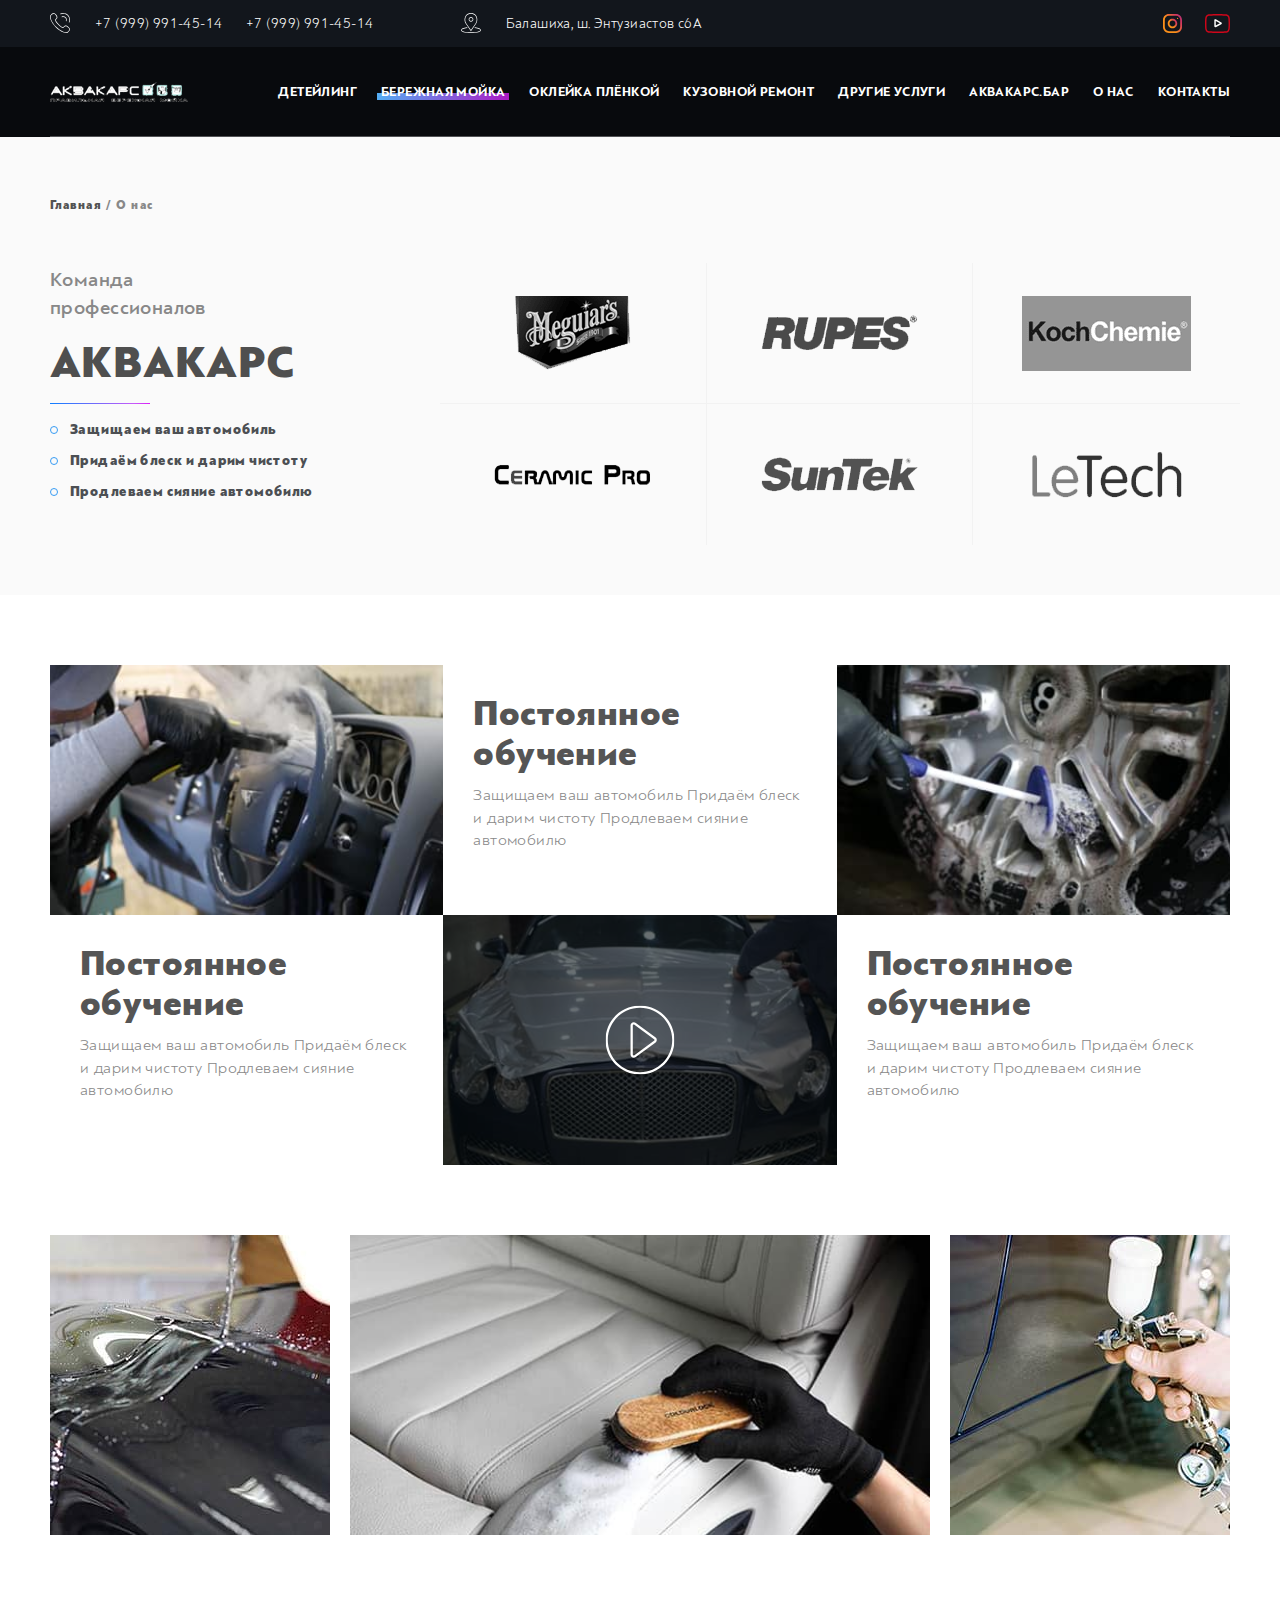
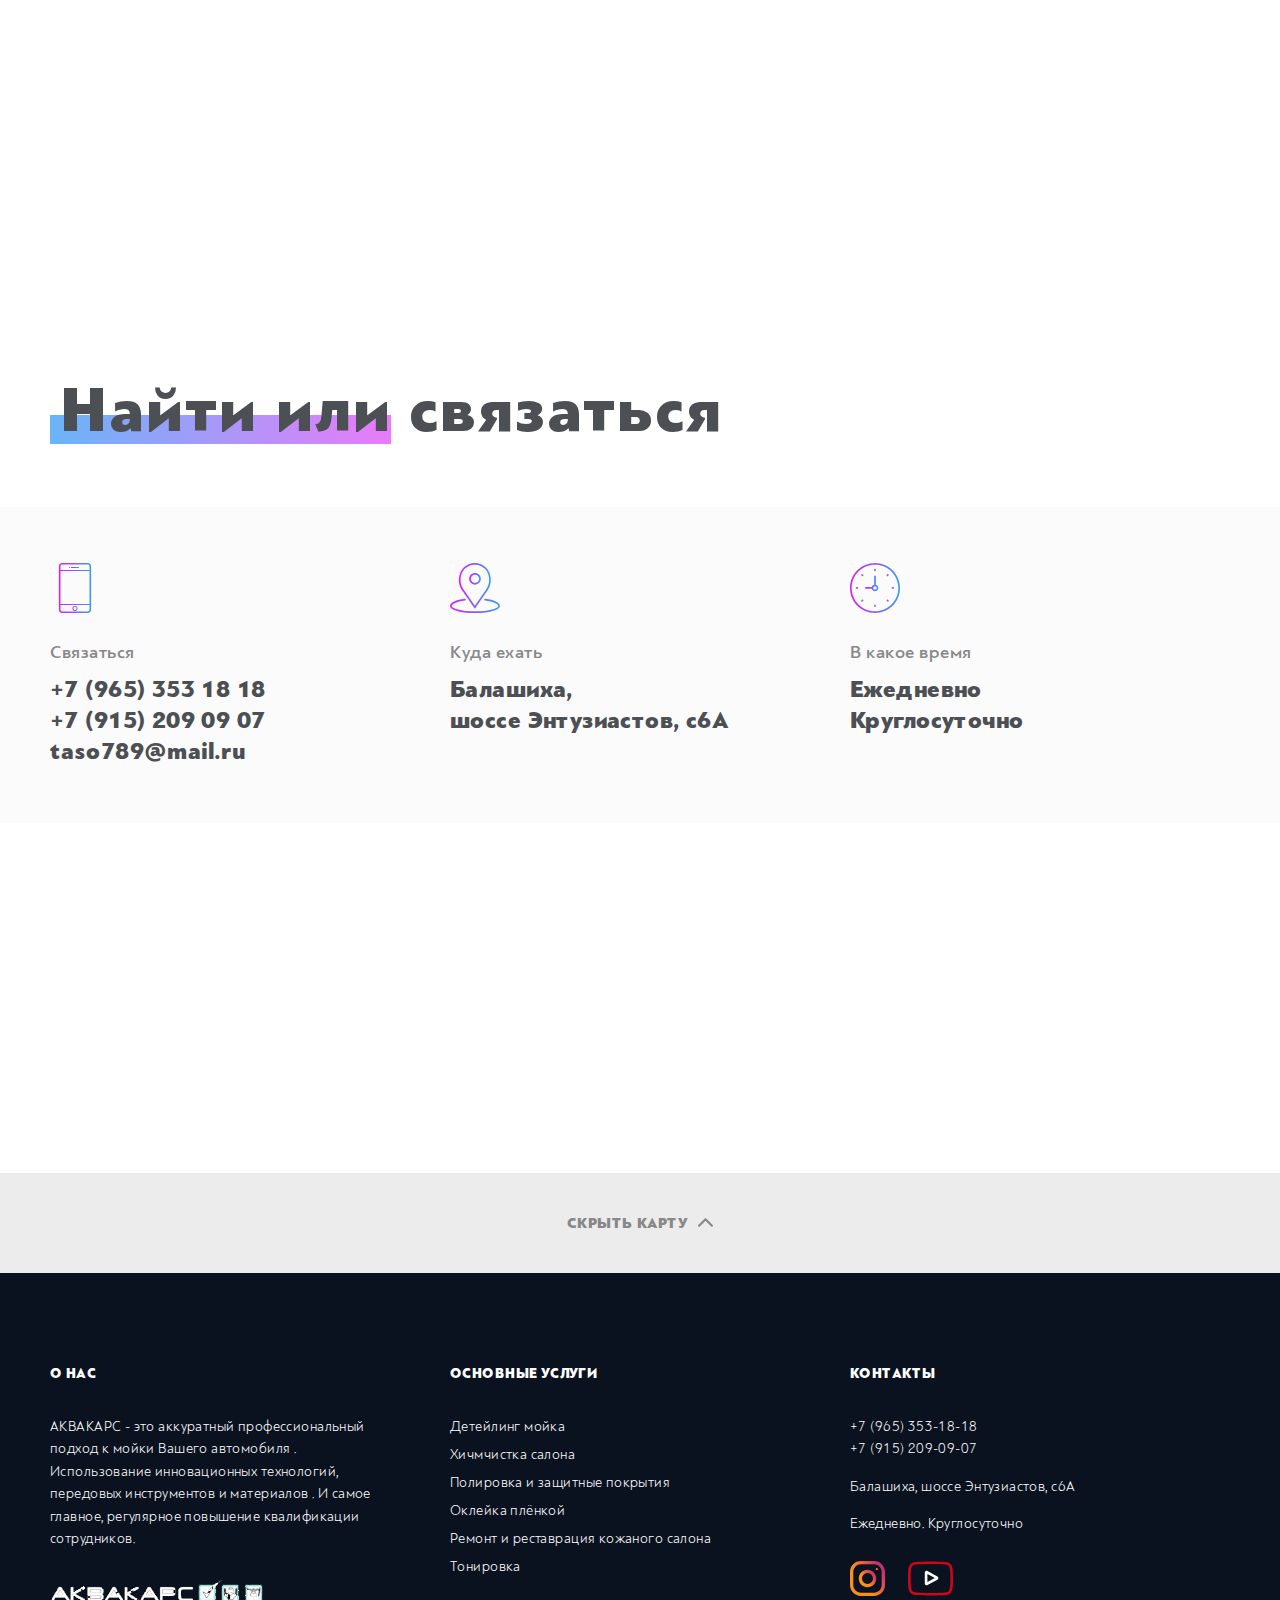
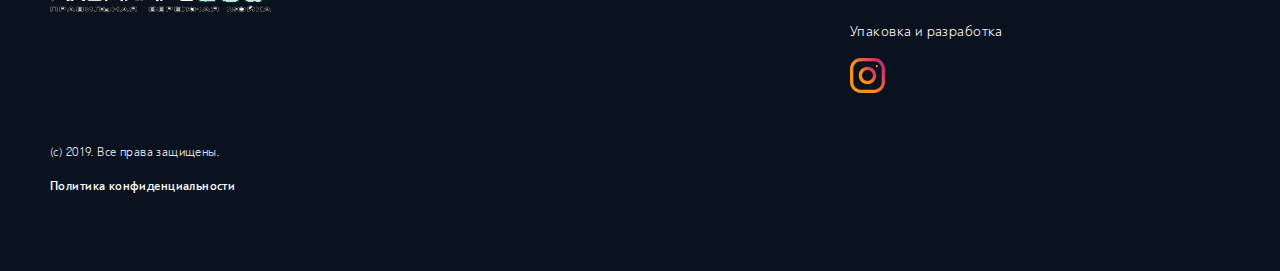
<file: about.html>
<!DOCTYPE html>
<html lang="ru">
<head>
	<meta http-equiv="Content-Type" content="text/html; charset=utf-8" />
	<meta name="format-detection" content="telephone=no">
	<meta name="viewport" content="width=device-width, initial-scale=1, user-scalable=no, maximum-scale=1">
	<title>Название проекта - Главная</title>
	
	<link rel="stylesheet" type="text/css" href="css/style.css?ver1.0" />
	<link rel="stylesheet" type="text/css" href="css/bootstrap-grid.css?ver1.0" />
	<link rel="stylesheet" href="css/jquery.fancybox.css?ver1.0">
	<link href="css/twentytwenty.css" rel="stylesheet" type="text/css" />
</head>
<body class="loaded">


<!-- BEGIN BODY -->
<div class="main-wrapper">

	<!-- BEGIN CONTENT -->
	<main class="main">
		
		<!-- BEGIN HEADER -->
		<header class="header">
			<div class="header__top">
				<div class="container">
					<div class="phone">
						<svg class="icon icon-phone-call"><use xlink:href="#icon-phone-call"></use></svg>
						<a href="tel:79999914514" class="phone__link">+7 (999) 991-45-14</a>
						<a href="tel:79999914514" class="phone__link">+7 (999) 991-45-14</a>
					</div>
					<div class="address">
						<svg class="icon icon-placeholder"><use xlink:href="#icon-placeholder"></use></svg>
						<span class="address__text">Балашиха, ш. Энтузиастов с6А</span>
					</div>
					<div class="social header__social">
						<a href="#" class="social__link"><svg class="icon icon-instagram"><use xlink:href="#icon-instagram"></use></svg></a>
						<a href="#" class="social__link"><svg class="icon icon-logo"><use xlink:href="#icon-logo"></use></svg></a>
					</div>
				</div>
			</div>
			<div class="header__middle">
				<div class="container">
					<div class="logo">
						<a href="#"><img src="img/logo.png?ver1.0" alt=""></a>
					</div>
					<button class="navbar-toggle">
		                <span class="bar bar1"></span>
		                <span class="bar bar2"></span>
		                <span class="bar bar3"></span>
		                <span class="bar bar4"></span>
		                <span class="bar bar5"></span>
					</button>
					<nav class="navbar">
						
						<ul class="navbar-menu">
							<li class="navbar-menu__item dropdown-item">
								<a href="#" class="navbar-menu__link">
									<span>Детейлинг</span>
								</a>
								
								<ul class="dropdown-menu">
									<li class="dropdown-menu__item">
										<a href="#" class="dropdown-menu__link">Полировка кузова и элементов</a>
									</li>
									<li class="dropdown-menu__item">
										<a href="#" class="dropdown-menu__link">Защитные покрытия для кузова </a>
									</li>
									<li class="dropdown-menu__item">
										<a href="#" class="dropdown-menu__link">Полировка деталей салона, стекол и фар</a>
									</li>
									<li class="dropdown-menu__item">
										<a href="#" class="dropdown-menu__link">Химчистка салона</a>
									</li>
									<li class="dropdown-menu__item">
										<a href="#" class="dropdown-menu__link">Защитные покрытия для салона</a>
									</li>
									<li class="dropdown-menu__item">
										<a href="#" class="dropdown-menu__link">Ремонт и перешив салона</a>
									</li>
									<li class="dropdown-menu__item">
										<a href="#" class="dropdown-menu__link">Мойка арок и подвески</a>
									</li>
									<li class="dropdown-menu__item">
										<a href="#" class="dropdown-menu__link">Мойка радиатора</a>
									</li>
									<li class="dropdown-menu__item">
										<a href="#" class="dropdown-menu__link">Технический детейлинг</a>
									</li>
								</ul>
							</li>
							<li class="navbar-menu__item dropdown-item active">
								<a href="#" class="navbar-menu__link ">
									<span><span class="d-md-none d-xl-inline">Бережная</span> мойка</span>
								</a>
								
								<ul class="dropdown-menu">
									<li class="dropdown-menu__item">
										<a href="#" class="dropdown-menu__link">Детейлинг мойка</a>
									</li>
									<li class="dropdown-menu__item">
										<a href="#" class="dropdown-menu__link">Регулярная мойка</a>
									</li>
									<li class="dropdown-menu__item">
										<a href="#" class="dropdown-menu__link">Химчистка двигателя</a>
									</li>
									<li class="dropdown-menu__item">
										<a href="#" class="dropdown-menu__link">Антидождь</a>
									</li>
									<li class="dropdown-menu__item">
										<a href="#" class="dropdown-menu__link">Химчистка дисков</a>
									</li>
								</ul>
							</li>
							<li class="navbar-menu__item dropdown-item">
								<a href="#" class="navbar-menu__link">
									<span>Оклейка плёнкой</span>
								</a>
								
								<ul class="dropdown-menu">
									<li class="dropdown-menu__item">
										<a href="#" class="dropdown-menu__link">Антигравийная плёнка</a>
									</li>
									<li class="dropdown-menu__item">
										<a href="#" class="dropdown-menu__link">Тонировка стёкол</a>
									</li>
									<li class="dropdown-menu__item">
										<a href="#" class="dropdown-menu__link">Атермальная плёнка</a>
									</li>
									<li class="dropdown-menu__item">
										<a href="#" class="dropdown-menu__link">Тонировка фонарей</a>
									</li>
								</ul>
							</li>
							<li class="navbar-menu__item dropdown-item">
								<a href="#" class="navbar-menu__link">
									<span>Кузовной ремонт</span>
								</a>
								
								<ul class="dropdown-menu">
									<li class="dropdown-menu__item">
										<a href="#" class="dropdown-menu__link">Удаление вмятин и царапин</a>
									</li>
									<li class="dropdown-menu__item">
										<a href="#" class="dropdown-menu__link">Локальная покраска</a>
									</li>
									<li class="dropdown-menu__item">
										<a href="#" class="dropdown-menu__link">Ремонт дисков</a>
									</li>
									<li class="dropdown-menu__item">
										<a href="#" class="dropdown-menu__link">Покраска дисков</a>
									</li>
									<li class="dropdown-menu__item">
										<a href="#" class="dropdown-menu__link">Антихром</a>
									</li>
								</ul>
							</li>
							<li class="navbar-menu__item dropdown-item">
								<a href="#" class="navbar-menu__link">
									<span class="d-md-none d-xl-inline">другие услуги</span>
									<span class="d-xl-none d-md-block d-none ellipses"><svg class="icon icon-dots-more"><use xlink:href="#icon-dots-more"></use></svg></span>
								</a>
								
								<ul class="dropdown-menu">
									<li class="dropdown-menu__item">
										<a href="#" class="dropdown-menu__link">Шумо-виброизоляция </a>
									</li>
									<li class="dropdown-menu__item">
										<a href="#" class="dropdown-menu__link">Предпродажная подготовка</a>
									</li>
									<li class="dropdown-menu__item">
										<a href="#" class="dropdown-menu__link">Шиномонтаж</a>
									</li>
								</ul>
							</li>
							<li class="navbar-menu__item d-xl-block d-md-none">
								<a href="#" class="navbar-menu__link"><span>Аквакарс.БАР</span></a>
							</li>
							<li class="navbar-menu__item d-xl-block d-md-none">
								<a href="#" class="navbar-menu__link"><span>О нас</span></a>
							</li>
							<li class="navbar-menu__item d-xl-block d-md-none">
								<a href="#" class="navbar-menu__link"><span>Kонтакты</span></a>
							</li>
						</ul>
					</nav>
				</div>
			</div>
		</header>
		
		<nav class="navbar-mobile">
		
			<div class="navbar-mobile-wrap">
				<ul class="navbar-mobile-menu">
					<li class="navbar-mobile-menu__item dropdown-item">
						<a href="#" class="navbar-mobile-menu__link">
							<span>Детейлинг</span>
							<span class="navbar-mobile-menu__arrow"><svg class="icon icon-arrow-down-sign-to-navigate"><use xlink:href="#icon-arrow-down-sign-to-navigate"></use></svg></span>
						</a>
						
						<ul class="dropdown-mobile-menu">
							<li class="dropdown-mobile-menu__item">
								<a href="#" class="dropdown-mobile-menu__link">Полировка кузова и элементов</a>
							</li>
							<li class="dropdown-mobile-menu__item">
								<a href="#" class="dropdown-mobile-menu__link">Защитные покрытия для кузова </a>
							</li>
							<li class="dropdown-mobile-menu__item">
								<a href="#" class="dropdown-mobile-menu__link">Полировка деталей салона, стекол и фар</a>
							</li>
							<li class="dropdown-mobile-menu__item">
								<a href="#" class="dropdown-mobile-menu__link">Химчистка салона</a>
							</li>
							<li class="dropdown-mobile-menu__item">
								<a href="#" class="dropdown-mobile-menu__link">Защитные покрытия для салона</a>
							</li>
							<li class="dropdown-mobile-menu__item">
								<a href="#" class="dropdown-mobile-menu__link">Ремонт и перешив салона</a>
							</li>
							<li class="dropdown-mobile-menu__item">
								<a href="#" class="dropdown-mobile-menu__link">Мойка арок и подвески</a>
							</li>
							<li class="dropdown-mobile-menu__item">
								<a href="#" class="dropdown-mobile-menu__link">Мойка радиатора</a>
							</li>
							<li class="dropdown-mobile-menu__item">
								<a href="#" class="dropdown-mobile-menu__link">Технический детейлинг</a>
							</li>
						</ul>
					</li>
					<li class="navbar-mobile-menu__item dropdown-item active">
						<a href="#" class="navbar-mobile-menu__link ">
							<span><span class="d-md-none d-xl-inline">Бережная</span> мойка</span>
							<span class="navbar-mobile-menu__arrow"><svg class="icon icon-arrow-down-sign-to-navigate"><use xlink:href="#icon-arrow-down-sign-to-navigate"></use></svg></span>
						</a>
						
						<ul class="dropdown-mobile-menu">
							<li class="dropdown-mobile-menu__item">
								<a href="#" class="dropdown-mobile-menu__link">Детейлинг мойка</a>
							</li>
							<li class="dropdown-mobile-menu__item">
								<a href="#" class="dropdown-mobile-menu__link">Регулярная мойка</a>
							</li>
							<li class="dropdown-mobile-menu__item">
								<a href="#" class="dropdown-mobile-menu__link">Химчистка двигателя</a>
							</li>
							<li class="dropdown-mobile-menu__item">
								<a href="#" class="dropdown-mobile-menu__link">Антидождь</a>
							</li>
							<li class="dropdown-mobile-menu__item">
								<a href="#" class="dropdown-mobile-menu__link">Химчистка дисков</a>
							</li>
						</ul>
					</li>
					<li class="navbar-mobile-menu__item dropdown-item">
						<a href="#" class="navbar-mobile-menu__link">
							<span>Оклейка плёнкой</span>
							<span class="navbar-mobile-menu__arrow"><svg class="icon icon-arrow-down-sign-to-navigate"><use xlink:href="#icon-arrow-down-sign-to-navigate"></use></svg></span>
						</a>
						
						<ul class="dropdown-mobile-menu">
							<li class="dropdown-mobile-menu__item">
								<a href="#" class="dropdown-mobile-menu__link">Антигравийная плёнка</a>
							</li>
							<li class="dropdown-mobile-menu__item">
								<a href="#" class="dropdown-mobile-menu__link">Тонировка стёкол</a>
							</li>
							<li class="dropdown-mobile-menu__item">
								<a href="#" class="dropdown-mobile-menu__link">Атермальная плёнка</a>
							</li>
							<li class="dropdown-mobile-menu__item">
								<a href="#" class="dropdown-mobile-menu__link">Тонировка фонарей</a>
							</li>
						</ul>
					</li>
					<li class="navbar-mobile-menu__item dropdown-item">
						<a href="#" class="navbar-mobile-menu__link">
							<span>Кузовной ремонт</span>
							<span class="navbar-mobile-menu__arrow"><svg class="icon icon-arrow-down-sign-to-navigate"><use xlink:href="#icon-arrow-down-sign-to-navigate"></use></svg></span>
						</a>
						
						<ul class="dropdown-mobile-menu">
							<li class="dropdown-mobile-menu__item">
								<a href="#" class="dropdown-mobile-menu__link">Удаление вмятин и царапин</a>
							</li>
							<li class="dropdown-mobile-menu__item">
								<a href="#" class="dropdown-mobile-menu__link">Локальная покраска</a>
							</li>
							<li class="dropdown-mobile-menu__item">
								<a href="#" class="dropdown-mobile-menu__link">Ремонт дисков</a>
							</li>
							<li class="dropdown-mobile-menu__item">
								<a href="#" class="dropdown-mobile-menu__link">Покраска дисков</a>
							</li>
							<li class="dropdown-mobile-menu__item">
								<a href="#" class="dropdown-mobile-menu__link">Антихром</a>
							</li>
						</ul>
					</li>
					<li class="navbar-mobile-menu__item dropdown-item">
						<a href="#" class="navbar-mobile-menu__link">
							<span class="d-md-none d-xl-inline">другие услуги</span>
							<span class="d-xl-none d-md-block d-none">другое</span>
							<span class="navbar-mobile-menu__arrow"><svg class="icon icon-arrow-down-sign-to-navigate"><use xlink:href="#icon-arrow-down-sign-to-navigate"></use></svg></span>
						</a>
						
						<ul class="dropdown-mobile-menu">
							<li class="dropdown-mobile-menu__item">
								<a href="#" class="dropdown-mobile-menu__link">Шумо-виброизоляция </a>
							</li>
							<li class="dropdown-mobile-menu__item">
								<a href="#" class="dropdown-mobile-menu__link">Предпродажная подготовка</a>
							</li>
							<li class="dropdown-mobile-menu__item">
								<a href="#" class="dropdown-mobile-menu__link">Шиномонтаж</a>
							</li>
						</ul>
					</li>
					<li class="navbar-mobile-menu__item d-xl-block d-md-none">
						<a href="#" class="navbar-mobile-menu__link"><span>Аквакарс.БАР</span></a>
					</li>
					<li class="navbar-mobile-menu__item d-xl-block d-md-none">
						<a href="#" class="navbar-mobile-menu__link"><span>О нас</span></a>
					</li>
					<li class="navbar-mobile-menu__item d-xl-block d-md-none">
						<a href="#" class="navbar-mobile-menu__link"><span>Kонтакты</span></a>
					</li>
				</ul>
				<div class="phone">
					<svg class="icon icon-phone-call"><use xlink:href="#icon-phone-call"></use></svg>
					<a href="tel:79999914514" class="phone__link">+7 (999) 991-45-14</a>
					<br><br>
					<a href="tel:79999914514" class="phone__link">+7 (999) 991-45-14</a>
				</div>
				<div class="address">
					<svg class="icon icon-placeholder"><use xlink:href="#icon-placeholder"></use></svg>
					<span class="address__text">Балашиха, ш. Энтузиастов с6А</span>
				</div>
			</div>
		</nav>
		
		<div class="navbar-mobile-overlay"></div>
		<!-- HEADER EOF   -->
			
		<section class="heading">
			<div class="container">
				<div class="box-bread-crumbs">
					<ul class="bread-crambs">
						<li class="bread-crambs__item">
							<a href="#" class="bread-crambs__link">Главная</a>
						</li>
						<li class="bread-crambs__item">О нас</li>
					</ul>
				</div>

				<div class="row align-items-center">
					<div class="col-xl-4 col-lg-5 col-md-5 mb30">
						<p class="fz-xl">Команда <br>профессионалов</p>
						<h2 class="heading__title">АКВАКАРС</h2>
						<ul class="circle-list color-2 font-black ">
							<li>Защищаем ваш автомобиль</li>
							<li>Придаём блеск и дарим чистоту</li>
							<li>Продлеваем сияние автомобилю</li>
						</ul>
					</div>
					<div class="col-xl-8 col-lg-7 col-md-7">
						<div class="brands row ">
							<div class="brand-item col-md-4 col-6">
								<img class="lazy" data-src="img/brand1.png" alt="">
								<!-- <img src="img/brand_1.png" alt=""> -->
							</div>
							<div class="brand-item col-md-4 col-6">
								<img class="lazy" data-src="img/brand2.png" alt="">
								<!-- <img src="img/brand_2.png" alt=""> -->
							</div>
							<div class="brand-item col-md-4 col-6">
								<img class="lazy" data-src="img/brand3.png" alt="">
								<!-- <img src="img/brand_3.png" alt=""> -->
							</div>
							<div class="brand-item col-md-4 col-6">
								<img class="lazy" data-src="img/brand4.png" alt="">
								<!-- <img src="img/brand_4.png" alt=""> -->
							</div>
							<div class="brand-item col-md-4 col-6">
								<img class="lazy" data-src="img/brand5.png" alt="">
								<!-- <img src="img/brand_5.png" alt=""> -->
							</div>
							<div class="brand-item col-md-4 col-6">
								<img class="lazy" data-src="img/brand6.png" alt="">
								<!-- <img src="img/brand_6.png" alt=""> -->
							</div>
						</div>
					</div>
				</div>
			</div>
		</section>
		
		
		<div class="container">

			<div class="advantages">

				<div class="row no-gutters">
					<div class="col-lg-4 col-sm-6 advantages-item">
						<div class="advantages-item__img">
							<img class="lazy" data-src="img/avantages1.jpg" alt="">
						</div>
					</div>
					<div class="col-lg-4 col-sm-6 advantages-item">
						<div class="advantages-item__text">
							<div class="advantages-item__title">Постоянное обучение</div>
							<p>Защищаем ваш автомобиль Придаём блеск и дарим чистоту Продлеваем сияние автомобилю</p>
						</div>
					</div>
					<div class="col-lg-4 col-sm-6 advantages-item">
						<div class="advantages-item__img">
							<img class="lazy" data-src="img/avantages2.jpg" alt="">
						</div>
					</div>
					<div class="col-lg-4 col-sm-6 advantages-item">
						<div class="advantages-item__text">
							<div class="advantages-item__title">Постоянное обучение</div>
							<p>Защищаем ваш автомобиль Придаём блеск и дарим чистоту Продлеваем сияние автомобилю</p>
						</div>
					</div>
					<div class="col-lg-4 col-sm-6 advantages-item">
						<div class="video-block">
						<div class="video js-video" data-youtube-link="UxOlPPIy7gA">
							<div class="video-cont">
								<img class="video__img" src="img/avantages3.jpg" alt="" />
								<a href="#"  class="video__play" ><svg class="icon icon-play-outlined-circular-button"><use xlink:href="#icon-play-outlined-circular-button"></use></svg></a>
							</div>
						</div>
					</div>
					</div>
					<div class="col-lg-4 col-sm-6 advantages-item">
						<div class="advantages-item__text">
							<div class="advantages-item__title">Постоянное обучение</div>
							<p>Защищаем ваш автомобиль Придаём блеск и дарим чистоту Продлеваем сияние автомобилю</p>
						</div>
					</div>
				</div>
			</div>
			<div class="gallery-grid">
					
				<div class="row">
					<div class="col-lg-3 col-sm-6">
						<a href="#" class="gallery-grid__item lazy" data-src="img/gallery-grid-img1.jpg"></a>
					</div>
					<div class="col-lg-6 order-1 order-lg-0">
						<a href="#" class="gallery-grid__item lazy" data-src="img/gallery-grid-img2.jpg"></a>
					</div>
					<div class="col-lg-3 col-sm-6">
						<a href="#" class="gallery-grid__item lazy" data-src="img/gallery-grid-img3.jpg"></a>
					</div>
					<div class="col-lg-6 order-1 order-lg-0">
						<a href="#" class="gallery-grid__item lazy" data-src="img/gallery-grid-img4.jpg"></a>
					</div>
					<div class="col-lg-3 col-sm-6">
						<a href="#" class="gallery-grid__item lazy" data-src="img/gallery-grid-img5.jpg"></a>
					</div>
					<div class="col-lg-3 col-sm-6">
						<a href="#" class="gallery-grid__item lazy" data-src="img/gallery-grid-img6.jpg"></a>
					</div>
				</div>
				
			</div>
		</div>
		
		<section class="section contacts">
			<div class="container">
				<div class="section__head">
					<h2 class="section__title"><span>Найти или связаться</span></h2>
				</div>
			</div>
			<div class="contacts-list">
				<div class="container">
					<div class="row">
						<div class="col-md-4">
							<div class="contacts-block">
								<svg class="icon icon-smartphone"><use xlink:href="#icon-smartphone"></use></svg>
								<div class="contacts-block__title">Связаться</div>
								<div class="contacts-block__text"><a href="tel:79653531818">+7 (965) 353 18 18</a> <br><a href="tel:79152090907">+7 (915) 209 09 07</a> <br><a href="mailto:taso789@mail.ru">taso789@mail.ru</a></div>
							</div>
						</div>
						<div class="col-md-4">
							<div class="contacts-block">
								<svg class="icon icon-placeholder"><use xlink:href="#icon-placeholder"></use></svg>
								<div class="contacts-block__title">Куда ехать</div>
								<div class="contacts-block__text">Балашиха, <br>шоссе Энтузиастов, с6А</div>
							</div>
						</div>
						<div class="col-md-4">
							<div class="contacts-block">
								<svg class="icon icon-clock"><use xlink:href="#icon-clock"></use></svg>
								<div class="contacts-block__title">В какое время</div>
								<div class="contacts-block__text">Ежедневно <br> Круглосуточно</div>
							</div>
						</div>
					</div>
				</div>
			</div>
			<div id="map"></div>
			<a href="#" class="close-map">
				<span>СКРЫТЬ КАРТУ</span> <svg class="icon icon-arrow-down-sign-to-navigate"><use xlink:href="#icon-arrow-down-sign-to-navigate"></use></svg>
			</a>
		</section>
	</main>
	<!-- CONTENT EOF   -->


	<!-- BEGIN FOOTER -->
	<footer class="footer">
		<div class="container">
			<div class="row">
				<div class="col-lg-4 footer__item">
					<div class="footer__title">О НАС</div>
					<p class="footer-mx">АКВАКАРС - это аккуратный профессиональный подход к мойки Вашего автомобиля . Использование инновационных технологий, передовых инструментов и материалов . И самое главное, регулярное повышение квалификации сотрудников.</p>
					<div class="logo footer__logo">
						<a href="#"><img src="img/footer-logo.png" alt=""></a>
					</div>
					
				</div>
				<div class="col-lg-4 col-md-6 footer__item">
					<div class="footer__title">ОСНОВНЫЕ УСЛУГИ</div>
					<ul class="footer-menu">
						<li class="footer-menu__item">
							<a href="#" class="footer-menu__link">Детейлинг мойка</a>
						</li>
						<li class="footer-menu__item">
							<a href="#" class="footer-menu__link">Хичмчистка салона</a>
						</li>
						<li class="footer-menu__item">
							<a href="#" class="footer-menu__link">Полировка и защитные покрытия</a>
						</li>
						<li class="footer-menu__item">
							<a href="#" class="footer-menu__link">Оклейка плёнкой</a>
						</li>
						<li class="footer-menu__item">
							<a href="#" class="footer-menu__link">Ремонт и реставрация кожаного салона</a>
						</li>
						<li class="footer-menu__item">
							<a href="#" class="footer-menu__link">Тонировка</a>
						</li>
					</ul>
				</div>
				<div class="col-lg-4 col-md-6 footer__item">
					<div class="footer__title">КОНТАКТЫ</div>
					<p><a href="tel:79653531818">+7 (965) 353-18-18</a> <br><a href="tel:79152090907">+7 (915) 209-09-07</a></p>
					<p>Балашиха, шоссе Энтузиастов, с6А</p>
					<p>Ежедневно. Круглосуточно</p>
	
					<div class="social">
						<a href="#" class="social__link"><svg class="icon icon-instagram"><use xlink:href="#icon-instagram"></use></svg></a>
						<a href="#" class="social__link"><svg class="icon icon-logo"><use xlink:href="#icon-logo"></use></svg></a>
					</div>
					<p>Упаковка и разработка</p>
					<div class="social mt0">
						<a href="#" class="social__link"><svg class="icon icon-instagram"><use xlink:href="#icon-instagram"></use></svg></a>
						
					</div>
				</div>
				<div class="col-12 ">
					<p class="copyright">(с) 2019. Все права защищены.</p>
					<p class="privacy-policy"><a data-fancybox data-src="#popup-policy"  href="javascript:;">Политика конфиденциальности</a></p>
				</div>
			</div>
		</div>
	</footer>
	<!-- FOOTER EOF   -->

</div>
<!-- BODY EOF   -->


<div style="display: none;" id="popup-callback" class="popup animated-modal">
	<div class="popup__head">
		<h2 class="popup__title">Оставьте ваш номер телефона</h2>
		<p>и наш администратор перезвонит в ближайшее время</p>
	</div>
	<div class="box-form">
		<form action="#" >
			
			<div class="form-field">
				<input type="text" class="form-input" placeholder="Имя">
			</div>
			<div class="form-field">
				<input type="tel" class="form-input tel-mask" placeholder="+7 (999) 099-99-12">
			</div>
			<div class="form-field">
				<input type="submit" class="btn btn--info btn--block" value="Отправить">
			</div>
			<p class="fz-sm text-center">Нажимая кнопку, вы соглашаетесь с <br> <a data-fancybox data-src="#popup-policy"  onclick="javascript:parent.jQuery.fancybox.close();" href="javascript:;" class="ttu">Политикой конфиденциальности</a></p>
			
		</form>
	</div>
</div>

<div style="display: none;" id="popup-policy" class="popup animated-modal">
	<div class="popup__head">
		<h2 class="popup__title">Политика конфиденциальности</h2>
	</div>
	
	<p>Lorem ipsum dolor sit amet, consectetur adipisicing elit. Saepe exercitationem, dignissimos repellat at dolor nesciunt vel perspiciatis quos laudantium sequi aliquid quis asperiores. Commodi ratione, explicabo corrupti aspernatur, aut repellat itaque ad aliquid voluptates autem, facere reiciendis. Error repudiandae praesentium ipsa incidunt omnis, veniam expedita eum repellat, neque necessitatibus ad accusantium voluptates aliquid quo ipsam nam quis earum, ab nemo voluptatibus! Fugit consequuntur cupiditate aspernatur maxime ab in placeat adipisci nihil, vel dicta eos doloribus at, nostrum. Soluta suscipit rerum assumenda inventore ut tempore, recusandae deleniti, harum asperiores ducimus ipsa pariatur sint quod, dolorum illo. Ipsum voluptate magni corporis magnam incidunt odit, perspiciatis cupiditate, rerum tempore doloremque tenetur. Iure eius dignissimos quaerat iusto neque cupiditate quo quae corporis quisquam ducimus magni molestiae voluptate suscipit non sequi necessitatibus similique consequatur nemo possimus consectetur magnam, delectus. Sequi sed incidunt autem rem ex, sit atque quo iste, doloremque laudantium velit iusto impedit laborum maxime, pariatur minima fugiat, repellat porro error. Blanditiis accusantium quam nostrum vero laudantium numquam consequuntur nobis, repellat earum dicta porro explicabo dolor culpa, aut doloremque saepe rerum vitae inventore distinctio! Dolores reprehenderit, inventore sapiente necessitatibus accusantium vitae a quae consequatur rerum, repudiandae repellat adipisci ipsum sunt perferendis deleniti temporibus tempore.</p>
	
	
	<p>Lorem ipsum dolor sit amet, consectetur adipisicing elit. Delectus atque incidunt repudiandae dicta, repellendus reprehenderit tenetur fugiat veniam deleniti laboriosam ipsam eveniet, repellat quia magnam molestias, odit officia unde quod accusantium facere perferendis accusamus dolor voluptatum rem. Esse dicta nihil velit sunt amet modi. Iure, ut neque, laborum officiis expedita assumenda sint. Perferendis suscipit illum ab voluptates distinctio ullam fugit ipsam quia vitae explicabo aliquam totam vel, tempore assumenda placeat. Magni minima voluptates delectus omnis porro eos modi iusto perspiciatis! Quas ipsa impedit odio, eius mollitia, repellendus sequi dolorum rem recusandae aspernatur quisquam voluptate deserunt amet error quis placeat pariatur sed, ipsum accusantium, nemo nulla in doloremque eum ex! Facere magni laudantium, in provident aperiam fuga nisi eveniet quisquam, maxime quia veniam necessitatibus quos quam vero eum hic culpa iste ipsa, quo voluptatem. Commodi inventore ut consequatur, et sequi quam necessitatibus, ipsam dolorem pariatur consequuntur a fugiat veritatis excepturi hic molestiae maxime fuga neque voluptatum quas, officiis laudantium. Iusto vero corporis commodi optio sunt voluptatum, minima magni quis natus quibusdam amet dolores repellat veritatis ad expedita perferendis ab, quisquam numquam! Illum ab nobis aliquid delectus aperiam voluptates atque id illo accusamus animi, debitis magni ex ullam ipsam odio labore obcaecati!</p>
	<p>Lorem ipsum dolor sit amet, consectetur adipisicing elit. Quasi cumque, assumenda, autem amet suscipit delectus enim reprehenderit sit dolorum, minus doloribus esse error rem iste ratione nihil corrupti ab incidunt. Nobis dicta, tempora assumenda quod laboriosam natus, delectus nesciunt asperiores, at eaque, quo! In perspiciatis ad nihil, officia, ab ducimus dolores commodi fuga alias, explicabo quia, ea obcaecati eligendi. Vero facilis consectetur ratione, repellat nihil suscipit magni alias perspiciatis ex voluptatibus dolorum. Voluptatibus excepturi harum ducimus voluptas eos magnam quas veritatis atque explicabo consequuntur voluptatem natus tempora molestiae minima quae deleniti autem illo aut sunt saepe, nisi? Impedit provident esse ratione, dolor minima perspiciatis. Sed maiores, culpa hic ab aliquam sapiente necessitatibus error vero voluptate totam veniam rerum iusto ratione et modi animi esse saepe voluptas nihil? Omnis sunt eius esse distinctio vel. Excepturi asperiores necessitatibus quo, alias ad consequatur aliquid ab nostrum illo consequuntur? Dignissimos natus harum perspiciatis atque unde reiciendis, sunt, maiores dolorum esse optio velit fugit repudiandae nisi blanditiis possimus eum praesentium illo distinctio vel dolores iusto, labore quas alias odit! Eius necessitatibus eaque, natus maxime, dolorum, harum quae fugiat, officiis dicta minima commodi! A exercitationem consequuntur fugit dolorum corporis, quod aut fuga asperiores eligendi eos obcaecati?</p>
	<p>Lorem ipsum dolor sit amet, consectetur adipisicing elit. Maiores perferendis obcaecati a est neque quaerat, eum ipsa velit? Dolorem molestias sequi necessitatibus, quo. Reiciendis, cupiditate soluta commodi optio earum debitis distinctio assumenda unde id officiis, magni quam. Ipsam sunt id rem libero esse laboriosam quia temporibus quisquam praesentium odio enim similique provident officia iusto accusamus neque illo, dolorum quasi. Omnis, cum esse, illo iusto quod aliquam reiciendis accusamus iure fugit molestiae beatae vitae, totam eaque quidem! Veniam dolorum eveniet nam inventore, illo quas ipsa repudiandae, deleniti quos illum harum laboriosam quasi quod accusantium, fugit neque aut. Animi assumenda ipsam, placeat dolore, ratione quasi iste commodi magni rerum officia provident et libero expedita voluptas sed doloremque corporis quae ipsa pariatur odio dolorem. Quidem aperiam quos vero aliquid molestiae quas porro quae, saepe quibusdam modi! Minima excepturi enim magnam saepe architecto odio dicta consequatur accusamus libero debitis quam nihil eius, explicabo perspiciatis fugiat sequi, illo! Quia doloribus libero voluptas consequatur incidunt, eligendi accusamus odit rem at animi illum, quae ratione quod recusandae non et temporibus, veritatis eaque sequi iure cumque quibusdam? Ipsam, quia, voluptatibus! Id sapiente ratione, placeat beatae numquam iure, nesciunt, cum optio repudiandae animi vero dolores iusto delectus quis perferendis.</p>
	<p>Lorem ipsum dolor sit amet, consectetur adipisicing elit. Fuga unde omnis, pariatur praesentium, veritatis recusandae dolorem amet officiis nulla blanditiis magnam aliquam obcaecati, tempore similique labore explicabo quaerat accusamus cumque! Nostrum doloremque adipisci enim tempora, voluptatem cupiditate quidem quaerat natus voluptas recusandae error atque aperiam ipsa? Sapiente repellendus, iusto adipisci! Animi, quasi aliquam totam maiores nesciunt consequatur, praesentium veniam quidem porro facilis laudantium et. Autem, modi harum veritatis id molestiae eos minus, illum libero quaerat alias aut doloribus fugit sunt voluptas ab eius, quae eveniet. Tempore dolore corrupti praesentium distinctio nostrum impedit numquam maxime ipsam optio dolorum nemo perspiciatis cum repellat fuga vitae inventore ducimus, assumenda, ab delectus eum alias ex! Quidem libero, amet corrupti possimus, placeat atque voluptatibus repudiandae, sit officiis voluptate impedit nihil consequatur eveniet neque suscipit labore voluptates deleniti? Sed alias, inventore illum voluptatum reiciendis reprehenderit minus quasi iusto, natus quae eos vero id eaque minima nobis molestias esse rem unde magnam nisi architecto, maiores laudantium! Doloribus atque asperiores vel ducimus reiciendis, magni voluptatem? Nobis pariatur molestias impedit iste veritatis ea aliquid facilis quos. Sapiente ratione accusamus veniam blanditiis, saepe tenetur expedita ducimus placeat quibusdam distinctio eius excepturi nostrum delectus vitae doloribus in quisquam, amet cum, soluta?</p>
	<p>Lorem ipsum dolor sit amet, consectetur adipisicing elit. Similique expedita aperiam aut praesentium repudiandae veniam labore ullam quam id porro doloribus sed beatae, suscipit, vero ex voluptas! Quae ipsum ipsam molestiae harum eveniet, quo ullam assumenda nostrum sunt eius iste, vero optio maiores magni, iure aperiam quisquam sit facilis officiis quibusdam tenetur! Omnis dolore eius cum ea commodi facilis quae tempora, nostrum error est quos officia laudantium, quia in sed nisi nemo delectus quidem incidunt! Quas quisquam doloribus aliquam voluptate earum quae adipisci ut saepe obcaecati voluptas doloremque, sint hic iste non esse debitis ea magni recusandae veritatis, sunt dolores consequatur, suscipit aspernatur quibusdam. Quod voluptatem repellendus quos consequuntur et cumque optio, tenetur, repudiandae possimus, minima laudantium nobis dolorem. Possimus commodi, sed. Sint dolorum dolorem at nemo ab natus, quae pariatur vero, perferendis dignissimos vel laboriosam, atque magnam aliquid explicabo minima numquam dolores mollitia. Dolorum voluptate in tenetur ratione rerum doloribus veritatis impedit aliquid debitis facilis fugit dignissimos quo quasi ipsam, cumque praesentium, nam minus consequuntur eum sapiente laborum temporibus? Odit earum, aperiam porro consequatur fugit recusandae labore, distinctio rerum obcaecati et nemo temporibus quaerat. Ab esse facilis dolor, natus aut delectus quasi cupiditate quisquam a, facere nesciunt ducimus inventore.</p>
	<p>Lorem ipsum dolor sit amet, consectetur adipisicing elit. Modi, quae, id minus at ut molestias quos quibusdam, deserunt cupiditate maxime ab quaerat totam blanditiis tempora natus aliquam. Aperiam tempora incidunt illo quisquam! Nisi vel obcaecati inventore natus amet adipisci facere, omnis error odio impedit numquam aperiam reiciendis animi minima asperiores dicta perspiciatis modi. Enim magni deleniti atque reprehenderit, facilis sint fugit nobis repellendus eligendi vitae, aperiam excepturi, nostrum velit numquam nisi eius culpa unde, sit pariatur aut nulla laboriosam iusto minus aspernatur! Recusandae maiores autem nesciunt esse aspernatur error mollitia sed obcaecati eos quisquam sapiente cum repellendus iusto ullam amet voluptatem ipsa in a ipsum, animi similique ratione, perferendis repellat. Provident culpa blanditiis expedita, quidem, voluptate obcaecati nulla pariatur molestias eaque, nostrum dolorem quis? Nemo quisquam cupiditate, accusantium incidunt tempore, quos, facilis praesentium delectus, ullam ipsa odio! Sit quod, porro hic, aperiam recusandae quidem. Voluptatibus qui labore atque illum tenetur quisquam vero, repellendus soluta rerum dolorum voluptas inventore sint saepe, itaque eum eaque placeat maiores eligendi quos distinctio eius, quia. Sed ipsum error similique nemo a, officiis nisi, aliquam autem deleniti magnam distinctio, quidem consectetur modi unde quia dignissimos molestias. Vero dolorem assumenda beatae sequi officiis perspiciatis delectus amet culpa.</p>
	<p>Lorem ipsum dolor sit amet, consectetur adipisicing elit. Soluta accusamus tempora numquam deserunt necessitatibus molestiae alias odio, debitis ipsam eligendi incidunt repudiandae dolor eaque omnis, ex similique consectetur ullam sequi, earum quis deleniti! Maxime veritatis repellendus, quia placeat suscipit ea adipisci enim aut odio numquam cum aliquid quibusdam cupiditate magnam quos et, sint dolores illum nobis perspiciatis ut, quaerat sed! Sapiente voluptatum nobis aliquid odit eum quas facere, reprehenderit omnis voluptatibus optio aliquam, cum eius laborum, necessitatibus alias. Nemo consequuntur, molestias cumque? Culpa illo maxime, veniam esse voluptatem, placeat, quidem ea quod sed ad quia impedit cupiditate at enim provident architecto dolorum autem hic! Quis doloremque sint fuga officiis eum quidem quas rem, distinctio corporis quisquam soluta asperiores atque vel. Eligendi, adipisci laudantium. Tempora dolorum odit voluptatem dignissimos rem architecto reiciendis, placeat quisquam libero eum perferendis autem numquam tenetur ratione maxime enim repellat, quas delectus dolorem animi. Maxime pariatur adipisci voluptatem libero architecto alias veniam ducimus minus sint corporis. Delectus fugit culpa commodi distinctio animi esse dolorum unde. Maiores saepe neque ipsa consectetur ad laboriosam, beatae libero blanditiis rerum veritatis quia quas quaerat esse cum voluptatem voluptatibus enim autem sapiente, labore alias facilis molestiae perspiciatis necessitatibus. Aliquid minima voluptatem ipsum.</p>
</div>



<svg aria-hidden="true" style="position: absolute; width: 0; height: 0; overflow: hidden;" version="1.1" xmlns="http://www.w3.org/2000/svg" xmlns:xlink="http://www.w3.org/1999/xlink">
	<defs>
	<linearGradient id="my-cool-gradient" >
		<stop offset="0%" stop-color="#da1df7" />
		<stop offset="100%" stop-color="#379cf4" />
	</linearGradient>
	</defs>
	<defs>
	<linearGradient id="my-cool-gradient2" gradientTransform="rotate(-35)">
		<stop offset="0%" stop-color="#fb8f1a" />
		<stop offset="50%" stop-color="#d83a5d" />
		<stop offset="100%" stop-color="#7a228c" />
	</linearGradient>
	</defs>
	<defs>
	<symbol id="icon-dots-more" viewBox="0 0 32 32">
	<title>dots-more</title>
	<path d="M4 12c-2.2 0-4 1.8-4 4s1.8 4 4 4 4-1.8 4-4-1.8-4-4-4zM28 12c-2.2 0-4 1.8-4 4s1.8 4 4 4 4-1.8 4-4-1.8-4-4-4zM16 12c-2.2 0-4 1.8-4 4s1.8 4 4 4 4-1.8 4-4-1.8-4-4-4z"></path>
	</symbol>
	<symbol id="icon-food-and-restaurant" viewBox="0 0 32 32">
	<title>food-and-restaurant</title>
	<path d="M30.513 9.874l-8.387-8.387c-0.628-0.628-1.651-0.628-2.279 0l-12.871 12.871c-0.169 0.169-0.17 0.444-0.006 0.615 0.001 0 0.001 0.001 0.001 0.001 0.002 0.001 4.25 4.25 4.665 4.665 0.334 0.335 0.797 0.541 1.304 0.541h0.004c0.482 0 0.953-0.189 1.304-0.541l4.53-4.531h7.537l-14.814 14.815c-0.138 0.138-0.322 0.214-0.518 0.215-0.196-0.001-0.38-0.077-0.518-0.215l-8.387-8.387c-0.138-0.138-0.214-0.322-0.214-0.518 0.001-0.196 0.077-0.38 0.214-0.518l4.277-4.277c0.172-0.172 0.172-0.45 0-0.622s-0.45-0.171-0.621 0l-4.277 4.277c-0.305 0.304-0.473 0.716-0.472 1.139-0.001 0.417 0.162 0.829 0.472 1.139l8.387 8.387c0.305 0.305 0.715 0.472 1.138 0.472h0.004c0.415 0 0.826-0.161 1.137-0.472 1.193-1.193 17.619-17.619 18.391-18.391 0.628-0.628 0.628-1.651 0-2.279zM13.626 19.016c-0.183 0.183-0.426 0.283-0.684 0.283s-0.502-0.101-0.685-0.283l-3.909-3.909h7.729c0.001 0 0.002 0 0.003 0s0.003-0 0.004-0h1.452zM11.872 13.201l1.299-1.299c0.171-0.171 0.45-0.171 0.621 0l1.91 1.91c0.112 0.112 0.152 0.271 0.115 0.417h-3.539l-0.406-0.406c-0.172-0.171-0.172-0.45 0-0.622zM19.937 14.229c-0.036-0.145 0.003-0.304 0.115-0.417l1.299-1.299c0.083-0.083 0.193-0.129 0.311-0.129s0.228 0.046 0.311 0.129l1.716 1.716zM29.892 11.531l-2.697 2.697h-2.406c-0.066-0.158-0.161-0.304-0.284-0.427l-1.91-1.91c-0.249-0.249-0.58-0.386-0.932-0.386s-0.683 0.137-0.932 0.386l-1.299 1.299c-0.283 0.283-0.411 0.665-0.381 1.038-0.959 0-0.846 0-2.346 0 0.030-0.374-0.098-0.755-0.381-1.038l-1.91-1.91c-0.514-0.514-1.35-0.514-1.865 0l-1.299 1.299c-0.447 0.447-0.505 1.138-0.174 1.649h-2.728l12.12-12.12c0.286-0.286 0.75-0.286 1.036 0l8.387 8.387c0.286 0.286 0.286 0.75 0 1.036z"></path>
	<path d="M19.487 10.649l-1.299 1.299c-0.084 0.084-0.192 0.129-0.31 0.129-0.12-0.001-0.227-0.045-0.311-0.129l-1.91-1.91c-0.084-0.084-0.128-0.191-0.129-0.309 0.001-0.12 0.045-0.228 0.129-0.312l1.298-1.299c0.084-0.084 0.192-0.128 0.312-0.129 0.119 0.001 0.226 0.045 0.31 0.129l1.644 1.644c0.17 0.17 0.449 0.172 0.621 0s0.172-0.45 0-0.622l-1.643-1.644c-0.246-0.246-0.584-0.386-0.93-0.386h-0.004c-0.347 0-0.686 0.141-0.931 0.387l-1.299 1.299c-0.246 0.246-0.387 0.586-0.386 0.933-0.001 0.347 0.14 0.686 0.386 0.932l1.91 1.91c0.245 0.245 0.584 0.386 0.93 0.386h0.004c0.346 0 0.685-0.141 0.93-0.386l1.292-1.292c0.003-0.002 0.005-0.005 0.008-0.007v-0.001c0.172-0.174 0.17-0.45-0.001-0.621s-0.45-0.172-0.621 0z"></path>
	<path d="M27.599 11.329l-1.23 1.23c-0.085 0.084-0.192 0.128-0.311 0.129-0.119-0.001-0.227-0.045-0.311-0.129l-1.91-1.91c-0.084-0.084-0.128-0.192-0.128-0.311 0.001-0.119 0.045-0.227 0.128-0.311l1.23-1.23c0.084-0.084 0.192-0.128 0.31-0.129 0.12 0.001 0.227 0.045 0.311 0.129l1.644 1.643c0.17 0.172 0.45 0.172 0.621 0.001s0.172-0.45 0.001-0.622c-0.001 0-0.001-0.001-0.001-0.001l-1.643-1.643c-0.245-0.245-0.584-0.386-0.931-0.386h-0.003c-0.346 0-0.685 0.141-0.931 0.386l-1.229 1.23c-0.246 0.245-0.387 0.585-0.386 0.932-0.001 0.347 0.14 0.687 0.386 0.932l1.91 1.91c0.245 0.245 0.584 0.386 0.93 0.386h0.004c0.346 0 0.685-0.141 0.93-0.386l1.23-1.23c0.172-0.172 0.173-0.449 0-0.622-0.169-0.171-0.449-0.173-0.621 0z"></path>
	<path d="M23.824 6.933c-0.172-0.172-0.45-0.172-0.622 0l-1.229 1.23c-0.084 0.084-0.192 0.128-0.311 0.128-0.119-0.001-0.227-0.045-0.311-0.128l-1.91-1.91c-0.084-0.084-0.128-0.192-0.129-0.311 0.001-0.12 0.045-0.227 0.129-0.311l1.23-1.23c0.084-0.083 0.191-0.128 0.311-0.128s0.227 0.045 0.311 0.128l1.643 1.644c0.171 0.171 0.449 0.172 0.622 0 0.172-0.171 0.172-0.451 0-0.621l-1.644-1.644c-0.245-0.246-0.584-0.386-0.93-0.386h-0.004c-0.346 0-0.686 0.14-0.931 0.386l-1.23 1.23c-0.246 0.246-0.386 0.585-0.386 0.932s0.141 0.687 0.387 0.932l1.91 1.91c0.245 0.245 0.584 0.386 0.931 0.386h0.004c0.346 0 0.684-0.141 0.93-0.386l1.23-1.23c0.171-0.171 0.171-0.45-0-0.621z"></path>
	</symbol>
	<symbol id="icon-arrow-down-sign-to-navigate" viewBox="0 0 32 32">
	<title>arrow-down-sign-to-navigate</title>
	<path d="M16 25.12c-0.573 0-1.147-0.219-1.584-0.656l-13.759-13.759c-0.875-0.875-0.875-2.294 0-3.169s2.294-0.875 3.169 0l12.174 12.175 12.174-12.175c0.875-0.875 2.294-0.875 3.169 0s0.876 2.294 0 3.169l-13.759 13.759c-0.437 0.437-1.011 0.656-1.584 0.656z"></path>
	</symbol>
	<symbol id="icon-clean" viewBox="0 0 32 32">
	<title>clean</title>
	<path d="M9.316 8.719c-0.408 0-0.74 0.332-0.74 0.74s0.332 0.74 0.74 0.74 0.74-0.332 0.74-0.74c0-0.408-0.332-0.74-0.74-0.74z"></path>
	<path d="M6.503 10.829c-0.408 0-0.74 0.332-0.74 0.74s0.332 0.74 0.74 0.74 0.74-0.332 0.74-0.74c0-0.408-0.332-0.74-0.74-0.74z"></path>
	<path d="M29.443 6.437c-1.599-1.732-3.698-2.726-5.76-2.726-1.789 0-2.84 0.538-3.856 1.058-1.020 0.522-1.984 1.016-3.827 1.016s-2.806-0.493-3.827-1.016c-1.016-0.52-2.067-1.058-3.856-1.058-2.062 0-4.161 0.994-5.76 2.726-1.649 1.787-2.557 4.097-2.557 6.504v6.119c0 2.407 0.908 4.717 2.557 6.504 1.599 1.732 3.698 2.726 5.76 2.726 1.789 0 2.84-0.538 3.856-1.058 1.020-0.522 1.984-1.016 3.827-1.016s2.806 0.493 3.827 1.016c1.016 0.52 2.067 1.058 3.856 1.058 2.062 0 4.161-0.994 5.76-2.726 1.649-1.787 2.557-4.097 2.557-6.504v-6.119c0-2.407-0.908-4.717-2.557-6.504zM30.593 19.059c0 4.478-3.649 7.823-6.911 7.823-1.45 0-2.268-0.419-3.215-0.903-1.072-0.549-2.286-1.17-4.468-1.17s-3.396 0.622-4.468 1.17c-0.947 0.485-1.765 0.903-3.215 0.903-3.262 0-6.911-3.346-6.911-7.823v-1.137c0.33 0.539 0.714 1.049 1.151 1.522 1.599 1.733 3.698 2.726 5.76 2.726 1.378 0 2.302-0.33 2.954-0.618 0.355-0.157 0.516-0.572 0.359-0.928s-0.572-0.516-0.928-0.359c-0.558 0.246-1.277 0.498-2.385 0.498-3.262-0-6.911-3.346-6.911-7.823s3.649-7.823 6.911-7.823c1.45 0 2.268 0.419 3.215 0.903 1.072 0.548 2.286 1.17 4.468 1.17s3.396-0.622 4.468-1.17c0.947-0.485 1.765-0.903 3.215-0.903 3.262 0 6.911 3.346 6.911 7.823s-3.649 7.823-6.911 7.823c-1.45 0-2.268-0.419-3.215-0.903-1.072-0.549-2.286-1.17-4.468-1.17-1.69 0-2.765 0.377-3.512 0.706-0.356 0.156-0.517 0.571-0.361 0.927s0.571 0.517 0.927 0.361c0.66-0.29 1.526-0.587 2.946-0.587 1.842 0 2.806 0.493 3.827 1.016 1.016 0.52 2.067 1.058 3.856 1.058 2.062 0 4.161-0.994 5.76-2.726 0.437-0.473 0.821-0.984 1.151-1.522v1.137z"></path>
	<path d="M26.072 23.443c-0.408 0-0.74 0.332-0.74 0.74s0.332 0.74 0.74 0.74 0.74-0.332 0.74-0.74c0-0.408-0.332-0.74-0.74-0.74z"></path>
	</symbol>
	<symbol id="icon-clock" viewBox="0 0 32 32">
	<title>clock</title>
	<path d="M16 0c-8.822 0-16 7.178-16 16s7.178 16 16 16 16-7.178 16-16-7.178-16-16-16zM16 30.933c-8.234 0-14.933-6.699-14.933-14.933s6.699-14.933 14.933-14.933 14.933 6.699 14.933 14.933-6.699 14.933-14.933 14.933z"></path>
	<path d="M16.533 13.878v-5.409c0-0.295-0.239-0.533-0.533-0.533s-0.533 0.238-0.533 0.533v5.409c-0.746 0.194-1.33 0.778-1.524 1.524h-3.809c-0.294 0-0.533 0.238-0.533 0.533s0.239 0.533 0.533 0.533h3.809c0.238 0.917 1.067 1.6 2.058 1.6 1.177 0 2.133-0.957 2.133-2.133 0-0.991-0.683-1.819-1.6-2.058zM16 17.002c-0.588 0-1.067-0.478-1.067-1.067s0.478-1.067 1.067-1.067 1.067 0.478 1.067 1.067-0.478 1.067-1.067 1.067z"></path>
	<path d="M16 5.269c0.294 0 0.533-0.238 0.533-0.533v-0.533c0-0.295-0.239-0.533-0.533-0.533s-0.533 0.238-0.533 0.533v0.533c0 0.295 0.239 0.533 0.533 0.533z"></path>
	<path d="M16 26.602c-0.294 0-0.533 0.238-0.533 0.533v0.533c0 0.295 0.239 0.533 0.533 0.533s0.533-0.238 0.533-0.533v-0.533c0-0.295-0.239-0.533-0.533-0.533z"></path>
	<path d="M27.733 15.402h-0.533c-0.294 0-0.533 0.238-0.533 0.533s0.239 0.533 0.533 0.533h0.533c0.294 0 0.533-0.238 0.533-0.533s-0.239-0.533-0.533-0.533z"></path>
	<path d="M4.8 15.402h-0.533c-0.294 0-0.533 0.238-0.533 0.533s0.239 0.533 0.533 0.533h0.533c0.294 0 0.533-0.238 0.533-0.533s-0.239-0.533-0.533-0.533z"></path>
	<path d="M23.919 7.261l-0.377 0.377c-0.209 0.209-0.209 0.546 0 0.754 0.104 0.104 0.241 0.156 0.377 0.156s0.273-0.052 0.377-0.156l0.377-0.377c0.209-0.209 0.209-0.546 0-0.754s-0.546-0.208-0.754 0z"></path>
	<path d="M7.703 23.478l-0.377 0.377c-0.209 0.209-0.209 0.546 0 0.754 0.104 0.104 0.241 0.156 0.377 0.156s0.273-0.052 0.377-0.156l0.377-0.377c0.209-0.209 0.209-0.546 0-0.754s-0.546-0.208-0.754 0z"></path>
	<path d="M24.297 23.478c-0.209-0.209-0.546-0.209-0.754 0s-0.209 0.546 0 0.754l0.377 0.377c0.104 0.104 0.241 0.156 0.377 0.156s0.273-0.052 0.377-0.156c0.209-0.209 0.209-0.546 0-0.754l-0.377-0.377z"></path>
	<path d="M8.081 7.261c-0.209-0.209-0.546-0.209-0.754 0s-0.209 0.546 0 0.754l0.377 0.377c0.104 0.104 0.241 0.156 0.377 0.156s0.273-0.052 0.377-0.156c0.209-0.209 0.209-0.546 0-0.754l-0.377-0.377z"></path>
	</symbol>
	<symbol id="icon-close" viewBox="0 0 32 32">
	<title>close</title>
	<path d="M18.83 16l12.584-12.584c0.782-0.781 0.782-2.049 0-2.83s-2.048-0.782-2.83 0l-12.584 12.584-12.584-12.584c-0.782-0.782-2.048-0.782-2.83 0s-0.782 2.049 0 2.83l12.584 12.584-12.584 12.584c-0.782 0.781-0.782 2.049 0 2.83 0.391 0.39 0.903 0.586 1.415 0.586s1.024-0.195 1.415-0.586l12.584-12.584 12.584 12.584c0.391 0.391 0.903 0.586 1.415 0.586s1.024-0.195 1.415-0.586c0.782-0.781 0.782-2.049 0-2.83l-12.584-12.583z"></path>
	</symbol>
	<symbol id="icon-coffee-cup" viewBox="0 0 32 32">
	<title>coffee-cup</title>
	<path d="M28.552 27.586h-6.727c1.714-0.684 3.024-1.658 4.023-2.837 4.077-0.619 5.904-3.99 5.904-7.093 0-2.203-1.227-4.042-2.814-4.364 0-0.017 0-0.033 0-0.050 0-0.276-0.11-0.552-0.331-0.772s-0.497-0.331-0.772-0.331h-25.379c-0.276 0-0.552 0.11-0.772 0.331s-0.331 0.497-0.331 0.772c0.043 5.934 1.076 11.934 7.113 14.345h-6.782c-0.772 0-1.435 0.607-1.435 1.434 0 0.662 0.441 1.159 1.214 1.324l7.007 0.497c0.165 0 0.331 0.11 0.386 0.276 0.276 0.552 0.828 0.883 1.434 0.883h9.159c0.607 0 1.159-0.331 1.379-0.883 0.055-0.166 0.221-0.276 0.386-0.276l7.559-0.497c0.772-0.166 1.214-0.662 1.214-1.324 0-0.773-0.607-1.435-1.434-1.435zM28.938 14.455c0.938 0.331 1.655 1.655 1.655 3.2 0 2.15-0.992 4.741-3.745 5.68 0.046-0.078 0.091-0.157 0.135-0.237 1.532-2.658 1.848-5.859 1.955-8.644zM2.455 13.241h25.379c-0.055 7.448-1.655 14.345-12.69 14.345s-12.634-6.897-12.69-14.345zM28.662 29.241l-7.393 0.497c-0.552 0.055-1.048 0.386-1.324 0.883-0.11 0.166-0.276 0.276-0.441 0.276h-9.214c-0.165 0-0.331-0.11-0.441-0.276-0.276-0.497-0.772-0.828-1.324-0.883l-6.897-0.497c-0.276-0.055-0.276-0.166-0.276-0.221 0-0.166 0.165-0.331 0.331-0.331h26.924c0.166 0 0.331 0.166 0.331 0.331 0 0.055 0 0.166-0.276 0.221z"></path>
	<path d="M14.759 4.579c-0.828 0.828-1.269 1.655-1.269 2.538s0.441 1.765 1.269 2.648c0.11 0.11 0.221 0.165 0.386 0.165s0.276-0.055 0.386-0.165c0.221-0.221 0.221-0.552 0-0.772-0.607-0.662-0.938-1.269-0.938-1.876s0.331-1.214 0.938-1.766c0.828-0.772 1.269-1.655 1.269-2.538s-0.386-1.821-1.269-2.648c-0.221-0.221-0.552-0.221-0.772 0s-0.221 0.552 0 0.772c0.607 0.662 0.938 1.269 0.938 1.876s-0.331 1.214-0.938 1.765z"></path>
	<path d="M19.559 7.117c0 0.883 0.441 1.765 1.269 2.648 0.11 0.11 0.221 0.165 0.386 0.165 0.11 0 0.276-0.055 0.331-0.165 0.221-0.221 0.221-0.552 0-0.772-0.607-0.662-0.938-1.269-0.938-1.876s0.331-1.214 0.938-1.766c0.883-0.772 1.324-1.655 1.324-2.538 0-0.938-0.386-1.821-1.269-2.648-0.221-0.221-0.552-0.221-0.772 0s-0.221 0.552 0 0.772c0.607 0.662 0.938 1.269 0.938 1.876s-0.331 1.159-0.938 1.765c-0.828 0.828-1.269 1.655-1.269 2.538z"></path>
	<path d="M7.972 7.117c0 0.883 0.441 1.765 1.269 2.648 0.11 0.11 0.221 0.165 0.386 0.165 0.11 0 0.276-0.055 0.331-0.165 0.221-0.221 0.221-0.552 0-0.772-0.607-0.662-0.938-1.269-0.938-1.876s0.331-1.214 0.938-1.766c0.883-0.772 1.324-1.655 1.324-2.538 0-0.938-0.386-1.821-1.269-2.648-0.221-0.221-0.552-0.221-0.772 0s-0.221 0.552 0 0.772c0.607 0.662 0.938 1.269 0.938 1.876s-0.331 1.159-0.938 1.765c-0.828 0.828-1.269 1.655-1.269 2.538z"></path>
	<path d="M11.945 24.828c-3.917-0.662-5.903-2.869-6.731-7.283-0.055-0.276-0.386-0.497-0.662-0.441s-0.497 0.386-0.441 0.662c0.883 4.91 3.255 7.393 7.614 8.165 0.055 0 0.055 0 0.11 0 0.276 0 0.497-0.166 0.552-0.441 0.055-0.331-0.166-0.607-0.441-0.662z"></path>
	</symbol>
	<symbol id="icon-instagram" viewBox="0 0 32 32">
		<title>instagram</title>
		<path d="M22 0h-12c-5.522 0-10 4.478-10 10v12c0 5.522 4.478 10 10 10h12c5.522 0 10-4.478 10-10v-12c0-5.522-4.478-10-10-10zM29 22c0 3.86-3.14 7-7 7h-12c-3.86 0-7-3.14-7-7v-12c0-3.86 3.14-7 7-7h12c3.86 0 7 3.14 7 7v12z"></path>
		<path d="M16 8c-4.418 0-8 3.582-8 8s3.582 8 8 8 8-3.582 8-8-3.582-8-8-8zM16 21c-2.756 0-5-2.244-5-5 0-2.758 2.244-5 5-5s5 2.242 5 5c0 2.756-2.244 5-5 5z"></path>
		<path d="M25.666 7.4c0 0.589-0.477 1.066-1.066 1.066s-1.066-0.477-1.066-1.066c0-0.589 0.477-1.066 1.066-1.066s1.066 0.477 1.066 1.066z"></path>
	</symbol>
	<symbol id="icon-logo" viewBox="0 0 32 32">
	<title>logo</title>
		<path d="M20.926 14.562l-7.070-3.868c-0.406-0.222-0.887-0.214-1.285 0.022s-0.636 0.654-0.636 1.117v7.67c0 0.461 0.236 0.878 0.632 1.114 0.207 0.124 0.436 0.186 0.666 0.186 0.21 0 0.421-0.052 0.615-0.157l7.070-3.802c0.42-0.226 0.682-0.662 0.684-1.139s-0.257-0.915-0.676-1.144zM13.809 18.538v-5.732l5.284 2.891z"></path>
		<path fill="#cf061a" d="M31.765 9.595l-0.001-0.015c-0.027-0.258-0.297-2.549-1.411-3.714-1.287-1.371-2.747-1.537-3.449-1.617-0.058-0.007-0.111-0.013-0.159-0.019l-0.056-0.006c-4.23-0.308-10.619-0.35-10.683-0.35l-0.006-0-0.006 0c-0.064 0-6.453 0.042-10.721 0.35l-0.056 0.006c-0.045 0.006-0.095 0.012-0.15 0.018-0.694 0.080-2.138 0.247-3.429 1.667-1.061 1.153-1.367 3.395-1.399 3.647l-0.004 0.033c-0.010 0.107-0.235 2.659-0.235 5.22v2.395c0 2.562 0.226 5.113 0.235 5.22l0.002 0.016c0.027 0.253 0.297 2.502 1.405 3.668 1.21 1.325 2.741 1.5 3.564 1.594 0.13 0.015 0.242 0.028 0.319 0.041l0.074 0.010c2.443 0.232 10.101 0.347 10.426 0.352l0.010 0 0.010-0c0.064-0 6.453-0.042 10.683-0.35l0.056-0.006c0.053-0.007 0.114-0.013 0.179-0.020 0.69-0.073 2.126-0.225 3.399-1.626 1.061-1.153 1.368-3.395 1.399-3.647l0.004-0.033c0.010-0.107 0.236-2.659 0.236-5.22v-2.395c-0-2.562-0.226-5.113-0.236-5.22zM30.125 17.21c0 2.371-0.207 4.813-0.227 5.037-0.080 0.617-0.403 2.036-0.92 2.598-0.797 0.877-1.615 0.964-2.213 1.027-0.072 0.008-0.139 0.015-0.2 0.022-4.092 0.296-10.239 0.341-10.523 0.343-0.318-0.005-7.864-0.12-10.232-0.34-0.121-0.020-0.252-0.035-0.391-0.051-0.701-0.080-1.66-0.19-2.398-1.002l-0.017-0.019c-0.508-0.529-0.822-1.855-0.902-2.572-0.015-0.169-0.227-2.64-0.227-5.044v-2.395c0-2.368 0.207-4.807 0.227-5.036 0.095-0.727 0.425-2.060 0.92-2.598 0.821-0.903 1.687-1.003 2.26-1.070 0.055-0.006 0.106-0.012 0.153-0.018 4.151-0.297 10.343-0.342 10.565-0.343 0.222 0.001 6.412 0.046 10.526 0.343 0.051 0.006 0.106 0.013 0.165 0.020 0.589 0.067 1.48 0.169 2.297 1.040l0.008 0.008c0.508 0.529 0.822 1.879 0.902 2.609 0.014 0.16 0.227 2.636 0.227 5.045z"></path>
	</symbol>
	<symbol id="icon-menu-button" viewBox="0 0 32 32">
	<title>menu-button</title>
	<path d="M0 26.667h32v-3.556h-32v3.556zM0 17.778h32v-3.556h-32v3.556zM0 5.333v3.556h32v-3.556h-32z"></path>
	</symbol>
	<symbol id="icon-phone-call" viewBox="0 0 32 32">
	<title>phone-call</title>
	<path d="M25.715 31.998c-1.331 0-2.939-0.334-4.706-1-3.877-1.463-8.094-4.351-11.876-8.133s-6.67-7.999-8.133-11.878c-1.331-3.524-1.334-6.417-0.011-7.741 0.192-0.192 0.386-0.396 0.587-0.606 1.209-1.27 2.606-2.713 4.383-2.634 1.248 0.052 2.457 0.827 3.697 2.365 3.655 4.547 2.007 6.168 0.1 8.047l-0.338 0.334c-0.312 0.312-0.903 1.756 4.585 7.243 1.793 1.792 3.319 3.103 4.538 3.896 0.769 0.499 2.143 1.253 2.706 0.69l0.339-0.342c1.877-1.905 3.498-3.547 8.043 0.107 1.54 1.238 2.314 2.446 2.365 3.696 0.074 1.81-1.368 3.179-2.64 4.386-0.209 0.199-0.413 0.392-0.603 0.581-0.661 0.66-1.711 0.99-3.037 0.99zM5.832 1.078c-1.285 0-2.447 1.223-3.475 2.303-0.208 0.217-0.409 0.429-0.606 0.626-0.986 0.985-0.885 3.576 0.256 6.601 1.41 3.738 4.211 7.821 7.887 11.497s7.758 6.476 11.495 7.886c3.025 1.142 5.617 1.241 6.602 0.254 0.197-0.196 0.407-0.396 0.622-0.601 1.106-1.051 2.36-2.242 2.306-3.563-0.038-0.907-0.698-1.883-1.965-2.9-3.788-3.043-4.846-1.967-6.602-0.189l-0.344 0.348c-0.836 0.84-2.2 0.656-4.053-0.549-1.281-0.833-2.867-2.192-4.713-4.037v0c-4.553-4.553-6.010-7.338-4.585-8.765l0.343-0.34c1.784-1.756 2.86-2.816-0.184-6.604-1.018-1.264-1.994-1.925-2.901-1.964-0.028-0.001-0.057-0.002-0.084-0.002z"></path>
	<path d="M25.903 13.226c-0.068 0-0.136-0.013-0.202-0.040-0.276-0.112-0.409-0.425-0.296-0.7 0.684-1.687 0.293-3.611-0.994-4.899-1.323-1.323-3.355-1.69-5.061-0.923-0.268 0.122-0.59 0.003-0.711-0.268-0.123-0.271-0.003-0.59 0.268-0.711 2.11-0.956 4.628-0.496 6.265 1.143 1.594 1.594 2.077 3.973 1.23 6.063-0.084 0.207-0.286 0.335-0.498 0.335z"></path>
	<path d="M30.708 15.176c-0.068 0-0.136-0.013-0.202-0.040-0.277-0.112-0.409-0.425-0.296-0.7 1.469-3.623 0.633-7.751-2.132-10.515-2.839-2.839-7.205-3.635-10.864-1.981-0.271 0.118-0.59 0.002-0.712-0.269-0.122-0.272-0.002-0.591 0.269-0.714 4.065-1.836 8.914-0.952 12.068 2.202 3.071 3.071 4.001 7.656 2.368 11.681-0.084 0.209-0.286 0.336-0.498 0.336z"></path>
	</symbol>
	<symbol id="icon-placeholder" viewBox="0 0 32 32">
	<title>placeholder</title>
	<path d="M16 13.867c2.059 0 3.733-1.675 3.733-3.733s-1.675-3.733-3.733-3.733-3.733 1.675-3.733 3.733 1.675 3.733 3.733 3.733zM16 7.467c1.47 0 2.667 1.196 2.667 2.667s-1.196 2.667-2.667 2.667-2.667-1.196-2.667-2.667 1.196-2.667 2.667-2.667z"></path>
	<path d="M15.906 29.204l8.182-11.817c3.069-4.091 2.625-10.816-0.95-14.39-1.932-1.932-4.5-2.996-7.232-2.996s-5.3 1.064-7.232 2.996c-3.575 3.574-4.019 10.299-0.962 14.374l8.194 11.834zM9.428 3.75c1.731-1.73 4.031-2.683 6.478-2.683s4.747 0.953 6.478 2.683c3.227 3.226 3.624 9.3 0.839 13.013l-7.317 10.567-7.329-10.583c-2.773-3.697-2.375-9.771 0.851-12.997z"></path>
	<path d="M22.462 22.937c-0.293-0.036-0.558 0.174-0.592 0.467s0.175 0.558 0.467 0.592c5.609 0.66 8.596 2.439 8.596 3.47 0 1.447-5.681 3.467-14.933 3.467s-14.933-2.019-14.933-3.467c0-1.031 2.987-2.81 8.596-3.47 0.292-0.034 0.501-0.3 0.467-0.592s-0.299-0.504-0.592-0.467c-5.615 0.661-9.538 2.524-9.538 4.53 0 2.253 5.496 4.533 16 4.533s16-2.281 16-4.533c0-2.006-3.922-3.868-9.538-4.53z"></path>
	</symbol>
	<symbol id="icon-play-outlined-circular-button" viewBox="0 0 32 32">
	<title>play-outlined-circular-button</title>
	<path d="M16 32c-8.823 0-16-7.178-16-16s7.177-16 16-16c8.823 0 16 7.177 16 16s-7.178 16-16 16zM16 1.058c-8.239 0-14.942 6.703-14.942 14.942s6.704 14.942 14.942 14.942 14.942-6.704 14.942-14.942c0-8.239-6.704-14.942-14.942-14.942zM13.099 24.264c-0.825 0-1.496-0.671-1.496-1.495v-13.537c0-0.825 0.671-1.495 1.496-1.495 0.351 0 0.694 0.124 0.963 0.351l9.056 6.673c0.403 0.253 0.662 0.724 0.662 1.24 0 0.513-0.258 0.984-0.691 1.262l-9.053 6.672c-0.244 0.206-0.586 0.33-0.937 0.33zM13.099 8.794c-0.242 0-0.439 0.196-0.439 0.438v13.537c0 0.242 0.197 0.438 0.439 0.438 0.133 0 0.228-0.056 0.284-0.104l9.108-6.712c0.156-0.101 0.232-0.24 0.232-0.39s-0.075-0.288-0.201-0.367l-9.114-6.716c-0.082-0.068-0.177-0.124-0.31-0.124z"></path>
	</symbol>
	<symbol id="icon-recycle" viewBox="0 0 32 32">
	<title>recycle</title>
	<path d="M15.866 2.595c2.357 0 4.718 0.669 6.828 1.935 1.338 0.805 2.54 1.817 3.562 2.998l-3.524-0.116c-0.414-0.014-0.761 0.311-0.774 0.725s0.311 0.761 0.725 0.774l4.876 0.161c0.28 0.115 0.602 0.051 0.816-0.164s0.278-0.537 0.162-0.817l-0.161-4.875c-0.009-0.414-0.353-0.742-0.767-0.733s-0.742 0.353-0.733 0.767c0 0.006 0 0.011 0 0.016l0.093 2.812c-1.032-1.103-2.211-2.057-3.504-2.836-2.343-1.406-4.971-2.149-7.6-2.149-4.2 0-8.072 1.732-10.902 4.876-2.507 2.786-4.004 6.535-4.004 10.030 0 0.414 0.336 0.75 0.75 0.75s0.75-0.336 0.75-0.75c0-3.134 1.353-6.509 3.619-9.026 2.542-2.824 6.018-4.38 9.787-4.38z"></path>
	<path d="M30.21 15.251c-0.414 0-0.75 0.336-0.75 0.75 0 3.134-1.353 6.509-3.619 9.026-2.542 2.824-6.018 4.379-9.787 4.379-2.357 0-4.718-0.669-6.828-1.935-1.338-0.805-2.54-1.817-3.562-2.998l3.524 0.116c0.414 0.013 0.761-0.311 0.774-0.725s-0.311-0.761-0.725-0.774l-4.876-0.161c-0.28-0.115-0.602-0.051-0.816 0.164s-0.278 0.536-0.162 0.816l0.161 4.875c0.009 0.414 0.353 0.743 0.767 0.733s0.742-0.352 0.733-0.767c0-0.005 0-0.011-0-0.016l-0.093-2.813c1.032 1.103 2.211 2.057 3.504 2.836 2.343 1.406 4.971 2.149 7.6 2.149 4.2 0 8.072-1.732 10.902-4.876 2.507-2.786 4.004-6.535 4.004-10.030 0-0.414-0.336-0.75-0.75-0.75z"></path>
	</symbol>
	<symbol id="icon-russia" viewBox="0 0 32 32">
	<title>russia</title>
	<path d="M27.313 4.687c-3.022-3.022-7.040-4.687-11.313-4.687s-8.291 1.664-11.313 4.687c-3.022 3.022-4.687 7.039-4.687 11.313s1.664 8.291 4.687 11.313c3.022 3.022 7.039 4.687 11.313 4.687s8.291-1.664 11.313-4.687c3.022-3.022 4.687-7.039 4.687-11.313s-1.664-8.291-4.687-11.313zM26.606 26.606c-2.833 2.833-6.6 4.394-10.606 4.394s-7.773-1.56-10.606-4.394c-2.833-2.833-4.394-6.599-4.394-10.606s1.56-7.773 4.394-10.606c2.833-2.833 6.599-4.394 10.606-4.394s7.773 1.56 10.606 4.394c2.833 2.833 4.394 6.599 4.394 10.606s-1.56 7.773-4.394 10.606z"></path>
	<path d="M15.5 8h-4v9h-2v1l2-0v2h-2v1h2v3h1v-3h3.5v-1h-3.5v-2.001l2.954-0.001c0.027 0.003 0.196 0.017 0.462 0.017 0.874 0 2.797-0.154 4.152-1.392 0.95-0.867 1.432-2.086 1.432-3.622s-0.482-2.755-1.432-3.622c-1.766-1.614-4.498-1.386-4.567-1.377zM19.397 15.881c-1.437 1.316-3.827 1.124-3.897 1.119h-3v-8l3.045-0.002c0.024-0.002 2.403-0.201 3.848 1.117 0.734 0.67 1.106 1.641 1.106 2.884 0 1.241-0.37 2.21-1.102 2.881z"></path>
	</symbol>
	<symbol id="icon-security" viewBox="0 0 32 32">
	<title>security</title>
	<path d="M28.118 6.479l-12.027-6.409c-0.178-0.095-0.392-0.094-0.569 0.003l-11.694 6.409c-0.192 0.105-0.311 0.306-0.311 0.525v8.371c0.007 6.881 4.084 13.107 10.389 15.864l1.623 0.707c0.152 0.066 0.324 0.066 0.476 0.001l1.829-0.79c6.422-2.697 10.6-8.983 10.601-15.948v-8.205c0-0.221-0.122-0.425-0.317-0.529zM27.237 15.213c-0.001 6.485-3.892 12.337-9.872 14.846l-0.004 0.002-1.593 0.688-1.384-0.604c-5.869-2.566-9.664-8.361-9.671-14.766v-8.017l11.099-6.083 11.424 6.088z"></path>
	<path d="M11.395 14.991c-0.215-0.252-0.593-0.281-0.844-0.066s-0.281 0.593-0.066 0.844l3.163 3.704c0.211 0.247 0.581 0.281 0.833 0.076l7.366-5.993c0.257-0.209 0.295-0.586 0.087-0.842s-0.586-0.295-0.842-0.087l-6.912 5.623z"></path>
	</symbol>
	<symbol id="icon-settings-1" viewBox="0 0 32 32">
	<title>settings-1</title>
	<path d="M17.643 2.123l-2.010-2.010c-0.151-0.151-0.399-0.151-0.557 0-0.151 0.151-0.151 0.399 0 0.557l1.342 1.342h-0.419c-3.739-0.013-7.255 1.44-9.9 4.086s-4.099 6.161-4.099 9.9c0 0.216 0.177 0.393 0.393 0.393s0.393-0.177 0.393-0.393c0-7.288 5.926-13.213 13.213-13.213h0.426l-1.342 1.342c-0.151 0.151-0.151 0.399 0 0.557 0.079 0.079 0.177 0.118 0.275 0.118s0.203-0.039 0.275-0.118l2.010-2.010c0.072-0.072 0.118-0.177 0.118-0.275s-0.039-0.203-0.118-0.275z"></path>
	<path d="M25.9 25.898c2.645-2.645 4.099-6.161 4.099-9.9 0-0.216-0.177-0.393-0.393-0.393s-0.393 0.177-0.393 0.393c0 7.288-5.926 13.213-13.213 13.213h-0.426l1.342-1.342c0.151-0.151 0.151-0.399 0-0.557s-0.399-0.151-0.557 0l-2.010 2.010c-0.072 0.072-0.118 0.177-0.118 0.275s0.039 0.203 0.118 0.275l2.010 2.010c0.079 0.079 0.177 0.118 0.275 0.118s0.203-0.039 0.275-0.118c0.151-0.151 0.151-0.399 0-0.557l-1.342-1.342h0.426c3.745 0.013 7.261-1.44 9.907-4.086z"></path>
	<path d="M24.623 17.556l-0.845-0.347c0.124-0.805 0.124-1.624 0-2.429l0.845-0.347c0.295-0.124 0.524-0.347 0.642-0.642s0.124-0.615 0-0.91l-0.511-1.238c-0.183-0.445-0.615-0.733-1.1-0.733-0.157 0-0.308 0.033-0.452 0.092l-0.845 0.347c-0.478-0.661-1.054-1.238-1.715-1.715l0.347-0.845c0.249-0.602-0.039-1.303-0.642-1.552l-1.238-0.511c-0.144-0.059-0.301-0.092-0.452-0.092-0.485 0-0.91 0.288-1.1 0.733l-0.347 0.845c-0.805-0.124-1.624-0.124-2.429 0l-0.347-0.845c-0.183-0.445-0.615-0.733-1.1-0.733-0.157 0-0.308 0.033-0.452 0.092l-1.238 0.511c-0.295 0.124-0.524 0.347-0.642 0.642s-0.124 0.615 0 0.91l0.347 0.845c-0.661 0.478-1.238 1.054-1.715 1.715l-0.845-0.347c-0.144-0.059-0.301-0.092-0.452-0.092-0.485 0-0.91 0.288-1.1 0.733l-0.511 1.238c-0.124 0.295-0.124 0.615 0 0.91s0.347 0.524 0.642 0.642l0.845 0.347c-0.124 0.805-0.124 1.624 0 2.429l-0.845 0.347c-0.602 0.249-0.89 0.949-0.642 1.552l0.511 1.238c0.183 0.445 0.615 0.733 1.1 0.733 0.157 0 0.308-0.033 0.452-0.092l0.845-0.347c0.478 0.661 1.054 1.238 1.715 1.715l-0.347 0.845c-0.118 0.295-0.118 0.615 0 0.91 0.124 0.295 0.347 0.524 0.642 0.642l1.238 0.511c0.144 0.059 0.301 0.092 0.452 0.092 0.485 0 0.91-0.288 1.1-0.733l0.347-0.845c0.805 0.124 1.624 0.124 2.429 0l0.347 0.845c0.183 0.445 0.615 0.733 1.1 0.733 0.157 0 0.308-0.033 0.452-0.092l1.238-0.511c0.602-0.249 0.897-0.949 0.642-1.552l-0.347-0.845c0.661-0.478 1.238-1.054 1.715-1.715l0.845 0.347c0.144 0.059 0.301 0.092 0.452 0.092 0.485 0 0.91-0.288 1.1-0.733l0.511-1.238c0.249-0.602-0.039-1.303-0.642-1.552zM24.532 18.813l-0.511 1.238c-0.065 0.151-0.21 0.249-0.373 0.249-0.052 0-0.105-0.013-0.151-0.033l-1.133-0.471c-0.17-0.072-0.373-0.013-0.478 0.144-0.517 0.779-1.172 1.434-1.951 1.951-0.157 0.105-0.216 0.301-0.144 0.478l0.471 1.133c0.085 0.203-0.013 0.439-0.216 0.524l-1.238 0.511c-0.052 0.020-0.098 0.033-0.151 0.033-0.164 0-0.308-0.098-0.373-0.249l-0.471-1.133c-0.059-0.151-0.21-0.242-0.36-0.242-0.026 0-0.052 0-0.079 0.007-0.904 0.183-1.853 0.177-2.757 0-0.183-0.039-0.367 0.059-0.439 0.236l-0.471 1.133c-0.065 0.151-0.21 0.249-0.373 0.249-0.052 0-0.105-0.013-0.151-0.033l-1.238-0.511c-0.098-0.039-0.177-0.118-0.216-0.216s-0.039-0.21 0-0.308l0.471-1.133c0.072-0.17 0.013-0.373-0.144-0.478-0.779-0.524-1.434-1.179-1.951-1.951-0.105-0.157-0.301-0.216-0.478-0.144l-1.133 0.471c-0.052 0.020-0.098 0.033-0.151 0.033-0.164 0-0.308-0.098-0.373-0.249l-0.511-1.238c-0.085-0.203 0.013-0.439 0.216-0.524l1.133-0.471c0.17-0.072 0.268-0.255 0.236-0.439-0.183-0.917-0.183-1.84 0-2.757 0.039-0.183-0.059-0.367-0.236-0.439l-1.133-0.471c-0.098-0.039-0.177-0.118-0.216-0.216s-0.039-0.21 0-0.308l0.511-1.238c0.065-0.151 0.21-0.249 0.373-0.249 0.052 0 0.105 0.013 0.151 0.033l1.133 0.471c0.17 0.072 0.373 0.013 0.478-0.144 0.517-0.779 1.172-1.434 1.951-1.951 0.157-0.105 0.216-0.301 0.144-0.478l-0.471-1.133c-0.039-0.098-0.039-0.21 0-0.308s0.118-0.177 0.216-0.216l1.238-0.511c0.052-0.020 0.098-0.033 0.151-0.033 0.164 0 0.308 0.098 0.373 0.249l0.471 1.133c0.072 0.17 0.255 0.268 0.439 0.236 0.904-0.183 1.846-0.177 2.757 0 0.183 0.039 0.367-0.059 0.439-0.236l0.471-1.133c0.065-0.151 0.21-0.249 0.373-0.249 0.052 0 0.105 0.013 0.151 0.033l1.238 0.511c0.098 0.039 0.177 0.118 0.216 0.216s0.039 0.21 0 0.308l-0.471 1.133c-0.072 0.17-0.013 0.373 0.144 0.478 0.779 0.517 1.434 1.172 1.951 1.951 0.105 0.157 0.301 0.216 0.478 0.144l1.133-0.471c0.052-0.020 0.098-0.033 0.151-0.033 0.164 0 0.308 0.098 0.373 0.249l0.511 1.238c0.039 0.098 0.039 0.21 0 0.308s-0.118 0.177-0.216 0.216l-1.133 0.471c-0.17 0.072-0.268 0.255-0.236 0.439 0.183 0.917 0.183 1.84 0 2.757-0.039 0.183 0.059 0.367 0.236 0.439l1.133 0.471c0.203 0.085 0.301 0.321 0.216 0.524z"></path>
	<path d="M19.654 14.485c-0.615-1.486-2.049-2.442-3.654-2.442-0.517 0-1.028 0.098-1.512 0.301-2.017 0.832-2.973 3.149-2.141 5.166 0.615 1.486 2.049 2.442 3.654 2.442 0.517 0 1.028-0.098 1.512-0.301 0.976-0.406 1.735-1.165 2.141-2.141s0.406-2.049 0-3.025zM18.927 17.209c-0.321 0.779-0.936 1.388-1.715 1.715-0.386 0.164-0.792 0.242-1.211 0.242-1.29 0-2.436-0.766-2.927-1.958-0.668-1.611 0.098-3.47 1.715-4.138 0.386-0.164 0.792-0.242 1.211-0.242 1.29 0 2.436 0.766 2.927 1.958 0.321 0.779 0.321 1.643 0 2.423z"></path>
	</symbol>
	<symbol id="icon-settings" viewBox="0 0 32 32">
	<title>settings</title>
	<path d="M7.103 24.897c-0.244-0.244-0.64-0.244-0.884 0s-0.244 0.64 0 0.884c0.244 0.244 0.639 0.244 0.884 0s0.244-0.639 0-0.884z"></path>
	<path d="M8.581 9.464c0 0-0-0-0-0 0.001 0.001 0.003 0.003 0 0z"></path>
	<path d="M23.955 17.768c-0.758-0.759-1.942-0.711-2.652-0l-0.442 0.442-1.326-1.326 3.468-3.468c2.447 0.794 5.147 0.156 6.982-1.68 1.933-1.932 2.538-4.826 1.54-7.373-0.077-0.196-0.248-0.341-0.454-0.384s-0.421 0.021-0.57 0.17l-3.767 3.767c-1.191-0.503-2.149-1.461-2.651-2.651l3.766-3.767c0.149-0.149 0.213-0.363 0.17-0.57s-0.187-0.377-0.384-0.454c-2.546-0.998-5.44-0.393-7.373 1.54-1.835 1.835-2.473 4.536-1.679 6.983l-3.468 3.467-4.632-4.632-0.583-3.081c-0.033-0.173-0.137-0.324-0.287-0.416l-6.894-4.242c-0.247-0.152-0.565-0.114-0.769 0.090l-1.767 1.767c-0.205 0.205-0.242 0.523-0.090 0.769l4.242 6.894c0.092 0.15 0.243 0.254 0.416 0.287l3.081 0.583 4.632 4.632-11.548 11.548c-1.222 1.221-1.222 3.197-0 4.419 1.221 1.222 3.197 1.222 4.419 0l11.549-11.548 1.326 1.326-0.441 0.442c-0.733 0.732-0.734 1.919-0 2.652l6.763 6.764c1.71 1.709 4.476 1.71 6.187-0 1.705-1.706 1.705-4.481-0-6.187l-6.763-6.763zM19.747 9.602c0.176-0.176 0.231-0.439 0.14-0.67-0.816-2.084-0.322-4.452 1.26-6.033 1.343-1.344 3.254-1.903 5.076-1.54l-3.308 3.308c-0.167 0.167-0.226 0.415-0.151 0.639 0.615 1.845 2.084 3.315 3.93 3.931 0.225 0.075 0.472 0.017 0.64-0.151l3.308-3.308c0.362 1.822-0.197 3.733-1.54 5.075-1.582 1.582-3.95 2.077-6.033 1.26-0.231-0.091-0.494-0.036-0.67 0.14l-3.748 3.747-2.652-2.652 3.747-3.747zM4.451 30.2c-0.732 0.733-1.918 0.733-2.651-0-0.733-0.732-0.733-1.918 0-2.651l11.548-11.549 2.652 2.651-11.549 11.548zM8.58 9.464c-0.089-0.089-0.202-0.149-0.326-0.172l-2.999-0.567-3.839-6.238 1.069-1.069 6.238 3.839 0.567 2.999c0.023 0.123 0.083 0.237 0.172 0.326l10.513 10.513-0.884 0.884c-9.912-9.912-10.492-10.492-10.513-10.513zM29.834 29.834c-1.222 1.221-3.197 1.221-4.42 0l-6.763-6.764c-0.244-0.243-0.245-0.639 0-0.884 0.217-0.217 3.352-3.352 3.535-3.535 0.243-0.243 0.638-0.246 0.884 0l6.763 6.763c1.218 1.218 1.218 3.201 0 4.419z"></path>
	<path d="M8.58 9.463c0 0 0 0 0.001 0.001s0 0 0 0-0.001-0.001-0.001-0.001z"></path>
	<path d="M5.335 26.665c-0.244-0.244-0.64-0.244-0.884 0l-1.767 1.767c-0.244 0.244-0.244 0.64 0 0.884s0.64 0.244 0.884 0l1.767-1.767c0.244-0.244 0.244-0.64 0-0.884z"></path>
	<path d="M28.508 25.857l-4.995-4.996c-0.244-0.244-0.64-0.244-0.884 0s-0.244 0.64-0 0.884l4.995 4.996c0.244 0.244 0.64 0.244 0.884 0s0.244-0.64 0-0.884z"></path>
	<path d="M26.741 27.624l-4.996-4.995c-0.244-0.244-0.64-0.244-0.884 0s-0.244 0.64 0 0.884l4.996 4.995c0.244 0.244 0.64 0.244 0.884-0s0.244-0.64-0-0.884z"></path>
	</symbol>
	<symbol id="icon-shield" viewBox="0 0 32 32">
	<title>shield</title>
	<path d="M28.667 5.667c-2.081 0-3.66-1.218-5.332-2.507-1.921-1.481-4.098-3.16-7.335-3.16s-5.414 1.679-7.335 3.16c-1.672 1.289-3.251 2.507-5.332 2.507-0.368 0-0.667 0.298-0.667 0.667 0 7.784 0.969 12.967 3.143 16.806 2.159 3.812 5.372 6.182 9.857 8.772 0.103 0.060 0.218 0.089 0.333 0.089s0.23-0.030 0.333-0.089c4.485-2.589 7.698-4.96 9.857-8.772 2.174-3.839 3.143-9.022 3.143-16.806 0-0.368-0.299-0.667-0.667-0.667zM16 30.563c-8.042-4.689-11.893-8.729-11.998-23.596 2.197-0.221 3.862-1.505 5.477-2.751 1.838-1.417 3.738-2.882 6.521-2.882s4.683 1.465 6.52 2.882c1.615 1.245 3.281 2.529 5.477 2.751-0.105 14.867-3.956 18.907-11.998 23.596z"></path>
	<path d="M8.123 7.614c-0.172-0.326-0.575-0.451-0.901-0.279-0.083 0.044-0.167 0.086-0.251 0.128-0.33 0.163-0.466 0.562-0.304 0.893 0.116 0.236 0.353 0.372 0.599 0.372 0.099 0 0.199-0.022 0.294-0.069s0.19-0.095 0.283-0.144c0.326-0.172 0.451-0.575 0.279-0.901z"></path>
	<path d="M25.724 12.842c0.020 0.002 0.041 0.003 0.061 0.003 0.341 0 0.632-0.26 0.663-0.606 0.008-0.085 0.015-0.171 0.022-0.256 0.031-0.367-0.241-0.69-0.608-0.721s-0.689 0.241-0.721 0.608c-0.007 0.082-0.014 0.165-0.022 0.248-0.033 0.367 0.237 0.691 0.604 0.724z"></path>
	<path d="M9.441 7.383c0.135 0 0.272-0.041 0.39-0.126 0.386-0.279 0.762-0.565 1.126-0.842 1.702-1.296 3.171-2.415 5.043-2.415 0.368 0 0.667-0.298 0.667-0.667s-0.299-0.667-0.667-0.667c-2.322 0-4.036 1.305-5.851 2.687-0.357 0.272-0.726 0.553-1.099 0.822-0.299 0.216-0.366 0.632-0.15 0.931 0.13 0.181 0.334 0.277 0.541 0.277z"></path>
	<path d="M16 27.456c-1.706-1.052-3.767-2.465-5.312-4.286-0.238-0.281-0.659-0.315-0.94-0.077s-0.315 0.659-0.077 0.94c1.775 2.093 4.13 3.651 5.983 4.775 0.003 0.002 0.007 0.003 0.010 0.005 0.016 0.009 0.032 0.017 0.049 0.025 0.011 0.005 0.021 0.011 0.032 0.015 0.015 0.006 0.030 0.011 0.046 0.016 0.013 0.004 0.026 0.009 0.039 0.013s0.028 0.006 0.042 0.009c0.014 0.003 0.028 0.006 0.043 0.008 0.020 0.003 0.040 0.003 0.061 0.004 0.008 0 0.016 0.002 0.023 0.002 0 0 0.001 0 0.001 0s0.001 0 0.001 0c0.008 0 0.016-0.001 0.023-0.002 0.020-0.001 0.041-0.001 0.061-0.004 0.014-0.002 0.028-0.005 0.042-0.008s0.029-0.005 0.043-0.009c0.013-0.003 0.026-0.008 0.038-0.012 0.015-0.005 0.031-0.010 0.046-0.016 0.011-0.004 0.021-0.010 0.032-0.015 0.017-0.008 0.033-0.016 0.049-0.025 0.004-0.002 0.007-0.003 0.010-0.005 1.853-1.124 4.208-2.682 5.983-4.775 2.024-2.388 3.3-5.619 3.901-9.878 0.051-0.365-0.203-0.702-0.567-0.753s-0.702 0.203-0.753 0.567c-0.564 4.002-1.741 7.012-3.597 9.201-1.545 1.821-3.605 3.234-5.312 4.286z"></path>
	<path d="M20.303 8.34l-6.955 6.955-1.65-1.65c-0.408-0.408-0.952-0.633-1.532-0.633s-1.124 0.225-1.533 0.633c-0.845 0.845-0.845 2.22 0 3.065l3.215 3.214c0.004 0.004 0.008 0.008 0.012 0.012l0.028 0.026c0.005 0.005 0.010 0.009 0.015 0.014l0.029 0.025c0.004 0.004 0.009 0.008 0.013 0.011l0.029 0.024c0.003 0.003 0.007 0.005 0.010 0.008l0.030 0.024c0.005 0.004 0.011 0.009 0.017 0.013l0.030 0.023c0.004 0.003 0.008 0.006 0.013 0.009l0.030 0.022c0.005 0.003 0.009 0.006 0.014 0.009l0.031 0.021c0.005 0.003 0.010 0.007 0.015 0.010l0.031 0.020c0.004 0.003 0.008 0.005 0.013 0.008l0.032 0.019c0.004 0.003 0.008 0.005 0.013 0.008l0.032 0.018c0.006 0.004 0.013 0.007 0.019 0.011l0.033 0.017c0.003 0.002 0.007 0.004 0.010 0.005l0.033 0.017c0.006 0.003 0.012 0.006 0.017 0.009l0.033 0.016c0.005 0.002 0.009 0.004 0.014 0.007l0.017 0.008c0.012 0.006 0.024 0.011 0.036 0.016l0.034 0.014c0.003 0.001 0.006 0.002 0.009 0.004l0.034 0.013c0.005 0.002 0.010 0.004 0.015 0.006l0.035 0.013c0.005 0.002 0.011 0.004 0.017 0.006l0.017 0.006c0.011 0.004 0.023 0.008 0.035 0.011l0.035 0.011c0.005 0.001 0.010 0.003 0.015 0.004l0.035 0.010c0.005 0.001 0.010 0.003 0.015 0.004l0.035 0.009c0.005 0.001 0.010 0.002 0.014 0.004l0.035 0.008c0.005 0.001 0.010 0.002 0.015 0.003l0.035 0.007c0.007 0.001 0.014 0.003 0.020 0.004l0.017 0.003c0.010 0.002 0.021 0.004 0.032 0.006l0.036 0.005c0.005 0.001 0.011 0.002 0.016 0.002l0.036 0.005c0.005 0.001 0.010 0.001 0.015 0.002l0.017 0.002c0.011 0.001 0.022 0.003 0.034 0.004l0.036 0.003c0.007 0.001 0.014 0.001 0.020 0.001l0.017 0.001c0.011 0.001 0.022 0.002 0.033 0.002l0.036 0.001c0.004 0 0.007 0 0.011 0l0.036 0c0.003 0 0.006 0 0.010 0s0.006 0 0.010 0l0.036-0c0.004-0 0.007-0 0.011-0l0.036-0.001c0.011-0 0.022-0.001 0.033-0.002l0.017-0.001c0.007-0 0.014-0.001 0.021-0.001l0.036-0.003c0.011-0.001 0.022-0.002 0.033-0.004l0.017-0.002c0.005-0 0.010-0.001 0.015-0.002l0.036-0.005c0.006-0.001 0.011-0.001 0.017-0.002l0.036-0.005c0.011-0.002 0.022-0.004 0.033-0.006l0.017-0.003c0.007-0.001 0.013-0.002 0.020-0.004l0.035-0.007c0.005-0.001 0.009-0.002 0.014-0.003l0.036-0.008c0.006-0.001 0.011-0.003 0.017-0.004l0.035-0.009c0.005-0.001 0.009-0.002 0.014-0.004l0.035-0.010c0.005-0.001 0.010-0.003 0.014-0.004l0.035-0.011c0.011-0.003 0.022-0.007 0.033-0.011l0.017-0.006c0.006-0.002 0.012-0.004 0.018-0.006l0.035-0.013c0.005-0.002 0.010-0.004 0.015-0.006l0.034-0.013c0.004-0.001 0.008-0.003 0.011-0.005l0.034-0.014c0.011-0.004 0.021-0.009 0.032-0.014l0.017-0.008c0.006-0.002 0.011-0.005 0.017-0.008l0.033-0.016c0.004-0.002 0.009-0.004 0.013-0.007l0.033-0.017c0.011-0.005 0.021-0.011 0.031-0.017l0.017-0.009c0.005-0.003 0.010-0.005 0.014-0.008l0.032-0.018c0.005-0.003 0.010-0.006 0.015-0.009l0.032-0.019c0.005-0.003 0.010-0.006 0.015-0.009l0.031-0.020c0.004-0.002 0.007-0.005 0.010-0.007l0.031-0.021c0.005-0.004 0.011-0.007 0.016-0.011l0.030-0.022c0.005-0.004 0.010-0.007 0.015-0.011l0.030-0.023c0.004-0.003 0.007-0.006 0.011-0.008l0.030-0.023c0.008-0.006 0.015-0.013 0.023-0.019l0.017-0.014c0.006-0.005 0.012-0.010 0.017-0.015l0.029-0.025c0.004-0.003 0.007-0.007 0.011-0.010l0.028-0.026c0.004-0.004 0.008-0.008 0.012-0.012l0.028-0.027c0.006-0.006 0.012-0.012 0.018-0.018l8.476-8.476c0.845-0.845 0.844-2.22-0-3.064-0.408-0.408-0.952-0.633-1.532-0.633s-1.124 0.225-1.532 0.633zM22.424 10.462l-8.487 8.487c-0.001 0.002-0.003 0.003-0.004 0.004l-0.062 0.055c-0.001 0.001-0.001 0.001-0.002 0.002l-0.079 0.056-0.113 0.058c-0 0-0.001 0-0.001 0l-0.075 0.027c-0.001 0-0.002 0.001-0.002 0.001l-0.115 0.027c-0.001 0-0.003 0-0.004 0.001l-0.058 0.007c-0.001 0-0.003 0-0.004 0.001l-0.033 0.002c-0.001 0-0.003 0-0.004 0l-0.033 0.001-0.021-0-0.012-0c-0.001-0-0.003-0-0.004-0l-0.033-0.002c-0.001-0-0.002-0-0.004-0.001l-0.057-0.007c-0.002-0-0.003-0.001-0.005-0.001l-0.115-0.027c-0 0-0-0-0.001-0l-0.065-0.024-0.125-0.064-0.115-0.087-3.214-3.213c-0.325-0.325-0.325-0.854 0-1.179 0.156-0.156 0.366-0.242 0.59-0.242s0.433 0.086 0.589 0.242l2.122 2.122c0.125 0.125 0.295 0.195 0.471 0.195s0.346-0.070 0.472-0.195l7.426-7.426c0.156-0.156 0.366-0.242 0.589-0.242s0.433 0.086 0.59 0.242c0.325 0.325 0.325 0.854 0 1.179z"></path>
	</symbol>
	<symbol id="icon-smartphone" viewBox="0 0 32 32">
	<title>smartphone</title>
	<path d="M24.28 0h-16.561c-1.117 0-2.026 0.909-2.026 2.026v27.948c0 1.117 0.909 2.026 2.026 2.026h16.561c1.117 0 2.026-0.909 2.026-2.026v-27.948c-0-1.117-0.909-2.026-2.026-2.026zM6.709 5.092h18.582v21.163h-18.582v-21.163zM7.72 1.015h16.561c0.557 0 1.011 0.453 1.011 1.011v2.389h-18.582v-2.389c0-0.557 0.453-1.011 1.011-1.011zM24.28 30.985h-16.561c-0.557 0-1.011-0.453-1.011-1.011v-3.043h18.582v3.043c0 0.557-0.453 1.011-1.011 1.011z"></path>
	<path d="M16 27.38c-0.917 0-1.662 0.746-1.662 1.663s0.746 1.663 1.662 1.663 1.663-0.746 1.663-1.663-0.746-1.663-1.663-1.663zM16 30.028c-0.544 0-0.986-0.442-0.986-0.986s0.442-0.986 0.986-0.986 0.986 0.442 0.986 0.986c0 0.543-0.442 0.986-0.986 0.986z"></path>
	<path d="M13.699 3.225h4.602c0.187 0 0.338-0.152 0.338-0.338s-0.151-0.338-0.338-0.338h-4.602c-0.187 0-0.338 0.152-0.338 0.338s0.151 0.338 0.338 0.338z"></path>
	<path d="M12.481 3.225c0.089 0 0.176-0.036 0.239-0.099s0.1-0.15 0.1-0.24-0.037-0.176-0.1-0.24c-0.063-0.063-0.15-0.099-0.239-0.099s-0.176 0.036-0.24 0.099c-0.063 0.063-0.099 0.15-0.099 0.24s0.036 0.176 0.099 0.24c0.063 0.063 0.15 0.099 0.24 0.099z"></path>
	</symbol>
	<symbol id="icon-sunny" viewBox="0 0 32 32">
	<title>sunny</title>
	<path d="M16 0c-0.384 0-0.696 0.312-0.696 0.696v4.174c0 0.384 0.311 0.696 0.696 0.696s0.696-0.312 0.696-0.696v-4.174c0-0.384-0.312-0.696-0.696-0.696z"></path>
	<path d="M16 26.435c-0.384 0-0.696 0.312-0.696 0.696v4.174c0 0.384 0.312 0.696 0.696 0.696s0.696-0.312 0.696-0.696v-4.174c0-0.384-0.312-0.696-0.696-0.696z"></path>
	<path d="M31.304 15.304h-4.174c-0.385 0-0.696 0.312-0.696 0.696s0.312 0.696 0.696 0.696h4.174c0.384 0 0.696-0.312 0.696-0.696s-0.312-0.696-0.696-0.696z"></path>
	<path d="M4.87 15.304h-4.174c-0.384 0-0.696 0.312-0.696 0.696s0.311 0.696 0.696 0.696h4.174c0.384 0 0.696-0.312 0.696-0.696s-0.312-0.696-0.696-0.696z"></path>
	<path d="M27.622 26.639l-3.478-3.478c-0.272-0.272-0.712-0.272-0.984 0s-0.272 0.712 0 0.984l3.478 3.478c0.136 0.136 0.314 0.204 0.492 0.204s0.356-0.068 0.492-0.204c0.272-0.272 0.272-0.712 0-0.984z"></path>
	<path d="M8.84 7.856l-3.478-3.478c-0.272-0.272-0.712-0.272-0.984 0s-0.272 0.712 0 0.984l3.478 3.478c0.136 0.136 0.314 0.204 0.492 0.204s0.356-0.068 0.492-0.204c0.272-0.272 0.272-0.712 0-0.984z"></path>
	<path d="M8.84 23.16c-0.272-0.272-0.712-0.272-0.984 0l-3.478 3.478c-0.272 0.272-0.272 0.712 0 0.984 0.136 0.136 0.314 0.204 0.492 0.204s0.356-0.068 0.492-0.204l3.478-3.478c0.272-0.272 0.272-0.712 0-0.984z"></path>
	<path d="M27.622 4.378c-0.272-0.272-0.712-0.272-0.984 0l-3.478 3.478c-0.272 0.272-0.272 0.712 0 0.984 0.136 0.136 0.314 0.204 0.492 0.204s0.356-0.068 0.492-0.204l3.478-3.478c0.272-0.272 0.272-0.712 0-0.984z"></path>
	<path d="M16 8.348c-4.219 0-7.652 3.433-7.652 7.652s3.433 7.652 7.652 7.652 7.652-3.433 7.652-7.652c0-4.219-3.433-7.652-7.652-7.652zM16 22.261c-3.452 0-6.261-2.809-6.261-6.261s2.809-6.261 6.261-6.261 6.261 2.809 6.261 6.261-2.809 6.261-6.261 6.261z"></path>
	</symbol>
	<symbol id="icon-tag" viewBox="0 0 32 32">
	<title>tag</title>
	<path d="M31.419 14.121l-5.477-7.471c-0.722-0.984-2.184-1.725-3.398-1.725h-19.973c-1.417 0-2.571 1.154-2.571 2.571v17.008c0 1.417 1.154 2.571 2.571 2.571h19.973c1.22 0 2.683-0.741 3.398-1.725l5.477-7.471c0.774-1.050 0.774-2.702 0-3.759zM29.99 16.843l-5.477 7.471c-0.38 0.525-1.325 0.997-1.974 0.997h-19.967c-0.439 0-0.8-0.361-0.8-0.8v-17.015c0-0.439 0.361-0.8 0.8-0.8h19.973c0.649 0 1.587 0.479 1.974 0.997l5.477 7.471c0.315 0.439 0.315 1.24-0.007 1.679z"></path>
	</symbol>
	<symbol id="icon-xbox" viewBox="0 0 32 32">
	<title>xbox</title>
	<path d="M23.162 1.689c-2.234-1.121-4.644-1.689-7.162-1.689-2.483 0-4.864 0.553-7.075 1.645-0.229 0.113-0.369 0.351-0.356 0.607s0.176 0.478 0.416 0.568c2.432 0.906 4.697 2.124 6.734 3.618 0.113 0.083 0.246 0.124 0.379 0.124s0.266-0.041 0.379-0.124c2.006-1.473 4.235-2.676 6.624-3.578 0.238-0.089 0.4-0.312 0.413-0.566s-0.125-0.491-0.352-0.605zM16.098 5.132c-1.62-1.148-3.372-2.131-5.228-2.935 3.302-1.231 7.074-1.217 10.365 0.040-1.822 0.795-3.543 1.765-5.137 2.895z"></path>
	<path d="M26.038 3.54c-0.21-0.169-0.503-0.189-0.734-0.049-1.556 0.944-3.962 2.488-6.589 4.484-0.148 0.112-0.239 0.283-0.252 0.468s0.057 0.366 0.189 0.496c0.928 0.917 1.799 1.917 2.59 2.97 3.649 4.866 5.081 8.676 5.592 11.293-1.847-4.214-5.306-8.503-10.321-12.787-0.239-0.205-0.592-0.205-0.832 0-5.022 4.291-8.483 8.584-10.328 12.802 0.51-2.639 1.95-6.441 5.6-11.307 0.791-1.054 1.662-2.054 2.59-2.97 0.132-0.13 0.201-0.311 0.189-0.496s-0.104-0.356-0.252-0.468c-2.674-2.031-5.12-3.596-6.702-4.552-0.229-0.139-0.52-0.119-0.729 0.046-3.845 3.057-6.050 7.624-6.050 12.53 0 3.9 1.419 7.658 3.997 10.579 0.073 0.083 0.163 0.143 0.263 0.179 0.027 0.103 0.080 0.198 0.155 0.277 3.051 3.202 7.165 4.965 11.585 4.965 4.445 0 8.727-1.872 11.747-5.137 0.086-0.093 0.142-0.208 0.162-0.33 0.118-0.034 0.225-0.103 0.308-0.2 2.44-2.882 3.784-6.552 3.784-10.333 0-4.863-2.173-9.404-5.962-12.46zM3.893 24.373c-1.694-2.448-2.612-5.364-2.612-8.373 0-4.365 1.898-8.439 5.223-11.246 1.427 0.875 3.428 2.171 5.621 3.803-0.779 0.813-1.515 1.68-2.194 2.586-4.446 5.928-5.751 10.422-6.037 13.23zM16 30.719c-3.949 0-7.633-1.53-10.413-4.315 1.262-4.758 4.796-9.685 10.511-14.656 5.651 4.915 9.17 9.79 10.468 14.5-2.763 2.846-6.594 4.472-10.567 4.472zM22.267 11.142c-0.679-0.905-1.415-1.772-2.195-2.585 2.147-1.596 4.106-2.87 5.507-3.733 3.273 2.805 5.14 6.852 5.14 11.176 0 2.9-0.859 5.729-2.445 8.126-0.335-2.779-1.672-7.203-6.008-12.984z"></path>
	</symbol>
	<symbol id="icon-youtube" viewBox="0 0 32 32">
	<title>youtube</title>
	<path fill="#f44336" style="fill: var(--color1, #f44336)" d="M30.64 7.12c-0.868-1.544-1.81-1.828-3.728-1.936-1.916-0.13-6.734-0.184-10.908-0.184-4.182 0-9.002 0.054-10.916 0.182-1.914 0.11-2.858 0.392-3.734 1.938-0.894 1.542-1.354 4.198-1.354 8.874 0 0.004 0 0.006 0 0.006 0 0.004 0 0.006 0 0.006v0.004c0 4.656 0.46 7.332 1.354 8.858 0.876 1.544 1.818 1.824 3.732 1.954 1.916 0.112 6.736 0.178 10.918 0.178 4.174 0 8.992-0.066 10.91-0.176 1.918-0.13 2.86-0.41 3.728-1.954 0.902-1.526 1.358-4.202 1.358-8.858 0 0 0-0.006 0-0.010 0 0 0-0.004 0-0.006 0-4.678-0.456-7.334-1.36-8.876z"></path>
	<path fill="#fafafa" style="fill: var(--color2, #fafafa)" d="M12 22v-12l10 6z"></path>
	</symbol>
	</defs>
</svg>


<div class="icon-load">
	<div class="ball a"></div>
	<div class="ball b"></div>
	<div class="ball c"></div>
</div>
<script src="js/jquery-3.2.1.min.js"></script>
<script async src="js/jquery.lazy.min.js"></script>
<script async src="js/spectragram.min.js"></script>
<script async src="js/jquery.event.move.js"></script>
<script async src="js/jquery.twentytwenty.js"></script>
<script async src="js/jquery.maskedinput.min.js?ver1.0"></script>
<script async src="js/jquery.fancybox.min.js?ver1.0"></script>
<script async src="js/slick.min.js?ver1.0"></script>
<script async src="js/jquery.mixitup.min.js?ver1.0"></script>

<script defer src="https://api-maps.yandex.ru/2.1/?load=package.standard&amp;apikey=dfeede90-0c41-4832-a234-cf7898175c75&amp;lang=ru_RU" type="text/javascript">
  </script>
<script src="js/custom.js?ver1.0"></script>

</body>
</html>
</file>
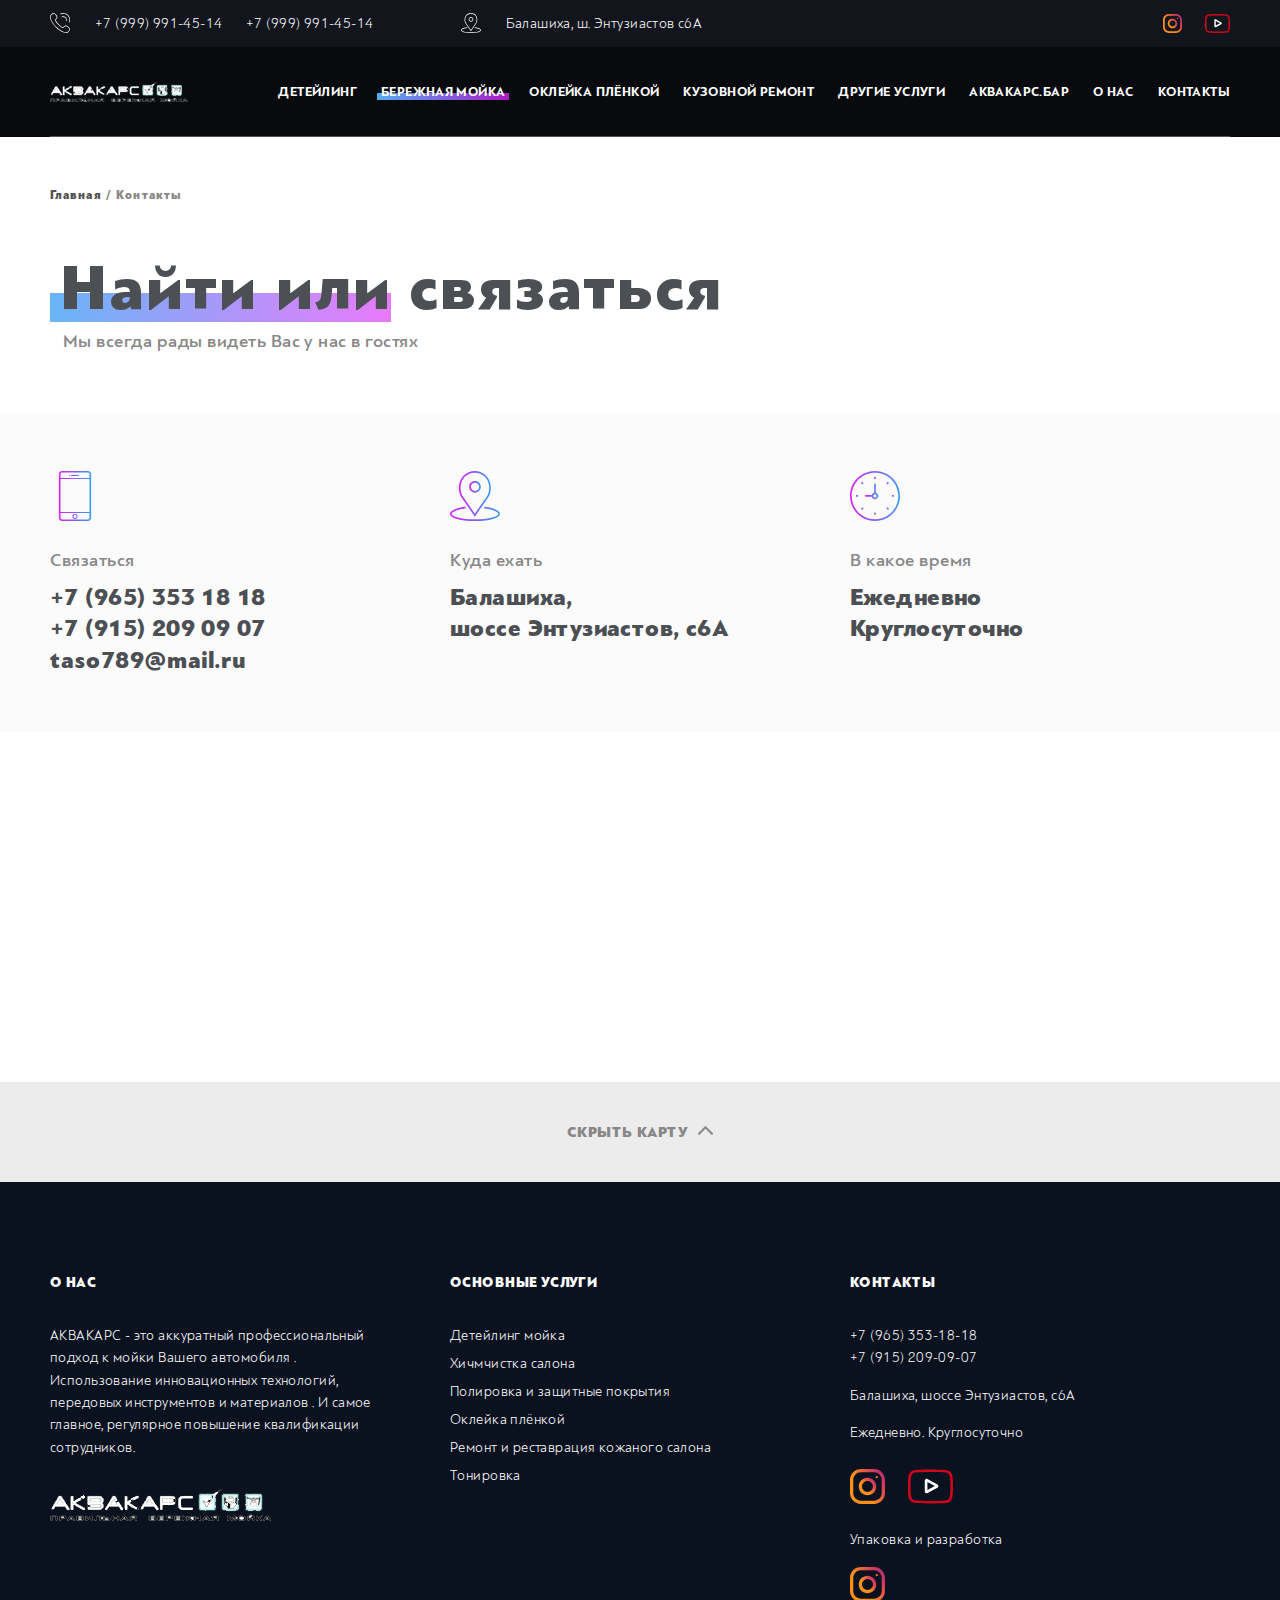
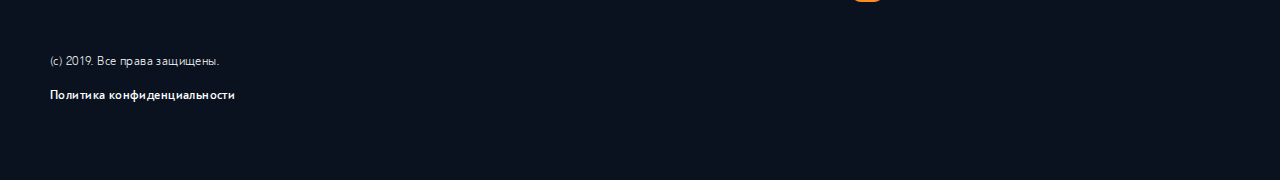
<file: contacts.html>
<!DOCTYPE html>
<html lang="ru">
<head>
	<meta http-equiv="Content-Type" content="text/html; charset=utf-8" />
	<meta name="format-detection" content="telephone=no">
	<meta name="viewport" content="width=device-width, initial-scale=1, user-scalable=no, maximum-scale=1">
	<title>Название проекта - Главная</title>
	
	<link rel="stylesheet" type="text/css" href="css/style.css?ver1.0" />
	<link rel="stylesheet" type="text/css" href="css/bootstrap-grid.css?ver1.0" />
	<link rel="stylesheet" href="css/jquery.fancybox.css?ver1.0">
	<link href="css/twentytwenty.css" rel="stylesheet" type="text/css" />
</head>
<body class="loaded">


<!-- BEGIN BODY -->
<div class="main-wrapper">

	<!-- BEGIN CONTENT -->
	<main class="main">
		
		<!-- BEGIN HEADER -->
		<header class="header">
			<div class="header__top">
				<div class="container">
					<div class="phone">
						<svg class="icon icon-phone-call"><use xlink:href="#icon-phone-call"></use></svg>
						<a href="tel:79999914514" class="phone__link">+7 (999) 991-45-14</a>
						<a href="tel:79999914514" class="phone__link">+7 (999) 991-45-14</a>
					</div>
					<div class="address">
						<svg class="icon icon-placeholder"><use xlink:href="#icon-placeholder"></use></svg>
						<span class="address__text">Балашиха, ш. Энтузиастов с6А</span>
					</div>
					<div class="social header__social">
						<a href="#" class="social__link"><svg class="icon icon-instagram"><use xlink:href="#icon-instagram"></use></svg></a>
						<a href="#" class="social__link"><svg class="icon icon-logo"><use xlink:href="#icon-logo"></use></svg></a>
					</div>
				</div>
			</div>
			<div class="header__middle">
				<div class="container">
					<div class="logo">
						<a href="#"><img src="img/logo.png?ver1.0" alt=""></a>
					</div>
					<button class="navbar-toggle">
		                <span class="bar bar1"></span>
		                <span class="bar bar2"></span>
		                <span class="bar bar3"></span>
		                <span class="bar bar4"></span>
		                <span class="bar bar5"></span>
					</button>
					<nav class="navbar">
						
						<ul class="navbar-menu">
							<li class="navbar-menu__item dropdown-item">
								<a href="#" class="navbar-menu__link">
									<span>Детейлинг</span>
								</a>
								
								<ul class="dropdown-menu">
									<li class="dropdown-menu__item">
										<a href="#" class="dropdown-menu__link">Полировка кузова и элементов</a>
									</li>
									<li class="dropdown-menu__item">
										<a href="#" class="dropdown-menu__link">Защитные покрытия для кузова </a>
									</li>
									<li class="dropdown-menu__item">
										<a href="#" class="dropdown-menu__link">Полировка деталей салона, стекол и фар</a>
									</li>
									<li class="dropdown-menu__item">
										<a href="#" class="dropdown-menu__link">Химчистка салона</a>
									</li>
									<li class="dropdown-menu__item">
										<a href="#" class="dropdown-menu__link">Защитные покрытия для салона</a>
									</li>
									<li class="dropdown-menu__item">
										<a href="#" class="dropdown-menu__link">Ремонт и перешив салона</a>
									</li>
									<li class="dropdown-menu__item">
										<a href="#" class="dropdown-menu__link">Мойка арок и подвески</a>
									</li>
									<li class="dropdown-menu__item">
										<a href="#" class="dropdown-menu__link">Мойка радиатора</a>
									</li>
									<li class="dropdown-menu__item">
										<a href="#" class="dropdown-menu__link">Технический детейлинг</a>
									</li>
								</ul>
							</li>
							<li class="navbar-menu__item dropdown-item active">
								<a href="#" class="navbar-menu__link ">
									<span><span class="d-md-none d-xl-inline">Бережная</span> мойка</span>
								</a>
								
								<ul class="dropdown-menu">
									<li class="dropdown-menu__item">
										<a href="#" class="dropdown-menu__link">Детейлинг мойка</a>
									</li>
									<li class="dropdown-menu__item">
										<a href="#" class="dropdown-menu__link">Регулярная мойка</a>
									</li>
									<li class="dropdown-menu__item">
										<a href="#" class="dropdown-menu__link">Химчистка двигателя</a>
									</li>
									<li class="dropdown-menu__item">
										<a href="#" class="dropdown-menu__link">Антидождь</a>
									</li>
									<li class="dropdown-menu__item">
										<a href="#" class="dropdown-menu__link">Химчистка дисков</a>
									</li>
								</ul>
							</li>
							<li class="navbar-menu__item dropdown-item">
								<a href="#" class="navbar-menu__link">
									<span>Оклейка плёнкой</span>
								</a>
								
								<ul class="dropdown-menu">
									<li class="dropdown-menu__item">
										<a href="#" class="dropdown-menu__link">Антигравийная плёнка</a>
									</li>
									<li class="dropdown-menu__item">
										<a href="#" class="dropdown-menu__link">Тонировка стёкол</a>
									</li>
									<li class="dropdown-menu__item">
										<a href="#" class="dropdown-menu__link">Атермальная плёнка</a>
									</li>
									<li class="dropdown-menu__item">
										<a href="#" class="dropdown-menu__link">Тонировка фонарей</a>
									</li>
								</ul>
							</li>
							<li class="navbar-menu__item dropdown-item">
								<a href="#" class="navbar-menu__link">
									<span>Кузовной ремонт</span>
								</a>
								
								<ul class="dropdown-menu">
									<li class="dropdown-menu__item">
										<a href="#" class="dropdown-menu__link">Удаление вмятин и царапин</a>
									</li>
									<li class="dropdown-menu__item">
										<a href="#" class="dropdown-menu__link">Локальная покраска</a>
									</li>
									<li class="dropdown-menu__item">
										<a href="#" class="dropdown-menu__link">Ремонт дисков</a>
									</li>
									<li class="dropdown-menu__item">
										<a href="#" class="dropdown-menu__link">Покраска дисков</a>
									</li>
									<li class="dropdown-menu__item">
										<a href="#" class="dropdown-menu__link">Антихром</a>
									</li>
								</ul>
							</li>
							<li class="navbar-menu__item dropdown-item">
								<a href="#" class="navbar-menu__link">
									<span class="d-md-none d-xl-inline">другие услуги</span>
									<span class="d-xl-none d-md-block d-none ellipses"><svg class="icon icon-dots-more"><use xlink:href="#icon-dots-more"></use></svg></span>
								</a>
								
								<ul class="dropdown-menu">
									<li class="dropdown-menu__item">
										<a href="#" class="dropdown-menu__link">Шумо-виброизоляция </a>
									</li>
									<li class="dropdown-menu__item">
										<a href="#" class="dropdown-menu__link">Предпродажная подготовка</a>
									</li>
									<li class="dropdown-menu__item">
										<a href="#" class="dropdown-menu__link">Шиномонтаж</a>
									</li>
								</ul>
							</li>
							<li class="navbar-menu__item d-xl-block d-md-none">
								<a href="#" class="navbar-menu__link"><span>Аквакарс.БАР</span></a>
							</li>
							<li class="navbar-menu__item d-xl-block d-md-none">
								<a href="#" class="navbar-menu__link"><span>О нас</span></a>
							</li>
							<li class="navbar-menu__item d-xl-block d-md-none">
								<a href="#" class="navbar-menu__link"><span>Kонтакты</span></a>
							</li>
						</ul>
					</nav>
				</div>
			</div>
		</header>
		
		<nav class="navbar-mobile">
		
			<div class="navbar-mobile-wrap">
				<ul class="navbar-mobile-menu">
					<li class="navbar-mobile-menu__item dropdown-item">
						<a href="#" class="navbar-mobile-menu__link">
							<span>Детейлинг</span>
							<span class="navbar-mobile-menu__arrow"><svg class="icon icon-arrow-down-sign-to-navigate"><use xlink:href="#icon-arrow-down-sign-to-navigate"></use></svg></span>
						</a>
						
						<ul class="dropdown-mobile-menu">
							<li class="dropdown-mobile-menu__item">
								<a href="#" class="dropdown-mobile-menu__link">Полировка кузова и элементов</a>
							</li>
							<li class="dropdown-mobile-menu__item">
								<a href="#" class="dropdown-mobile-menu__link">Защитные покрытия для кузова </a>
							</li>
							<li class="dropdown-mobile-menu__item">
								<a href="#" class="dropdown-mobile-menu__link">Полировка деталей салона, стекол и фар</a>
							</li>
							<li class="dropdown-mobile-menu__item">
								<a href="#" class="dropdown-mobile-menu__link">Химчистка салона</a>
							</li>
							<li class="dropdown-mobile-menu__item">
								<a href="#" class="dropdown-mobile-menu__link">Защитные покрытия для салона</a>
							</li>
							<li class="dropdown-mobile-menu__item">
								<a href="#" class="dropdown-mobile-menu__link">Ремонт и перешив салона</a>
							</li>
							<li class="dropdown-mobile-menu__item">
								<a href="#" class="dropdown-mobile-menu__link">Мойка арок и подвески</a>
							</li>
							<li class="dropdown-mobile-menu__item">
								<a href="#" class="dropdown-mobile-menu__link">Мойка радиатора</a>
							</li>
							<li class="dropdown-mobile-menu__item">
								<a href="#" class="dropdown-mobile-menu__link">Технический детейлинг</a>
							</li>
						</ul>
					</li>
					<li class="navbar-mobile-menu__item dropdown-item active">
						<a href="#" class="navbar-mobile-menu__link ">
							<span><span class="d-md-none d-xl-inline">Бережная</span> мойка</span>
							<span class="navbar-mobile-menu__arrow"><svg class="icon icon-arrow-down-sign-to-navigate"><use xlink:href="#icon-arrow-down-sign-to-navigate"></use></svg></span>
						</a>
						
						<ul class="dropdown-mobile-menu">
							<li class="dropdown-mobile-menu__item">
								<a href="#" class="dropdown-mobile-menu__link">Детейлинг мойка</a>
							</li>
							<li class="dropdown-mobile-menu__item">
								<a href="#" class="dropdown-mobile-menu__link">Регулярная мойка</a>
							</li>
							<li class="dropdown-mobile-menu__item">
								<a href="#" class="dropdown-mobile-menu__link">Химчистка двигателя</a>
							</li>
							<li class="dropdown-mobile-menu__item">
								<a href="#" class="dropdown-mobile-menu__link">Антидождь</a>
							</li>
							<li class="dropdown-mobile-menu__item">
								<a href="#" class="dropdown-mobile-menu__link">Химчистка дисков</a>
							</li>
						</ul>
					</li>
					<li class="navbar-mobile-menu__item dropdown-item">
						<a href="#" class="navbar-mobile-menu__link">
							<span>Оклейка плёнкой</span>
							<span class="navbar-mobile-menu__arrow"><svg class="icon icon-arrow-down-sign-to-navigate"><use xlink:href="#icon-arrow-down-sign-to-navigate"></use></svg></span>
						</a>
						
						<ul class="dropdown-mobile-menu">
							<li class="dropdown-mobile-menu__item">
								<a href="#" class="dropdown-mobile-menu__link">Антигравийная плёнка</a>
							</li>
							<li class="dropdown-mobile-menu__item">
								<a href="#" class="dropdown-mobile-menu__link">Тонировка стёкол</a>
							</li>
							<li class="dropdown-mobile-menu__item">
								<a href="#" class="dropdown-mobile-menu__link">Атермальная плёнка</a>
							</li>
							<li class="dropdown-mobile-menu__item">
								<a href="#" class="dropdown-mobile-menu__link">Тонировка фонарей</a>
							</li>
						</ul>
					</li>
					<li class="navbar-mobile-menu__item dropdown-item">
						<a href="#" class="navbar-mobile-menu__link">
							<span>Кузовной ремонт</span>
							<span class="navbar-mobile-menu__arrow"><svg class="icon icon-arrow-down-sign-to-navigate"><use xlink:href="#icon-arrow-down-sign-to-navigate"></use></svg></span>
						</a>
						
						<ul class="dropdown-mobile-menu">
							<li class="dropdown-mobile-menu__item">
								<a href="#" class="dropdown-mobile-menu__link">Удаление вмятин и царапин</a>
							</li>
							<li class="dropdown-mobile-menu__item">
								<a href="#" class="dropdown-mobile-menu__link">Локальная покраска</a>
							</li>
							<li class="dropdown-mobile-menu__item">
								<a href="#" class="dropdown-mobile-menu__link">Ремонт дисков</a>
							</li>
							<li class="dropdown-mobile-menu__item">
								<a href="#" class="dropdown-mobile-menu__link">Покраска дисков</a>
							</li>
							<li class="dropdown-mobile-menu__item">
								<a href="#" class="dropdown-mobile-menu__link">Антихром</a>
							</li>
						</ul>
					</li>
					<li class="navbar-mobile-menu__item dropdown-item">
						<a href="#" class="navbar-mobile-menu__link">
							<span class="d-md-none d-xl-inline">другие услуги</span>
							<span class="d-xl-none d-md-block d-none">другое</span>
							<span class="navbar-mobile-menu__arrow"><svg class="icon icon-arrow-down-sign-to-navigate"><use xlink:href="#icon-arrow-down-sign-to-navigate"></use></svg></span>
						</a>
						
						<ul class="dropdown-mobile-menu">
							<li class="dropdown-mobile-menu__item">
								<a href="#" class="dropdown-mobile-menu__link">Шумо-виброизоляция </a>
							</li>
							<li class="dropdown-mobile-menu__item">
								<a href="#" class="dropdown-mobile-menu__link">Предпродажная подготовка</a>
							</li>
							<li class="dropdown-mobile-menu__item">
								<a href="#" class="dropdown-mobile-menu__link">Шиномонтаж</a>
							</li>
						</ul>
					</li>
					<li class="navbar-mobile-menu__item d-xl-block d-md-none">
						<a href="#" class="navbar-mobile-menu__link"><span>Аквакарс.БАР</span></a>
					</li>
					<li class="navbar-mobile-menu__item d-xl-block d-md-none">
						<a href="#" class="navbar-mobile-menu__link"><span>О нас</span></a>
					</li>
					<li class="navbar-mobile-menu__item d-xl-block d-md-none">
						<a href="#" class="navbar-mobile-menu__link"><span>Kонтакты</span></a>
					</li>
				</ul>
				<div class="phone">
					<svg class="icon icon-phone-call"><use xlink:href="#icon-phone-call"></use></svg>
					<a href="tel:79999914514" class="phone__link">+7 (999) 991-45-14</a>
					<br><br>
					<a href="tel:79999914514" class="phone__link">+7 (999) 991-45-14</a>
				</div>
				<div class="address">
					<svg class="icon icon-placeholder"><use xlink:href="#icon-placeholder"></use></svg>
					<span class="address__text">Балашиха, ш. Энтузиастов с6А</span>
				</div>
			</div>
		</nav>
		
		<div class="navbar-mobile-overlay"></div>
		<!-- HEADER EOF   -->

		<section class="section contacts">
			<div class="container">
				<div class="box-bread-crumbs">
					<ul class="bread-crambs">
						<li class="bread-crambs__item">
							<a href="#" class="bread-crambs__link">Главная</a>
						</li>
						<li class="bread-crambs__item">Контакты</li>
					</ul>
				</div>
				<div class="section__head">
					<h2 class="section__title"><span>Найти или связаться</span></h2>
					<p class="section__descr">Мы всегда рады видеть Вас у нас в гостях </p>
				</div>
			</div>
			<div class="contacts-list">
				<div class="container">
					<div class="row">
						<div class="col-md-4">
							<div class="contacts-block">
								<svg class="icon icon-smartphone"><use xlink:href="#icon-smartphone"></use></svg>
								<div class="contacts-block__title">Связаться</div>
								<div class="contacts-block__text"><a href="tel:79653531818">+7 (965) 353 18 18</a> <br><a href="tel:79152090907">+7 (915) 209 09 07</a> <br><a href="mailto:taso789@mail.ru">taso789@mail.ru</a></div>
							</div>
						</div>
						<div class="col-md-4">
							<div class="contacts-block">
								<svg class="icon icon-placeholder"><use xlink:href="#icon-placeholder"></use></svg>
								<div class="contacts-block__title">Куда ехать</div>
								<div class="contacts-block__text">Балашиха, <br>шоссе Энтузиастов, с6А</div>
							</div>
						</div>
						<div class="col-md-4">
							<div class="contacts-block">
								<svg class="icon icon-clock"><use xlink:href="#icon-clock"></use></svg>
								<div class="contacts-block__title">В какое время</div>
								<div class="contacts-block__text">Ежедневно <br> Круглосуточно</div>
							</div>
						</div>
					</div>
				</div>
			</div>
			<div id="map"></div>
			<a href="#" class="close-map">
				<span>СКРЫТЬ КАРТУ</span> <svg class="icon icon-arrow-down-sign-to-navigate"><use xlink:href="#icon-arrow-down-sign-to-navigate"></use></svg>
			</a>
		</section>
	</main>
	<!-- CONTENT EOF   -->


	<!-- BEGIN FOOTER -->
	<footer class="footer">
		<div class="container">
			<div class="row">
				<div class="col-lg-4 footer__item">
					<div class="footer__title">О НАС</div>
					<p class="footer-mx">АКВАКАРС - это аккуратный профессиональный подход к мойки Вашего автомобиля . Использование инновационных технологий, передовых инструментов и материалов . И самое главное, регулярное повышение квалификации сотрудников.</p>
					<div class="logo footer__logo">
						<a href="#"><img src="img/footer-logo.png" alt=""></a>
					</div>
					
				</div>
				<div class="col-lg-4 col-md-6 footer__item">
					<div class="footer__title">ОСНОВНЫЕ УСЛУГИ</div>
					<ul class="footer-menu">
						<li class="footer-menu__item">
							<a href="#" class="footer-menu__link">Детейлинг мойка</a>
						</li>
						<li class="footer-menu__item">
							<a href="#" class="footer-menu__link">Хичмчистка салона</a>
						</li>
						<li class="footer-menu__item">
							<a href="#" class="footer-menu__link">Полировка и защитные покрытия</a>
						</li>
						<li class="footer-menu__item">
							<a href="#" class="footer-menu__link">Оклейка плёнкой</a>
						</li>
						<li class="footer-menu__item">
							<a href="#" class="footer-menu__link">Ремонт и реставрация кожаного салона</a>
						</li>
						<li class="footer-menu__item">
							<a href="#" class="footer-menu__link">Тонировка</a>
						</li>
					</ul>
				</div>
				<div class="col-lg-4 col-md-6 footer__item">
					<div class="footer__title">КОНТАКТЫ</div>
					<p><a href="tel:79653531818">+7 (965) 353-18-18</a> <br><a href="tel:79152090907">+7 (915) 209-09-07</a></p>
					<p>Балашиха, шоссе Энтузиастов, с6А</p>
					<p>Ежедневно. Круглосуточно</p>
	
					<div class="social">
						<a href="#" class="social__link"><svg class="icon icon-instagram"><use xlink:href="#icon-instagram"></use></svg></a>
						<a href="#" class="social__link"><svg class="icon icon-logo"><use xlink:href="#icon-logo"></use></svg></a>
					</div>
					<p>Упаковка и разработка</p>
					<div class="social mt0">
						<a href="#" class="social__link"><svg class="icon icon-instagram"><use xlink:href="#icon-instagram"></use></svg></a>
						
					</div>
				</div>
				<div class="col-12 ">
					<p class="copyright">(с) 2019. Все права защищены.</p>
					<p class="privacy-policy"><a data-fancybox data-src="#popup-policy"  href="javascript:;">Политика конфиденциальности</a></p>
				</div>
			</div>
		</div>
	</footer>
	<!-- FOOTER EOF   -->

</div>
<!-- BODY EOF   -->


<div style="display: none;" id="popup-callback" class="popup animated-modal">
	<div class="popup__head">
		<h2 class="popup__title">Оставьте ваш номер телефона</h2>
		<p>и наш администратор перезвонит в ближайшее время</p>
	</div>
	<div class="box-form">
		<form action="#" >
			
			<div class="form-field">
				<input type="text" class="form-input" placeholder="Имя">
			</div>
			<div class="form-field">
				<input type="tel" class="form-input tel-mask" placeholder="+7 (999) 099-99-12">
			</div>
			<div class="form-field">
				<input type="submit" class="btn btn--info btn--block" value="Отправить">
			</div>
			<p class="fz-sm text-center">Нажимая кнопку, вы соглашаетесь с <br> <a data-fancybox data-src="#popup-policy"  onclick="javascript:parent.jQuery.fancybox.close();" href="javascript:;" class="ttu">Политикой конфиденциальности</a></p>
			
		</form>
	</div>
</div>

<div style="display: none;" id="popup-policy" class="popup animated-modal">
	<div class="popup__head">
		<h2 class="popup__title">Политика конфиденциальности</h2>
	</div>
	
	<p>Lorem ipsum dolor sit amet, consectetur adipisicing elit. Saepe exercitationem, dignissimos repellat at dolor nesciunt vel perspiciatis quos laudantium sequi aliquid quis asperiores. Commodi ratione, explicabo corrupti aspernatur, aut repellat itaque ad aliquid voluptates autem, facere reiciendis. Error repudiandae praesentium ipsa incidunt omnis, veniam expedita eum repellat, neque necessitatibus ad accusantium voluptates aliquid quo ipsam nam quis earum, ab nemo voluptatibus! Fugit consequuntur cupiditate aspernatur maxime ab in placeat adipisci nihil, vel dicta eos doloribus at, nostrum. Soluta suscipit rerum assumenda inventore ut tempore, recusandae deleniti, harum asperiores ducimus ipsa pariatur sint quod, dolorum illo. Ipsum voluptate magni corporis magnam incidunt odit, perspiciatis cupiditate, rerum tempore doloremque tenetur. Iure eius dignissimos quaerat iusto neque cupiditate quo quae corporis quisquam ducimus magni molestiae voluptate suscipit non sequi necessitatibus similique consequatur nemo possimus consectetur magnam, delectus. Sequi sed incidunt autem rem ex, sit atque quo iste, doloremque laudantium velit iusto impedit laborum maxime, pariatur minima fugiat, repellat porro error. Blanditiis accusantium quam nostrum vero laudantium numquam consequuntur nobis, repellat earum dicta porro explicabo dolor culpa, aut doloremque saepe rerum vitae inventore distinctio! Dolores reprehenderit, inventore sapiente necessitatibus accusantium vitae a quae consequatur rerum, repudiandae repellat adipisci ipsum sunt perferendis deleniti temporibus tempore.</p>
	
	
	<p>Lorem ipsum dolor sit amet, consectetur adipisicing elit. Delectus atque incidunt repudiandae dicta, repellendus reprehenderit tenetur fugiat veniam deleniti laboriosam ipsam eveniet, repellat quia magnam molestias, odit officia unde quod accusantium facere perferendis accusamus dolor voluptatum rem. Esse dicta nihil velit sunt amet modi. Iure, ut neque, laborum officiis expedita assumenda sint. Perferendis suscipit illum ab voluptates distinctio ullam fugit ipsam quia vitae explicabo aliquam totam vel, tempore assumenda placeat. Magni minima voluptates delectus omnis porro eos modi iusto perspiciatis! Quas ipsa impedit odio, eius mollitia, repellendus sequi dolorum rem recusandae aspernatur quisquam voluptate deserunt amet error quis placeat pariatur sed, ipsum accusantium, nemo nulla in doloremque eum ex! Facere magni laudantium, in provident aperiam fuga nisi eveniet quisquam, maxime quia veniam necessitatibus quos quam vero eum hic culpa iste ipsa, quo voluptatem. Commodi inventore ut consequatur, et sequi quam necessitatibus, ipsam dolorem pariatur consequuntur a fugiat veritatis excepturi hic molestiae maxime fuga neque voluptatum quas, officiis laudantium. Iusto vero corporis commodi optio sunt voluptatum, minima magni quis natus quibusdam amet dolores repellat veritatis ad expedita perferendis ab, quisquam numquam! Illum ab nobis aliquid delectus aperiam voluptates atque id illo accusamus animi, debitis magni ex ullam ipsam odio labore obcaecati!</p>
	<p>Lorem ipsum dolor sit amet, consectetur adipisicing elit. Quasi cumque, assumenda, autem amet suscipit delectus enim reprehenderit sit dolorum, minus doloribus esse error rem iste ratione nihil corrupti ab incidunt. Nobis dicta, tempora assumenda quod laboriosam natus, delectus nesciunt asperiores, at eaque, quo! In perspiciatis ad nihil, officia, ab ducimus dolores commodi fuga alias, explicabo quia, ea obcaecati eligendi. Vero facilis consectetur ratione, repellat nihil suscipit magni alias perspiciatis ex voluptatibus dolorum. Voluptatibus excepturi harum ducimus voluptas eos magnam quas veritatis atque explicabo consequuntur voluptatem natus tempora molestiae minima quae deleniti autem illo aut sunt saepe, nisi? Impedit provident esse ratione, dolor minima perspiciatis. Sed maiores, culpa hic ab aliquam sapiente necessitatibus error vero voluptate totam veniam rerum iusto ratione et modi animi esse saepe voluptas nihil? Omnis sunt eius esse distinctio vel. Excepturi asperiores necessitatibus quo, alias ad consequatur aliquid ab nostrum illo consequuntur? Dignissimos natus harum perspiciatis atque unde reiciendis, sunt, maiores dolorum esse optio velit fugit repudiandae nisi blanditiis possimus eum praesentium illo distinctio vel dolores iusto, labore quas alias odit! Eius necessitatibus eaque, natus maxime, dolorum, harum quae fugiat, officiis dicta minima commodi! A exercitationem consequuntur fugit dolorum corporis, quod aut fuga asperiores eligendi eos obcaecati?</p>
	<p>Lorem ipsum dolor sit amet, consectetur adipisicing elit. Maiores perferendis obcaecati a est neque quaerat, eum ipsa velit? Dolorem molestias sequi necessitatibus, quo. Reiciendis, cupiditate soluta commodi optio earum debitis distinctio assumenda unde id officiis, magni quam. Ipsam sunt id rem libero esse laboriosam quia temporibus quisquam praesentium odio enim similique provident officia iusto accusamus neque illo, dolorum quasi. Omnis, cum esse, illo iusto quod aliquam reiciendis accusamus iure fugit molestiae beatae vitae, totam eaque quidem! Veniam dolorum eveniet nam inventore, illo quas ipsa repudiandae, deleniti quos illum harum laboriosam quasi quod accusantium, fugit neque aut. Animi assumenda ipsam, placeat dolore, ratione quasi iste commodi magni rerum officia provident et libero expedita voluptas sed doloremque corporis quae ipsa pariatur odio dolorem. Quidem aperiam quos vero aliquid molestiae quas porro quae, saepe quibusdam modi! Minima excepturi enim magnam saepe architecto odio dicta consequatur accusamus libero debitis quam nihil eius, explicabo perspiciatis fugiat sequi, illo! Quia doloribus libero voluptas consequatur incidunt, eligendi accusamus odit rem at animi illum, quae ratione quod recusandae non et temporibus, veritatis eaque sequi iure cumque quibusdam? Ipsam, quia, voluptatibus! Id sapiente ratione, placeat beatae numquam iure, nesciunt, cum optio repudiandae animi vero dolores iusto delectus quis perferendis.</p>
	<p>Lorem ipsum dolor sit amet, consectetur adipisicing elit. Fuga unde omnis, pariatur praesentium, veritatis recusandae dolorem amet officiis nulla blanditiis magnam aliquam obcaecati, tempore similique labore explicabo quaerat accusamus cumque! Nostrum doloremque adipisci enim tempora, voluptatem cupiditate quidem quaerat natus voluptas recusandae error atque aperiam ipsa? Sapiente repellendus, iusto adipisci! Animi, quasi aliquam totam maiores nesciunt consequatur, praesentium veniam quidem porro facilis laudantium et. Autem, modi harum veritatis id molestiae eos minus, illum libero quaerat alias aut doloribus fugit sunt voluptas ab eius, quae eveniet. Tempore dolore corrupti praesentium distinctio nostrum impedit numquam maxime ipsam optio dolorum nemo perspiciatis cum repellat fuga vitae inventore ducimus, assumenda, ab delectus eum alias ex! Quidem libero, amet corrupti possimus, placeat atque voluptatibus repudiandae, sit officiis voluptate impedit nihil consequatur eveniet neque suscipit labore voluptates deleniti? Sed alias, inventore illum voluptatum reiciendis reprehenderit minus quasi iusto, natus quae eos vero id eaque minima nobis molestias esse rem unde magnam nisi architecto, maiores laudantium! Doloribus atque asperiores vel ducimus reiciendis, magni voluptatem? Nobis pariatur molestias impedit iste veritatis ea aliquid facilis quos. Sapiente ratione accusamus veniam blanditiis, saepe tenetur expedita ducimus placeat quibusdam distinctio eius excepturi nostrum delectus vitae doloribus in quisquam, amet cum, soluta?</p>
	<p>Lorem ipsum dolor sit amet, consectetur adipisicing elit. Similique expedita aperiam aut praesentium repudiandae veniam labore ullam quam id porro doloribus sed beatae, suscipit, vero ex voluptas! Quae ipsum ipsam molestiae harum eveniet, quo ullam assumenda nostrum sunt eius iste, vero optio maiores magni, iure aperiam quisquam sit facilis officiis quibusdam tenetur! Omnis dolore eius cum ea commodi facilis quae tempora, nostrum error est quos officia laudantium, quia in sed nisi nemo delectus quidem incidunt! Quas quisquam doloribus aliquam voluptate earum quae adipisci ut saepe obcaecati voluptas doloremque, sint hic iste non esse debitis ea magni recusandae veritatis, sunt dolores consequatur, suscipit aspernatur quibusdam. Quod voluptatem repellendus quos consequuntur et cumque optio, tenetur, repudiandae possimus, minima laudantium nobis dolorem. Possimus commodi, sed. Sint dolorum dolorem at nemo ab natus, quae pariatur vero, perferendis dignissimos vel laboriosam, atque magnam aliquid explicabo minima numquam dolores mollitia. Dolorum voluptate in tenetur ratione rerum doloribus veritatis impedit aliquid debitis facilis fugit dignissimos quo quasi ipsam, cumque praesentium, nam minus consequuntur eum sapiente laborum temporibus? Odit earum, aperiam porro consequatur fugit recusandae labore, distinctio rerum obcaecati et nemo temporibus quaerat. Ab esse facilis dolor, natus aut delectus quasi cupiditate quisquam a, facere nesciunt ducimus inventore.</p>
	<p>Lorem ipsum dolor sit amet, consectetur adipisicing elit. Modi, quae, id minus at ut molestias quos quibusdam, deserunt cupiditate maxime ab quaerat totam blanditiis tempora natus aliquam. Aperiam tempora incidunt illo quisquam! Nisi vel obcaecati inventore natus amet adipisci facere, omnis error odio impedit numquam aperiam reiciendis animi minima asperiores dicta perspiciatis modi. Enim magni deleniti atque reprehenderit, facilis sint fugit nobis repellendus eligendi vitae, aperiam excepturi, nostrum velit numquam nisi eius culpa unde, sit pariatur aut nulla laboriosam iusto minus aspernatur! Recusandae maiores autem nesciunt esse aspernatur error mollitia sed obcaecati eos quisquam sapiente cum repellendus iusto ullam amet voluptatem ipsa in a ipsum, animi similique ratione, perferendis repellat. Provident culpa blanditiis expedita, quidem, voluptate obcaecati nulla pariatur molestias eaque, nostrum dolorem quis? Nemo quisquam cupiditate, accusantium incidunt tempore, quos, facilis praesentium delectus, ullam ipsa odio! Sit quod, porro hic, aperiam recusandae quidem. Voluptatibus qui labore atque illum tenetur quisquam vero, repellendus soluta rerum dolorum voluptas inventore sint saepe, itaque eum eaque placeat maiores eligendi quos distinctio eius, quia. Sed ipsum error similique nemo a, officiis nisi, aliquam autem deleniti magnam distinctio, quidem consectetur modi unde quia dignissimos molestias. Vero dolorem assumenda beatae sequi officiis perspiciatis delectus amet culpa.</p>
	<p>Lorem ipsum dolor sit amet, consectetur adipisicing elit. Soluta accusamus tempora numquam deserunt necessitatibus molestiae alias odio, debitis ipsam eligendi incidunt repudiandae dolor eaque omnis, ex similique consectetur ullam sequi, earum quis deleniti! Maxime veritatis repellendus, quia placeat suscipit ea adipisci enim aut odio numquam cum aliquid quibusdam cupiditate magnam quos et, sint dolores illum nobis perspiciatis ut, quaerat sed! Sapiente voluptatum nobis aliquid odit eum quas facere, reprehenderit omnis voluptatibus optio aliquam, cum eius laborum, necessitatibus alias. Nemo consequuntur, molestias cumque? Culpa illo maxime, veniam esse voluptatem, placeat, quidem ea quod sed ad quia impedit cupiditate at enim provident architecto dolorum autem hic! Quis doloremque sint fuga officiis eum quidem quas rem, distinctio corporis quisquam soluta asperiores atque vel. Eligendi, adipisci laudantium. Tempora dolorum odit voluptatem dignissimos rem architecto reiciendis, placeat quisquam libero eum perferendis autem numquam tenetur ratione maxime enim repellat, quas delectus dolorem animi. Maxime pariatur adipisci voluptatem libero architecto alias veniam ducimus minus sint corporis. Delectus fugit culpa commodi distinctio animi esse dolorum unde. Maiores saepe neque ipsa consectetur ad laboriosam, beatae libero blanditiis rerum veritatis quia quas quaerat esse cum voluptatem voluptatibus enim autem sapiente, labore alias facilis molestiae perspiciatis necessitatibus. Aliquid minima voluptatem ipsum.</p>
</div>



<svg aria-hidden="true" style="position: absolute; width: 0; height: 0; overflow: hidden;" version="1.1" xmlns="http://www.w3.org/2000/svg" xmlns:xlink="http://www.w3.org/1999/xlink">
	<defs>
	<linearGradient id="my-cool-gradient" >
		<stop offset="0%" stop-color="#da1df7" />
		<stop offset="100%" stop-color="#379cf4" />
	</linearGradient>
	</defs>
	<defs>
	<linearGradient id="my-cool-gradient2" gradientTransform="rotate(-35)">
		<stop offset="0%" stop-color="#fb8f1a" />
		<stop offset="50%" stop-color="#d83a5d" />
		<stop offset="100%" stop-color="#7a228c" />
	</linearGradient>
	</defs>
	<defs>
	<symbol id="icon-dots-more" viewBox="0 0 32 32">
	<title>dots-more</title>
	<path d="M4 12c-2.2 0-4 1.8-4 4s1.8 4 4 4 4-1.8 4-4-1.8-4-4-4zM28 12c-2.2 0-4 1.8-4 4s1.8 4 4 4 4-1.8 4-4-1.8-4-4-4zM16 12c-2.2 0-4 1.8-4 4s1.8 4 4 4 4-1.8 4-4-1.8-4-4-4z"></path>
	</symbol>
	<symbol id="icon-food-and-restaurant" viewBox="0 0 32 32">
	<title>food-and-restaurant</title>
	<path d="M30.513 9.874l-8.387-8.387c-0.628-0.628-1.651-0.628-2.279 0l-12.871 12.871c-0.169 0.169-0.17 0.444-0.006 0.615 0.001 0 0.001 0.001 0.001 0.001 0.002 0.001 4.25 4.25 4.665 4.665 0.334 0.335 0.797 0.541 1.304 0.541h0.004c0.482 0 0.953-0.189 1.304-0.541l4.53-4.531h7.537l-14.814 14.815c-0.138 0.138-0.322 0.214-0.518 0.215-0.196-0.001-0.38-0.077-0.518-0.215l-8.387-8.387c-0.138-0.138-0.214-0.322-0.214-0.518 0.001-0.196 0.077-0.38 0.214-0.518l4.277-4.277c0.172-0.172 0.172-0.45 0-0.622s-0.45-0.171-0.621 0l-4.277 4.277c-0.305 0.304-0.473 0.716-0.472 1.139-0.001 0.417 0.162 0.829 0.472 1.139l8.387 8.387c0.305 0.305 0.715 0.472 1.138 0.472h0.004c0.415 0 0.826-0.161 1.137-0.472 1.193-1.193 17.619-17.619 18.391-18.391 0.628-0.628 0.628-1.651 0-2.279zM13.626 19.016c-0.183 0.183-0.426 0.283-0.684 0.283s-0.502-0.101-0.685-0.283l-3.909-3.909h7.729c0.001 0 0.002 0 0.003 0s0.003-0 0.004-0h1.452zM11.872 13.201l1.299-1.299c0.171-0.171 0.45-0.171 0.621 0l1.91 1.91c0.112 0.112 0.152 0.271 0.115 0.417h-3.539l-0.406-0.406c-0.172-0.171-0.172-0.45 0-0.622zM19.937 14.229c-0.036-0.145 0.003-0.304 0.115-0.417l1.299-1.299c0.083-0.083 0.193-0.129 0.311-0.129s0.228 0.046 0.311 0.129l1.716 1.716zM29.892 11.531l-2.697 2.697h-2.406c-0.066-0.158-0.161-0.304-0.284-0.427l-1.91-1.91c-0.249-0.249-0.58-0.386-0.932-0.386s-0.683 0.137-0.932 0.386l-1.299 1.299c-0.283 0.283-0.411 0.665-0.381 1.038-0.959 0-0.846 0-2.346 0 0.030-0.374-0.098-0.755-0.381-1.038l-1.91-1.91c-0.514-0.514-1.35-0.514-1.865 0l-1.299 1.299c-0.447 0.447-0.505 1.138-0.174 1.649h-2.728l12.12-12.12c0.286-0.286 0.75-0.286 1.036 0l8.387 8.387c0.286 0.286 0.286 0.75 0 1.036z"></path>
	<path d="M19.487 10.649l-1.299 1.299c-0.084 0.084-0.192 0.129-0.31 0.129-0.12-0.001-0.227-0.045-0.311-0.129l-1.91-1.91c-0.084-0.084-0.128-0.191-0.129-0.309 0.001-0.12 0.045-0.228 0.129-0.312l1.298-1.299c0.084-0.084 0.192-0.128 0.312-0.129 0.119 0.001 0.226 0.045 0.31 0.129l1.644 1.644c0.17 0.17 0.449 0.172 0.621 0s0.172-0.45 0-0.622l-1.643-1.644c-0.246-0.246-0.584-0.386-0.93-0.386h-0.004c-0.347 0-0.686 0.141-0.931 0.387l-1.299 1.299c-0.246 0.246-0.387 0.586-0.386 0.933-0.001 0.347 0.14 0.686 0.386 0.932l1.91 1.91c0.245 0.245 0.584 0.386 0.93 0.386h0.004c0.346 0 0.685-0.141 0.93-0.386l1.292-1.292c0.003-0.002 0.005-0.005 0.008-0.007v-0.001c0.172-0.174 0.17-0.45-0.001-0.621s-0.45-0.172-0.621 0z"></path>
	<path d="M27.599 11.329l-1.23 1.23c-0.085 0.084-0.192 0.128-0.311 0.129-0.119-0.001-0.227-0.045-0.311-0.129l-1.91-1.91c-0.084-0.084-0.128-0.192-0.128-0.311 0.001-0.119 0.045-0.227 0.128-0.311l1.23-1.23c0.084-0.084 0.192-0.128 0.31-0.129 0.12 0.001 0.227 0.045 0.311 0.129l1.644 1.643c0.17 0.172 0.45 0.172 0.621 0.001s0.172-0.45 0.001-0.622c-0.001 0-0.001-0.001-0.001-0.001l-1.643-1.643c-0.245-0.245-0.584-0.386-0.931-0.386h-0.003c-0.346 0-0.685 0.141-0.931 0.386l-1.229 1.23c-0.246 0.245-0.387 0.585-0.386 0.932-0.001 0.347 0.14 0.687 0.386 0.932l1.91 1.91c0.245 0.245 0.584 0.386 0.93 0.386h0.004c0.346 0 0.685-0.141 0.93-0.386l1.23-1.23c0.172-0.172 0.173-0.449 0-0.622-0.169-0.171-0.449-0.173-0.621 0z"></path>
	<path d="M23.824 6.933c-0.172-0.172-0.45-0.172-0.622 0l-1.229 1.23c-0.084 0.084-0.192 0.128-0.311 0.128-0.119-0.001-0.227-0.045-0.311-0.128l-1.91-1.91c-0.084-0.084-0.128-0.192-0.129-0.311 0.001-0.12 0.045-0.227 0.129-0.311l1.23-1.23c0.084-0.083 0.191-0.128 0.311-0.128s0.227 0.045 0.311 0.128l1.643 1.644c0.171 0.171 0.449 0.172 0.622 0 0.172-0.171 0.172-0.451 0-0.621l-1.644-1.644c-0.245-0.246-0.584-0.386-0.93-0.386h-0.004c-0.346 0-0.686 0.14-0.931 0.386l-1.23 1.23c-0.246 0.246-0.386 0.585-0.386 0.932s0.141 0.687 0.387 0.932l1.91 1.91c0.245 0.245 0.584 0.386 0.931 0.386h0.004c0.346 0 0.684-0.141 0.93-0.386l1.23-1.23c0.171-0.171 0.171-0.45-0-0.621z"></path>
	</symbol>
	<symbol id="icon-arrow-down-sign-to-navigate" viewBox="0 0 32 32">
	<title>arrow-down-sign-to-navigate</title>
	<path d="M16 25.12c-0.573 0-1.147-0.219-1.584-0.656l-13.759-13.759c-0.875-0.875-0.875-2.294 0-3.169s2.294-0.875 3.169 0l12.174 12.175 12.174-12.175c0.875-0.875 2.294-0.875 3.169 0s0.876 2.294 0 3.169l-13.759 13.759c-0.437 0.437-1.011 0.656-1.584 0.656z"></path>
	</symbol>
	<symbol id="icon-clean" viewBox="0 0 32 32">
	<title>clean</title>
	<path d="M9.316 8.719c-0.408 0-0.74 0.332-0.74 0.74s0.332 0.74 0.74 0.74 0.74-0.332 0.74-0.74c0-0.408-0.332-0.74-0.74-0.74z"></path>
	<path d="M6.503 10.829c-0.408 0-0.74 0.332-0.74 0.74s0.332 0.74 0.74 0.74 0.74-0.332 0.74-0.74c0-0.408-0.332-0.74-0.74-0.74z"></path>
	<path d="M29.443 6.437c-1.599-1.732-3.698-2.726-5.76-2.726-1.789 0-2.84 0.538-3.856 1.058-1.020 0.522-1.984 1.016-3.827 1.016s-2.806-0.493-3.827-1.016c-1.016-0.52-2.067-1.058-3.856-1.058-2.062 0-4.161 0.994-5.76 2.726-1.649 1.787-2.557 4.097-2.557 6.504v6.119c0 2.407 0.908 4.717 2.557 6.504 1.599 1.732 3.698 2.726 5.76 2.726 1.789 0 2.84-0.538 3.856-1.058 1.020-0.522 1.984-1.016 3.827-1.016s2.806 0.493 3.827 1.016c1.016 0.52 2.067 1.058 3.856 1.058 2.062 0 4.161-0.994 5.76-2.726 1.649-1.787 2.557-4.097 2.557-6.504v-6.119c0-2.407-0.908-4.717-2.557-6.504zM30.593 19.059c0 4.478-3.649 7.823-6.911 7.823-1.45 0-2.268-0.419-3.215-0.903-1.072-0.549-2.286-1.17-4.468-1.17s-3.396 0.622-4.468 1.17c-0.947 0.485-1.765 0.903-3.215 0.903-3.262 0-6.911-3.346-6.911-7.823v-1.137c0.33 0.539 0.714 1.049 1.151 1.522 1.599 1.733 3.698 2.726 5.76 2.726 1.378 0 2.302-0.33 2.954-0.618 0.355-0.157 0.516-0.572 0.359-0.928s-0.572-0.516-0.928-0.359c-0.558 0.246-1.277 0.498-2.385 0.498-3.262-0-6.911-3.346-6.911-7.823s3.649-7.823 6.911-7.823c1.45 0 2.268 0.419 3.215 0.903 1.072 0.548 2.286 1.17 4.468 1.17s3.396-0.622 4.468-1.17c0.947-0.485 1.765-0.903 3.215-0.903 3.262 0 6.911 3.346 6.911 7.823s-3.649 7.823-6.911 7.823c-1.45 0-2.268-0.419-3.215-0.903-1.072-0.549-2.286-1.17-4.468-1.17-1.69 0-2.765 0.377-3.512 0.706-0.356 0.156-0.517 0.571-0.361 0.927s0.571 0.517 0.927 0.361c0.66-0.29 1.526-0.587 2.946-0.587 1.842 0 2.806 0.493 3.827 1.016 1.016 0.52 2.067 1.058 3.856 1.058 2.062 0 4.161-0.994 5.76-2.726 0.437-0.473 0.821-0.984 1.151-1.522v1.137z"></path>
	<path d="M26.072 23.443c-0.408 0-0.74 0.332-0.74 0.74s0.332 0.74 0.74 0.74 0.74-0.332 0.74-0.74c0-0.408-0.332-0.74-0.74-0.74z"></path>
	</symbol>
	<symbol id="icon-clock" viewBox="0 0 32 32">
	<title>clock</title>
	<path d="M16 0c-8.822 0-16 7.178-16 16s7.178 16 16 16 16-7.178 16-16-7.178-16-16-16zM16 30.933c-8.234 0-14.933-6.699-14.933-14.933s6.699-14.933 14.933-14.933 14.933 6.699 14.933 14.933-6.699 14.933-14.933 14.933z"></path>
	<path d="M16.533 13.878v-5.409c0-0.295-0.239-0.533-0.533-0.533s-0.533 0.238-0.533 0.533v5.409c-0.746 0.194-1.33 0.778-1.524 1.524h-3.809c-0.294 0-0.533 0.238-0.533 0.533s0.239 0.533 0.533 0.533h3.809c0.238 0.917 1.067 1.6 2.058 1.6 1.177 0 2.133-0.957 2.133-2.133 0-0.991-0.683-1.819-1.6-2.058zM16 17.002c-0.588 0-1.067-0.478-1.067-1.067s0.478-1.067 1.067-1.067 1.067 0.478 1.067 1.067-0.478 1.067-1.067 1.067z"></path>
	<path d="M16 5.269c0.294 0 0.533-0.238 0.533-0.533v-0.533c0-0.295-0.239-0.533-0.533-0.533s-0.533 0.238-0.533 0.533v0.533c0 0.295 0.239 0.533 0.533 0.533z"></path>
	<path d="M16 26.602c-0.294 0-0.533 0.238-0.533 0.533v0.533c0 0.295 0.239 0.533 0.533 0.533s0.533-0.238 0.533-0.533v-0.533c0-0.295-0.239-0.533-0.533-0.533z"></path>
	<path d="M27.733 15.402h-0.533c-0.294 0-0.533 0.238-0.533 0.533s0.239 0.533 0.533 0.533h0.533c0.294 0 0.533-0.238 0.533-0.533s-0.239-0.533-0.533-0.533z"></path>
	<path d="M4.8 15.402h-0.533c-0.294 0-0.533 0.238-0.533 0.533s0.239 0.533 0.533 0.533h0.533c0.294 0 0.533-0.238 0.533-0.533s-0.239-0.533-0.533-0.533z"></path>
	<path d="M23.919 7.261l-0.377 0.377c-0.209 0.209-0.209 0.546 0 0.754 0.104 0.104 0.241 0.156 0.377 0.156s0.273-0.052 0.377-0.156l0.377-0.377c0.209-0.209 0.209-0.546 0-0.754s-0.546-0.208-0.754 0z"></path>
	<path d="M7.703 23.478l-0.377 0.377c-0.209 0.209-0.209 0.546 0 0.754 0.104 0.104 0.241 0.156 0.377 0.156s0.273-0.052 0.377-0.156l0.377-0.377c0.209-0.209 0.209-0.546 0-0.754s-0.546-0.208-0.754 0z"></path>
	<path d="M24.297 23.478c-0.209-0.209-0.546-0.209-0.754 0s-0.209 0.546 0 0.754l0.377 0.377c0.104 0.104 0.241 0.156 0.377 0.156s0.273-0.052 0.377-0.156c0.209-0.209 0.209-0.546 0-0.754l-0.377-0.377z"></path>
	<path d="M8.081 7.261c-0.209-0.209-0.546-0.209-0.754 0s-0.209 0.546 0 0.754l0.377 0.377c0.104 0.104 0.241 0.156 0.377 0.156s0.273-0.052 0.377-0.156c0.209-0.209 0.209-0.546 0-0.754l-0.377-0.377z"></path>
	</symbol>
	<symbol id="icon-close" viewBox="0 0 32 32">
	<title>close</title>
	<path d="M18.83 16l12.584-12.584c0.782-0.781 0.782-2.049 0-2.83s-2.048-0.782-2.83 0l-12.584 12.584-12.584-12.584c-0.782-0.782-2.048-0.782-2.83 0s-0.782 2.049 0 2.83l12.584 12.584-12.584 12.584c-0.782 0.781-0.782 2.049 0 2.83 0.391 0.39 0.903 0.586 1.415 0.586s1.024-0.195 1.415-0.586l12.584-12.584 12.584 12.584c0.391 0.391 0.903 0.586 1.415 0.586s1.024-0.195 1.415-0.586c0.782-0.781 0.782-2.049 0-2.83l-12.584-12.583z"></path>
	</symbol>
	<symbol id="icon-coffee-cup" viewBox="0 0 32 32">
	<title>coffee-cup</title>
	<path d="M28.552 27.586h-6.727c1.714-0.684 3.024-1.658 4.023-2.837 4.077-0.619 5.904-3.99 5.904-7.093 0-2.203-1.227-4.042-2.814-4.364 0-0.017 0-0.033 0-0.050 0-0.276-0.11-0.552-0.331-0.772s-0.497-0.331-0.772-0.331h-25.379c-0.276 0-0.552 0.11-0.772 0.331s-0.331 0.497-0.331 0.772c0.043 5.934 1.076 11.934 7.113 14.345h-6.782c-0.772 0-1.435 0.607-1.435 1.434 0 0.662 0.441 1.159 1.214 1.324l7.007 0.497c0.165 0 0.331 0.11 0.386 0.276 0.276 0.552 0.828 0.883 1.434 0.883h9.159c0.607 0 1.159-0.331 1.379-0.883 0.055-0.166 0.221-0.276 0.386-0.276l7.559-0.497c0.772-0.166 1.214-0.662 1.214-1.324 0-0.773-0.607-1.435-1.434-1.435zM28.938 14.455c0.938 0.331 1.655 1.655 1.655 3.2 0 2.15-0.992 4.741-3.745 5.68 0.046-0.078 0.091-0.157 0.135-0.237 1.532-2.658 1.848-5.859 1.955-8.644zM2.455 13.241h25.379c-0.055 7.448-1.655 14.345-12.69 14.345s-12.634-6.897-12.69-14.345zM28.662 29.241l-7.393 0.497c-0.552 0.055-1.048 0.386-1.324 0.883-0.11 0.166-0.276 0.276-0.441 0.276h-9.214c-0.165 0-0.331-0.11-0.441-0.276-0.276-0.497-0.772-0.828-1.324-0.883l-6.897-0.497c-0.276-0.055-0.276-0.166-0.276-0.221 0-0.166 0.165-0.331 0.331-0.331h26.924c0.166 0 0.331 0.166 0.331 0.331 0 0.055 0 0.166-0.276 0.221z"></path>
	<path d="M14.759 4.579c-0.828 0.828-1.269 1.655-1.269 2.538s0.441 1.765 1.269 2.648c0.11 0.11 0.221 0.165 0.386 0.165s0.276-0.055 0.386-0.165c0.221-0.221 0.221-0.552 0-0.772-0.607-0.662-0.938-1.269-0.938-1.876s0.331-1.214 0.938-1.766c0.828-0.772 1.269-1.655 1.269-2.538s-0.386-1.821-1.269-2.648c-0.221-0.221-0.552-0.221-0.772 0s-0.221 0.552 0 0.772c0.607 0.662 0.938 1.269 0.938 1.876s-0.331 1.214-0.938 1.765z"></path>
	<path d="M19.559 7.117c0 0.883 0.441 1.765 1.269 2.648 0.11 0.11 0.221 0.165 0.386 0.165 0.11 0 0.276-0.055 0.331-0.165 0.221-0.221 0.221-0.552 0-0.772-0.607-0.662-0.938-1.269-0.938-1.876s0.331-1.214 0.938-1.766c0.883-0.772 1.324-1.655 1.324-2.538 0-0.938-0.386-1.821-1.269-2.648-0.221-0.221-0.552-0.221-0.772 0s-0.221 0.552 0 0.772c0.607 0.662 0.938 1.269 0.938 1.876s-0.331 1.159-0.938 1.765c-0.828 0.828-1.269 1.655-1.269 2.538z"></path>
	<path d="M7.972 7.117c0 0.883 0.441 1.765 1.269 2.648 0.11 0.11 0.221 0.165 0.386 0.165 0.11 0 0.276-0.055 0.331-0.165 0.221-0.221 0.221-0.552 0-0.772-0.607-0.662-0.938-1.269-0.938-1.876s0.331-1.214 0.938-1.766c0.883-0.772 1.324-1.655 1.324-2.538 0-0.938-0.386-1.821-1.269-2.648-0.221-0.221-0.552-0.221-0.772 0s-0.221 0.552 0 0.772c0.607 0.662 0.938 1.269 0.938 1.876s-0.331 1.159-0.938 1.765c-0.828 0.828-1.269 1.655-1.269 2.538z"></path>
	<path d="M11.945 24.828c-3.917-0.662-5.903-2.869-6.731-7.283-0.055-0.276-0.386-0.497-0.662-0.441s-0.497 0.386-0.441 0.662c0.883 4.91 3.255 7.393 7.614 8.165 0.055 0 0.055 0 0.11 0 0.276 0 0.497-0.166 0.552-0.441 0.055-0.331-0.166-0.607-0.441-0.662z"></path>
	</symbol>
	<symbol id="icon-instagram" viewBox="0 0 32 32">
		<title>instagram</title>
		<path d="M22 0h-12c-5.522 0-10 4.478-10 10v12c0 5.522 4.478 10 10 10h12c5.522 0 10-4.478 10-10v-12c0-5.522-4.478-10-10-10zM29 22c0 3.86-3.14 7-7 7h-12c-3.86 0-7-3.14-7-7v-12c0-3.86 3.14-7 7-7h12c3.86 0 7 3.14 7 7v12z"></path>
		<path d="M16 8c-4.418 0-8 3.582-8 8s3.582 8 8 8 8-3.582 8-8-3.582-8-8-8zM16 21c-2.756 0-5-2.244-5-5 0-2.758 2.244-5 5-5s5 2.242 5 5c0 2.756-2.244 5-5 5z"></path>
		<path d="M25.666 7.4c0 0.589-0.477 1.066-1.066 1.066s-1.066-0.477-1.066-1.066c0-0.589 0.477-1.066 1.066-1.066s1.066 0.477 1.066 1.066z"></path>
	</symbol>
	<symbol id="icon-logo" viewBox="0 0 32 32">
	<title>logo</title>
		<path d="M20.926 14.562l-7.070-3.868c-0.406-0.222-0.887-0.214-1.285 0.022s-0.636 0.654-0.636 1.117v7.67c0 0.461 0.236 0.878 0.632 1.114 0.207 0.124 0.436 0.186 0.666 0.186 0.21 0 0.421-0.052 0.615-0.157l7.070-3.802c0.42-0.226 0.682-0.662 0.684-1.139s-0.257-0.915-0.676-1.144zM13.809 18.538v-5.732l5.284 2.891z"></path>
		<path fill="#cf061a" d="M31.765 9.595l-0.001-0.015c-0.027-0.258-0.297-2.549-1.411-3.714-1.287-1.371-2.747-1.537-3.449-1.617-0.058-0.007-0.111-0.013-0.159-0.019l-0.056-0.006c-4.23-0.308-10.619-0.35-10.683-0.35l-0.006-0-0.006 0c-0.064 0-6.453 0.042-10.721 0.35l-0.056 0.006c-0.045 0.006-0.095 0.012-0.15 0.018-0.694 0.080-2.138 0.247-3.429 1.667-1.061 1.153-1.367 3.395-1.399 3.647l-0.004 0.033c-0.010 0.107-0.235 2.659-0.235 5.22v2.395c0 2.562 0.226 5.113 0.235 5.22l0.002 0.016c0.027 0.253 0.297 2.502 1.405 3.668 1.21 1.325 2.741 1.5 3.564 1.594 0.13 0.015 0.242 0.028 0.319 0.041l0.074 0.010c2.443 0.232 10.101 0.347 10.426 0.352l0.010 0 0.010-0c0.064-0 6.453-0.042 10.683-0.35l0.056-0.006c0.053-0.007 0.114-0.013 0.179-0.020 0.69-0.073 2.126-0.225 3.399-1.626 1.061-1.153 1.368-3.395 1.399-3.647l0.004-0.033c0.010-0.107 0.236-2.659 0.236-5.22v-2.395c-0-2.562-0.226-5.113-0.236-5.22zM30.125 17.21c0 2.371-0.207 4.813-0.227 5.037-0.080 0.617-0.403 2.036-0.92 2.598-0.797 0.877-1.615 0.964-2.213 1.027-0.072 0.008-0.139 0.015-0.2 0.022-4.092 0.296-10.239 0.341-10.523 0.343-0.318-0.005-7.864-0.12-10.232-0.34-0.121-0.020-0.252-0.035-0.391-0.051-0.701-0.080-1.66-0.19-2.398-1.002l-0.017-0.019c-0.508-0.529-0.822-1.855-0.902-2.572-0.015-0.169-0.227-2.64-0.227-5.044v-2.395c0-2.368 0.207-4.807 0.227-5.036 0.095-0.727 0.425-2.060 0.92-2.598 0.821-0.903 1.687-1.003 2.26-1.070 0.055-0.006 0.106-0.012 0.153-0.018 4.151-0.297 10.343-0.342 10.565-0.343 0.222 0.001 6.412 0.046 10.526 0.343 0.051 0.006 0.106 0.013 0.165 0.020 0.589 0.067 1.48 0.169 2.297 1.040l0.008 0.008c0.508 0.529 0.822 1.879 0.902 2.609 0.014 0.16 0.227 2.636 0.227 5.045z"></path>
	</symbol>
	<symbol id="icon-menu-button" viewBox="0 0 32 32">
	<title>menu-button</title>
	<path d="M0 26.667h32v-3.556h-32v3.556zM0 17.778h32v-3.556h-32v3.556zM0 5.333v3.556h32v-3.556h-32z"></path>
	</symbol>
	<symbol id="icon-phone-call" viewBox="0 0 32 32">
	<title>phone-call</title>
	<path d="M25.715 31.998c-1.331 0-2.939-0.334-4.706-1-3.877-1.463-8.094-4.351-11.876-8.133s-6.67-7.999-8.133-11.878c-1.331-3.524-1.334-6.417-0.011-7.741 0.192-0.192 0.386-0.396 0.587-0.606 1.209-1.27 2.606-2.713 4.383-2.634 1.248 0.052 2.457 0.827 3.697 2.365 3.655 4.547 2.007 6.168 0.1 8.047l-0.338 0.334c-0.312 0.312-0.903 1.756 4.585 7.243 1.793 1.792 3.319 3.103 4.538 3.896 0.769 0.499 2.143 1.253 2.706 0.69l0.339-0.342c1.877-1.905 3.498-3.547 8.043 0.107 1.54 1.238 2.314 2.446 2.365 3.696 0.074 1.81-1.368 3.179-2.64 4.386-0.209 0.199-0.413 0.392-0.603 0.581-0.661 0.66-1.711 0.99-3.037 0.99zM5.832 1.078c-1.285 0-2.447 1.223-3.475 2.303-0.208 0.217-0.409 0.429-0.606 0.626-0.986 0.985-0.885 3.576 0.256 6.601 1.41 3.738 4.211 7.821 7.887 11.497s7.758 6.476 11.495 7.886c3.025 1.142 5.617 1.241 6.602 0.254 0.197-0.196 0.407-0.396 0.622-0.601 1.106-1.051 2.36-2.242 2.306-3.563-0.038-0.907-0.698-1.883-1.965-2.9-3.788-3.043-4.846-1.967-6.602-0.189l-0.344 0.348c-0.836 0.84-2.2 0.656-4.053-0.549-1.281-0.833-2.867-2.192-4.713-4.037v0c-4.553-4.553-6.010-7.338-4.585-8.765l0.343-0.34c1.784-1.756 2.86-2.816-0.184-6.604-1.018-1.264-1.994-1.925-2.901-1.964-0.028-0.001-0.057-0.002-0.084-0.002z"></path>
	<path d="M25.903 13.226c-0.068 0-0.136-0.013-0.202-0.040-0.276-0.112-0.409-0.425-0.296-0.7 0.684-1.687 0.293-3.611-0.994-4.899-1.323-1.323-3.355-1.69-5.061-0.923-0.268 0.122-0.59 0.003-0.711-0.268-0.123-0.271-0.003-0.59 0.268-0.711 2.11-0.956 4.628-0.496 6.265 1.143 1.594 1.594 2.077 3.973 1.23 6.063-0.084 0.207-0.286 0.335-0.498 0.335z"></path>
	<path d="M30.708 15.176c-0.068 0-0.136-0.013-0.202-0.040-0.277-0.112-0.409-0.425-0.296-0.7 1.469-3.623 0.633-7.751-2.132-10.515-2.839-2.839-7.205-3.635-10.864-1.981-0.271 0.118-0.59 0.002-0.712-0.269-0.122-0.272-0.002-0.591 0.269-0.714 4.065-1.836 8.914-0.952 12.068 2.202 3.071 3.071 4.001 7.656 2.368 11.681-0.084 0.209-0.286 0.336-0.498 0.336z"></path>
	</symbol>
	<symbol id="icon-placeholder" viewBox="0 0 32 32">
	<title>placeholder</title>
	<path d="M16 13.867c2.059 0 3.733-1.675 3.733-3.733s-1.675-3.733-3.733-3.733-3.733 1.675-3.733 3.733 1.675 3.733 3.733 3.733zM16 7.467c1.47 0 2.667 1.196 2.667 2.667s-1.196 2.667-2.667 2.667-2.667-1.196-2.667-2.667 1.196-2.667 2.667-2.667z"></path>
	<path d="M15.906 29.204l8.182-11.817c3.069-4.091 2.625-10.816-0.95-14.39-1.932-1.932-4.5-2.996-7.232-2.996s-5.3 1.064-7.232 2.996c-3.575 3.574-4.019 10.299-0.962 14.374l8.194 11.834zM9.428 3.75c1.731-1.73 4.031-2.683 6.478-2.683s4.747 0.953 6.478 2.683c3.227 3.226 3.624 9.3 0.839 13.013l-7.317 10.567-7.329-10.583c-2.773-3.697-2.375-9.771 0.851-12.997z"></path>
	<path d="M22.462 22.937c-0.293-0.036-0.558 0.174-0.592 0.467s0.175 0.558 0.467 0.592c5.609 0.66 8.596 2.439 8.596 3.47 0 1.447-5.681 3.467-14.933 3.467s-14.933-2.019-14.933-3.467c0-1.031 2.987-2.81 8.596-3.47 0.292-0.034 0.501-0.3 0.467-0.592s-0.299-0.504-0.592-0.467c-5.615 0.661-9.538 2.524-9.538 4.53 0 2.253 5.496 4.533 16 4.533s16-2.281 16-4.533c0-2.006-3.922-3.868-9.538-4.53z"></path>
	</symbol>
	<symbol id="icon-play-outlined-circular-button" viewBox="0 0 32 32">
	<title>play-outlined-circular-button</title>
	<path d="M16 32c-8.823 0-16-7.178-16-16s7.177-16 16-16c8.823 0 16 7.177 16 16s-7.178 16-16 16zM16 1.058c-8.239 0-14.942 6.703-14.942 14.942s6.704 14.942 14.942 14.942 14.942-6.704 14.942-14.942c0-8.239-6.704-14.942-14.942-14.942zM13.099 24.264c-0.825 0-1.496-0.671-1.496-1.495v-13.537c0-0.825 0.671-1.495 1.496-1.495 0.351 0 0.694 0.124 0.963 0.351l9.056 6.673c0.403 0.253 0.662 0.724 0.662 1.24 0 0.513-0.258 0.984-0.691 1.262l-9.053 6.672c-0.244 0.206-0.586 0.33-0.937 0.33zM13.099 8.794c-0.242 0-0.439 0.196-0.439 0.438v13.537c0 0.242 0.197 0.438 0.439 0.438 0.133 0 0.228-0.056 0.284-0.104l9.108-6.712c0.156-0.101 0.232-0.24 0.232-0.39s-0.075-0.288-0.201-0.367l-9.114-6.716c-0.082-0.068-0.177-0.124-0.31-0.124z"></path>
	</symbol>
	<symbol id="icon-recycle" viewBox="0 0 32 32">
	<title>recycle</title>
	<path d="M15.866 2.595c2.357 0 4.718 0.669 6.828 1.935 1.338 0.805 2.54 1.817 3.562 2.998l-3.524-0.116c-0.414-0.014-0.761 0.311-0.774 0.725s0.311 0.761 0.725 0.774l4.876 0.161c0.28 0.115 0.602 0.051 0.816-0.164s0.278-0.537 0.162-0.817l-0.161-4.875c-0.009-0.414-0.353-0.742-0.767-0.733s-0.742 0.353-0.733 0.767c0 0.006 0 0.011 0 0.016l0.093 2.812c-1.032-1.103-2.211-2.057-3.504-2.836-2.343-1.406-4.971-2.149-7.6-2.149-4.2 0-8.072 1.732-10.902 4.876-2.507 2.786-4.004 6.535-4.004 10.030 0 0.414 0.336 0.75 0.75 0.75s0.75-0.336 0.75-0.75c0-3.134 1.353-6.509 3.619-9.026 2.542-2.824 6.018-4.38 9.787-4.38z"></path>
	<path d="M30.21 15.251c-0.414 0-0.75 0.336-0.75 0.75 0 3.134-1.353 6.509-3.619 9.026-2.542 2.824-6.018 4.379-9.787 4.379-2.357 0-4.718-0.669-6.828-1.935-1.338-0.805-2.54-1.817-3.562-2.998l3.524 0.116c0.414 0.013 0.761-0.311 0.774-0.725s-0.311-0.761-0.725-0.774l-4.876-0.161c-0.28-0.115-0.602-0.051-0.816 0.164s-0.278 0.536-0.162 0.816l0.161 4.875c0.009 0.414 0.353 0.743 0.767 0.733s0.742-0.352 0.733-0.767c0-0.005 0-0.011-0-0.016l-0.093-2.813c1.032 1.103 2.211 2.057 3.504 2.836 2.343 1.406 4.971 2.149 7.6 2.149 4.2 0 8.072-1.732 10.902-4.876 2.507-2.786 4.004-6.535 4.004-10.030 0-0.414-0.336-0.75-0.75-0.75z"></path>
	</symbol>
	<symbol id="icon-russia" viewBox="0 0 32 32">
	<title>russia</title>
	<path d="M27.313 4.687c-3.022-3.022-7.040-4.687-11.313-4.687s-8.291 1.664-11.313 4.687c-3.022 3.022-4.687 7.039-4.687 11.313s1.664 8.291 4.687 11.313c3.022 3.022 7.039 4.687 11.313 4.687s8.291-1.664 11.313-4.687c3.022-3.022 4.687-7.039 4.687-11.313s-1.664-8.291-4.687-11.313zM26.606 26.606c-2.833 2.833-6.6 4.394-10.606 4.394s-7.773-1.56-10.606-4.394c-2.833-2.833-4.394-6.599-4.394-10.606s1.56-7.773 4.394-10.606c2.833-2.833 6.599-4.394 10.606-4.394s7.773 1.56 10.606 4.394c2.833 2.833 4.394 6.599 4.394 10.606s-1.56 7.773-4.394 10.606z"></path>
	<path d="M15.5 8h-4v9h-2v1l2-0v2h-2v1h2v3h1v-3h3.5v-1h-3.5v-2.001l2.954-0.001c0.027 0.003 0.196 0.017 0.462 0.017 0.874 0 2.797-0.154 4.152-1.392 0.95-0.867 1.432-2.086 1.432-3.622s-0.482-2.755-1.432-3.622c-1.766-1.614-4.498-1.386-4.567-1.377zM19.397 15.881c-1.437 1.316-3.827 1.124-3.897 1.119h-3v-8l3.045-0.002c0.024-0.002 2.403-0.201 3.848 1.117 0.734 0.67 1.106 1.641 1.106 2.884 0 1.241-0.37 2.21-1.102 2.881z"></path>
	</symbol>
	<symbol id="icon-security" viewBox="0 0 32 32">
	<title>security</title>
	<path d="M28.118 6.479l-12.027-6.409c-0.178-0.095-0.392-0.094-0.569 0.003l-11.694 6.409c-0.192 0.105-0.311 0.306-0.311 0.525v8.371c0.007 6.881 4.084 13.107 10.389 15.864l1.623 0.707c0.152 0.066 0.324 0.066 0.476 0.001l1.829-0.79c6.422-2.697 10.6-8.983 10.601-15.948v-8.205c0-0.221-0.122-0.425-0.317-0.529zM27.237 15.213c-0.001 6.485-3.892 12.337-9.872 14.846l-0.004 0.002-1.593 0.688-1.384-0.604c-5.869-2.566-9.664-8.361-9.671-14.766v-8.017l11.099-6.083 11.424 6.088z"></path>
	<path d="M11.395 14.991c-0.215-0.252-0.593-0.281-0.844-0.066s-0.281 0.593-0.066 0.844l3.163 3.704c0.211 0.247 0.581 0.281 0.833 0.076l7.366-5.993c0.257-0.209 0.295-0.586 0.087-0.842s-0.586-0.295-0.842-0.087l-6.912 5.623z"></path>
	</symbol>
	<symbol id="icon-settings-1" viewBox="0 0 32 32">
	<title>settings-1</title>
	<path d="M17.643 2.123l-2.010-2.010c-0.151-0.151-0.399-0.151-0.557 0-0.151 0.151-0.151 0.399 0 0.557l1.342 1.342h-0.419c-3.739-0.013-7.255 1.44-9.9 4.086s-4.099 6.161-4.099 9.9c0 0.216 0.177 0.393 0.393 0.393s0.393-0.177 0.393-0.393c0-7.288 5.926-13.213 13.213-13.213h0.426l-1.342 1.342c-0.151 0.151-0.151 0.399 0 0.557 0.079 0.079 0.177 0.118 0.275 0.118s0.203-0.039 0.275-0.118l2.010-2.010c0.072-0.072 0.118-0.177 0.118-0.275s-0.039-0.203-0.118-0.275z"></path>
	<path d="M25.9 25.898c2.645-2.645 4.099-6.161 4.099-9.9 0-0.216-0.177-0.393-0.393-0.393s-0.393 0.177-0.393 0.393c0 7.288-5.926 13.213-13.213 13.213h-0.426l1.342-1.342c0.151-0.151 0.151-0.399 0-0.557s-0.399-0.151-0.557 0l-2.010 2.010c-0.072 0.072-0.118 0.177-0.118 0.275s0.039 0.203 0.118 0.275l2.010 2.010c0.079 0.079 0.177 0.118 0.275 0.118s0.203-0.039 0.275-0.118c0.151-0.151 0.151-0.399 0-0.557l-1.342-1.342h0.426c3.745 0.013 7.261-1.44 9.907-4.086z"></path>
	<path d="M24.623 17.556l-0.845-0.347c0.124-0.805 0.124-1.624 0-2.429l0.845-0.347c0.295-0.124 0.524-0.347 0.642-0.642s0.124-0.615 0-0.91l-0.511-1.238c-0.183-0.445-0.615-0.733-1.1-0.733-0.157 0-0.308 0.033-0.452 0.092l-0.845 0.347c-0.478-0.661-1.054-1.238-1.715-1.715l0.347-0.845c0.249-0.602-0.039-1.303-0.642-1.552l-1.238-0.511c-0.144-0.059-0.301-0.092-0.452-0.092-0.485 0-0.91 0.288-1.1 0.733l-0.347 0.845c-0.805-0.124-1.624-0.124-2.429 0l-0.347-0.845c-0.183-0.445-0.615-0.733-1.1-0.733-0.157 0-0.308 0.033-0.452 0.092l-1.238 0.511c-0.295 0.124-0.524 0.347-0.642 0.642s-0.124 0.615 0 0.91l0.347 0.845c-0.661 0.478-1.238 1.054-1.715 1.715l-0.845-0.347c-0.144-0.059-0.301-0.092-0.452-0.092-0.485 0-0.91 0.288-1.1 0.733l-0.511 1.238c-0.124 0.295-0.124 0.615 0 0.91s0.347 0.524 0.642 0.642l0.845 0.347c-0.124 0.805-0.124 1.624 0 2.429l-0.845 0.347c-0.602 0.249-0.89 0.949-0.642 1.552l0.511 1.238c0.183 0.445 0.615 0.733 1.1 0.733 0.157 0 0.308-0.033 0.452-0.092l0.845-0.347c0.478 0.661 1.054 1.238 1.715 1.715l-0.347 0.845c-0.118 0.295-0.118 0.615 0 0.91 0.124 0.295 0.347 0.524 0.642 0.642l1.238 0.511c0.144 0.059 0.301 0.092 0.452 0.092 0.485 0 0.91-0.288 1.1-0.733l0.347-0.845c0.805 0.124 1.624 0.124 2.429 0l0.347 0.845c0.183 0.445 0.615 0.733 1.1 0.733 0.157 0 0.308-0.033 0.452-0.092l1.238-0.511c0.602-0.249 0.897-0.949 0.642-1.552l-0.347-0.845c0.661-0.478 1.238-1.054 1.715-1.715l0.845 0.347c0.144 0.059 0.301 0.092 0.452 0.092 0.485 0 0.91-0.288 1.1-0.733l0.511-1.238c0.249-0.602-0.039-1.303-0.642-1.552zM24.532 18.813l-0.511 1.238c-0.065 0.151-0.21 0.249-0.373 0.249-0.052 0-0.105-0.013-0.151-0.033l-1.133-0.471c-0.17-0.072-0.373-0.013-0.478 0.144-0.517 0.779-1.172 1.434-1.951 1.951-0.157 0.105-0.216 0.301-0.144 0.478l0.471 1.133c0.085 0.203-0.013 0.439-0.216 0.524l-1.238 0.511c-0.052 0.020-0.098 0.033-0.151 0.033-0.164 0-0.308-0.098-0.373-0.249l-0.471-1.133c-0.059-0.151-0.21-0.242-0.36-0.242-0.026 0-0.052 0-0.079 0.007-0.904 0.183-1.853 0.177-2.757 0-0.183-0.039-0.367 0.059-0.439 0.236l-0.471 1.133c-0.065 0.151-0.21 0.249-0.373 0.249-0.052 0-0.105-0.013-0.151-0.033l-1.238-0.511c-0.098-0.039-0.177-0.118-0.216-0.216s-0.039-0.21 0-0.308l0.471-1.133c0.072-0.17 0.013-0.373-0.144-0.478-0.779-0.524-1.434-1.179-1.951-1.951-0.105-0.157-0.301-0.216-0.478-0.144l-1.133 0.471c-0.052 0.020-0.098 0.033-0.151 0.033-0.164 0-0.308-0.098-0.373-0.249l-0.511-1.238c-0.085-0.203 0.013-0.439 0.216-0.524l1.133-0.471c0.17-0.072 0.268-0.255 0.236-0.439-0.183-0.917-0.183-1.84 0-2.757 0.039-0.183-0.059-0.367-0.236-0.439l-1.133-0.471c-0.098-0.039-0.177-0.118-0.216-0.216s-0.039-0.21 0-0.308l0.511-1.238c0.065-0.151 0.21-0.249 0.373-0.249 0.052 0 0.105 0.013 0.151 0.033l1.133 0.471c0.17 0.072 0.373 0.013 0.478-0.144 0.517-0.779 1.172-1.434 1.951-1.951 0.157-0.105 0.216-0.301 0.144-0.478l-0.471-1.133c-0.039-0.098-0.039-0.21 0-0.308s0.118-0.177 0.216-0.216l1.238-0.511c0.052-0.020 0.098-0.033 0.151-0.033 0.164 0 0.308 0.098 0.373 0.249l0.471 1.133c0.072 0.17 0.255 0.268 0.439 0.236 0.904-0.183 1.846-0.177 2.757 0 0.183 0.039 0.367-0.059 0.439-0.236l0.471-1.133c0.065-0.151 0.21-0.249 0.373-0.249 0.052 0 0.105 0.013 0.151 0.033l1.238 0.511c0.098 0.039 0.177 0.118 0.216 0.216s0.039 0.21 0 0.308l-0.471 1.133c-0.072 0.17-0.013 0.373 0.144 0.478 0.779 0.517 1.434 1.172 1.951 1.951 0.105 0.157 0.301 0.216 0.478 0.144l1.133-0.471c0.052-0.020 0.098-0.033 0.151-0.033 0.164 0 0.308 0.098 0.373 0.249l0.511 1.238c0.039 0.098 0.039 0.21 0 0.308s-0.118 0.177-0.216 0.216l-1.133 0.471c-0.17 0.072-0.268 0.255-0.236 0.439 0.183 0.917 0.183 1.84 0 2.757-0.039 0.183 0.059 0.367 0.236 0.439l1.133 0.471c0.203 0.085 0.301 0.321 0.216 0.524z"></path>
	<path d="M19.654 14.485c-0.615-1.486-2.049-2.442-3.654-2.442-0.517 0-1.028 0.098-1.512 0.301-2.017 0.832-2.973 3.149-2.141 5.166 0.615 1.486 2.049 2.442 3.654 2.442 0.517 0 1.028-0.098 1.512-0.301 0.976-0.406 1.735-1.165 2.141-2.141s0.406-2.049 0-3.025zM18.927 17.209c-0.321 0.779-0.936 1.388-1.715 1.715-0.386 0.164-0.792 0.242-1.211 0.242-1.29 0-2.436-0.766-2.927-1.958-0.668-1.611 0.098-3.47 1.715-4.138 0.386-0.164 0.792-0.242 1.211-0.242 1.29 0 2.436 0.766 2.927 1.958 0.321 0.779 0.321 1.643 0 2.423z"></path>
	</symbol>
	<symbol id="icon-settings" viewBox="0 0 32 32">
	<title>settings</title>
	<path d="M7.103 24.897c-0.244-0.244-0.64-0.244-0.884 0s-0.244 0.64 0 0.884c0.244 0.244 0.639 0.244 0.884 0s0.244-0.639 0-0.884z"></path>
	<path d="M8.581 9.464c0 0-0-0-0-0 0.001 0.001 0.003 0.003 0 0z"></path>
	<path d="M23.955 17.768c-0.758-0.759-1.942-0.711-2.652-0l-0.442 0.442-1.326-1.326 3.468-3.468c2.447 0.794 5.147 0.156 6.982-1.68 1.933-1.932 2.538-4.826 1.54-7.373-0.077-0.196-0.248-0.341-0.454-0.384s-0.421 0.021-0.57 0.17l-3.767 3.767c-1.191-0.503-2.149-1.461-2.651-2.651l3.766-3.767c0.149-0.149 0.213-0.363 0.17-0.57s-0.187-0.377-0.384-0.454c-2.546-0.998-5.44-0.393-7.373 1.54-1.835 1.835-2.473 4.536-1.679 6.983l-3.468 3.467-4.632-4.632-0.583-3.081c-0.033-0.173-0.137-0.324-0.287-0.416l-6.894-4.242c-0.247-0.152-0.565-0.114-0.769 0.090l-1.767 1.767c-0.205 0.205-0.242 0.523-0.090 0.769l4.242 6.894c0.092 0.15 0.243 0.254 0.416 0.287l3.081 0.583 4.632 4.632-11.548 11.548c-1.222 1.221-1.222 3.197-0 4.419 1.221 1.222 3.197 1.222 4.419 0l11.549-11.548 1.326 1.326-0.441 0.442c-0.733 0.732-0.734 1.919-0 2.652l6.763 6.764c1.71 1.709 4.476 1.71 6.187-0 1.705-1.706 1.705-4.481-0-6.187l-6.763-6.763zM19.747 9.602c0.176-0.176 0.231-0.439 0.14-0.67-0.816-2.084-0.322-4.452 1.26-6.033 1.343-1.344 3.254-1.903 5.076-1.54l-3.308 3.308c-0.167 0.167-0.226 0.415-0.151 0.639 0.615 1.845 2.084 3.315 3.93 3.931 0.225 0.075 0.472 0.017 0.64-0.151l3.308-3.308c0.362 1.822-0.197 3.733-1.54 5.075-1.582 1.582-3.95 2.077-6.033 1.26-0.231-0.091-0.494-0.036-0.67 0.14l-3.748 3.747-2.652-2.652 3.747-3.747zM4.451 30.2c-0.732 0.733-1.918 0.733-2.651-0-0.733-0.732-0.733-1.918 0-2.651l11.548-11.549 2.652 2.651-11.549 11.548zM8.58 9.464c-0.089-0.089-0.202-0.149-0.326-0.172l-2.999-0.567-3.839-6.238 1.069-1.069 6.238 3.839 0.567 2.999c0.023 0.123 0.083 0.237 0.172 0.326l10.513 10.513-0.884 0.884c-9.912-9.912-10.492-10.492-10.513-10.513zM29.834 29.834c-1.222 1.221-3.197 1.221-4.42 0l-6.763-6.764c-0.244-0.243-0.245-0.639 0-0.884 0.217-0.217 3.352-3.352 3.535-3.535 0.243-0.243 0.638-0.246 0.884 0l6.763 6.763c1.218 1.218 1.218 3.201 0 4.419z"></path>
	<path d="M8.58 9.463c0 0 0 0 0.001 0.001s0 0 0 0-0.001-0.001-0.001-0.001z"></path>
	<path d="M5.335 26.665c-0.244-0.244-0.64-0.244-0.884 0l-1.767 1.767c-0.244 0.244-0.244 0.64 0 0.884s0.64 0.244 0.884 0l1.767-1.767c0.244-0.244 0.244-0.64 0-0.884z"></path>
	<path d="M28.508 25.857l-4.995-4.996c-0.244-0.244-0.64-0.244-0.884 0s-0.244 0.64-0 0.884l4.995 4.996c0.244 0.244 0.64 0.244 0.884 0s0.244-0.64 0-0.884z"></path>
	<path d="M26.741 27.624l-4.996-4.995c-0.244-0.244-0.64-0.244-0.884 0s-0.244 0.64 0 0.884l4.996 4.995c0.244 0.244 0.64 0.244 0.884-0s0.244-0.64-0-0.884z"></path>
	</symbol>
	<symbol id="icon-shield" viewBox="0 0 32 32">
	<title>shield</title>
	<path d="M28.667 5.667c-2.081 0-3.66-1.218-5.332-2.507-1.921-1.481-4.098-3.16-7.335-3.16s-5.414 1.679-7.335 3.16c-1.672 1.289-3.251 2.507-5.332 2.507-0.368 0-0.667 0.298-0.667 0.667 0 7.784 0.969 12.967 3.143 16.806 2.159 3.812 5.372 6.182 9.857 8.772 0.103 0.060 0.218 0.089 0.333 0.089s0.23-0.030 0.333-0.089c4.485-2.589 7.698-4.96 9.857-8.772 2.174-3.839 3.143-9.022 3.143-16.806 0-0.368-0.299-0.667-0.667-0.667zM16 30.563c-8.042-4.689-11.893-8.729-11.998-23.596 2.197-0.221 3.862-1.505 5.477-2.751 1.838-1.417 3.738-2.882 6.521-2.882s4.683 1.465 6.52 2.882c1.615 1.245 3.281 2.529 5.477 2.751-0.105 14.867-3.956 18.907-11.998 23.596z"></path>
	<path d="M8.123 7.614c-0.172-0.326-0.575-0.451-0.901-0.279-0.083 0.044-0.167 0.086-0.251 0.128-0.33 0.163-0.466 0.562-0.304 0.893 0.116 0.236 0.353 0.372 0.599 0.372 0.099 0 0.199-0.022 0.294-0.069s0.19-0.095 0.283-0.144c0.326-0.172 0.451-0.575 0.279-0.901z"></path>
	<path d="M25.724 12.842c0.020 0.002 0.041 0.003 0.061 0.003 0.341 0 0.632-0.26 0.663-0.606 0.008-0.085 0.015-0.171 0.022-0.256 0.031-0.367-0.241-0.69-0.608-0.721s-0.689 0.241-0.721 0.608c-0.007 0.082-0.014 0.165-0.022 0.248-0.033 0.367 0.237 0.691 0.604 0.724z"></path>
	<path d="M9.441 7.383c0.135 0 0.272-0.041 0.39-0.126 0.386-0.279 0.762-0.565 1.126-0.842 1.702-1.296 3.171-2.415 5.043-2.415 0.368 0 0.667-0.298 0.667-0.667s-0.299-0.667-0.667-0.667c-2.322 0-4.036 1.305-5.851 2.687-0.357 0.272-0.726 0.553-1.099 0.822-0.299 0.216-0.366 0.632-0.15 0.931 0.13 0.181 0.334 0.277 0.541 0.277z"></path>
	<path d="M16 27.456c-1.706-1.052-3.767-2.465-5.312-4.286-0.238-0.281-0.659-0.315-0.94-0.077s-0.315 0.659-0.077 0.94c1.775 2.093 4.13 3.651 5.983 4.775 0.003 0.002 0.007 0.003 0.010 0.005 0.016 0.009 0.032 0.017 0.049 0.025 0.011 0.005 0.021 0.011 0.032 0.015 0.015 0.006 0.030 0.011 0.046 0.016 0.013 0.004 0.026 0.009 0.039 0.013s0.028 0.006 0.042 0.009c0.014 0.003 0.028 0.006 0.043 0.008 0.020 0.003 0.040 0.003 0.061 0.004 0.008 0 0.016 0.002 0.023 0.002 0 0 0.001 0 0.001 0s0.001 0 0.001 0c0.008 0 0.016-0.001 0.023-0.002 0.020-0.001 0.041-0.001 0.061-0.004 0.014-0.002 0.028-0.005 0.042-0.008s0.029-0.005 0.043-0.009c0.013-0.003 0.026-0.008 0.038-0.012 0.015-0.005 0.031-0.010 0.046-0.016 0.011-0.004 0.021-0.010 0.032-0.015 0.017-0.008 0.033-0.016 0.049-0.025 0.004-0.002 0.007-0.003 0.010-0.005 1.853-1.124 4.208-2.682 5.983-4.775 2.024-2.388 3.3-5.619 3.901-9.878 0.051-0.365-0.203-0.702-0.567-0.753s-0.702 0.203-0.753 0.567c-0.564 4.002-1.741 7.012-3.597 9.201-1.545 1.821-3.605 3.234-5.312 4.286z"></path>
	<path d="M20.303 8.34l-6.955 6.955-1.65-1.65c-0.408-0.408-0.952-0.633-1.532-0.633s-1.124 0.225-1.533 0.633c-0.845 0.845-0.845 2.22 0 3.065l3.215 3.214c0.004 0.004 0.008 0.008 0.012 0.012l0.028 0.026c0.005 0.005 0.010 0.009 0.015 0.014l0.029 0.025c0.004 0.004 0.009 0.008 0.013 0.011l0.029 0.024c0.003 0.003 0.007 0.005 0.010 0.008l0.030 0.024c0.005 0.004 0.011 0.009 0.017 0.013l0.030 0.023c0.004 0.003 0.008 0.006 0.013 0.009l0.030 0.022c0.005 0.003 0.009 0.006 0.014 0.009l0.031 0.021c0.005 0.003 0.010 0.007 0.015 0.010l0.031 0.020c0.004 0.003 0.008 0.005 0.013 0.008l0.032 0.019c0.004 0.003 0.008 0.005 0.013 0.008l0.032 0.018c0.006 0.004 0.013 0.007 0.019 0.011l0.033 0.017c0.003 0.002 0.007 0.004 0.010 0.005l0.033 0.017c0.006 0.003 0.012 0.006 0.017 0.009l0.033 0.016c0.005 0.002 0.009 0.004 0.014 0.007l0.017 0.008c0.012 0.006 0.024 0.011 0.036 0.016l0.034 0.014c0.003 0.001 0.006 0.002 0.009 0.004l0.034 0.013c0.005 0.002 0.010 0.004 0.015 0.006l0.035 0.013c0.005 0.002 0.011 0.004 0.017 0.006l0.017 0.006c0.011 0.004 0.023 0.008 0.035 0.011l0.035 0.011c0.005 0.001 0.010 0.003 0.015 0.004l0.035 0.010c0.005 0.001 0.010 0.003 0.015 0.004l0.035 0.009c0.005 0.001 0.010 0.002 0.014 0.004l0.035 0.008c0.005 0.001 0.010 0.002 0.015 0.003l0.035 0.007c0.007 0.001 0.014 0.003 0.020 0.004l0.017 0.003c0.010 0.002 0.021 0.004 0.032 0.006l0.036 0.005c0.005 0.001 0.011 0.002 0.016 0.002l0.036 0.005c0.005 0.001 0.010 0.001 0.015 0.002l0.017 0.002c0.011 0.001 0.022 0.003 0.034 0.004l0.036 0.003c0.007 0.001 0.014 0.001 0.020 0.001l0.017 0.001c0.011 0.001 0.022 0.002 0.033 0.002l0.036 0.001c0.004 0 0.007 0 0.011 0l0.036 0c0.003 0 0.006 0 0.010 0s0.006 0 0.010 0l0.036-0c0.004-0 0.007-0 0.011-0l0.036-0.001c0.011-0 0.022-0.001 0.033-0.002l0.017-0.001c0.007-0 0.014-0.001 0.021-0.001l0.036-0.003c0.011-0.001 0.022-0.002 0.033-0.004l0.017-0.002c0.005-0 0.010-0.001 0.015-0.002l0.036-0.005c0.006-0.001 0.011-0.001 0.017-0.002l0.036-0.005c0.011-0.002 0.022-0.004 0.033-0.006l0.017-0.003c0.007-0.001 0.013-0.002 0.020-0.004l0.035-0.007c0.005-0.001 0.009-0.002 0.014-0.003l0.036-0.008c0.006-0.001 0.011-0.003 0.017-0.004l0.035-0.009c0.005-0.001 0.009-0.002 0.014-0.004l0.035-0.010c0.005-0.001 0.010-0.003 0.014-0.004l0.035-0.011c0.011-0.003 0.022-0.007 0.033-0.011l0.017-0.006c0.006-0.002 0.012-0.004 0.018-0.006l0.035-0.013c0.005-0.002 0.010-0.004 0.015-0.006l0.034-0.013c0.004-0.001 0.008-0.003 0.011-0.005l0.034-0.014c0.011-0.004 0.021-0.009 0.032-0.014l0.017-0.008c0.006-0.002 0.011-0.005 0.017-0.008l0.033-0.016c0.004-0.002 0.009-0.004 0.013-0.007l0.033-0.017c0.011-0.005 0.021-0.011 0.031-0.017l0.017-0.009c0.005-0.003 0.010-0.005 0.014-0.008l0.032-0.018c0.005-0.003 0.010-0.006 0.015-0.009l0.032-0.019c0.005-0.003 0.010-0.006 0.015-0.009l0.031-0.020c0.004-0.002 0.007-0.005 0.010-0.007l0.031-0.021c0.005-0.004 0.011-0.007 0.016-0.011l0.030-0.022c0.005-0.004 0.010-0.007 0.015-0.011l0.030-0.023c0.004-0.003 0.007-0.006 0.011-0.008l0.030-0.023c0.008-0.006 0.015-0.013 0.023-0.019l0.017-0.014c0.006-0.005 0.012-0.010 0.017-0.015l0.029-0.025c0.004-0.003 0.007-0.007 0.011-0.010l0.028-0.026c0.004-0.004 0.008-0.008 0.012-0.012l0.028-0.027c0.006-0.006 0.012-0.012 0.018-0.018l8.476-8.476c0.845-0.845 0.844-2.22-0-3.064-0.408-0.408-0.952-0.633-1.532-0.633s-1.124 0.225-1.532 0.633zM22.424 10.462l-8.487 8.487c-0.001 0.002-0.003 0.003-0.004 0.004l-0.062 0.055c-0.001 0.001-0.001 0.001-0.002 0.002l-0.079 0.056-0.113 0.058c-0 0-0.001 0-0.001 0l-0.075 0.027c-0.001 0-0.002 0.001-0.002 0.001l-0.115 0.027c-0.001 0-0.003 0-0.004 0.001l-0.058 0.007c-0.001 0-0.003 0-0.004 0.001l-0.033 0.002c-0.001 0-0.003 0-0.004 0l-0.033 0.001-0.021-0-0.012-0c-0.001-0-0.003-0-0.004-0l-0.033-0.002c-0.001-0-0.002-0-0.004-0.001l-0.057-0.007c-0.002-0-0.003-0.001-0.005-0.001l-0.115-0.027c-0 0-0-0-0.001-0l-0.065-0.024-0.125-0.064-0.115-0.087-3.214-3.213c-0.325-0.325-0.325-0.854 0-1.179 0.156-0.156 0.366-0.242 0.59-0.242s0.433 0.086 0.589 0.242l2.122 2.122c0.125 0.125 0.295 0.195 0.471 0.195s0.346-0.070 0.472-0.195l7.426-7.426c0.156-0.156 0.366-0.242 0.589-0.242s0.433 0.086 0.59 0.242c0.325 0.325 0.325 0.854 0 1.179z"></path>
	</symbol>
	<symbol id="icon-smartphone" viewBox="0 0 32 32">
	<title>smartphone</title>
	<path d="M24.28 0h-16.561c-1.117 0-2.026 0.909-2.026 2.026v27.948c0 1.117 0.909 2.026 2.026 2.026h16.561c1.117 0 2.026-0.909 2.026-2.026v-27.948c-0-1.117-0.909-2.026-2.026-2.026zM6.709 5.092h18.582v21.163h-18.582v-21.163zM7.72 1.015h16.561c0.557 0 1.011 0.453 1.011 1.011v2.389h-18.582v-2.389c0-0.557 0.453-1.011 1.011-1.011zM24.28 30.985h-16.561c-0.557 0-1.011-0.453-1.011-1.011v-3.043h18.582v3.043c0 0.557-0.453 1.011-1.011 1.011z"></path>
	<path d="M16 27.38c-0.917 0-1.662 0.746-1.662 1.663s0.746 1.663 1.662 1.663 1.663-0.746 1.663-1.663-0.746-1.663-1.663-1.663zM16 30.028c-0.544 0-0.986-0.442-0.986-0.986s0.442-0.986 0.986-0.986 0.986 0.442 0.986 0.986c0 0.543-0.442 0.986-0.986 0.986z"></path>
	<path d="M13.699 3.225h4.602c0.187 0 0.338-0.152 0.338-0.338s-0.151-0.338-0.338-0.338h-4.602c-0.187 0-0.338 0.152-0.338 0.338s0.151 0.338 0.338 0.338z"></path>
	<path d="M12.481 3.225c0.089 0 0.176-0.036 0.239-0.099s0.1-0.15 0.1-0.24-0.037-0.176-0.1-0.24c-0.063-0.063-0.15-0.099-0.239-0.099s-0.176 0.036-0.24 0.099c-0.063 0.063-0.099 0.15-0.099 0.24s0.036 0.176 0.099 0.24c0.063 0.063 0.15 0.099 0.24 0.099z"></path>
	</symbol>
	<symbol id="icon-sunny" viewBox="0 0 32 32">
	<title>sunny</title>
	<path d="M16 0c-0.384 0-0.696 0.312-0.696 0.696v4.174c0 0.384 0.311 0.696 0.696 0.696s0.696-0.312 0.696-0.696v-4.174c0-0.384-0.312-0.696-0.696-0.696z"></path>
	<path d="M16 26.435c-0.384 0-0.696 0.312-0.696 0.696v4.174c0 0.384 0.312 0.696 0.696 0.696s0.696-0.312 0.696-0.696v-4.174c0-0.384-0.312-0.696-0.696-0.696z"></path>
	<path d="M31.304 15.304h-4.174c-0.385 0-0.696 0.312-0.696 0.696s0.312 0.696 0.696 0.696h4.174c0.384 0 0.696-0.312 0.696-0.696s-0.312-0.696-0.696-0.696z"></path>
	<path d="M4.87 15.304h-4.174c-0.384 0-0.696 0.312-0.696 0.696s0.311 0.696 0.696 0.696h4.174c0.384 0 0.696-0.312 0.696-0.696s-0.312-0.696-0.696-0.696z"></path>
	<path d="M27.622 26.639l-3.478-3.478c-0.272-0.272-0.712-0.272-0.984 0s-0.272 0.712 0 0.984l3.478 3.478c0.136 0.136 0.314 0.204 0.492 0.204s0.356-0.068 0.492-0.204c0.272-0.272 0.272-0.712 0-0.984z"></path>
	<path d="M8.84 7.856l-3.478-3.478c-0.272-0.272-0.712-0.272-0.984 0s-0.272 0.712 0 0.984l3.478 3.478c0.136 0.136 0.314 0.204 0.492 0.204s0.356-0.068 0.492-0.204c0.272-0.272 0.272-0.712 0-0.984z"></path>
	<path d="M8.84 23.16c-0.272-0.272-0.712-0.272-0.984 0l-3.478 3.478c-0.272 0.272-0.272 0.712 0 0.984 0.136 0.136 0.314 0.204 0.492 0.204s0.356-0.068 0.492-0.204l3.478-3.478c0.272-0.272 0.272-0.712 0-0.984z"></path>
	<path d="M27.622 4.378c-0.272-0.272-0.712-0.272-0.984 0l-3.478 3.478c-0.272 0.272-0.272 0.712 0 0.984 0.136 0.136 0.314 0.204 0.492 0.204s0.356-0.068 0.492-0.204l3.478-3.478c0.272-0.272 0.272-0.712 0-0.984z"></path>
	<path d="M16 8.348c-4.219 0-7.652 3.433-7.652 7.652s3.433 7.652 7.652 7.652 7.652-3.433 7.652-7.652c0-4.219-3.433-7.652-7.652-7.652zM16 22.261c-3.452 0-6.261-2.809-6.261-6.261s2.809-6.261 6.261-6.261 6.261 2.809 6.261 6.261-2.809 6.261-6.261 6.261z"></path>
	</symbol>
	<symbol id="icon-tag" viewBox="0 0 32 32">
	<title>tag</title>
	<path d="M31.419 14.121l-5.477-7.471c-0.722-0.984-2.184-1.725-3.398-1.725h-19.973c-1.417 0-2.571 1.154-2.571 2.571v17.008c0 1.417 1.154 2.571 2.571 2.571h19.973c1.22 0 2.683-0.741 3.398-1.725l5.477-7.471c0.774-1.050 0.774-2.702 0-3.759zM29.99 16.843l-5.477 7.471c-0.38 0.525-1.325 0.997-1.974 0.997h-19.967c-0.439 0-0.8-0.361-0.8-0.8v-17.015c0-0.439 0.361-0.8 0.8-0.8h19.973c0.649 0 1.587 0.479 1.974 0.997l5.477 7.471c0.315 0.439 0.315 1.24-0.007 1.679z"></path>
	</symbol>
	<symbol id="icon-xbox" viewBox="0 0 32 32">
	<title>xbox</title>
	<path d="M23.162 1.689c-2.234-1.121-4.644-1.689-7.162-1.689-2.483 0-4.864 0.553-7.075 1.645-0.229 0.113-0.369 0.351-0.356 0.607s0.176 0.478 0.416 0.568c2.432 0.906 4.697 2.124 6.734 3.618 0.113 0.083 0.246 0.124 0.379 0.124s0.266-0.041 0.379-0.124c2.006-1.473 4.235-2.676 6.624-3.578 0.238-0.089 0.4-0.312 0.413-0.566s-0.125-0.491-0.352-0.605zM16.098 5.132c-1.62-1.148-3.372-2.131-5.228-2.935 3.302-1.231 7.074-1.217 10.365 0.040-1.822 0.795-3.543 1.765-5.137 2.895z"></path>
	<path d="M26.038 3.54c-0.21-0.169-0.503-0.189-0.734-0.049-1.556 0.944-3.962 2.488-6.589 4.484-0.148 0.112-0.239 0.283-0.252 0.468s0.057 0.366 0.189 0.496c0.928 0.917 1.799 1.917 2.59 2.97 3.649 4.866 5.081 8.676 5.592 11.293-1.847-4.214-5.306-8.503-10.321-12.787-0.239-0.205-0.592-0.205-0.832 0-5.022 4.291-8.483 8.584-10.328 12.802 0.51-2.639 1.95-6.441 5.6-11.307 0.791-1.054 1.662-2.054 2.59-2.97 0.132-0.13 0.201-0.311 0.189-0.496s-0.104-0.356-0.252-0.468c-2.674-2.031-5.12-3.596-6.702-4.552-0.229-0.139-0.52-0.119-0.729 0.046-3.845 3.057-6.050 7.624-6.050 12.53 0 3.9 1.419 7.658 3.997 10.579 0.073 0.083 0.163 0.143 0.263 0.179 0.027 0.103 0.080 0.198 0.155 0.277 3.051 3.202 7.165 4.965 11.585 4.965 4.445 0 8.727-1.872 11.747-5.137 0.086-0.093 0.142-0.208 0.162-0.33 0.118-0.034 0.225-0.103 0.308-0.2 2.44-2.882 3.784-6.552 3.784-10.333 0-4.863-2.173-9.404-5.962-12.46zM3.893 24.373c-1.694-2.448-2.612-5.364-2.612-8.373 0-4.365 1.898-8.439 5.223-11.246 1.427 0.875 3.428 2.171 5.621 3.803-0.779 0.813-1.515 1.68-2.194 2.586-4.446 5.928-5.751 10.422-6.037 13.23zM16 30.719c-3.949 0-7.633-1.53-10.413-4.315 1.262-4.758 4.796-9.685 10.511-14.656 5.651 4.915 9.17 9.79 10.468 14.5-2.763 2.846-6.594 4.472-10.567 4.472zM22.267 11.142c-0.679-0.905-1.415-1.772-2.195-2.585 2.147-1.596 4.106-2.87 5.507-3.733 3.273 2.805 5.14 6.852 5.14 11.176 0 2.9-0.859 5.729-2.445 8.126-0.335-2.779-1.672-7.203-6.008-12.984z"></path>
	</symbol>
	<symbol id="icon-youtube" viewBox="0 0 32 32">
	<title>youtube</title>
	<path fill="#f44336" style="fill: var(--color1, #f44336)" d="M30.64 7.12c-0.868-1.544-1.81-1.828-3.728-1.936-1.916-0.13-6.734-0.184-10.908-0.184-4.182 0-9.002 0.054-10.916 0.182-1.914 0.11-2.858 0.392-3.734 1.938-0.894 1.542-1.354 4.198-1.354 8.874 0 0.004 0 0.006 0 0.006 0 0.004 0 0.006 0 0.006v0.004c0 4.656 0.46 7.332 1.354 8.858 0.876 1.544 1.818 1.824 3.732 1.954 1.916 0.112 6.736 0.178 10.918 0.178 4.174 0 8.992-0.066 10.91-0.176 1.918-0.13 2.86-0.41 3.728-1.954 0.902-1.526 1.358-4.202 1.358-8.858 0 0 0-0.006 0-0.010 0 0 0-0.004 0-0.006 0-4.678-0.456-7.334-1.36-8.876z"></path>
	<path fill="#fafafa" style="fill: var(--color2, #fafafa)" d="M12 22v-12l10 6z"></path>
	</symbol>
	</defs>
</svg>


<div class="icon-load">
	<div class="ball a"></div>
	<div class="ball b"></div>
	<div class="ball c"></div>
</div>
<script src="js/jquery-3.2.1.min.js"></script>
<script async src="js/jquery.lazy.min.js"></script>
<script async src="js/spectragram.min.js"></script>
<script async src="js/jquery.event.move.js"></script>
<script async src="js/jquery.twentytwenty.js"></script>
<script async src="js/jquery.maskedinput.min.js?ver1.0"></script>
<script async src="js/jquery.fancybox.min.js?ver1.0"></script>
<script async src="js/slick.min.js?ver1.0"></script>
<script async src="js/jquery.mixitup.min.js?ver1.0"></script>

<script defer src="https://api-maps.yandex.ru/2.1/?load=package.standard&amp;apikey=dfeede90-0c41-4832-a234-cf7898175c75&amp;lang=ru_RU" type="text/javascript">
  </script>
<script src="js/custom.js?ver1.0"></script>

</body>
</html>
</file>
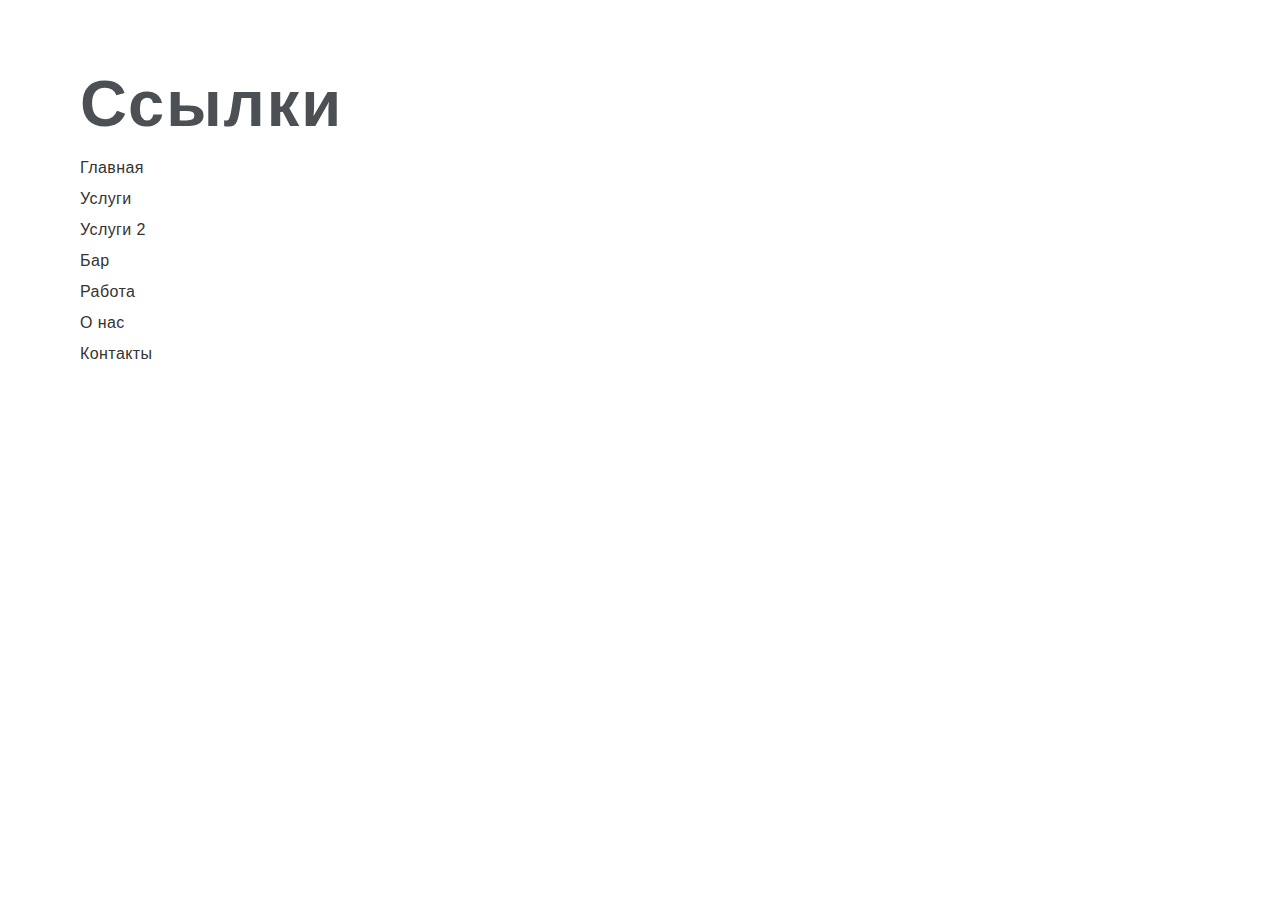
<file: links.html>
<!DOCTYPE html>
<html lang="ru">
<head>
	<meta http-equiv="Content-Type" content="text/html; charset=utf-8" />
	<meta name="format-detection" content="telephone=no">
	<meta name="viewport" content="width=device-width, initial-scale=1, user-scalable=no, maximum-scale=1">
	<title>Links</title>
	
	<link rel="stylesheet" type="text/css" href="css/style.css?ver1.0" />
	<link rel="stylesheet" type="text/css" href="css/bootstrap-grid.css?ver1.0" />
	<link rel="stylesheet" href="css/jquery.fancybox.css?ver1.0">
	<link href="css/twentytwenty.css" rel="stylesheet" type="text/css" />
			
</head>
<body class="loaded">
<style>
	body {
		color: #444;
		font-family: 'Roboto', sans-serif;
		display: block;
	}
	.wrapper {
		max-width: 1200px;
		padding: 40px;
		margin: 0 auto;
		


	}

	ul {
		list-style: none;
		margin-bottom: 30px;
		margin-left: 0 !important;
		
	}
	.ul-wrap {
		display: flex;
		flex-wrap: wrap;
		-webkit-flex-wrap: wrap;
		-ms-align-items: flex-start;
		align-items: flex-start;
	}
	li 	{
		margin-bottom: 10px;
	}
	li.caret {
		height: 1px;
		background: #eee;
		max-width: 200px;
		margin: 20px 0;
	}

	a {
		color: #333;
		font-size: 16px;
		line-height: 20px;


	}

	a:hover {
		color: #333;
		text-decoration: underline;
	}

	a span {
		color: #6ee6ac;
		font-size: 12px;
	}
	a strong {
		color: #95bc2c;
		font-weight: 400;
		font-size: 12px;
	}
	h2 {
		width: 100%;

		font-size: 50px;
		line-height: 60px;
		color: #333;
		
		
	}
	h4 {
		color: #333;
		padding: 10px 0;
		font-size: 23px;
	}


</style>

<div class="main-wrapper">
	<div class="main">
		<div class="wrapper">
			<div>
				<h2>Ссылки</h2>
				<div class="ul-wrap">
					<ul>
						<li><a href="index.html">Главная </a></li>
						<li><a href="services.html">Услуги </a></li>
						<li><a href="services2.html">Услуги 2 </a></li>
						<li><a href="bar.html">Бар </a></li>
						<li><a href="work.html">Работа </a></li>
						<li><a href="about.html">О нас </a></li>
						<li><a href="contacts.html">Контакты </a></li>
					</ul>
					
				</div>

			</div>
			
		</div>
	</div>


</div>


<div style="display: none;" id="popup-callback" class="popup animated-modal">
	<div class="popup__head">
		<h2 class="popup__title">Оставьте ваш номер телефона</h2>
		<p>и наш администратор перезвонит в ближайшее время</p>
	</div>
	<div class="box-form">
		<form action="#" >
			
			<div class="form-field">
				<input type="text" class="form-input" placeholder="Имя">
			</div>
			<div class="form-field">
				<input type="tel" class="form-input tel-mask" placeholder="+7 (999) 099-99-12">
			</div>
			<div class="form-field">
				<input type="submit" class="btn btn--info btn--block" value="Отправить">
			</div>
			<p class="fz-sm text-center">Нажимая кнопку, вы соглашаетесь с <br> <a data-fancybox data-src="#popup-policy"  onclick="javascript:parent.jQuery.fancybox.close();" href="javascript:;" class="ttu">Политикой конфиденциальности</a></p>
			
		</form>
	</div>
</div>

<div style="display: none;" id="popup-policy" class="popup animated-modal">
	<div class="popup__head">
		<h2 class="popup__title">Политика конфиденциальности</h2>
	</div>
	
	<p>Lorem ipsum dolor sit amet, consectetur adipisicing elit. Saepe exercitationem, dignissimos repellat at dolor nesciunt vel perspiciatis quos laudantium sequi aliquid quis asperiores. Commodi ratione, explicabo corrupti aspernatur, aut repellat itaque ad aliquid voluptates autem, facere reiciendis. Error repudiandae praesentium ipsa incidunt omnis, veniam expedita eum repellat, neque necessitatibus ad accusantium voluptates aliquid quo ipsam nam quis earum, ab nemo voluptatibus! Fugit consequuntur cupiditate aspernatur maxime ab in placeat adipisci nihil, vel dicta eos doloribus at, nostrum. Soluta suscipit rerum assumenda inventore ut tempore, recusandae deleniti, harum asperiores ducimus ipsa pariatur sint quod, dolorum illo. Ipsum voluptate magni corporis magnam incidunt odit, perspiciatis cupiditate, rerum tempore doloremque tenetur. Iure eius dignissimos quaerat iusto neque cupiditate quo quae corporis quisquam ducimus magni molestiae voluptate suscipit non sequi necessitatibus similique consequatur nemo possimus consectetur magnam, delectus. Sequi sed incidunt autem rem ex, sit atque quo iste, doloremque laudantium velit iusto impedit laborum maxime, pariatur minima fugiat, repellat porro error. Blanditiis accusantium quam nostrum vero laudantium numquam consequuntur nobis, repellat earum dicta porro explicabo dolor culpa, aut doloremque saepe rerum vitae inventore distinctio! Dolores reprehenderit, inventore sapiente necessitatibus accusantium vitae a quae consequatur rerum, repudiandae repellat adipisci ipsum sunt perferendis deleniti temporibus tempore.</p>
	
	
	<p>Lorem ipsum dolor sit amet, consectetur adipisicing elit. Delectus atque incidunt repudiandae dicta, repellendus reprehenderit tenetur fugiat veniam deleniti laboriosam ipsam eveniet, repellat quia magnam molestias, odit officia unde quod accusantium facere perferendis accusamus dolor voluptatum rem. Esse dicta nihil velit sunt amet modi. Iure, ut neque, laborum officiis expedita assumenda sint. Perferendis suscipit illum ab voluptates distinctio ullam fugit ipsam quia vitae explicabo aliquam totam vel, tempore assumenda placeat. Magni minima voluptates delectus omnis porro eos modi iusto perspiciatis! Quas ipsa impedit odio, eius mollitia, repellendus sequi dolorum rem recusandae aspernatur quisquam voluptate deserunt amet error quis placeat pariatur sed, ipsum accusantium, nemo nulla in doloremque eum ex! Facere magni laudantium, in provident aperiam fuga nisi eveniet quisquam, maxime quia veniam necessitatibus quos quam vero eum hic culpa iste ipsa, quo voluptatem. Commodi inventore ut consequatur, et sequi quam necessitatibus, ipsam dolorem pariatur consequuntur a fugiat veritatis excepturi hic molestiae maxime fuga neque voluptatum quas, officiis laudantium. Iusto vero corporis commodi optio sunt voluptatum, minima magni quis natus quibusdam amet dolores repellat veritatis ad expedita perferendis ab, quisquam numquam! Illum ab nobis aliquid delectus aperiam voluptates atque id illo accusamus animi, debitis magni ex ullam ipsam odio labore obcaecati!</p>
	<p>Lorem ipsum dolor sit amet, consectetur adipisicing elit. Quasi cumque, assumenda, autem amet suscipit delectus enim reprehenderit sit dolorum, minus doloribus esse error rem iste ratione nihil corrupti ab incidunt. Nobis dicta, tempora assumenda quod laboriosam natus, delectus nesciunt asperiores, at eaque, quo! In perspiciatis ad nihil, officia, ab ducimus dolores commodi fuga alias, explicabo quia, ea obcaecati eligendi. Vero facilis consectetur ratione, repellat nihil suscipit magni alias perspiciatis ex voluptatibus dolorum. Voluptatibus excepturi harum ducimus voluptas eos magnam quas veritatis atque explicabo consequuntur voluptatem natus tempora molestiae minima quae deleniti autem illo aut sunt saepe, nisi? Impedit provident esse ratione, dolor minima perspiciatis. Sed maiores, culpa hic ab aliquam sapiente necessitatibus error vero voluptate totam veniam rerum iusto ratione et modi animi esse saepe voluptas nihil? Omnis sunt eius esse distinctio vel. Excepturi asperiores necessitatibus quo, alias ad consequatur aliquid ab nostrum illo consequuntur? Dignissimos natus harum perspiciatis atque unde reiciendis, sunt, maiores dolorum esse optio velit fugit repudiandae nisi blanditiis possimus eum praesentium illo distinctio vel dolores iusto, labore quas alias odit! Eius necessitatibus eaque, natus maxime, dolorum, harum quae fugiat, officiis dicta minima commodi! A exercitationem consequuntur fugit dolorum corporis, quod aut fuga asperiores eligendi eos obcaecati?</p>
	<p>Lorem ipsum dolor sit amet, consectetur adipisicing elit. Maiores perferendis obcaecati a est neque quaerat, eum ipsa velit? Dolorem molestias sequi necessitatibus, quo. Reiciendis, cupiditate soluta commodi optio earum debitis distinctio assumenda unde id officiis, magni quam. Ipsam sunt id rem libero esse laboriosam quia temporibus quisquam praesentium odio enim similique provident officia iusto accusamus neque illo, dolorum quasi. Omnis, cum esse, illo iusto quod aliquam reiciendis accusamus iure fugit molestiae beatae vitae, totam eaque quidem! Veniam dolorum eveniet nam inventore, illo quas ipsa repudiandae, deleniti quos illum harum laboriosam quasi quod accusantium, fugit neque aut. Animi assumenda ipsam, placeat dolore, ratione quasi iste commodi magni rerum officia provident et libero expedita voluptas sed doloremque corporis quae ipsa pariatur odio dolorem. Quidem aperiam quos vero aliquid molestiae quas porro quae, saepe quibusdam modi! Minima excepturi enim magnam saepe architecto odio dicta consequatur accusamus libero debitis quam nihil eius, explicabo perspiciatis fugiat sequi, illo! Quia doloribus libero voluptas consequatur incidunt, eligendi accusamus odit rem at animi illum, quae ratione quod recusandae non et temporibus, veritatis eaque sequi iure cumque quibusdam? Ipsam, quia, voluptatibus! Id sapiente ratione, placeat beatae numquam iure, nesciunt, cum optio repudiandae animi vero dolores iusto delectus quis perferendis.</p>
	<p>Lorem ipsum dolor sit amet, consectetur adipisicing elit. Fuga unde omnis, pariatur praesentium, veritatis recusandae dolorem amet officiis nulla blanditiis magnam aliquam obcaecati, tempore similique labore explicabo quaerat accusamus cumque! Nostrum doloremque adipisci enim tempora, voluptatem cupiditate quidem quaerat natus voluptas recusandae error atque aperiam ipsa? Sapiente repellendus, iusto adipisci! Animi, quasi aliquam totam maiores nesciunt consequatur, praesentium veniam quidem porro facilis laudantium et. Autem, modi harum veritatis id molestiae eos minus, illum libero quaerat alias aut doloribus fugit sunt voluptas ab eius, quae eveniet. Tempore dolore corrupti praesentium distinctio nostrum impedit numquam maxime ipsam optio dolorum nemo perspiciatis cum repellat fuga vitae inventore ducimus, assumenda, ab delectus eum alias ex! Quidem libero, amet corrupti possimus, placeat atque voluptatibus repudiandae, sit officiis voluptate impedit nihil consequatur eveniet neque suscipit labore voluptates deleniti? Sed alias, inventore illum voluptatum reiciendis reprehenderit minus quasi iusto, natus quae eos vero id eaque minima nobis molestias esse rem unde magnam nisi architecto, maiores laudantium! Doloribus atque asperiores vel ducimus reiciendis, magni voluptatem? Nobis pariatur molestias impedit iste veritatis ea aliquid facilis quos. Sapiente ratione accusamus veniam blanditiis, saepe tenetur expedita ducimus placeat quibusdam distinctio eius excepturi nostrum delectus vitae doloribus in quisquam, amet cum, soluta?</p>
	<p>Lorem ipsum dolor sit amet, consectetur adipisicing elit. Similique expedita aperiam aut praesentium repudiandae veniam labore ullam quam id porro doloribus sed beatae, suscipit, vero ex voluptas! Quae ipsum ipsam molestiae harum eveniet, quo ullam assumenda nostrum sunt eius iste, vero optio maiores magni, iure aperiam quisquam sit facilis officiis quibusdam tenetur! Omnis dolore eius cum ea commodi facilis quae tempora, nostrum error est quos officia laudantium, quia in sed nisi nemo delectus quidem incidunt! Quas quisquam doloribus aliquam voluptate earum quae adipisci ut saepe obcaecati voluptas doloremque, sint hic iste non esse debitis ea magni recusandae veritatis, sunt dolores consequatur, suscipit aspernatur quibusdam. Quod voluptatem repellendus quos consequuntur et cumque optio, tenetur, repudiandae possimus, minima laudantium nobis dolorem. Possimus commodi, sed. Sint dolorum dolorem at nemo ab natus, quae pariatur vero, perferendis dignissimos vel laboriosam, atque magnam aliquid explicabo minima numquam dolores mollitia. Dolorum voluptate in tenetur ratione rerum doloribus veritatis impedit aliquid debitis facilis fugit dignissimos quo quasi ipsam, cumque praesentium, nam minus consequuntur eum sapiente laborum temporibus? Odit earum, aperiam porro consequatur fugit recusandae labore, distinctio rerum obcaecati et nemo temporibus quaerat. Ab esse facilis dolor, natus aut delectus quasi cupiditate quisquam a, facere nesciunt ducimus inventore.</p>
	<p>Lorem ipsum dolor sit amet, consectetur adipisicing elit. Modi, quae, id minus at ut molestias quos quibusdam, deserunt cupiditate maxime ab quaerat totam blanditiis tempora natus aliquam. Aperiam tempora incidunt illo quisquam! Nisi vel obcaecati inventore natus amet adipisci facere, omnis error odio impedit numquam aperiam reiciendis animi minima asperiores dicta perspiciatis modi. Enim magni deleniti atque reprehenderit, facilis sint fugit nobis repellendus eligendi vitae, aperiam excepturi, nostrum velit numquam nisi eius culpa unde, sit pariatur aut nulla laboriosam iusto minus aspernatur! Recusandae maiores autem nesciunt esse aspernatur error mollitia sed obcaecati eos quisquam sapiente cum repellendus iusto ullam amet voluptatem ipsa in a ipsum, animi similique ratione, perferendis repellat. Provident culpa blanditiis expedita, quidem, voluptate obcaecati nulla pariatur molestias eaque, nostrum dolorem quis? Nemo quisquam cupiditate, accusantium incidunt tempore, quos, facilis praesentium delectus, ullam ipsa odio! Sit quod, porro hic, aperiam recusandae quidem. Voluptatibus qui labore atque illum tenetur quisquam vero, repellendus soluta rerum dolorum voluptas inventore sint saepe, itaque eum eaque placeat maiores eligendi quos distinctio eius, quia. Sed ipsum error similique nemo a, officiis nisi, aliquam autem deleniti magnam distinctio, quidem consectetur modi unde quia dignissimos molestias. Vero dolorem assumenda beatae sequi officiis perspiciatis delectus amet culpa.</p>
	<p>Lorem ipsum dolor sit amet, consectetur adipisicing elit. Soluta accusamus tempora numquam deserunt necessitatibus molestiae alias odio, debitis ipsam eligendi incidunt repudiandae dolor eaque omnis, ex similique consectetur ullam sequi, earum quis deleniti! Maxime veritatis repellendus, quia placeat suscipit ea adipisci enim aut odio numquam cum aliquid quibusdam cupiditate magnam quos et, sint dolores illum nobis perspiciatis ut, quaerat sed! Sapiente voluptatum nobis aliquid odit eum quas facere, reprehenderit omnis voluptatibus optio aliquam, cum eius laborum, necessitatibus alias. Nemo consequuntur, molestias cumque? Culpa illo maxime, veniam esse voluptatem, placeat, quidem ea quod sed ad quia impedit cupiditate at enim provident architecto dolorum autem hic! Quis doloremque sint fuga officiis eum quidem quas rem, distinctio corporis quisquam soluta asperiores atque vel. Eligendi, adipisci laudantium. Tempora dolorum odit voluptatem dignissimos rem architecto reiciendis, placeat quisquam libero eum perferendis autem numquam tenetur ratione maxime enim repellat, quas delectus dolorem animi. Maxime pariatur adipisci voluptatem libero architecto alias veniam ducimus minus sint corporis. Delectus fugit culpa commodi distinctio animi esse dolorum unde. Maiores saepe neque ipsa consectetur ad laboriosam, beatae libero blanditiis rerum veritatis quia quas quaerat esse cum voluptatem voluptatibus enim autem sapiente, labore alias facilis molestiae perspiciatis necessitatibus. Aliquid minima voluptatem ipsum.</p>
</div>



<svg aria-hidden="true" style="position: absolute; width: 0; height: 0; overflow: hidden;" version="1.1" xmlns="http://www.w3.org/2000/svg" xmlns:xlink="http://www.w3.org/1999/xlink">
	<defs>
	<linearGradient id="my-cool-gradient" >
		<stop offset="0%" stop-color="#da1df7" />
		<stop offset="100%" stop-color="#379cf4" />
	</linearGradient>
	</defs>
	<defs>
	<linearGradient id="my-cool-gradient2" gradientTransform="rotate(-35)">
		<stop offset="0%" stop-color="#fb8f1a" />
		<stop offset="50%" stop-color="#d83a5d" />
		<stop offset="100%" stop-color="#7a228c" />
	</linearGradient>
	</defs>
	<defs>
	<symbol id="icon-dots-more" viewBox="0 0 32 32">
	<title>dots-more</title>
	<path d="M4 12c-2.2 0-4 1.8-4 4s1.8 4 4 4 4-1.8 4-4-1.8-4-4-4zM28 12c-2.2 0-4 1.8-4 4s1.8 4 4 4 4-1.8 4-4-1.8-4-4-4zM16 12c-2.2 0-4 1.8-4 4s1.8 4 4 4 4-1.8 4-4-1.8-4-4-4z"></path>
	</symbol>
	<symbol id="icon-food-and-restaurant" viewBox="0 0 32 32">
	<title>food-and-restaurant</title>
	<path d="M30.513 9.874l-8.387-8.387c-0.628-0.628-1.651-0.628-2.279 0l-12.871 12.871c-0.169 0.169-0.17 0.444-0.006 0.615 0.001 0 0.001 0.001 0.001 0.001 0.002 0.001 4.25 4.25 4.665 4.665 0.334 0.335 0.797 0.541 1.304 0.541h0.004c0.482 0 0.953-0.189 1.304-0.541l4.53-4.531h7.537l-14.814 14.815c-0.138 0.138-0.322 0.214-0.518 0.215-0.196-0.001-0.38-0.077-0.518-0.215l-8.387-8.387c-0.138-0.138-0.214-0.322-0.214-0.518 0.001-0.196 0.077-0.38 0.214-0.518l4.277-4.277c0.172-0.172 0.172-0.45 0-0.622s-0.45-0.171-0.621 0l-4.277 4.277c-0.305 0.304-0.473 0.716-0.472 1.139-0.001 0.417 0.162 0.829 0.472 1.139l8.387 8.387c0.305 0.305 0.715 0.472 1.138 0.472h0.004c0.415 0 0.826-0.161 1.137-0.472 1.193-1.193 17.619-17.619 18.391-18.391 0.628-0.628 0.628-1.651 0-2.279zM13.626 19.016c-0.183 0.183-0.426 0.283-0.684 0.283s-0.502-0.101-0.685-0.283l-3.909-3.909h7.729c0.001 0 0.002 0 0.003 0s0.003-0 0.004-0h1.452zM11.872 13.201l1.299-1.299c0.171-0.171 0.45-0.171 0.621 0l1.91 1.91c0.112 0.112 0.152 0.271 0.115 0.417h-3.539l-0.406-0.406c-0.172-0.171-0.172-0.45 0-0.622zM19.937 14.229c-0.036-0.145 0.003-0.304 0.115-0.417l1.299-1.299c0.083-0.083 0.193-0.129 0.311-0.129s0.228 0.046 0.311 0.129l1.716 1.716zM29.892 11.531l-2.697 2.697h-2.406c-0.066-0.158-0.161-0.304-0.284-0.427l-1.91-1.91c-0.249-0.249-0.58-0.386-0.932-0.386s-0.683 0.137-0.932 0.386l-1.299 1.299c-0.283 0.283-0.411 0.665-0.381 1.038-0.959 0-0.846 0-2.346 0 0.030-0.374-0.098-0.755-0.381-1.038l-1.91-1.91c-0.514-0.514-1.35-0.514-1.865 0l-1.299 1.299c-0.447 0.447-0.505 1.138-0.174 1.649h-2.728l12.12-12.12c0.286-0.286 0.75-0.286 1.036 0l8.387 8.387c0.286 0.286 0.286 0.75 0 1.036z"></path>
	<path d="M19.487 10.649l-1.299 1.299c-0.084 0.084-0.192 0.129-0.31 0.129-0.12-0.001-0.227-0.045-0.311-0.129l-1.91-1.91c-0.084-0.084-0.128-0.191-0.129-0.309 0.001-0.12 0.045-0.228 0.129-0.312l1.298-1.299c0.084-0.084 0.192-0.128 0.312-0.129 0.119 0.001 0.226 0.045 0.31 0.129l1.644 1.644c0.17 0.17 0.449 0.172 0.621 0s0.172-0.45 0-0.622l-1.643-1.644c-0.246-0.246-0.584-0.386-0.93-0.386h-0.004c-0.347 0-0.686 0.141-0.931 0.387l-1.299 1.299c-0.246 0.246-0.387 0.586-0.386 0.933-0.001 0.347 0.14 0.686 0.386 0.932l1.91 1.91c0.245 0.245 0.584 0.386 0.93 0.386h0.004c0.346 0 0.685-0.141 0.93-0.386l1.292-1.292c0.003-0.002 0.005-0.005 0.008-0.007v-0.001c0.172-0.174 0.17-0.45-0.001-0.621s-0.45-0.172-0.621 0z"></path>
	<path d="M27.599 11.329l-1.23 1.23c-0.085 0.084-0.192 0.128-0.311 0.129-0.119-0.001-0.227-0.045-0.311-0.129l-1.91-1.91c-0.084-0.084-0.128-0.192-0.128-0.311 0.001-0.119 0.045-0.227 0.128-0.311l1.23-1.23c0.084-0.084 0.192-0.128 0.31-0.129 0.12 0.001 0.227 0.045 0.311 0.129l1.644 1.643c0.17 0.172 0.45 0.172 0.621 0.001s0.172-0.45 0.001-0.622c-0.001 0-0.001-0.001-0.001-0.001l-1.643-1.643c-0.245-0.245-0.584-0.386-0.931-0.386h-0.003c-0.346 0-0.685 0.141-0.931 0.386l-1.229 1.23c-0.246 0.245-0.387 0.585-0.386 0.932-0.001 0.347 0.14 0.687 0.386 0.932l1.91 1.91c0.245 0.245 0.584 0.386 0.93 0.386h0.004c0.346 0 0.685-0.141 0.93-0.386l1.23-1.23c0.172-0.172 0.173-0.449 0-0.622-0.169-0.171-0.449-0.173-0.621 0z"></path>
	<path d="M23.824 6.933c-0.172-0.172-0.45-0.172-0.622 0l-1.229 1.23c-0.084 0.084-0.192 0.128-0.311 0.128-0.119-0.001-0.227-0.045-0.311-0.128l-1.91-1.91c-0.084-0.084-0.128-0.192-0.129-0.311 0.001-0.12 0.045-0.227 0.129-0.311l1.23-1.23c0.084-0.083 0.191-0.128 0.311-0.128s0.227 0.045 0.311 0.128l1.643 1.644c0.171 0.171 0.449 0.172 0.622 0 0.172-0.171 0.172-0.451 0-0.621l-1.644-1.644c-0.245-0.246-0.584-0.386-0.93-0.386h-0.004c-0.346 0-0.686 0.14-0.931 0.386l-1.23 1.23c-0.246 0.246-0.386 0.585-0.386 0.932s0.141 0.687 0.387 0.932l1.91 1.91c0.245 0.245 0.584 0.386 0.931 0.386h0.004c0.346 0 0.684-0.141 0.93-0.386l1.23-1.23c0.171-0.171 0.171-0.45-0-0.621z"></path>
	</symbol>
	<symbol id="icon-arrow-down-sign-to-navigate" viewBox="0 0 32 32">
	<title>arrow-down-sign-to-navigate</title>
	<path d="M16 25.12c-0.573 0-1.147-0.219-1.584-0.656l-13.759-13.759c-0.875-0.875-0.875-2.294 0-3.169s2.294-0.875 3.169 0l12.174 12.175 12.174-12.175c0.875-0.875 2.294-0.875 3.169 0s0.876 2.294 0 3.169l-13.759 13.759c-0.437 0.437-1.011 0.656-1.584 0.656z"></path>
	</symbol>
	<symbol id="icon-clean" viewBox="0 0 32 32">
	<title>clean</title>
	<path d="M9.316 8.719c-0.408 0-0.74 0.332-0.74 0.74s0.332 0.74 0.74 0.74 0.74-0.332 0.74-0.74c0-0.408-0.332-0.74-0.74-0.74z"></path>
	<path d="M6.503 10.829c-0.408 0-0.74 0.332-0.74 0.74s0.332 0.74 0.74 0.74 0.74-0.332 0.74-0.74c0-0.408-0.332-0.74-0.74-0.74z"></path>
	<path d="M29.443 6.437c-1.599-1.732-3.698-2.726-5.76-2.726-1.789 0-2.84 0.538-3.856 1.058-1.020 0.522-1.984 1.016-3.827 1.016s-2.806-0.493-3.827-1.016c-1.016-0.52-2.067-1.058-3.856-1.058-2.062 0-4.161 0.994-5.76 2.726-1.649 1.787-2.557 4.097-2.557 6.504v6.119c0 2.407 0.908 4.717 2.557 6.504 1.599 1.732 3.698 2.726 5.76 2.726 1.789 0 2.84-0.538 3.856-1.058 1.020-0.522 1.984-1.016 3.827-1.016s2.806 0.493 3.827 1.016c1.016 0.52 2.067 1.058 3.856 1.058 2.062 0 4.161-0.994 5.76-2.726 1.649-1.787 2.557-4.097 2.557-6.504v-6.119c0-2.407-0.908-4.717-2.557-6.504zM30.593 19.059c0 4.478-3.649 7.823-6.911 7.823-1.45 0-2.268-0.419-3.215-0.903-1.072-0.549-2.286-1.17-4.468-1.17s-3.396 0.622-4.468 1.17c-0.947 0.485-1.765 0.903-3.215 0.903-3.262 0-6.911-3.346-6.911-7.823v-1.137c0.33 0.539 0.714 1.049 1.151 1.522 1.599 1.733 3.698 2.726 5.76 2.726 1.378 0 2.302-0.33 2.954-0.618 0.355-0.157 0.516-0.572 0.359-0.928s-0.572-0.516-0.928-0.359c-0.558 0.246-1.277 0.498-2.385 0.498-3.262-0-6.911-3.346-6.911-7.823s3.649-7.823 6.911-7.823c1.45 0 2.268 0.419 3.215 0.903 1.072 0.548 2.286 1.17 4.468 1.17s3.396-0.622 4.468-1.17c0.947-0.485 1.765-0.903 3.215-0.903 3.262 0 6.911 3.346 6.911 7.823s-3.649 7.823-6.911 7.823c-1.45 0-2.268-0.419-3.215-0.903-1.072-0.549-2.286-1.17-4.468-1.17-1.69 0-2.765 0.377-3.512 0.706-0.356 0.156-0.517 0.571-0.361 0.927s0.571 0.517 0.927 0.361c0.66-0.29 1.526-0.587 2.946-0.587 1.842 0 2.806 0.493 3.827 1.016 1.016 0.52 2.067 1.058 3.856 1.058 2.062 0 4.161-0.994 5.76-2.726 0.437-0.473 0.821-0.984 1.151-1.522v1.137z"></path>
	<path d="M26.072 23.443c-0.408 0-0.74 0.332-0.74 0.74s0.332 0.74 0.74 0.74 0.74-0.332 0.74-0.74c0-0.408-0.332-0.74-0.74-0.74z"></path>
	</symbol>
	<symbol id="icon-clock" viewBox="0 0 32 32">
	<title>clock</title>
	<path d="M16 0c-8.822 0-16 7.178-16 16s7.178 16 16 16 16-7.178 16-16-7.178-16-16-16zM16 30.933c-8.234 0-14.933-6.699-14.933-14.933s6.699-14.933 14.933-14.933 14.933 6.699 14.933 14.933-6.699 14.933-14.933 14.933z"></path>
	<path d="M16.533 13.878v-5.409c0-0.295-0.239-0.533-0.533-0.533s-0.533 0.238-0.533 0.533v5.409c-0.746 0.194-1.33 0.778-1.524 1.524h-3.809c-0.294 0-0.533 0.238-0.533 0.533s0.239 0.533 0.533 0.533h3.809c0.238 0.917 1.067 1.6 2.058 1.6 1.177 0 2.133-0.957 2.133-2.133 0-0.991-0.683-1.819-1.6-2.058zM16 17.002c-0.588 0-1.067-0.478-1.067-1.067s0.478-1.067 1.067-1.067 1.067 0.478 1.067 1.067-0.478 1.067-1.067 1.067z"></path>
	<path d="M16 5.269c0.294 0 0.533-0.238 0.533-0.533v-0.533c0-0.295-0.239-0.533-0.533-0.533s-0.533 0.238-0.533 0.533v0.533c0 0.295 0.239 0.533 0.533 0.533z"></path>
	<path d="M16 26.602c-0.294 0-0.533 0.238-0.533 0.533v0.533c0 0.295 0.239 0.533 0.533 0.533s0.533-0.238 0.533-0.533v-0.533c0-0.295-0.239-0.533-0.533-0.533z"></path>
	<path d="M27.733 15.402h-0.533c-0.294 0-0.533 0.238-0.533 0.533s0.239 0.533 0.533 0.533h0.533c0.294 0 0.533-0.238 0.533-0.533s-0.239-0.533-0.533-0.533z"></path>
	<path d="M4.8 15.402h-0.533c-0.294 0-0.533 0.238-0.533 0.533s0.239 0.533 0.533 0.533h0.533c0.294 0 0.533-0.238 0.533-0.533s-0.239-0.533-0.533-0.533z"></path>
	<path d="M23.919 7.261l-0.377 0.377c-0.209 0.209-0.209 0.546 0 0.754 0.104 0.104 0.241 0.156 0.377 0.156s0.273-0.052 0.377-0.156l0.377-0.377c0.209-0.209 0.209-0.546 0-0.754s-0.546-0.208-0.754 0z"></path>
	<path d="M7.703 23.478l-0.377 0.377c-0.209 0.209-0.209 0.546 0 0.754 0.104 0.104 0.241 0.156 0.377 0.156s0.273-0.052 0.377-0.156l0.377-0.377c0.209-0.209 0.209-0.546 0-0.754s-0.546-0.208-0.754 0z"></path>
	<path d="M24.297 23.478c-0.209-0.209-0.546-0.209-0.754 0s-0.209 0.546 0 0.754l0.377 0.377c0.104 0.104 0.241 0.156 0.377 0.156s0.273-0.052 0.377-0.156c0.209-0.209 0.209-0.546 0-0.754l-0.377-0.377z"></path>
	<path d="M8.081 7.261c-0.209-0.209-0.546-0.209-0.754 0s-0.209 0.546 0 0.754l0.377 0.377c0.104 0.104 0.241 0.156 0.377 0.156s0.273-0.052 0.377-0.156c0.209-0.209 0.209-0.546 0-0.754l-0.377-0.377z"></path>
	</symbol>
	<symbol id="icon-close" viewBox="0 0 32 32">
	<title>close</title>
	<path d="M18.83 16l12.584-12.584c0.782-0.781 0.782-2.049 0-2.83s-2.048-0.782-2.83 0l-12.584 12.584-12.584-12.584c-0.782-0.782-2.048-0.782-2.83 0s-0.782 2.049 0 2.83l12.584 12.584-12.584 12.584c-0.782 0.781-0.782 2.049 0 2.83 0.391 0.39 0.903 0.586 1.415 0.586s1.024-0.195 1.415-0.586l12.584-12.584 12.584 12.584c0.391 0.391 0.903 0.586 1.415 0.586s1.024-0.195 1.415-0.586c0.782-0.781 0.782-2.049 0-2.83l-12.584-12.583z"></path>
	</symbol>
	<symbol id="icon-coffee-cup" viewBox="0 0 32 32">
	<title>coffee-cup</title>
	<path d="M28.552 27.586h-6.727c1.714-0.684 3.024-1.658 4.023-2.837 4.077-0.619 5.904-3.99 5.904-7.093 0-2.203-1.227-4.042-2.814-4.364 0-0.017 0-0.033 0-0.050 0-0.276-0.11-0.552-0.331-0.772s-0.497-0.331-0.772-0.331h-25.379c-0.276 0-0.552 0.11-0.772 0.331s-0.331 0.497-0.331 0.772c0.043 5.934 1.076 11.934 7.113 14.345h-6.782c-0.772 0-1.435 0.607-1.435 1.434 0 0.662 0.441 1.159 1.214 1.324l7.007 0.497c0.165 0 0.331 0.11 0.386 0.276 0.276 0.552 0.828 0.883 1.434 0.883h9.159c0.607 0 1.159-0.331 1.379-0.883 0.055-0.166 0.221-0.276 0.386-0.276l7.559-0.497c0.772-0.166 1.214-0.662 1.214-1.324 0-0.773-0.607-1.435-1.434-1.435zM28.938 14.455c0.938 0.331 1.655 1.655 1.655 3.2 0 2.15-0.992 4.741-3.745 5.68 0.046-0.078 0.091-0.157 0.135-0.237 1.532-2.658 1.848-5.859 1.955-8.644zM2.455 13.241h25.379c-0.055 7.448-1.655 14.345-12.69 14.345s-12.634-6.897-12.69-14.345zM28.662 29.241l-7.393 0.497c-0.552 0.055-1.048 0.386-1.324 0.883-0.11 0.166-0.276 0.276-0.441 0.276h-9.214c-0.165 0-0.331-0.11-0.441-0.276-0.276-0.497-0.772-0.828-1.324-0.883l-6.897-0.497c-0.276-0.055-0.276-0.166-0.276-0.221 0-0.166 0.165-0.331 0.331-0.331h26.924c0.166 0 0.331 0.166 0.331 0.331 0 0.055 0 0.166-0.276 0.221z"></path>
	<path d="M14.759 4.579c-0.828 0.828-1.269 1.655-1.269 2.538s0.441 1.765 1.269 2.648c0.11 0.11 0.221 0.165 0.386 0.165s0.276-0.055 0.386-0.165c0.221-0.221 0.221-0.552 0-0.772-0.607-0.662-0.938-1.269-0.938-1.876s0.331-1.214 0.938-1.766c0.828-0.772 1.269-1.655 1.269-2.538s-0.386-1.821-1.269-2.648c-0.221-0.221-0.552-0.221-0.772 0s-0.221 0.552 0 0.772c0.607 0.662 0.938 1.269 0.938 1.876s-0.331 1.214-0.938 1.765z"></path>
	<path d="M19.559 7.117c0 0.883 0.441 1.765 1.269 2.648 0.11 0.11 0.221 0.165 0.386 0.165 0.11 0 0.276-0.055 0.331-0.165 0.221-0.221 0.221-0.552 0-0.772-0.607-0.662-0.938-1.269-0.938-1.876s0.331-1.214 0.938-1.766c0.883-0.772 1.324-1.655 1.324-2.538 0-0.938-0.386-1.821-1.269-2.648-0.221-0.221-0.552-0.221-0.772 0s-0.221 0.552 0 0.772c0.607 0.662 0.938 1.269 0.938 1.876s-0.331 1.159-0.938 1.765c-0.828 0.828-1.269 1.655-1.269 2.538z"></path>
	<path d="M7.972 7.117c0 0.883 0.441 1.765 1.269 2.648 0.11 0.11 0.221 0.165 0.386 0.165 0.11 0 0.276-0.055 0.331-0.165 0.221-0.221 0.221-0.552 0-0.772-0.607-0.662-0.938-1.269-0.938-1.876s0.331-1.214 0.938-1.766c0.883-0.772 1.324-1.655 1.324-2.538 0-0.938-0.386-1.821-1.269-2.648-0.221-0.221-0.552-0.221-0.772 0s-0.221 0.552 0 0.772c0.607 0.662 0.938 1.269 0.938 1.876s-0.331 1.159-0.938 1.765c-0.828 0.828-1.269 1.655-1.269 2.538z"></path>
	<path d="M11.945 24.828c-3.917-0.662-5.903-2.869-6.731-7.283-0.055-0.276-0.386-0.497-0.662-0.441s-0.497 0.386-0.441 0.662c0.883 4.91 3.255 7.393 7.614 8.165 0.055 0 0.055 0 0.11 0 0.276 0 0.497-0.166 0.552-0.441 0.055-0.331-0.166-0.607-0.441-0.662z"></path>
	</symbol>
	<symbol id="icon-instagram" viewBox="0 0 32 32">
		<title>instagram</title>
		<path d="M22 0h-12c-5.522 0-10 4.478-10 10v12c0 5.522 4.478 10 10 10h12c5.522 0 10-4.478 10-10v-12c0-5.522-4.478-10-10-10zM29 22c0 3.86-3.14 7-7 7h-12c-3.86 0-7-3.14-7-7v-12c0-3.86 3.14-7 7-7h12c3.86 0 7 3.14 7 7v12z"></path>
		<path d="M16 8c-4.418 0-8 3.582-8 8s3.582 8 8 8 8-3.582 8-8-3.582-8-8-8zM16 21c-2.756 0-5-2.244-5-5 0-2.758 2.244-5 5-5s5 2.242 5 5c0 2.756-2.244 5-5 5z"></path>
		<path d="M25.666 7.4c0 0.589-0.477 1.066-1.066 1.066s-1.066-0.477-1.066-1.066c0-0.589 0.477-1.066 1.066-1.066s1.066 0.477 1.066 1.066z"></path>
	</symbol>
	<symbol id="icon-logo" viewBox="0 0 32 32">
	<title>logo</title>
		<path d="M20.926 14.562l-7.070-3.868c-0.406-0.222-0.887-0.214-1.285 0.022s-0.636 0.654-0.636 1.117v7.67c0 0.461 0.236 0.878 0.632 1.114 0.207 0.124 0.436 0.186 0.666 0.186 0.21 0 0.421-0.052 0.615-0.157l7.070-3.802c0.42-0.226 0.682-0.662 0.684-1.139s-0.257-0.915-0.676-1.144zM13.809 18.538v-5.732l5.284 2.891z"></path>
		<path fill="#cf061a" d="M31.765 9.595l-0.001-0.015c-0.027-0.258-0.297-2.549-1.411-3.714-1.287-1.371-2.747-1.537-3.449-1.617-0.058-0.007-0.111-0.013-0.159-0.019l-0.056-0.006c-4.23-0.308-10.619-0.35-10.683-0.35l-0.006-0-0.006 0c-0.064 0-6.453 0.042-10.721 0.35l-0.056 0.006c-0.045 0.006-0.095 0.012-0.15 0.018-0.694 0.080-2.138 0.247-3.429 1.667-1.061 1.153-1.367 3.395-1.399 3.647l-0.004 0.033c-0.010 0.107-0.235 2.659-0.235 5.22v2.395c0 2.562 0.226 5.113 0.235 5.22l0.002 0.016c0.027 0.253 0.297 2.502 1.405 3.668 1.21 1.325 2.741 1.5 3.564 1.594 0.13 0.015 0.242 0.028 0.319 0.041l0.074 0.010c2.443 0.232 10.101 0.347 10.426 0.352l0.010 0 0.010-0c0.064-0 6.453-0.042 10.683-0.35l0.056-0.006c0.053-0.007 0.114-0.013 0.179-0.020 0.69-0.073 2.126-0.225 3.399-1.626 1.061-1.153 1.368-3.395 1.399-3.647l0.004-0.033c0.010-0.107 0.236-2.659 0.236-5.22v-2.395c-0-2.562-0.226-5.113-0.236-5.22zM30.125 17.21c0 2.371-0.207 4.813-0.227 5.037-0.080 0.617-0.403 2.036-0.92 2.598-0.797 0.877-1.615 0.964-2.213 1.027-0.072 0.008-0.139 0.015-0.2 0.022-4.092 0.296-10.239 0.341-10.523 0.343-0.318-0.005-7.864-0.12-10.232-0.34-0.121-0.020-0.252-0.035-0.391-0.051-0.701-0.080-1.66-0.19-2.398-1.002l-0.017-0.019c-0.508-0.529-0.822-1.855-0.902-2.572-0.015-0.169-0.227-2.64-0.227-5.044v-2.395c0-2.368 0.207-4.807 0.227-5.036 0.095-0.727 0.425-2.060 0.92-2.598 0.821-0.903 1.687-1.003 2.26-1.070 0.055-0.006 0.106-0.012 0.153-0.018 4.151-0.297 10.343-0.342 10.565-0.343 0.222 0.001 6.412 0.046 10.526 0.343 0.051 0.006 0.106 0.013 0.165 0.020 0.589 0.067 1.48 0.169 2.297 1.040l0.008 0.008c0.508 0.529 0.822 1.879 0.902 2.609 0.014 0.16 0.227 2.636 0.227 5.045z"></path>
	</symbol>
	<symbol id="icon-menu-button" viewBox="0 0 32 32">
	<title>menu-button</title>
	<path d="M0 26.667h32v-3.556h-32v3.556zM0 17.778h32v-3.556h-32v3.556zM0 5.333v3.556h32v-3.556h-32z"></path>
	</symbol>
	<symbol id="icon-phone-call" viewBox="0 0 32 32">
	<title>phone-call</title>
	<path d="M25.715 31.998c-1.331 0-2.939-0.334-4.706-1-3.877-1.463-8.094-4.351-11.876-8.133s-6.67-7.999-8.133-11.878c-1.331-3.524-1.334-6.417-0.011-7.741 0.192-0.192 0.386-0.396 0.587-0.606 1.209-1.27 2.606-2.713 4.383-2.634 1.248 0.052 2.457 0.827 3.697 2.365 3.655 4.547 2.007 6.168 0.1 8.047l-0.338 0.334c-0.312 0.312-0.903 1.756 4.585 7.243 1.793 1.792 3.319 3.103 4.538 3.896 0.769 0.499 2.143 1.253 2.706 0.69l0.339-0.342c1.877-1.905 3.498-3.547 8.043 0.107 1.54 1.238 2.314 2.446 2.365 3.696 0.074 1.81-1.368 3.179-2.64 4.386-0.209 0.199-0.413 0.392-0.603 0.581-0.661 0.66-1.711 0.99-3.037 0.99zM5.832 1.078c-1.285 0-2.447 1.223-3.475 2.303-0.208 0.217-0.409 0.429-0.606 0.626-0.986 0.985-0.885 3.576 0.256 6.601 1.41 3.738 4.211 7.821 7.887 11.497s7.758 6.476 11.495 7.886c3.025 1.142 5.617 1.241 6.602 0.254 0.197-0.196 0.407-0.396 0.622-0.601 1.106-1.051 2.36-2.242 2.306-3.563-0.038-0.907-0.698-1.883-1.965-2.9-3.788-3.043-4.846-1.967-6.602-0.189l-0.344 0.348c-0.836 0.84-2.2 0.656-4.053-0.549-1.281-0.833-2.867-2.192-4.713-4.037v0c-4.553-4.553-6.010-7.338-4.585-8.765l0.343-0.34c1.784-1.756 2.86-2.816-0.184-6.604-1.018-1.264-1.994-1.925-2.901-1.964-0.028-0.001-0.057-0.002-0.084-0.002z"></path>
	<path d="M25.903 13.226c-0.068 0-0.136-0.013-0.202-0.040-0.276-0.112-0.409-0.425-0.296-0.7 0.684-1.687 0.293-3.611-0.994-4.899-1.323-1.323-3.355-1.69-5.061-0.923-0.268 0.122-0.59 0.003-0.711-0.268-0.123-0.271-0.003-0.59 0.268-0.711 2.11-0.956 4.628-0.496 6.265 1.143 1.594 1.594 2.077 3.973 1.23 6.063-0.084 0.207-0.286 0.335-0.498 0.335z"></path>
	<path d="M30.708 15.176c-0.068 0-0.136-0.013-0.202-0.040-0.277-0.112-0.409-0.425-0.296-0.7 1.469-3.623 0.633-7.751-2.132-10.515-2.839-2.839-7.205-3.635-10.864-1.981-0.271 0.118-0.59 0.002-0.712-0.269-0.122-0.272-0.002-0.591 0.269-0.714 4.065-1.836 8.914-0.952 12.068 2.202 3.071 3.071 4.001 7.656 2.368 11.681-0.084 0.209-0.286 0.336-0.498 0.336z"></path>
	</symbol>
	<symbol id="icon-placeholder" viewBox="0 0 32 32">
	<title>placeholder</title>
	<path d="M16 13.867c2.059 0 3.733-1.675 3.733-3.733s-1.675-3.733-3.733-3.733-3.733 1.675-3.733 3.733 1.675 3.733 3.733 3.733zM16 7.467c1.47 0 2.667 1.196 2.667 2.667s-1.196 2.667-2.667 2.667-2.667-1.196-2.667-2.667 1.196-2.667 2.667-2.667z"></path>
	<path d="M15.906 29.204l8.182-11.817c3.069-4.091 2.625-10.816-0.95-14.39-1.932-1.932-4.5-2.996-7.232-2.996s-5.3 1.064-7.232 2.996c-3.575 3.574-4.019 10.299-0.962 14.374l8.194 11.834zM9.428 3.75c1.731-1.73 4.031-2.683 6.478-2.683s4.747 0.953 6.478 2.683c3.227 3.226 3.624 9.3 0.839 13.013l-7.317 10.567-7.329-10.583c-2.773-3.697-2.375-9.771 0.851-12.997z"></path>
	<path d="M22.462 22.937c-0.293-0.036-0.558 0.174-0.592 0.467s0.175 0.558 0.467 0.592c5.609 0.66 8.596 2.439 8.596 3.47 0 1.447-5.681 3.467-14.933 3.467s-14.933-2.019-14.933-3.467c0-1.031 2.987-2.81 8.596-3.47 0.292-0.034 0.501-0.3 0.467-0.592s-0.299-0.504-0.592-0.467c-5.615 0.661-9.538 2.524-9.538 4.53 0 2.253 5.496 4.533 16 4.533s16-2.281 16-4.533c0-2.006-3.922-3.868-9.538-4.53z"></path>
	</symbol>
	<symbol id="icon-play-outlined-circular-button" viewBox="0 0 32 32">
	<title>play-outlined-circular-button</title>
	<path d="M16 32c-8.823 0-16-7.178-16-16s7.177-16 16-16c8.823 0 16 7.177 16 16s-7.178 16-16 16zM16 1.058c-8.239 0-14.942 6.703-14.942 14.942s6.704 14.942 14.942 14.942 14.942-6.704 14.942-14.942c0-8.239-6.704-14.942-14.942-14.942zM13.099 24.264c-0.825 0-1.496-0.671-1.496-1.495v-13.537c0-0.825 0.671-1.495 1.496-1.495 0.351 0 0.694 0.124 0.963 0.351l9.056 6.673c0.403 0.253 0.662 0.724 0.662 1.24 0 0.513-0.258 0.984-0.691 1.262l-9.053 6.672c-0.244 0.206-0.586 0.33-0.937 0.33zM13.099 8.794c-0.242 0-0.439 0.196-0.439 0.438v13.537c0 0.242 0.197 0.438 0.439 0.438 0.133 0 0.228-0.056 0.284-0.104l9.108-6.712c0.156-0.101 0.232-0.24 0.232-0.39s-0.075-0.288-0.201-0.367l-9.114-6.716c-0.082-0.068-0.177-0.124-0.31-0.124z"></path>
	</symbol>
	<symbol id="icon-recycle" viewBox="0 0 32 32">
	<title>recycle</title>
	<path d="M15.866 2.595c2.357 0 4.718 0.669 6.828 1.935 1.338 0.805 2.54 1.817 3.562 2.998l-3.524-0.116c-0.414-0.014-0.761 0.311-0.774 0.725s0.311 0.761 0.725 0.774l4.876 0.161c0.28 0.115 0.602 0.051 0.816-0.164s0.278-0.537 0.162-0.817l-0.161-4.875c-0.009-0.414-0.353-0.742-0.767-0.733s-0.742 0.353-0.733 0.767c0 0.006 0 0.011 0 0.016l0.093 2.812c-1.032-1.103-2.211-2.057-3.504-2.836-2.343-1.406-4.971-2.149-7.6-2.149-4.2 0-8.072 1.732-10.902 4.876-2.507 2.786-4.004 6.535-4.004 10.030 0 0.414 0.336 0.75 0.75 0.75s0.75-0.336 0.75-0.75c0-3.134 1.353-6.509 3.619-9.026 2.542-2.824 6.018-4.38 9.787-4.38z"></path>
	<path d="M30.21 15.251c-0.414 0-0.75 0.336-0.75 0.75 0 3.134-1.353 6.509-3.619 9.026-2.542 2.824-6.018 4.379-9.787 4.379-2.357 0-4.718-0.669-6.828-1.935-1.338-0.805-2.54-1.817-3.562-2.998l3.524 0.116c0.414 0.013 0.761-0.311 0.774-0.725s-0.311-0.761-0.725-0.774l-4.876-0.161c-0.28-0.115-0.602-0.051-0.816 0.164s-0.278 0.536-0.162 0.816l0.161 4.875c0.009 0.414 0.353 0.743 0.767 0.733s0.742-0.352 0.733-0.767c0-0.005 0-0.011-0-0.016l-0.093-2.813c1.032 1.103 2.211 2.057 3.504 2.836 2.343 1.406 4.971 2.149 7.6 2.149 4.2 0 8.072-1.732 10.902-4.876 2.507-2.786 4.004-6.535 4.004-10.030 0-0.414-0.336-0.75-0.75-0.75z"></path>
	</symbol>
	<symbol id="icon-russia" viewBox="0 0 32 32">
	<title>russia</title>
	<path d="M27.313 4.687c-3.022-3.022-7.040-4.687-11.313-4.687s-8.291 1.664-11.313 4.687c-3.022 3.022-4.687 7.039-4.687 11.313s1.664 8.291 4.687 11.313c3.022 3.022 7.039 4.687 11.313 4.687s8.291-1.664 11.313-4.687c3.022-3.022 4.687-7.039 4.687-11.313s-1.664-8.291-4.687-11.313zM26.606 26.606c-2.833 2.833-6.6 4.394-10.606 4.394s-7.773-1.56-10.606-4.394c-2.833-2.833-4.394-6.599-4.394-10.606s1.56-7.773 4.394-10.606c2.833-2.833 6.599-4.394 10.606-4.394s7.773 1.56 10.606 4.394c2.833 2.833 4.394 6.599 4.394 10.606s-1.56 7.773-4.394 10.606z"></path>
	<path d="M15.5 8h-4v9h-2v1l2-0v2h-2v1h2v3h1v-3h3.5v-1h-3.5v-2.001l2.954-0.001c0.027 0.003 0.196 0.017 0.462 0.017 0.874 0 2.797-0.154 4.152-1.392 0.95-0.867 1.432-2.086 1.432-3.622s-0.482-2.755-1.432-3.622c-1.766-1.614-4.498-1.386-4.567-1.377zM19.397 15.881c-1.437 1.316-3.827 1.124-3.897 1.119h-3v-8l3.045-0.002c0.024-0.002 2.403-0.201 3.848 1.117 0.734 0.67 1.106 1.641 1.106 2.884 0 1.241-0.37 2.21-1.102 2.881z"></path>
	</symbol>
	<symbol id="icon-security" viewBox="0 0 32 32">
	<title>security</title>
	<path d="M28.118 6.479l-12.027-6.409c-0.178-0.095-0.392-0.094-0.569 0.003l-11.694 6.409c-0.192 0.105-0.311 0.306-0.311 0.525v8.371c0.007 6.881 4.084 13.107 10.389 15.864l1.623 0.707c0.152 0.066 0.324 0.066 0.476 0.001l1.829-0.79c6.422-2.697 10.6-8.983 10.601-15.948v-8.205c0-0.221-0.122-0.425-0.317-0.529zM27.237 15.213c-0.001 6.485-3.892 12.337-9.872 14.846l-0.004 0.002-1.593 0.688-1.384-0.604c-5.869-2.566-9.664-8.361-9.671-14.766v-8.017l11.099-6.083 11.424 6.088z"></path>
	<path d="M11.395 14.991c-0.215-0.252-0.593-0.281-0.844-0.066s-0.281 0.593-0.066 0.844l3.163 3.704c0.211 0.247 0.581 0.281 0.833 0.076l7.366-5.993c0.257-0.209 0.295-0.586 0.087-0.842s-0.586-0.295-0.842-0.087l-6.912 5.623z"></path>
	</symbol>
	<symbol id="icon-settings-1" viewBox="0 0 32 32">
	<title>settings-1</title>
	<path d="M17.643 2.123l-2.010-2.010c-0.151-0.151-0.399-0.151-0.557 0-0.151 0.151-0.151 0.399 0 0.557l1.342 1.342h-0.419c-3.739-0.013-7.255 1.44-9.9 4.086s-4.099 6.161-4.099 9.9c0 0.216 0.177 0.393 0.393 0.393s0.393-0.177 0.393-0.393c0-7.288 5.926-13.213 13.213-13.213h0.426l-1.342 1.342c-0.151 0.151-0.151 0.399 0 0.557 0.079 0.079 0.177 0.118 0.275 0.118s0.203-0.039 0.275-0.118l2.010-2.010c0.072-0.072 0.118-0.177 0.118-0.275s-0.039-0.203-0.118-0.275z"></path>
	<path d="M25.9 25.898c2.645-2.645 4.099-6.161 4.099-9.9 0-0.216-0.177-0.393-0.393-0.393s-0.393 0.177-0.393 0.393c0 7.288-5.926 13.213-13.213 13.213h-0.426l1.342-1.342c0.151-0.151 0.151-0.399 0-0.557s-0.399-0.151-0.557 0l-2.010 2.010c-0.072 0.072-0.118 0.177-0.118 0.275s0.039 0.203 0.118 0.275l2.010 2.010c0.079 0.079 0.177 0.118 0.275 0.118s0.203-0.039 0.275-0.118c0.151-0.151 0.151-0.399 0-0.557l-1.342-1.342h0.426c3.745 0.013 7.261-1.44 9.907-4.086z"></path>
	<path d="M24.623 17.556l-0.845-0.347c0.124-0.805 0.124-1.624 0-2.429l0.845-0.347c0.295-0.124 0.524-0.347 0.642-0.642s0.124-0.615 0-0.91l-0.511-1.238c-0.183-0.445-0.615-0.733-1.1-0.733-0.157 0-0.308 0.033-0.452 0.092l-0.845 0.347c-0.478-0.661-1.054-1.238-1.715-1.715l0.347-0.845c0.249-0.602-0.039-1.303-0.642-1.552l-1.238-0.511c-0.144-0.059-0.301-0.092-0.452-0.092-0.485 0-0.91 0.288-1.1 0.733l-0.347 0.845c-0.805-0.124-1.624-0.124-2.429 0l-0.347-0.845c-0.183-0.445-0.615-0.733-1.1-0.733-0.157 0-0.308 0.033-0.452 0.092l-1.238 0.511c-0.295 0.124-0.524 0.347-0.642 0.642s-0.124 0.615 0 0.91l0.347 0.845c-0.661 0.478-1.238 1.054-1.715 1.715l-0.845-0.347c-0.144-0.059-0.301-0.092-0.452-0.092-0.485 0-0.91 0.288-1.1 0.733l-0.511 1.238c-0.124 0.295-0.124 0.615 0 0.91s0.347 0.524 0.642 0.642l0.845 0.347c-0.124 0.805-0.124 1.624 0 2.429l-0.845 0.347c-0.602 0.249-0.89 0.949-0.642 1.552l0.511 1.238c0.183 0.445 0.615 0.733 1.1 0.733 0.157 0 0.308-0.033 0.452-0.092l0.845-0.347c0.478 0.661 1.054 1.238 1.715 1.715l-0.347 0.845c-0.118 0.295-0.118 0.615 0 0.91 0.124 0.295 0.347 0.524 0.642 0.642l1.238 0.511c0.144 0.059 0.301 0.092 0.452 0.092 0.485 0 0.91-0.288 1.1-0.733l0.347-0.845c0.805 0.124 1.624 0.124 2.429 0l0.347 0.845c0.183 0.445 0.615 0.733 1.1 0.733 0.157 0 0.308-0.033 0.452-0.092l1.238-0.511c0.602-0.249 0.897-0.949 0.642-1.552l-0.347-0.845c0.661-0.478 1.238-1.054 1.715-1.715l0.845 0.347c0.144 0.059 0.301 0.092 0.452 0.092 0.485 0 0.91-0.288 1.1-0.733l0.511-1.238c0.249-0.602-0.039-1.303-0.642-1.552zM24.532 18.813l-0.511 1.238c-0.065 0.151-0.21 0.249-0.373 0.249-0.052 0-0.105-0.013-0.151-0.033l-1.133-0.471c-0.17-0.072-0.373-0.013-0.478 0.144-0.517 0.779-1.172 1.434-1.951 1.951-0.157 0.105-0.216 0.301-0.144 0.478l0.471 1.133c0.085 0.203-0.013 0.439-0.216 0.524l-1.238 0.511c-0.052 0.020-0.098 0.033-0.151 0.033-0.164 0-0.308-0.098-0.373-0.249l-0.471-1.133c-0.059-0.151-0.21-0.242-0.36-0.242-0.026 0-0.052 0-0.079 0.007-0.904 0.183-1.853 0.177-2.757 0-0.183-0.039-0.367 0.059-0.439 0.236l-0.471 1.133c-0.065 0.151-0.21 0.249-0.373 0.249-0.052 0-0.105-0.013-0.151-0.033l-1.238-0.511c-0.098-0.039-0.177-0.118-0.216-0.216s-0.039-0.21 0-0.308l0.471-1.133c0.072-0.17 0.013-0.373-0.144-0.478-0.779-0.524-1.434-1.179-1.951-1.951-0.105-0.157-0.301-0.216-0.478-0.144l-1.133 0.471c-0.052 0.020-0.098 0.033-0.151 0.033-0.164 0-0.308-0.098-0.373-0.249l-0.511-1.238c-0.085-0.203 0.013-0.439 0.216-0.524l1.133-0.471c0.17-0.072 0.268-0.255 0.236-0.439-0.183-0.917-0.183-1.84 0-2.757 0.039-0.183-0.059-0.367-0.236-0.439l-1.133-0.471c-0.098-0.039-0.177-0.118-0.216-0.216s-0.039-0.21 0-0.308l0.511-1.238c0.065-0.151 0.21-0.249 0.373-0.249 0.052 0 0.105 0.013 0.151 0.033l1.133 0.471c0.17 0.072 0.373 0.013 0.478-0.144 0.517-0.779 1.172-1.434 1.951-1.951 0.157-0.105 0.216-0.301 0.144-0.478l-0.471-1.133c-0.039-0.098-0.039-0.21 0-0.308s0.118-0.177 0.216-0.216l1.238-0.511c0.052-0.020 0.098-0.033 0.151-0.033 0.164 0 0.308 0.098 0.373 0.249l0.471 1.133c0.072 0.17 0.255 0.268 0.439 0.236 0.904-0.183 1.846-0.177 2.757 0 0.183 0.039 0.367-0.059 0.439-0.236l0.471-1.133c0.065-0.151 0.21-0.249 0.373-0.249 0.052 0 0.105 0.013 0.151 0.033l1.238 0.511c0.098 0.039 0.177 0.118 0.216 0.216s0.039 0.21 0 0.308l-0.471 1.133c-0.072 0.17-0.013 0.373 0.144 0.478 0.779 0.517 1.434 1.172 1.951 1.951 0.105 0.157 0.301 0.216 0.478 0.144l1.133-0.471c0.052-0.020 0.098-0.033 0.151-0.033 0.164 0 0.308 0.098 0.373 0.249l0.511 1.238c0.039 0.098 0.039 0.21 0 0.308s-0.118 0.177-0.216 0.216l-1.133 0.471c-0.17 0.072-0.268 0.255-0.236 0.439 0.183 0.917 0.183 1.84 0 2.757-0.039 0.183 0.059 0.367 0.236 0.439l1.133 0.471c0.203 0.085 0.301 0.321 0.216 0.524z"></path>
	<path d="M19.654 14.485c-0.615-1.486-2.049-2.442-3.654-2.442-0.517 0-1.028 0.098-1.512 0.301-2.017 0.832-2.973 3.149-2.141 5.166 0.615 1.486 2.049 2.442 3.654 2.442 0.517 0 1.028-0.098 1.512-0.301 0.976-0.406 1.735-1.165 2.141-2.141s0.406-2.049 0-3.025zM18.927 17.209c-0.321 0.779-0.936 1.388-1.715 1.715-0.386 0.164-0.792 0.242-1.211 0.242-1.29 0-2.436-0.766-2.927-1.958-0.668-1.611 0.098-3.47 1.715-4.138 0.386-0.164 0.792-0.242 1.211-0.242 1.29 0 2.436 0.766 2.927 1.958 0.321 0.779 0.321 1.643 0 2.423z"></path>
	</symbol>
	<symbol id="icon-settings" viewBox="0 0 32 32">
	<title>settings</title>
	<path d="M7.103 24.897c-0.244-0.244-0.64-0.244-0.884 0s-0.244 0.64 0 0.884c0.244 0.244 0.639 0.244 0.884 0s0.244-0.639 0-0.884z"></path>
	<path d="M8.581 9.464c0 0-0-0-0-0 0.001 0.001 0.003 0.003 0 0z"></path>
	<path d="M23.955 17.768c-0.758-0.759-1.942-0.711-2.652-0l-0.442 0.442-1.326-1.326 3.468-3.468c2.447 0.794 5.147 0.156 6.982-1.68 1.933-1.932 2.538-4.826 1.54-7.373-0.077-0.196-0.248-0.341-0.454-0.384s-0.421 0.021-0.57 0.17l-3.767 3.767c-1.191-0.503-2.149-1.461-2.651-2.651l3.766-3.767c0.149-0.149 0.213-0.363 0.17-0.57s-0.187-0.377-0.384-0.454c-2.546-0.998-5.44-0.393-7.373 1.54-1.835 1.835-2.473 4.536-1.679 6.983l-3.468 3.467-4.632-4.632-0.583-3.081c-0.033-0.173-0.137-0.324-0.287-0.416l-6.894-4.242c-0.247-0.152-0.565-0.114-0.769 0.090l-1.767 1.767c-0.205 0.205-0.242 0.523-0.090 0.769l4.242 6.894c0.092 0.15 0.243 0.254 0.416 0.287l3.081 0.583 4.632 4.632-11.548 11.548c-1.222 1.221-1.222 3.197-0 4.419 1.221 1.222 3.197 1.222 4.419 0l11.549-11.548 1.326 1.326-0.441 0.442c-0.733 0.732-0.734 1.919-0 2.652l6.763 6.764c1.71 1.709 4.476 1.71 6.187-0 1.705-1.706 1.705-4.481-0-6.187l-6.763-6.763zM19.747 9.602c0.176-0.176 0.231-0.439 0.14-0.67-0.816-2.084-0.322-4.452 1.26-6.033 1.343-1.344 3.254-1.903 5.076-1.54l-3.308 3.308c-0.167 0.167-0.226 0.415-0.151 0.639 0.615 1.845 2.084 3.315 3.93 3.931 0.225 0.075 0.472 0.017 0.64-0.151l3.308-3.308c0.362 1.822-0.197 3.733-1.54 5.075-1.582 1.582-3.95 2.077-6.033 1.26-0.231-0.091-0.494-0.036-0.67 0.14l-3.748 3.747-2.652-2.652 3.747-3.747zM4.451 30.2c-0.732 0.733-1.918 0.733-2.651-0-0.733-0.732-0.733-1.918 0-2.651l11.548-11.549 2.652 2.651-11.549 11.548zM8.58 9.464c-0.089-0.089-0.202-0.149-0.326-0.172l-2.999-0.567-3.839-6.238 1.069-1.069 6.238 3.839 0.567 2.999c0.023 0.123 0.083 0.237 0.172 0.326l10.513 10.513-0.884 0.884c-9.912-9.912-10.492-10.492-10.513-10.513zM29.834 29.834c-1.222 1.221-3.197 1.221-4.42 0l-6.763-6.764c-0.244-0.243-0.245-0.639 0-0.884 0.217-0.217 3.352-3.352 3.535-3.535 0.243-0.243 0.638-0.246 0.884 0l6.763 6.763c1.218 1.218 1.218 3.201 0 4.419z"></path>
	<path d="M8.58 9.463c0 0 0 0 0.001 0.001s0 0 0 0-0.001-0.001-0.001-0.001z"></path>
	<path d="M5.335 26.665c-0.244-0.244-0.64-0.244-0.884 0l-1.767 1.767c-0.244 0.244-0.244 0.64 0 0.884s0.64 0.244 0.884 0l1.767-1.767c0.244-0.244 0.244-0.64 0-0.884z"></path>
	<path d="M28.508 25.857l-4.995-4.996c-0.244-0.244-0.64-0.244-0.884 0s-0.244 0.64-0 0.884l4.995 4.996c0.244 0.244 0.64 0.244 0.884 0s0.244-0.64 0-0.884z"></path>
	<path d="M26.741 27.624l-4.996-4.995c-0.244-0.244-0.64-0.244-0.884 0s-0.244 0.64 0 0.884l4.996 4.995c0.244 0.244 0.64 0.244 0.884-0s0.244-0.64-0-0.884z"></path>
	</symbol>
	<symbol id="icon-shield" viewBox="0 0 32 32">
	<title>shield</title>
	<path d="M28.667 5.667c-2.081 0-3.66-1.218-5.332-2.507-1.921-1.481-4.098-3.16-7.335-3.16s-5.414 1.679-7.335 3.16c-1.672 1.289-3.251 2.507-5.332 2.507-0.368 0-0.667 0.298-0.667 0.667 0 7.784 0.969 12.967 3.143 16.806 2.159 3.812 5.372 6.182 9.857 8.772 0.103 0.060 0.218 0.089 0.333 0.089s0.23-0.030 0.333-0.089c4.485-2.589 7.698-4.96 9.857-8.772 2.174-3.839 3.143-9.022 3.143-16.806 0-0.368-0.299-0.667-0.667-0.667zM16 30.563c-8.042-4.689-11.893-8.729-11.998-23.596 2.197-0.221 3.862-1.505 5.477-2.751 1.838-1.417 3.738-2.882 6.521-2.882s4.683 1.465 6.52 2.882c1.615 1.245 3.281 2.529 5.477 2.751-0.105 14.867-3.956 18.907-11.998 23.596z"></path>
	<path d="M8.123 7.614c-0.172-0.326-0.575-0.451-0.901-0.279-0.083 0.044-0.167 0.086-0.251 0.128-0.33 0.163-0.466 0.562-0.304 0.893 0.116 0.236 0.353 0.372 0.599 0.372 0.099 0 0.199-0.022 0.294-0.069s0.19-0.095 0.283-0.144c0.326-0.172 0.451-0.575 0.279-0.901z"></path>
	<path d="M25.724 12.842c0.020 0.002 0.041 0.003 0.061 0.003 0.341 0 0.632-0.26 0.663-0.606 0.008-0.085 0.015-0.171 0.022-0.256 0.031-0.367-0.241-0.69-0.608-0.721s-0.689 0.241-0.721 0.608c-0.007 0.082-0.014 0.165-0.022 0.248-0.033 0.367 0.237 0.691 0.604 0.724z"></path>
	<path d="M9.441 7.383c0.135 0 0.272-0.041 0.39-0.126 0.386-0.279 0.762-0.565 1.126-0.842 1.702-1.296 3.171-2.415 5.043-2.415 0.368 0 0.667-0.298 0.667-0.667s-0.299-0.667-0.667-0.667c-2.322 0-4.036 1.305-5.851 2.687-0.357 0.272-0.726 0.553-1.099 0.822-0.299 0.216-0.366 0.632-0.15 0.931 0.13 0.181 0.334 0.277 0.541 0.277z"></path>
	<path d="M16 27.456c-1.706-1.052-3.767-2.465-5.312-4.286-0.238-0.281-0.659-0.315-0.94-0.077s-0.315 0.659-0.077 0.94c1.775 2.093 4.13 3.651 5.983 4.775 0.003 0.002 0.007 0.003 0.010 0.005 0.016 0.009 0.032 0.017 0.049 0.025 0.011 0.005 0.021 0.011 0.032 0.015 0.015 0.006 0.030 0.011 0.046 0.016 0.013 0.004 0.026 0.009 0.039 0.013s0.028 0.006 0.042 0.009c0.014 0.003 0.028 0.006 0.043 0.008 0.020 0.003 0.040 0.003 0.061 0.004 0.008 0 0.016 0.002 0.023 0.002 0 0 0.001 0 0.001 0s0.001 0 0.001 0c0.008 0 0.016-0.001 0.023-0.002 0.020-0.001 0.041-0.001 0.061-0.004 0.014-0.002 0.028-0.005 0.042-0.008s0.029-0.005 0.043-0.009c0.013-0.003 0.026-0.008 0.038-0.012 0.015-0.005 0.031-0.010 0.046-0.016 0.011-0.004 0.021-0.010 0.032-0.015 0.017-0.008 0.033-0.016 0.049-0.025 0.004-0.002 0.007-0.003 0.010-0.005 1.853-1.124 4.208-2.682 5.983-4.775 2.024-2.388 3.3-5.619 3.901-9.878 0.051-0.365-0.203-0.702-0.567-0.753s-0.702 0.203-0.753 0.567c-0.564 4.002-1.741 7.012-3.597 9.201-1.545 1.821-3.605 3.234-5.312 4.286z"></path>
	<path d="M20.303 8.34l-6.955 6.955-1.65-1.65c-0.408-0.408-0.952-0.633-1.532-0.633s-1.124 0.225-1.533 0.633c-0.845 0.845-0.845 2.22 0 3.065l3.215 3.214c0.004 0.004 0.008 0.008 0.012 0.012l0.028 0.026c0.005 0.005 0.010 0.009 0.015 0.014l0.029 0.025c0.004 0.004 0.009 0.008 0.013 0.011l0.029 0.024c0.003 0.003 0.007 0.005 0.010 0.008l0.030 0.024c0.005 0.004 0.011 0.009 0.017 0.013l0.030 0.023c0.004 0.003 0.008 0.006 0.013 0.009l0.030 0.022c0.005 0.003 0.009 0.006 0.014 0.009l0.031 0.021c0.005 0.003 0.010 0.007 0.015 0.010l0.031 0.020c0.004 0.003 0.008 0.005 0.013 0.008l0.032 0.019c0.004 0.003 0.008 0.005 0.013 0.008l0.032 0.018c0.006 0.004 0.013 0.007 0.019 0.011l0.033 0.017c0.003 0.002 0.007 0.004 0.010 0.005l0.033 0.017c0.006 0.003 0.012 0.006 0.017 0.009l0.033 0.016c0.005 0.002 0.009 0.004 0.014 0.007l0.017 0.008c0.012 0.006 0.024 0.011 0.036 0.016l0.034 0.014c0.003 0.001 0.006 0.002 0.009 0.004l0.034 0.013c0.005 0.002 0.010 0.004 0.015 0.006l0.035 0.013c0.005 0.002 0.011 0.004 0.017 0.006l0.017 0.006c0.011 0.004 0.023 0.008 0.035 0.011l0.035 0.011c0.005 0.001 0.010 0.003 0.015 0.004l0.035 0.010c0.005 0.001 0.010 0.003 0.015 0.004l0.035 0.009c0.005 0.001 0.010 0.002 0.014 0.004l0.035 0.008c0.005 0.001 0.010 0.002 0.015 0.003l0.035 0.007c0.007 0.001 0.014 0.003 0.020 0.004l0.017 0.003c0.010 0.002 0.021 0.004 0.032 0.006l0.036 0.005c0.005 0.001 0.011 0.002 0.016 0.002l0.036 0.005c0.005 0.001 0.010 0.001 0.015 0.002l0.017 0.002c0.011 0.001 0.022 0.003 0.034 0.004l0.036 0.003c0.007 0.001 0.014 0.001 0.020 0.001l0.017 0.001c0.011 0.001 0.022 0.002 0.033 0.002l0.036 0.001c0.004 0 0.007 0 0.011 0l0.036 0c0.003 0 0.006 0 0.010 0s0.006 0 0.010 0l0.036-0c0.004-0 0.007-0 0.011-0l0.036-0.001c0.011-0 0.022-0.001 0.033-0.002l0.017-0.001c0.007-0 0.014-0.001 0.021-0.001l0.036-0.003c0.011-0.001 0.022-0.002 0.033-0.004l0.017-0.002c0.005-0 0.010-0.001 0.015-0.002l0.036-0.005c0.006-0.001 0.011-0.001 0.017-0.002l0.036-0.005c0.011-0.002 0.022-0.004 0.033-0.006l0.017-0.003c0.007-0.001 0.013-0.002 0.020-0.004l0.035-0.007c0.005-0.001 0.009-0.002 0.014-0.003l0.036-0.008c0.006-0.001 0.011-0.003 0.017-0.004l0.035-0.009c0.005-0.001 0.009-0.002 0.014-0.004l0.035-0.010c0.005-0.001 0.010-0.003 0.014-0.004l0.035-0.011c0.011-0.003 0.022-0.007 0.033-0.011l0.017-0.006c0.006-0.002 0.012-0.004 0.018-0.006l0.035-0.013c0.005-0.002 0.010-0.004 0.015-0.006l0.034-0.013c0.004-0.001 0.008-0.003 0.011-0.005l0.034-0.014c0.011-0.004 0.021-0.009 0.032-0.014l0.017-0.008c0.006-0.002 0.011-0.005 0.017-0.008l0.033-0.016c0.004-0.002 0.009-0.004 0.013-0.007l0.033-0.017c0.011-0.005 0.021-0.011 0.031-0.017l0.017-0.009c0.005-0.003 0.010-0.005 0.014-0.008l0.032-0.018c0.005-0.003 0.010-0.006 0.015-0.009l0.032-0.019c0.005-0.003 0.010-0.006 0.015-0.009l0.031-0.020c0.004-0.002 0.007-0.005 0.010-0.007l0.031-0.021c0.005-0.004 0.011-0.007 0.016-0.011l0.030-0.022c0.005-0.004 0.010-0.007 0.015-0.011l0.030-0.023c0.004-0.003 0.007-0.006 0.011-0.008l0.030-0.023c0.008-0.006 0.015-0.013 0.023-0.019l0.017-0.014c0.006-0.005 0.012-0.010 0.017-0.015l0.029-0.025c0.004-0.003 0.007-0.007 0.011-0.010l0.028-0.026c0.004-0.004 0.008-0.008 0.012-0.012l0.028-0.027c0.006-0.006 0.012-0.012 0.018-0.018l8.476-8.476c0.845-0.845 0.844-2.22-0-3.064-0.408-0.408-0.952-0.633-1.532-0.633s-1.124 0.225-1.532 0.633zM22.424 10.462l-8.487 8.487c-0.001 0.002-0.003 0.003-0.004 0.004l-0.062 0.055c-0.001 0.001-0.001 0.001-0.002 0.002l-0.079 0.056-0.113 0.058c-0 0-0.001 0-0.001 0l-0.075 0.027c-0.001 0-0.002 0.001-0.002 0.001l-0.115 0.027c-0.001 0-0.003 0-0.004 0.001l-0.058 0.007c-0.001 0-0.003 0-0.004 0.001l-0.033 0.002c-0.001 0-0.003 0-0.004 0l-0.033 0.001-0.021-0-0.012-0c-0.001-0-0.003-0-0.004-0l-0.033-0.002c-0.001-0-0.002-0-0.004-0.001l-0.057-0.007c-0.002-0-0.003-0.001-0.005-0.001l-0.115-0.027c-0 0-0-0-0.001-0l-0.065-0.024-0.125-0.064-0.115-0.087-3.214-3.213c-0.325-0.325-0.325-0.854 0-1.179 0.156-0.156 0.366-0.242 0.59-0.242s0.433 0.086 0.589 0.242l2.122 2.122c0.125 0.125 0.295 0.195 0.471 0.195s0.346-0.070 0.472-0.195l7.426-7.426c0.156-0.156 0.366-0.242 0.589-0.242s0.433 0.086 0.59 0.242c0.325 0.325 0.325 0.854 0 1.179z"></path>
	</symbol>
	<symbol id="icon-smartphone" viewBox="0 0 32 32">
	<title>smartphone</title>
	<path d="M24.28 0h-16.561c-1.117 0-2.026 0.909-2.026 2.026v27.948c0 1.117 0.909 2.026 2.026 2.026h16.561c1.117 0 2.026-0.909 2.026-2.026v-27.948c-0-1.117-0.909-2.026-2.026-2.026zM6.709 5.092h18.582v21.163h-18.582v-21.163zM7.72 1.015h16.561c0.557 0 1.011 0.453 1.011 1.011v2.389h-18.582v-2.389c0-0.557 0.453-1.011 1.011-1.011zM24.28 30.985h-16.561c-0.557 0-1.011-0.453-1.011-1.011v-3.043h18.582v3.043c0 0.557-0.453 1.011-1.011 1.011z"></path>
	<path d="M16 27.38c-0.917 0-1.662 0.746-1.662 1.663s0.746 1.663 1.662 1.663 1.663-0.746 1.663-1.663-0.746-1.663-1.663-1.663zM16 30.028c-0.544 0-0.986-0.442-0.986-0.986s0.442-0.986 0.986-0.986 0.986 0.442 0.986 0.986c0 0.543-0.442 0.986-0.986 0.986z"></path>
	<path d="M13.699 3.225h4.602c0.187 0 0.338-0.152 0.338-0.338s-0.151-0.338-0.338-0.338h-4.602c-0.187 0-0.338 0.152-0.338 0.338s0.151 0.338 0.338 0.338z"></path>
	<path d="M12.481 3.225c0.089 0 0.176-0.036 0.239-0.099s0.1-0.15 0.1-0.24-0.037-0.176-0.1-0.24c-0.063-0.063-0.15-0.099-0.239-0.099s-0.176 0.036-0.24 0.099c-0.063 0.063-0.099 0.15-0.099 0.24s0.036 0.176 0.099 0.24c0.063 0.063 0.15 0.099 0.24 0.099z"></path>
	</symbol>
	<symbol id="icon-sunny" viewBox="0 0 32 32">
	<title>sunny</title>
	<path d="M16 0c-0.384 0-0.696 0.312-0.696 0.696v4.174c0 0.384 0.311 0.696 0.696 0.696s0.696-0.312 0.696-0.696v-4.174c0-0.384-0.312-0.696-0.696-0.696z"></path>
	<path d="M16 26.435c-0.384 0-0.696 0.312-0.696 0.696v4.174c0 0.384 0.312 0.696 0.696 0.696s0.696-0.312 0.696-0.696v-4.174c0-0.384-0.312-0.696-0.696-0.696z"></path>
	<path d="M31.304 15.304h-4.174c-0.385 0-0.696 0.312-0.696 0.696s0.312 0.696 0.696 0.696h4.174c0.384 0 0.696-0.312 0.696-0.696s-0.312-0.696-0.696-0.696z"></path>
	<path d="M4.87 15.304h-4.174c-0.384 0-0.696 0.312-0.696 0.696s0.311 0.696 0.696 0.696h4.174c0.384 0 0.696-0.312 0.696-0.696s-0.312-0.696-0.696-0.696z"></path>
	<path d="M27.622 26.639l-3.478-3.478c-0.272-0.272-0.712-0.272-0.984 0s-0.272 0.712 0 0.984l3.478 3.478c0.136 0.136 0.314 0.204 0.492 0.204s0.356-0.068 0.492-0.204c0.272-0.272 0.272-0.712 0-0.984z"></path>
	<path d="M8.84 7.856l-3.478-3.478c-0.272-0.272-0.712-0.272-0.984 0s-0.272 0.712 0 0.984l3.478 3.478c0.136 0.136 0.314 0.204 0.492 0.204s0.356-0.068 0.492-0.204c0.272-0.272 0.272-0.712 0-0.984z"></path>
	<path d="M8.84 23.16c-0.272-0.272-0.712-0.272-0.984 0l-3.478 3.478c-0.272 0.272-0.272 0.712 0 0.984 0.136 0.136 0.314 0.204 0.492 0.204s0.356-0.068 0.492-0.204l3.478-3.478c0.272-0.272 0.272-0.712 0-0.984z"></path>
	<path d="M27.622 4.378c-0.272-0.272-0.712-0.272-0.984 0l-3.478 3.478c-0.272 0.272-0.272 0.712 0 0.984 0.136 0.136 0.314 0.204 0.492 0.204s0.356-0.068 0.492-0.204l3.478-3.478c0.272-0.272 0.272-0.712 0-0.984z"></path>
	<path d="M16 8.348c-4.219 0-7.652 3.433-7.652 7.652s3.433 7.652 7.652 7.652 7.652-3.433 7.652-7.652c0-4.219-3.433-7.652-7.652-7.652zM16 22.261c-3.452 0-6.261-2.809-6.261-6.261s2.809-6.261 6.261-6.261 6.261 2.809 6.261 6.261-2.809 6.261-6.261 6.261z"></path>
	</symbol>
	<symbol id="icon-tag" viewBox="0 0 32 32">
	<title>tag</title>
	<path d="M31.419 14.121l-5.477-7.471c-0.722-0.984-2.184-1.725-3.398-1.725h-19.973c-1.417 0-2.571 1.154-2.571 2.571v17.008c0 1.417 1.154 2.571 2.571 2.571h19.973c1.22 0 2.683-0.741 3.398-1.725l5.477-7.471c0.774-1.050 0.774-2.702 0-3.759zM29.99 16.843l-5.477 7.471c-0.38 0.525-1.325 0.997-1.974 0.997h-19.967c-0.439 0-0.8-0.361-0.8-0.8v-17.015c0-0.439 0.361-0.8 0.8-0.8h19.973c0.649 0 1.587 0.479 1.974 0.997l5.477 7.471c0.315 0.439 0.315 1.24-0.007 1.679z"></path>
	</symbol>
	<symbol id="icon-xbox" viewBox="0 0 32 32">
	<title>xbox</title>
	<path d="M23.162 1.689c-2.234-1.121-4.644-1.689-7.162-1.689-2.483 0-4.864 0.553-7.075 1.645-0.229 0.113-0.369 0.351-0.356 0.607s0.176 0.478 0.416 0.568c2.432 0.906 4.697 2.124 6.734 3.618 0.113 0.083 0.246 0.124 0.379 0.124s0.266-0.041 0.379-0.124c2.006-1.473 4.235-2.676 6.624-3.578 0.238-0.089 0.4-0.312 0.413-0.566s-0.125-0.491-0.352-0.605zM16.098 5.132c-1.62-1.148-3.372-2.131-5.228-2.935 3.302-1.231 7.074-1.217 10.365 0.040-1.822 0.795-3.543 1.765-5.137 2.895z"></path>
	<path d="M26.038 3.54c-0.21-0.169-0.503-0.189-0.734-0.049-1.556 0.944-3.962 2.488-6.589 4.484-0.148 0.112-0.239 0.283-0.252 0.468s0.057 0.366 0.189 0.496c0.928 0.917 1.799 1.917 2.59 2.97 3.649 4.866 5.081 8.676 5.592 11.293-1.847-4.214-5.306-8.503-10.321-12.787-0.239-0.205-0.592-0.205-0.832 0-5.022 4.291-8.483 8.584-10.328 12.802 0.51-2.639 1.95-6.441 5.6-11.307 0.791-1.054 1.662-2.054 2.59-2.97 0.132-0.13 0.201-0.311 0.189-0.496s-0.104-0.356-0.252-0.468c-2.674-2.031-5.12-3.596-6.702-4.552-0.229-0.139-0.52-0.119-0.729 0.046-3.845 3.057-6.050 7.624-6.050 12.53 0 3.9 1.419 7.658 3.997 10.579 0.073 0.083 0.163 0.143 0.263 0.179 0.027 0.103 0.080 0.198 0.155 0.277 3.051 3.202 7.165 4.965 11.585 4.965 4.445 0 8.727-1.872 11.747-5.137 0.086-0.093 0.142-0.208 0.162-0.33 0.118-0.034 0.225-0.103 0.308-0.2 2.44-2.882 3.784-6.552 3.784-10.333 0-4.863-2.173-9.404-5.962-12.46zM3.893 24.373c-1.694-2.448-2.612-5.364-2.612-8.373 0-4.365 1.898-8.439 5.223-11.246 1.427 0.875 3.428 2.171 5.621 3.803-0.779 0.813-1.515 1.68-2.194 2.586-4.446 5.928-5.751 10.422-6.037 13.23zM16 30.719c-3.949 0-7.633-1.53-10.413-4.315 1.262-4.758 4.796-9.685 10.511-14.656 5.651 4.915 9.17 9.79 10.468 14.5-2.763 2.846-6.594 4.472-10.567 4.472zM22.267 11.142c-0.679-0.905-1.415-1.772-2.195-2.585 2.147-1.596 4.106-2.87 5.507-3.733 3.273 2.805 5.14 6.852 5.14 11.176 0 2.9-0.859 5.729-2.445 8.126-0.335-2.779-1.672-7.203-6.008-12.984z"></path>
	</symbol>
	<symbol id="icon-youtube" viewBox="0 0 32 32">
	<title>youtube</title>
	<path fill="#f44336" style="fill: var(--color1, #f44336)" d="M30.64 7.12c-0.868-1.544-1.81-1.828-3.728-1.936-1.916-0.13-6.734-0.184-10.908-0.184-4.182 0-9.002 0.054-10.916 0.182-1.914 0.11-2.858 0.392-3.734 1.938-0.894 1.542-1.354 4.198-1.354 8.874 0 0.004 0 0.006 0 0.006 0 0.004 0 0.006 0 0.006v0.004c0 4.656 0.46 7.332 1.354 8.858 0.876 1.544 1.818 1.824 3.732 1.954 1.916 0.112 6.736 0.178 10.918 0.178 4.174 0 8.992-0.066 10.91-0.176 1.918-0.13 2.86-0.41 3.728-1.954 0.902-1.526 1.358-4.202 1.358-8.858 0 0 0-0.006 0-0.010 0 0 0-0.004 0-0.006 0-4.678-0.456-7.334-1.36-8.876z"></path>
	<path fill="#fafafa" style="fill: var(--color2, #fafafa)" d="M12 22v-12l10 6z"></path>
	</symbol>
	</defs>
</svg>


<div class="icon-load">
	<div class="ball a"></div>
	<div class="ball b"></div>
	<div class="ball c"></div>
</div>
<script src="js/jquery-3.2.1.min.js"></script>
<script async src="js/jquery.lazy.min.js"></script>
<script async src="js/spectragram.min.js"></script>
<script async src="js/jquery.event.move.js"></script>
<script async src="js/jquery.twentytwenty.js"></script>
<script async src="js/jquery.maskedinput.min.js?ver1.0"></script>
<script async src="js/jquery.fancybox.min.js?ver1.0"></script>
<script async src="js/slick.min.js?ver1.0"></script>
<script async src="js/jquery.mixitup.min.js?ver1.0"></script>

<script defer src="https://api-maps.yandex.ru/2.1/?load=package.standard&amp;apikey=dfeede90-0c41-4832-a234-cf7898175c75&amp;lang=ru_RU" type="text/javascript">
  </script>
<script src="js/custom.js?ver1.0"></script>
</body>
</html>
</file>
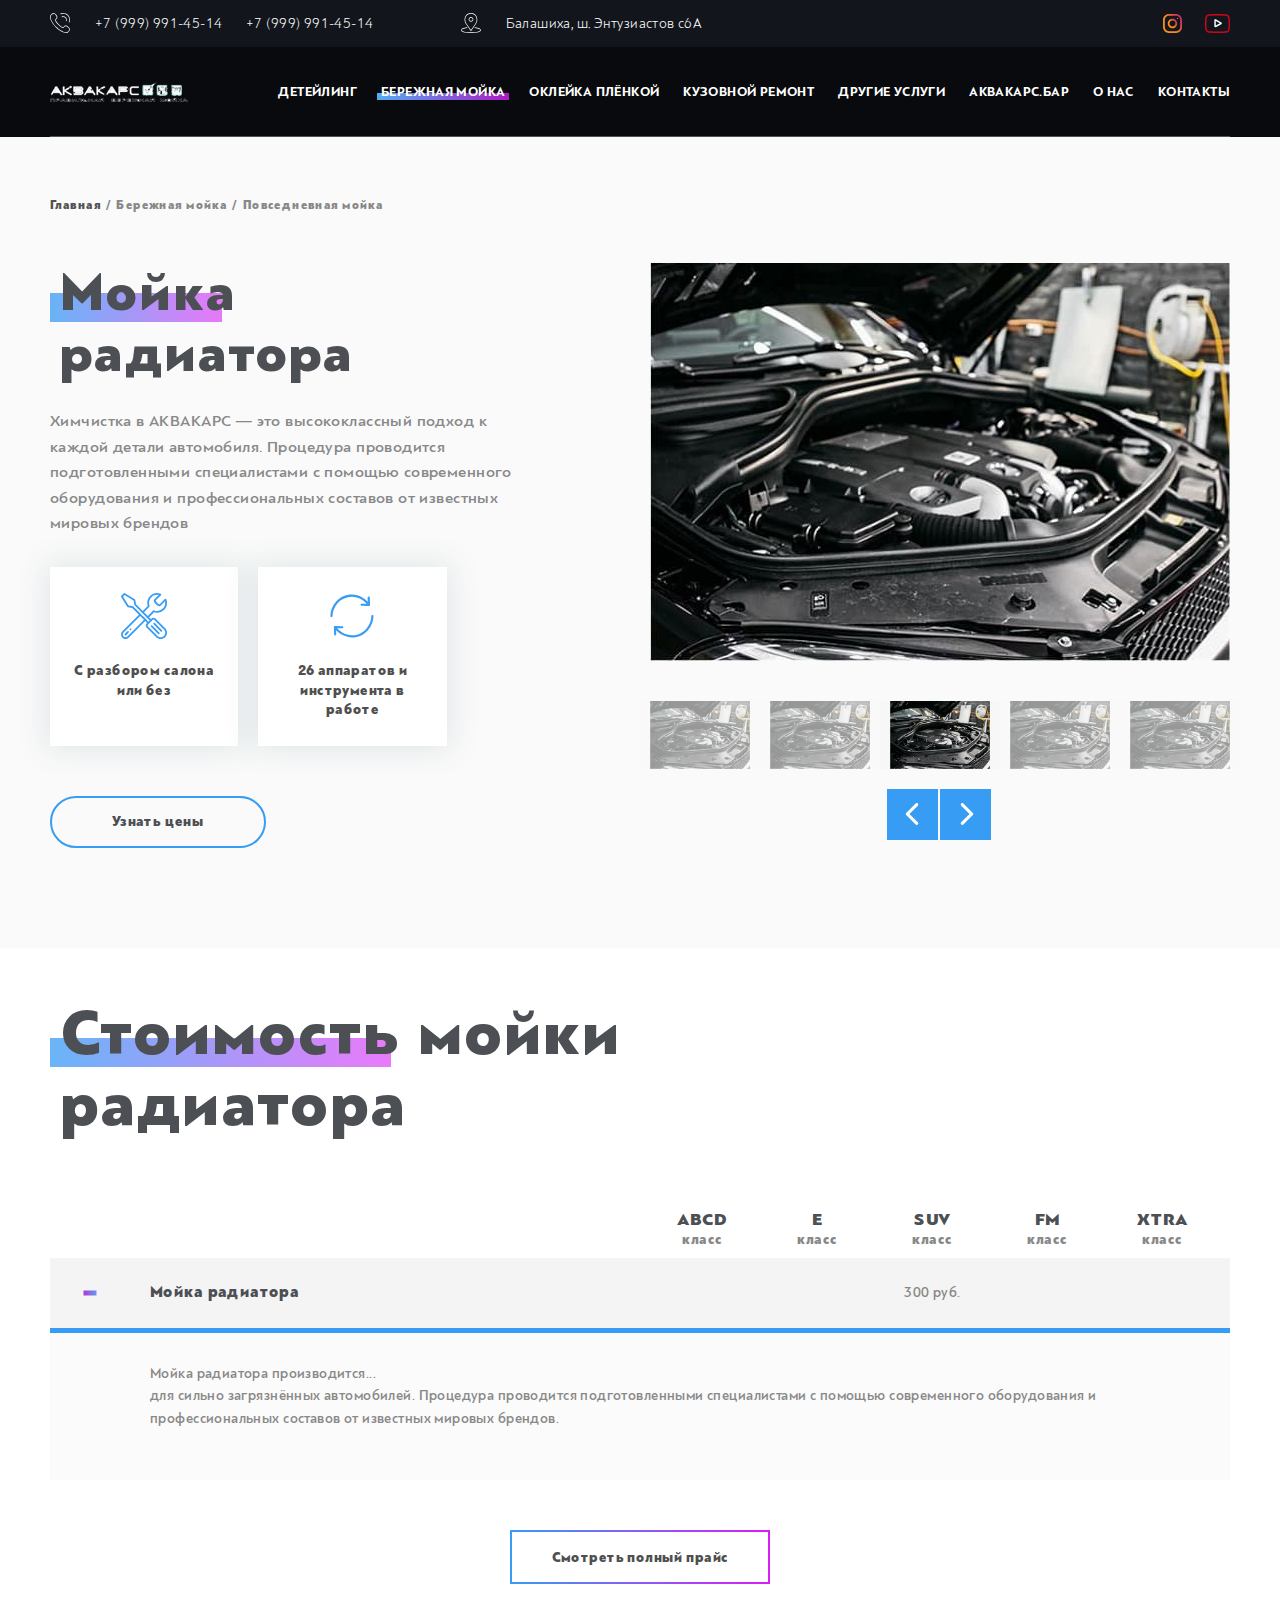
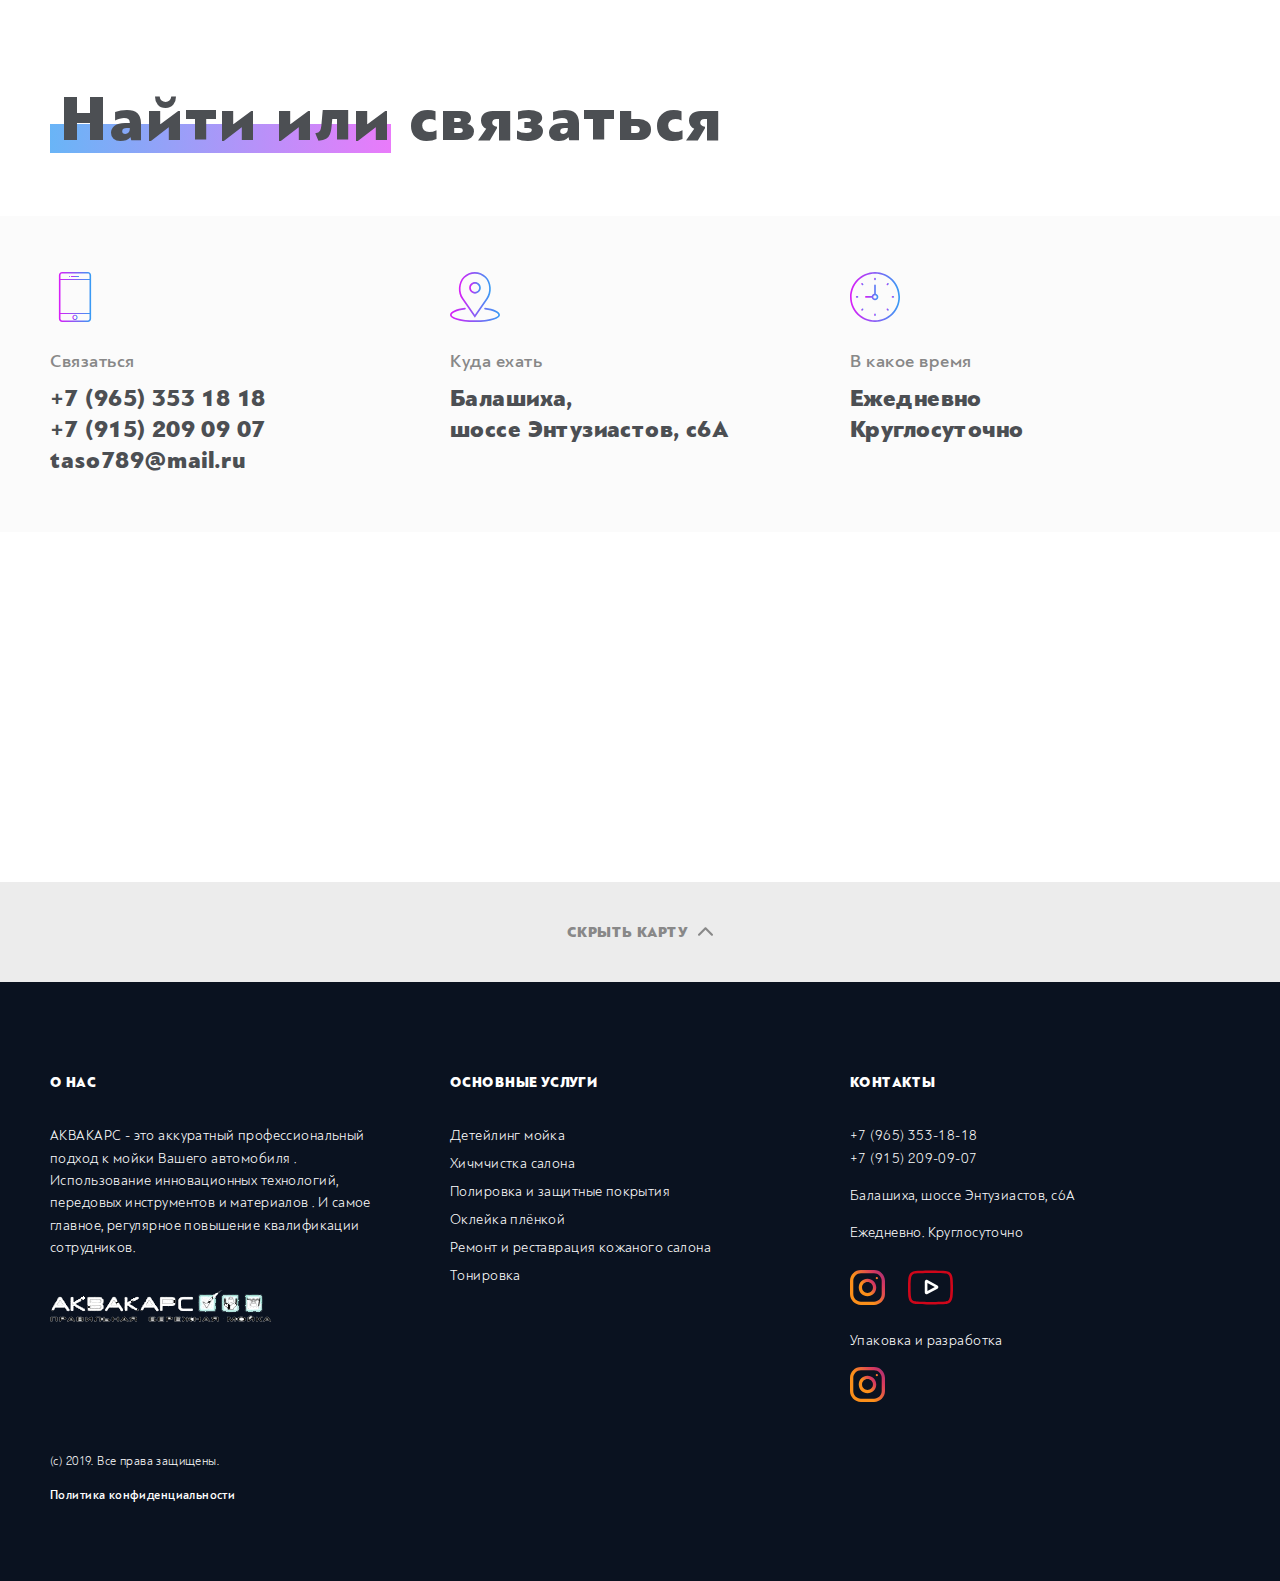
<file: services2.html>
<!DOCTYPE html>
<html lang="ru">
<head>
	<meta http-equiv="Content-Type" content="text/html; charset=utf-8" />
	<meta name="format-detection" content="telephone=no">
	<meta name="viewport" content="width=device-width, initial-scale=1, user-scalable=no, maximum-scale=1">
	<title>Название проекта - Главная</title>
	
	<link rel="stylesheet" type="text/css" href="css/style.css?ver1.0" />
	<link rel="stylesheet" type="text/css" href="css/bootstrap-grid.css?ver1.0" />
	<link rel="stylesheet" href="css/jquery.fancybox.css?ver1.0">
	<link href="css/twentytwenty.css" rel="stylesheet" type="text/css" />
</head>
<body class="loaded">


<!-- BEGIN BODY -->
<div class="main-wrapper">
	
	

	<!-- BEGIN CONTENT -->
	<main class="main">
		
		<!-- BEGIN HEADER -->
		<header class="header">
			<div class="header__top">
				<div class="container">
					<div class="phone">
						<svg class="icon icon-phone-call"><use xlink:href="#icon-phone-call"></use></svg>
						<a href="tel:79999914514" class="phone__link">+7 (999) 991-45-14</a>
						<a href="tel:79999914514" class="phone__link">+7 (999) 991-45-14</a>
					</div>
					<div class="address">
						<svg class="icon icon-placeholder"><use xlink:href="#icon-placeholder"></use></svg>
						<span class="address__text">Балашиха, ш. Энтузиастов с6А</span>
					</div>
					<div class="social header__social">
						<a href="#" class="social__link"><svg class="icon icon-instagram"><use xlink:href="#icon-instagram"></use></svg></a>
						<a href="#" class="social__link"><svg class="icon icon-logo"><use xlink:href="#icon-logo"></use></svg></a>
					</div>
				</div>
			</div>
			<div class="header__middle">
				<div class="container">
					<div class="logo">
						<a href="#"><img src="img/logo.png?ver1.0" alt=""></a>
					</div>
					<button class="navbar-toggle">
		                <span class="bar bar1"></span>
		                <span class="bar bar2"></span>
		                <span class="bar bar3"></span>
		                <span class="bar bar4"></span>
		                <span class="bar bar5"></span>
					</button>
					<nav class="navbar">
						
						<ul class="navbar-menu">
							<li class="navbar-menu__item dropdown-item">
								<a href="#" class="navbar-menu__link">
									<span>Детейлинг</span>
								</a>
								
								<ul class="dropdown-menu">
									<li class="dropdown-menu__item">
										<a href="#" class="dropdown-menu__link">Полировка кузова и элементов</a>
									</li>
									<li class="dropdown-menu__item">
										<a href="#" class="dropdown-menu__link">Защитные покрытия для кузова </a>
									</li>
									<li class="dropdown-menu__item">
										<a href="#" class="dropdown-menu__link">Полировка деталей салона, стекол и фар</a>
									</li>
									<li class="dropdown-menu__item">
										<a href="#" class="dropdown-menu__link">Химчистка салона</a>
									</li>
									<li class="dropdown-menu__item">
										<a href="#" class="dropdown-menu__link">Защитные покрытия для салона</a>
									</li>
									<li class="dropdown-menu__item">
										<a href="#" class="dropdown-menu__link">Ремонт и перешив салона</a>
									</li>
									<li class="dropdown-menu__item">
										<a href="#" class="dropdown-menu__link">Мойка арок и подвески</a>
									</li>
									<li class="dropdown-menu__item">
										<a href="#" class="dropdown-menu__link">Мойка радиатора</a>
									</li>
									<li class="dropdown-menu__item">
										<a href="#" class="dropdown-menu__link">Технический детейлинг</a>
									</li>
								</ul>
							</li>
							<li class="navbar-menu__item dropdown-item active">
								<a href="#" class="navbar-menu__link ">
									<span><span class="d-md-none d-xl-inline">Бережная</span> мойка</span>
								</a>
								
								<ul class="dropdown-menu">
									<li class="dropdown-menu__item">
										<a href="#" class="dropdown-menu__link">Детейлинг мойка</a>
									</li>
									<li class="dropdown-menu__item">
										<a href="#" class="dropdown-menu__link">Регулярная мойка</a>
									</li>
									<li class="dropdown-menu__item">
										<a href="#" class="dropdown-menu__link">Химчистка двигателя</a>
									</li>
									<li class="dropdown-menu__item">
										<a href="#" class="dropdown-menu__link">Антидождь</a>
									</li>
									<li class="dropdown-menu__item">
										<a href="#" class="dropdown-menu__link">Химчистка дисков</a>
									</li>
								</ul>
							</li>
							<li class="navbar-menu__item dropdown-item">
								<a href="#" class="navbar-menu__link">
									<span>Оклейка плёнкой</span>
								</a>
								
								<ul class="dropdown-menu">
									<li class="dropdown-menu__item">
										<a href="#" class="dropdown-menu__link">Антигравийная плёнка</a>
									</li>
									<li class="dropdown-menu__item">
										<a href="#" class="dropdown-menu__link">Тонировка стёкол</a>
									</li>
									<li class="dropdown-menu__item">
										<a href="#" class="dropdown-menu__link">Атермальная плёнка</a>
									</li>
									<li class="dropdown-menu__item">
										<a href="#" class="dropdown-menu__link">Тонировка фонарей</a>
									</li>
								</ul>
							</li>
							<li class="navbar-menu__item dropdown-item">
								<a href="#" class="navbar-menu__link">
									<span>Кузовной ремонт</span>
								</a>
								
								<ul class="dropdown-menu">
									<li class="dropdown-menu__item">
										<a href="#" class="dropdown-menu__link">Удаление вмятин и царапин</a>
									</li>
									<li class="dropdown-menu__item">
										<a href="#" class="dropdown-menu__link">Локальная покраска</a>
									</li>
									<li class="dropdown-menu__item">
										<a href="#" class="dropdown-menu__link">Ремонт дисков</a>
									</li>
									<li class="dropdown-menu__item">
										<a href="#" class="dropdown-menu__link">Покраска дисков</a>
									</li>
									<li class="dropdown-menu__item">
										<a href="#" class="dropdown-menu__link">Антихром</a>
									</li>
								</ul>
							</li>
							<li class="navbar-menu__item dropdown-item">
								<a href="#" class="navbar-menu__link">
									<span class="d-md-none d-xl-inline">другие услуги</span>
									<span class="d-xl-none d-md-block d-none ellipses"><svg class="icon icon-dots-more"><use xlink:href="#icon-dots-more"></use></svg></span>
								</a>
								
								<ul class="dropdown-menu">
									<li class="dropdown-menu__item">
										<a href="#" class="dropdown-menu__link">Шумо-виброизоляция </a>
									</li>
									<li class="dropdown-menu__item">
										<a href="#" class="dropdown-menu__link">Предпродажная подготовка</a>
									</li>
									<li class="dropdown-menu__item">
										<a href="#" class="dropdown-menu__link">Шиномонтаж</a>
									</li>
								</ul>
							</li>
							<li class="navbar-menu__item d-xl-block d-md-none">
								<a href="#" class="navbar-menu__link"><span>Аквакарс.БАР</span></a>
							</li>
							<li class="navbar-menu__item d-xl-block d-md-none">
								<a href="#" class="navbar-menu__link"><span>О нас</span></a>
							</li>
							<li class="navbar-menu__item d-xl-block d-md-none">
								<a href="#" class="navbar-menu__link"><span>Kонтакты</span></a>
							</li>
						</ul>
					</nav>
				</div>
			</div>
		</header>
		
		<nav class="navbar-mobile">
		
			<div class="navbar-mobile-wrap">
				<ul class="navbar-mobile-menu">
					<li class="navbar-mobile-menu__item dropdown-item">
						<a href="#" class="navbar-mobile-menu__link">
							<span>Детейлинг</span>
							<span class="navbar-mobile-menu__arrow"><svg class="icon icon-arrow-down-sign-to-navigate"><use xlink:href="#icon-arrow-down-sign-to-navigate"></use></svg></span>
						</a>
						
						<ul class="dropdown-mobile-menu">
							<li class="dropdown-mobile-menu__item">
								<a href="#" class="dropdown-mobile-menu__link">Полировка кузова и элементов</a>
							</li>
							<li class="dropdown-mobile-menu__item">
								<a href="#" class="dropdown-mobile-menu__link">Защитные покрытия для кузова </a>
							</li>
							<li class="dropdown-mobile-menu__item">
								<a href="#" class="dropdown-mobile-menu__link">Полировка деталей салона, стекол и фар</a>
							</li>
							<li class="dropdown-mobile-menu__item">
								<a href="#" class="dropdown-mobile-menu__link">Химчистка салона</a>
							</li>
							<li class="dropdown-mobile-menu__item">
								<a href="#" class="dropdown-mobile-menu__link">Защитные покрытия для салона</a>
							</li>
							<li class="dropdown-mobile-menu__item">
								<a href="#" class="dropdown-mobile-menu__link">Ремонт и перешив салона</a>
							</li>
							<li class="dropdown-mobile-menu__item">
								<a href="#" class="dropdown-mobile-menu__link">Мойка арок и подвески</a>
							</li>
							<li class="dropdown-mobile-menu__item">
								<a href="#" class="dropdown-mobile-menu__link">Мойка радиатора</a>
							</li>
							<li class="dropdown-mobile-menu__item">
								<a href="#" class="dropdown-mobile-menu__link">Технический детейлинг</a>
							</li>
						</ul>
					</li>
					<li class="navbar-mobile-menu__item dropdown-item active">
						<a href="#" class="navbar-mobile-menu__link ">
							<span><span class="d-md-none d-xl-inline">Бережная</span> мойка</span>
							<span class="navbar-mobile-menu__arrow"><svg class="icon icon-arrow-down-sign-to-navigate"><use xlink:href="#icon-arrow-down-sign-to-navigate"></use></svg></span>
						</a>
						
						<ul class="dropdown-mobile-menu">
							<li class="dropdown-mobile-menu__item">
								<a href="#" class="dropdown-mobile-menu__link">Детейлинг мойка</a>
							</li>
							<li class="dropdown-mobile-menu__item">
								<a href="#" class="dropdown-mobile-menu__link">Регулярная мойка</a>
							</li>
							<li class="dropdown-mobile-menu__item">
								<a href="#" class="dropdown-mobile-menu__link">Химчистка двигателя</a>
							</li>
							<li class="dropdown-mobile-menu__item">
								<a href="#" class="dropdown-mobile-menu__link">Антидождь</a>
							</li>
							<li class="dropdown-mobile-menu__item">
								<a href="#" class="dropdown-mobile-menu__link">Химчистка дисков</a>
							</li>
						</ul>
					</li>
					<li class="navbar-mobile-menu__item dropdown-item">
						<a href="#" class="navbar-mobile-menu__link">
							<span>Оклейка плёнкой</span>
							<span class="navbar-mobile-menu__arrow"><svg class="icon icon-arrow-down-sign-to-navigate"><use xlink:href="#icon-arrow-down-sign-to-navigate"></use></svg></span>
						</a>
						
						<ul class="dropdown-mobile-menu">
							<li class="dropdown-mobile-menu__item">
								<a href="#" class="dropdown-mobile-menu__link">Антигравийная плёнка</a>
							</li>
							<li class="dropdown-mobile-menu__item">
								<a href="#" class="dropdown-mobile-menu__link">Тонировка стёкол</a>
							</li>
							<li class="dropdown-mobile-menu__item">
								<a href="#" class="dropdown-mobile-menu__link">Атермальная плёнка</a>
							</li>
							<li class="dropdown-mobile-menu__item">
								<a href="#" class="dropdown-mobile-menu__link">Тонировка фонарей</a>
							</li>
						</ul>
					</li>
					<li class="navbar-mobile-menu__item dropdown-item">
						<a href="#" class="navbar-mobile-menu__link">
							<span>Кузовной ремонт</span>
							<span class="navbar-mobile-menu__arrow"><svg class="icon icon-arrow-down-sign-to-navigate"><use xlink:href="#icon-arrow-down-sign-to-navigate"></use></svg></span>
						</a>
						
						<ul class="dropdown-mobile-menu">
							<li class="dropdown-mobile-menu__item">
								<a href="#" class="dropdown-mobile-menu__link">Удаление вмятин и царапин</a>
							</li>
							<li class="dropdown-mobile-menu__item">
								<a href="#" class="dropdown-mobile-menu__link">Локальная покраска</a>
							</li>
							<li class="dropdown-mobile-menu__item">
								<a href="#" class="dropdown-mobile-menu__link">Ремонт дисков</a>
							</li>
							<li class="dropdown-mobile-menu__item">
								<a href="#" class="dropdown-mobile-menu__link">Покраска дисков</a>
							</li>
							<li class="dropdown-mobile-menu__item">
								<a href="#" class="dropdown-mobile-menu__link">Антихром</a>
							</li>
						</ul>
					</li>
					<li class="navbar-mobile-menu__item dropdown-item">
						<a href="#" class="navbar-mobile-menu__link">
							<span class="d-md-none d-xl-inline">другие услуги</span>
							<span class="d-xl-none d-md-block d-none">другое</span>
							<span class="navbar-mobile-menu__arrow"><svg class="icon icon-arrow-down-sign-to-navigate"><use xlink:href="#icon-arrow-down-sign-to-navigate"></use></svg></span>
						</a>
						
						<ul class="dropdown-mobile-menu">
							<li class="dropdown-mobile-menu__item">
								<a href="#" class="dropdown-mobile-menu__link">Шумо-виброизоляция </a>
							</li>
							<li class="dropdown-mobile-menu__item">
								<a href="#" class="dropdown-mobile-menu__link">Предпродажная подготовка</a>
							</li>
							<li class="dropdown-mobile-menu__item">
								<a href="#" class="dropdown-mobile-menu__link">Шиномонтаж</a>
							</li>
						</ul>
					</li>
					<li class="navbar-mobile-menu__item d-xl-block d-md-none">
						<a href="#" class="navbar-mobile-menu__link"><span>Аквакарс.БАР</span></a>
					</li>
					<li class="navbar-mobile-menu__item d-xl-block d-md-none">
						<a href="#" class="navbar-mobile-menu__link"><span>О нас</span></a>
					</li>
					<li class="navbar-mobile-menu__item d-xl-block d-md-none">
						<a href="#" class="navbar-mobile-menu__link"><span>Kонтакты</span></a>
					</li>
				</ul>
				<div class="phone">
					<svg class="icon icon-phone-call"><use xlink:href="#icon-phone-call"></use></svg>
					<a href="tel:79999914514" class="phone__link">+7 (999) 991-45-14</a>
					<br><br>
					<a href="tel:79999914514" class="phone__link">+7 (999) 991-45-14</a>
				</div>
				<div class="address">
					<svg class="icon icon-placeholder"><use xlink:href="#icon-placeholder"></use></svg>
					<span class="address__text">Балашиха, ш. Энтузиастов с6А</span>
				</div>
			</div>
		</nav>
		
		<div class="navbar-mobile-overlay"></div>
		<!-- HEADER EOF   -->
			
		<section class="heading">
			<div class="container">
				<div class="box-bread-crumbs">
					<ul class="bread-crambs">
						<li class="bread-crambs__item">
							<a href="#" class="bread-crambs__link">Главная</a>
						</li>
						<li class="bread-crambs__item">Бережная мойка</li>
						<li class="bread-crambs__item">Повседневная мойка</li>
					</ul>
				</div>

				<div class="row">
					<div class="col-xl-5 col-lg-6 mb50">
						<h2 class="section__title"><span>Мойка радиатора</span></h2>
						<p>Химчистка в АКВАКАРС — это высококлассный подход к каждой детали автомобиля. Процедура проводится подготовленными специалистами с помощью современного оборудования и профессиональных составов от известных мировых брендов</p>

						<div class="row mt30">
							<div class="col-lg-5 col-sm-4 mb20">
								<div class="bl-services">
									<svg class="icon icon-settings"><use xlink:href="#icon-settings"></use></svg>
									<div class="bl-services__title">С разбором салона или без</div>
								</div>
							</div>
							<div class="col-lg-5 col-sm-4 mb20">
								<div class="bl-services">
									<svg class="icon icon-recycle"><use xlink:href="#icon-recycle"></use></svg>
									<div class="bl-services__title">26 аппаратов и инструмента в работе</div>
								</div>
							</div>
						</div>
						<div class="buttons">
							<a data-fancybox data-src="#popup-callback"  href="javascript:;" class="btn">Узнать цены</a>
						</div>
					</div>
					<div class="col-xl-6 offset-xl-1 col-lg-6 ">
						<div class="slider-for">
							<div><img src="img/slider-for.jpg" alt=""></div>
							<div><img src="img/slider-for.jpg" alt=""></div>
							<div><img src="img/slider-for.jpg" alt=""></div>
							<div><img src="img/slider-for.jpg" alt=""></div>
							<div><img src="img/slider-for.jpg" alt=""></div>
							<div><img src="img/slider-for.jpg" alt=""></div>
						</div>
						<div class="slider-nav">
							<div><img class="lazy" data-src="img/slider-for.jpg" alt=""></div>
							<div><img class="lazy" data-src="img/slider-for.jpg" alt=""></div>
							<div><img class="lazy" data-src="img/slider-for.jpg" alt=""></div>
							<div><img class="lazy" data-src="img/slider-for.jpg" alt=""></div>
							<div><img class="lazy" data-src="img/slider-for.jpg" alt=""></div>
							<div><img class="lazy" data-src="img/slider-for.jpg" alt=""></div>
						</div>
						<div class="slider-nav-button"></div>
						
					</div>
				</div>
			</div>
		</section>
		
		<section class="section prices">
			<div class="container">
				<div class="section__head">
					<h2 class="section__title"><span>Стоимость мойки <br>радиатора</span></h2>
				</div>

				<div class="price-list">
					<div class="price-list__tr">
						<div class="price-list__th">
							<span class="item"><span>ABCD</span> класс</span>
							<span class="item"><span>E</span> класс</span>
							<span class="item"><span>SUV</span> класс</span>
							<span class="item"><span>FM</span> класс</span>
							<span class="item"><span>XTRA</span> класс</span>
						</div>
					</div>
					<div class="price-list__item">
						<div class="price-list__head active">
							<div class="price-list__icon">
								<img data-src="img/plus.png" alt="" class="plus lazy">
								<img data-src="img/minus.png" alt="" class="minus lazy">
							</div>
							<div class="price-list__title">Мойка радиатора</div>
							<div class="price-list__table">

								<span class="item item--full">300 руб.</span>
								
							</div>
						</div>
						<div class="price-list__body">
							<p>Мойка радиатора производится... <br> для сильно загрязнённых автомобилей. Процедура проводится подготовленными специалистами с помощью современного оборудования и профессиональных составов от известных мировых брендов.</p>		
						</div>
					</div>

				</div>
				<div class="button-more">
					<a href="#" class="more" target="_blank"><span>Смотреть полный прайс</span></a>
				</div>
			</div>
		</section>


		
		
		<section class="section contacts">
			<div class="container">
				<div class="section__head">
					<h2 class="section__title"><span>Найти или связаться</span></h2>
				</div>
			</div>
			<div class="contacts-list">
				<div class="container">
					<div class="row">
						<div class="col-md-4">
							<div class="contacts-block">
								<svg class="icon icon-smartphone"><use xlink:href="#icon-smartphone"></use></svg>
								<div class="contacts-block__title">Связаться</div>
								<div class="contacts-block__text"><a href="tel:79653531818">+7 (965) 353 18 18</a> <br><a href="tel:79152090907">+7 (915) 209 09 07</a> <br><a href="mailto:taso789@mail.ru">taso789@mail.ru</a></div>
							</div>
						</div>
						<div class="col-md-4">
							<div class="contacts-block">
								<svg class="icon icon-placeholder"><use xlink:href="#icon-placeholder"></use></svg>
								<div class="contacts-block__title">Куда ехать</div>
								<div class="contacts-block__text">Балашиха, <br>шоссе Энтузиастов, с6А</div>
							</div>
						</div>
						<div class="col-md-4">
							<div class="contacts-block">
								<svg class="icon icon-clock"><use xlink:href="#icon-clock"></use></svg>
								<div class="contacts-block__title">В какое время</div>
								<div class="contacts-block__text">Ежедневно <br> Круглосуточно</div>
							</div>
						</div>
					</div>
				</div>
			</div>
			<div id="map"></div>
			<a href="#" class="close-map">
				<span>СКРЫТЬ КАРТУ</span> <svg class="icon icon-arrow-down-sign-to-navigate"><use xlink:href="#icon-arrow-down-sign-to-navigate"></use></svg>
			</a>
		</section>
	</main>
	<!-- CONTENT EOF   -->


	<!-- BEGIN FOOTER -->
	<footer class="footer">
		<div class="container">
			<div class="row">
				<div class="col-lg-4 footer__item">
					<div class="footer__title">О НАС</div>
					<p class="footer-mx">АКВАКАРС - это аккуратный профессиональный подход к мойки Вашего автомобиля . Использование инновационных технологий, передовых инструментов и материалов . И самое главное, регулярное повышение квалификации сотрудников.</p>
					<div class="logo footer__logo">
						<a href="#"><img src="img/footer-logo.png" alt=""></a>
					</div>
					
				</div>
				<div class="col-lg-4 col-md-6 footer__item">
					<div class="footer__title">ОСНОВНЫЕ УСЛУГИ</div>
					<ul class="footer-menu">
						<li class="footer-menu__item">
							<a href="#" class="footer-menu__link">Детейлинг мойка</a>
						</li>
						<li class="footer-menu__item">
							<a href="#" class="footer-menu__link">Хичмчистка салона</a>
						</li>
						<li class="footer-menu__item">
							<a href="#" class="footer-menu__link">Полировка и защитные покрытия</a>
						</li>
						<li class="footer-menu__item">
							<a href="#" class="footer-menu__link">Оклейка плёнкой</a>
						</li>
						<li class="footer-menu__item">
							<a href="#" class="footer-menu__link">Ремонт и реставрация кожаного салона</a>
						</li>
						<li class="footer-menu__item">
							<a href="#" class="footer-menu__link">Тонировка</a>
						</li>
					</ul>
				</div>
				<div class="col-lg-4 col-md-6 footer__item">
					<div class="footer__title">КОНТАКТЫ</div>
					<p><a href="tel:79653531818">+7 (965) 353-18-18</a> <br><a href="tel:79152090907">+7 (915) 209-09-07</a></p>
					<p>Балашиха, шоссе Энтузиастов, с6А</p>
					<p>Ежедневно. Круглосуточно</p>
	
					<div class="social">
						<a href="#" class="social__link"><svg class="icon icon-instagram"><use xlink:href="#icon-instagram"></use></svg></a>
						<a href="#" class="social__link"><svg class="icon icon-logo"><use xlink:href="#icon-logo"></use></svg></a>
					</div>
					<p>Упаковка и разработка</p>
					<div class="social mt0">
						<a href="#" class="social__link"><svg class="icon icon-instagram"><use xlink:href="#icon-instagram"></use></svg></a>
						
					</div>
				</div>
				<div class="col-12 ">
					<p class="copyright">(с) 2019. Все права защищены.</p>
					<p class="privacy-policy"><a data-fancybox data-src="#popup-policy"  href="javascript:;">Политика конфиденциальности</a></p>
				</div>
			</div>
		</div>
	</footer>
	<!-- FOOTER EOF   -->

</div>
<!-- BODY EOF   -->


<div style="display: none;" id="popup-callback" class="popup animated-modal">
	<div class="popup__head">
		<h2 class="popup__title">Оставьте ваш номер телефона</h2>
		<p>и наш администратор перезвонит в ближайшее время</p>
	</div>
	<div class="box-form">
		<form action="#" >
			
			<div class="form-field">
				<input type="text" class="form-input" placeholder="Имя">
			</div>
			<div class="form-field">
				<input type="tel" class="form-input tel-mask" placeholder="+7 (999) 099-99-12">
			</div>
			<div class="form-field">
				<input type="submit" class="btn btn--info btn--block" value="Отправить">
			</div>
			<p class="fz-sm text-center">Нажимая кнопку, вы соглашаетесь с <br> <a data-fancybox data-src="#popup-policy"  onclick="javascript:parent.jQuery.fancybox.close();" href="javascript:;" class="ttu">Политикой конфиденциальности</a></p>
			
		</form>
	</div>
</div>

<div style="display: none;" id="popup-policy" class="popup animated-modal">
	<div class="popup__head">
		<h2 class="popup__title">Политика конфиденциальности</h2>
	</div>
	
	<p>Lorem ipsum dolor sit amet, consectetur adipisicing elit. Saepe exercitationem, dignissimos repellat at dolor nesciunt vel perspiciatis quos laudantium sequi aliquid quis asperiores. Commodi ratione, explicabo corrupti aspernatur, aut repellat itaque ad aliquid voluptates autem, facere reiciendis. Error repudiandae praesentium ipsa incidunt omnis, veniam expedita eum repellat, neque necessitatibus ad accusantium voluptates aliquid quo ipsam nam quis earum, ab nemo voluptatibus! Fugit consequuntur cupiditate aspernatur maxime ab in placeat adipisci nihil, vel dicta eos doloribus at, nostrum. Soluta suscipit rerum assumenda inventore ut tempore, recusandae deleniti, harum asperiores ducimus ipsa pariatur sint quod, dolorum illo. Ipsum voluptate magni corporis magnam incidunt odit, perspiciatis cupiditate, rerum tempore doloremque tenetur. Iure eius dignissimos quaerat iusto neque cupiditate quo quae corporis quisquam ducimus magni molestiae voluptate suscipit non sequi necessitatibus similique consequatur nemo possimus consectetur magnam, delectus. Sequi sed incidunt autem rem ex, sit atque quo iste, doloremque laudantium velit iusto impedit laborum maxime, pariatur minima fugiat, repellat porro error. Blanditiis accusantium quam nostrum vero laudantium numquam consequuntur nobis, repellat earum dicta porro explicabo dolor culpa, aut doloremque saepe rerum vitae inventore distinctio! Dolores reprehenderit, inventore sapiente necessitatibus accusantium vitae a quae consequatur rerum, repudiandae repellat adipisci ipsum sunt perferendis deleniti temporibus tempore.</p>
	
	
	<p>Lorem ipsum dolor sit amet, consectetur adipisicing elit. Delectus atque incidunt repudiandae dicta, repellendus reprehenderit tenetur fugiat veniam deleniti laboriosam ipsam eveniet, repellat quia magnam molestias, odit officia unde quod accusantium facere perferendis accusamus dolor voluptatum rem. Esse dicta nihil velit sunt amet modi. Iure, ut neque, laborum officiis expedita assumenda sint. Perferendis suscipit illum ab voluptates distinctio ullam fugit ipsam quia vitae explicabo aliquam totam vel, tempore assumenda placeat. Magni minima voluptates delectus omnis porro eos modi iusto perspiciatis! Quas ipsa impedit odio, eius mollitia, repellendus sequi dolorum rem recusandae aspernatur quisquam voluptate deserunt amet error quis placeat pariatur sed, ipsum accusantium, nemo nulla in doloremque eum ex! Facere magni laudantium, in provident aperiam fuga nisi eveniet quisquam, maxime quia veniam necessitatibus quos quam vero eum hic culpa iste ipsa, quo voluptatem. Commodi inventore ut consequatur, et sequi quam necessitatibus, ipsam dolorem pariatur consequuntur a fugiat veritatis excepturi hic molestiae maxime fuga neque voluptatum quas, officiis laudantium. Iusto vero corporis commodi optio sunt voluptatum, minima magni quis natus quibusdam amet dolores repellat veritatis ad expedita perferendis ab, quisquam numquam! Illum ab nobis aliquid delectus aperiam voluptates atque id illo accusamus animi, debitis magni ex ullam ipsam odio labore obcaecati!</p>
	<p>Lorem ipsum dolor sit amet, consectetur adipisicing elit. Quasi cumque, assumenda, autem amet suscipit delectus enim reprehenderit sit dolorum, minus doloribus esse error rem iste ratione nihil corrupti ab incidunt. Nobis dicta, tempora assumenda quod laboriosam natus, delectus nesciunt asperiores, at eaque, quo! In perspiciatis ad nihil, officia, ab ducimus dolores commodi fuga alias, explicabo quia, ea obcaecati eligendi. Vero facilis consectetur ratione, repellat nihil suscipit magni alias perspiciatis ex voluptatibus dolorum. Voluptatibus excepturi harum ducimus voluptas eos magnam quas veritatis atque explicabo consequuntur voluptatem natus tempora molestiae minima quae deleniti autem illo aut sunt saepe, nisi? Impedit provident esse ratione, dolor minima perspiciatis. Sed maiores, culpa hic ab aliquam sapiente necessitatibus error vero voluptate totam veniam rerum iusto ratione et modi animi esse saepe voluptas nihil? Omnis sunt eius esse distinctio vel. Excepturi asperiores necessitatibus quo, alias ad consequatur aliquid ab nostrum illo consequuntur? Dignissimos natus harum perspiciatis atque unde reiciendis, sunt, maiores dolorum esse optio velit fugit repudiandae nisi blanditiis possimus eum praesentium illo distinctio vel dolores iusto, labore quas alias odit! Eius necessitatibus eaque, natus maxime, dolorum, harum quae fugiat, officiis dicta minima commodi! A exercitationem consequuntur fugit dolorum corporis, quod aut fuga asperiores eligendi eos obcaecati?</p>
	<p>Lorem ipsum dolor sit amet, consectetur adipisicing elit. Maiores perferendis obcaecati a est neque quaerat, eum ipsa velit? Dolorem molestias sequi necessitatibus, quo. Reiciendis, cupiditate soluta commodi optio earum debitis distinctio assumenda unde id officiis, magni quam. Ipsam sunt id rem libero esse laboriosam quia temporibus quisquam praesentium odio enim similique provident officia iusto accusamus neque illo, dolorum quasi. Omnis, cum esse, illo iusto quod aliquam reiciendis accusamus iure fugit molestiae beatae vitae, totam eaque quidem! Veniam dolorum eveniet nam inventore, illo quas ipsa repudiandae, deleniti quos illum harum laboriosam quasi quod accusantium, fugit neque aut. Animi assumenda ipsam, placeat dolore, ratione quasi iste commodi magni rerum officia provident et libero expedita voluptas sed doloremque corporis quae ipsa pariatur odio dolorem. Quidem aperiam quos vero aliquid molestiae quas porro quae, saepe quibusdam modi! Minima excepturi enim magnam saepe architecto odio dicta consequatur accusamus libero debitis quam nihil eius, explicabo perspiciatis fugiat sequi, illo! Quia doloribus libero voluptas consequatur incidunt, eligendi accusamus odit rem at animi illum, quae ratione quod recusandae non et temporibus, veritatis eaque sequi iure cumque quibusdam? Ipsam, quia, voluptatibus! Id sapiente ratione, placeat beatae numquam iure, nesciunt, cum optio repudiandae animi vero dolores iusto delectus quis perferendis.</p>
	<p>Lorem ipsum dolor sit amet, consectetur adipisicing elit. Fuga unde omnis, pariatur praesentium, veritatis recusandae dolorem amet officiis nulla blanditiis magnam aliquam obcaecati, tempore similique labore explicabo quaerat accusamus cumque! Nostrum doloremque adipisci enim tempora, voluptatem cupiditate quidem quaerat natus voluptas recusandae error atque aperiam ipsa? Sapiente repellendus, iusto adipisci! Animi, quasi aliquam totam maiores nesciunt consequatur, praesentium veniam quidem porro facilis laudantium et. Autem, modi harum veritatis id molestiae eos minus, illum libero quaerat alias aut doloribus fugit sunt voluptas ab eius, quae eveniet. Tempore dolore corrupti praesentium distinctio nostrum impedit numquam maxime ipsam optio dolorum nemo perspiciatis cum repellat fuga vitae inventore ducimus, assumenda, ab delectus eum alias ex! Quidem libero, amet corrupti possimus, placeat atque voluptatibus repudiandae, sit officiis voluptate impedit nihil consequatur eveniet neque suscipit labore voluptates deleniti? Sed alias, inventore illum voluptatum reiciendis reprehenderit minus quasi iusto, natus quae eos vero id eaque minima nobis molestias esse rem unde magnam nisi architecto, maiores laudantium! Doloribus atque asperiores vel ducimus reiciendis, magni voluptatem? Nobis pariatur molestias impedit iste veritatis ea aliquid facilis quos. Sapiente ratione accusamus veniam blanditiis, saepe tenetur expedita ducimus placeat quibusdam distinctio eius excepturi nostrum delectus vitae doloribus in quisquam, amet cum, soluta?</p>
	<p>Lorem ipsum dolor sit amet, consectetur adipisicing elit. Similique expedita aperiam aut praesentium repudiandae veniam labore ullam quam id porro doloribus sed beatae, suscipit, vero ex voluptas! Quae ipsum ipsam molestiae harum eveniet, quo ullam assumenda nostrum sunt eius iste, vero optio maiores magni, iure aperiam quisquam sit facilis officiis quibusdam tenetur! Omnis dolore eius cum ea commodi facilis quae tempora, nostrum error est quos officia laudantium, quia in sed nisi nemo delectus quidem incidunt! Quas quisquam doloribus aliquam voluptate earum quae adipisci ut saepe obcaecati voluptas doloremque, sint hic iste non esse debitis ea magni recusandae veritatis, sunt dolores consequatur, suscipit aspernatur quibusdam. Quod voluptatem repellendus quos consequuntur et cumque optio, tenetur, repudiandae possimus, minima laudantium nobis dolorem. Possimus commodi, sed. Sint dolorum dolorem at nemo ab natus, quae pariatur vero, perferendis dignissimos vel laboriosam, atque magnam aliquid explicabo minima numquam dolores mollitia. Dolorum voluptate in tenetur ratione rerum doloribus veritatis impedit aliquid debitis facilis fugit dignissimos quo quasi ipsam, cumque praesentium, nam minus consequuntur eum sapiente laborum temporibus? Odit earum, aperiam porro consequatur fugit recusandae labore, distinctio rerum obcaecati et nemo temporibus quaerat. Ab esse facilis dolor, natus aut delectus quasi cupiditate quisquam a, facere nesciunt ducimus inventore.</p>
	<p>Lorem ipsum dolor sit amet, consectetur adipisicing elit. Modi, quae, id minus at ut molestias quos quibusdam, deserunt cupiditate maxime ab quaerat totam blanditiis tempora natus aliquam. Aperiam tempora incidunt illo quisquam! Nisi vel obcaecati inventore natus amet adipisci facere, omnis error odio impedit numquam aperiam reiciendis animi minima asperiores dicta perspiciatis modi. Enim magni deleniti atque reprehenderit, facilis sint fugit nobis repellendus eligendi vitae, aperiam excepturi, nostrum velit numquam nisi eius culpa unde, sit pariatur aut nulla laboriosam iusto minus aspernatur! Recusandae maiores autem nesciunt esse aspernatur error mollitia sed obcaecati eos quisquam sapiente cum repellendus iusto ullam amet voluptatem ipsa in a ipsum, animi similique ratione, perferendis repellat. Provident culpa blanditiis expedita, quidem, voluptate obcaecati nulla pariatur molestias eaque, nostrum dolorem quis? Nemo quisquam cupiditate, accusantium incidunt tempore, quos, facilis praesentium delectus, ullam ipsa odio! Sit quod, porro hic, aperiam recusandae quidem. Voluptatibus qui labore atque illum tenetur quisquam vero, repellendus soluta rerum dolorum voluptas inventore sint saepe, itaque eum eaque placeat maiores eligendi quos distinctio eius, quia. Sed ipsum error similique nemo a, officiis nisi, aliquam autem deleniti magnam distinctio, quidem consectetur modi unde quia dignissimos molestias. Vero dolorem assumenda beatae sequi officiis perspiciatis delectus amet culpa.</p>
	<p>Lorem ipsum dolor sit amet, consectetur adipisicing elit. Soluta accusamus tempora numquam deserunt necessitatibus molestiae alias odio, debitis ipsam eligendi incidunt repudiandae dolor eaque omnis, ex similique consectetur ullam sequi, earum quis deleniti! Maxime veritatis repellendus, quia placeat suscipit ea adipisci enim aut odio numquam cum aliquid quibusdam cupiditate magnam quos et, sint dolores illum nobis perspiciatis ut, quaerat sed! Sapiente voluptatum nobis aliquid odit eum quas facere, reprehenderit omnis voluptatibus optio aliquam, cum eius laborum, necessitatibus alias. Nemo consequuntur, molestias cumque? Culpa illo maxime, veniam esse voluptatem, placeat, quidem ea quod sed ad quia impedit cupiditate at enim provident architecto dolorum autem hic! Quis doloremque sint fuga officiis eum quidem quas rem, distinctio corporis quisquam soluta asperiores atque vel. Eligendi, adipisci laudantium. Tempora dolorum odit voluptatem dignissimos rem architecto reiciendis, placeat quisquam libero eum perferendis autem numquam tenetur ratione maxime enim repellat, quas delectus dolorem animi. Maxime pariatur adipisci voluptatem libero architecto alias veniam ducimus minus sint corporis. Delectus fugit culpa commodi distinctio animi esse dolorum unde. Maiores saepe neque ipsa consectetur ad laboriosam, beatae libero blanditiis rerum veritatis quia quas quaerat esse cum voluptatem voluptatibus enim autem sapiente, labore alias facilis molestiae perspiciatis necessitatibus. Aliquid minima voluptatem ipsum.</p>
</div>



<svg aria-hidden="true" style="position: absolute; width: 0; height: 0; overflow: hidden;" version="1.1" xmlns="http://www.w3.org/2000/svg" xmlns:xlink="http://www.w3.org/1999/xlink">
	<defs>
	<linearGradient id="my-cool-gradient" >
		<stop offset="0%" stop-color="#da1df7" />
		<stop offset="100%" stop-color="#379cf4" />
	</linearGradient>
	</defs>
	<defs>
	<linearGradient id="my-cool-gradient2" gradientTransform="rotate(-35)">
		<stop offset="0%" stop-color="#fb8f1a" />
		<stop offset="50%" stop-color="#d83a5d" />
		<stop offset="100%" stop-color="#7a228c" />
	</linearGradient>
	</defs>
	<defs>
	<symbol id="icon-dots-more" viewBox="0 0 32 32">
	<title>dots-more</title>
	<path d="M4 12c-2.2 0-4 1.8-4 4s1.8 4 4 4 4-1.8 4-4-1.8-4-4-4zM28 12c-2.2 0-4 1.8-4 4s1.8 4 4 4 4-1.8 4-4-1.8-4-4-4zM16 12c-2.2 0-4 1.8-4 4s1.8 4 4 4 4-1.8 4-4-1.8-4-4-4z"></path>
	</symbol>
	<symbol id="icon-food-and-restaurant" viewBox="0 0 32 32">
	<title>food-and-restaurant</title>
	<path d="M30.513 9.874l-8.387-8.387c-0.628-0.628-1.651-0.628-2.279 0l-12.871 12.871c-0.169 0.169-0.17 0.444-0.006 0.615 0.001 0 0.001 0.001 0.001 0.001 0.002 0.001 4.25 4.25 4.665 4.665 0.334 0.335 0.797 0.541 1.304 0.541h0.004c0.482 0 0.953-0.189 1.304-0.541l4.53-4.531h7.537l-14.814 14.815c-0.138 0.138-0.322 0.214-0.518 0.215-0.196-0.001-0.38-0.077-0.518-0.215l-8.387-8.387c-0.138-0.138-0.214-0.322-0.214-0.518 0.001-0.196 0.077-0.38 0.214-0.518l4.277-4.277c0.172-0.172 0.172-0.45 0-0.622s-0.45-0.171-0.621 0l-4.277 4.277c-0.305 0.304-0.473 0.716-0.472 1.139-0.001 0.417 0.162 0.829 0.472 1.139l8.387 8.387c0.305 0.305 0.715 0.472 1.138 0.472h0.004c0.415 0 0.826-0.161 1.137-0.472 1.193-1.193 17.619-17.619 18.391-18.391 0.628-0.628 0.628-1.651 0-2.279zM13.626 19.016c-0.183 0.183-0.426 0.283-0.684 0.283s-0.502-0.101-0.685-0.283l-3.909-3.909h7.729c0.001 0 0.002 0 0.003 0s0.003-0 0.004-0h1.452zM11.872 13.201l1.299-1.299c0.171-0.171 0.45-0.171 0.621 0l1.91 1.91c0.112 0.112 0.152 0.271 0.115 0.417h-3.539l-0.406-0.406c-0.172-0.171-0.172-0.45 0-0.622zM19.937 14.229c-0.036-0.145 0.003-0.304 0.115-0.417l1.299-1.299c0.083-0.083 0.193-0.129 0.311-0.129s0.228 0.046 0.311 0.129l1.716 1.716zM29.892 11.531l-2.697 2.697h-2.406c-0.066-0.158-0.161-0.304-0.284-0.427l-1.91-1.91c-0.249-0.249-0.58-0.386-0.932-0.386s-0.683 0.137-0.932 0.386l-1.299 1.299c-0.283 0.283-0.411 0.665-0.381 1.038-0.959 0-0.846 0-2.346 0 0.030-0.374-0.098-0.755-0.381-1.038l-1.91-1.91c-0.514-0.514-1.35-0.514-1.865 0l-1.299 1.299c-0.447 0.447-0.505 1.138-0.174 1.649h-2.728l12.12-12.12c0.286-0.286 0.75-0.286 1.036 0l8.387 8.387c0.286 0.286 0.286 0.75 0 1.036z"></path>
	<path d="M19.487 10.649l-1.299 1.299c-0.084 0.084-0.192 0.129-0.31 0.129-0.12-0.001-0.227-0.045-0.311-0.129l-1.91-1.91c-0.084-0.084-0.128-0.191-0.129-0.309 0.001-0.12 0.045-0.228 0.129-0.312l1.298-1.299c0.084-0.084 0.192-0.128 0.312-0.129 0.119 0.001 0.226 0.045 0.31 0.129l1.644 1.644c0.17 0.17 0.449 0.172 0.621 0s0.172-0.45 0-0.622l-1.643-1.644c-0.246-0.246-0.584-0.386-0.93-0.386h-0.004c-0.347 0-0.686 0.141-0.931 0.387l-1.299 1.299c-0.246 0.246-0.387 0.586-0.386 0.933-0.001 0.347 0.14 0.686 0.386 0.932l1.91 1.91c0.245 0.245 0.584 0.386 0.93 0.386h0.004c0.346 0 0.685-0.141 0.93-0.386l1.292-1.292c0.003-0.002 0.005-0.005 0.008-0.007v-0.001c0.172-0.174 0.17-0.45-0.001-0.621s-0.45-0.172-0.621 0z"></path>
	<path d="M27.599 11.329l-1.23 1.23c-0.085 0.084-0.192 0.128-0.311 0.129-0.119-0.001-0.227-0.045-0.311-0.129l-1.91-1.91c-0.084-0.084-0.128-0.192-0.128-0.311 0.001-0.119 0.045-0.227 0.128-0.311l1.23-1.23c0.084-0.084 0.192-0.128 0.31-0.129 0.12 0.001 0.227 0.045 0.311 0.129l1.644 1.643c0.17 0.172 0.45 0.172 0.621 0.001s0.172-0.45 0.001-0.622c-0.001 0-0.001-0.001-0.001-0.001l-1.643-1.643c-0.245-0.245-0.584-0.386-0.931-0.386h-0.003c-0.346 0-0.685 0.141-0.931 0.386l-1.229 1.23c-0.246 0.245-0.387 0.585-0.386 0.932-0.001 0.347 0.14 0.687 0.386 0.932l1.91 1.91c0.245 0.245 0.584 0.386 0.93 0.386h0.004c0.346 0 0.685-0.141 0.93-0.386l1.23-1.23c0.172-0.172 0.173-0.449 0-0.622-0.169-0.171-0.449-0.173-0.621 0z"></path>
	<path d="M23.824 6.933c-0.172-0.172-0.45-0.172-0.622 0l-1.229 1.23c-0.084 0.084-0.192 0.128-0.311 0.128-0.119-0.001-0.227-0.045-0.311-0.128l-1.91-1.91c-0.084-0.084-0.128-0.192-0.129-0.311 0.001-0.12 0.045-0.227 0.129-0.311l1.23-1.23c0.084-0.083 0.191-0.128 0.311-0.128s0.227 0.045 0.311 0.128l1.643 1.644c0.171 0.171 0.449 0.172 0.622 0 0.172-0.171 0.172-0.451 0-0.621l-1.644-1.644c-0.245-0.246-0.584-0.386-0.93-0.386h-0.004c-0.346 0-0.686 0.14-0.931 0.386l-1.23 1.23c-0.246 0.246-0.386 0.585-0.386 0.932s0.141 0.687 0.387 0.932l1.91 1.91c0.245 0.245 0.584 0.386 0.931 0.386h0.004c0.346 0 0.684-0.141 0.93-0.386l1.23-1.23c0.171-0.171 0.171-0.45-0-0.621z"></path>
	</symbol>
	<symbol id="icon-arrow-down-sign-to-navigate" viewBox="0 0 32 32">
	<title>arrow-down-sign-to-navigate</title>
	<path d="M16 25.12c-0.573 0-1.147-0.219-1.584-0.656l-13.759-13.759c-0.875-0.875-0.875-2.294 0-3.169s2.294-0.875 3.169 0l12.174 12.175 12.174-12.175c0.875-0.875 2.294-0.875 3.169 0s0.876 2.294 0 3.169l-13.759 13.759c-0.437 0.437-1.011 0.656-1.584 0.656z"></path>
	</symbol>
	<symbol id="icon-clean" viewBox="0 0 32 32">
	<title>clean</title>
	<path d="M9.316 8.719c-0.408 0-0.74 0.332-0.74 0.74s0.332 0.74 0.74 0.74 0.74-0.332 0.74-0.74c0-0.408-0.332-0.74-0.74-0.74z"></path>
	<path d="M6.503 10.829c-0.408 0-0.74 0.332-0.74 0.74s0.332 0.74 0.74 0.74 0.74-0.332 0.74-0.74c0-0.408-0.332-0.74-0.74-0.74z"></path>
	<path d="M29.443 6.437c-1.599-1.732-3.698-2.726-5.76-2.726-1.789 0-2.84 0.538-3.856 1.058-1.020 0.522-1.984 1.016-3.827 1.016s-2.806-0.493-3.827-1.016c-1.016-0.52-2.067-1.058-3.856-1.058-2.062 0-4.161 0.994-5.76 2.726-1.649 1.787-2.557 4.097-2.557 6.504v6.119c0 2.407 0.908 4.717 2.557 6.504 1.599 1.732 3.698 2.726 5.76 2.726 1.789 0 2.84-0.538 3.856-1.058 1.020-0.522 1.984-1.016 3.827-1.016s2.806 0.493 3.827 1.016c1.016 0.52 2.067 1.058 3.856 1.058 2.062 0 4.161-0.994 5.76-2.726 1.649-1.787 2.557-4.097 2.557-6.504v-6.119c0-2.407-0.908-4.717-2.557-6.504zM30.593 19.059c0 4.478-3.649 7.823-6.911 7.823-1.45 0-2.268-0.419-3.215-0.903-1.072-0.549-2.286-1.17-4.468-1.17s-3.396 0.622-4.468 1.17c-0.947 0.485-1.765 0.903-3.215 0.903-3.262 0-6.911-3.346-6.911-7.823v-1.137c0.33 0.539 0.714 1.049 1.151 1.522 1.599 1.733 3.698 2.726 5.76 2.726 1.378 0 2.302-0.33 2.954-0.618 0.355-0.157 0.516-0.572 0.359-0.928s-0.572-0.516-0.928-0.359c-0.558 0.246-1.277 0.498-2.385 0.498-3.262-0-6.911-3.346-6.911-7.823s3.649-7.823 6.911-7.823c1.45 0 2.268 0.419 3.215 0.903 1.072 0.548 2.286 1.17 4.468 1.17s3.396-0.622 4.468-1.17c0.947-0.485 1.765-0.903 3.215-0.903 3.262 0 6.911 3.346 6.911 7.823s-3.649 7.823-6.911 7.823c-1.45 0-2.268-0.419-3.215-0.903-1.072-0.549-2.286-1.17-4.468-1.17-1.69 0-2.765 0.377-3.512 0.706-0.356 0.156-0.517 0.571-0.361 0.927s0.571 0.517 0.927 0.361c0.66-0.29 1.526-0.587 2.946-0.587 1.842 0 2.806 0.493 3.827 1.016 1.016 0.52 2.067 1.058 3.856 1.058 2.062 0 4.161-0.994 5.76-2.726 0.437-0.473 0.821-0.984 1.151-1.522v1.137z"></path>
	<path d="M26.072 23.443c-0.408 0-0.74 0.332-0.74 0.74s0.332 0.74 0.74 0.74 0.74-0.332 0.74-0.74c0-0.408-0.332-0.74-0.74-0.74z"></path>
	</symbol>
	<symbol id="icon-clock" viewBox="0 0 32 32">
	<title>clock</title>
	<path d="M16 0c-8.822 0-16 7.178-16 16s7.178 16 16 16 16-7.178 16-16-7.178-16-16-16zM16 30.933c-8.234 0-14.933-6.699-14.933-14.933s6.699-14.933 14.933-14.933 14.933 6.699 14.933 14.933-6.699 14.933-14.933 14.933z"></path>
	<path d="M16.533 13.878v-5.409c0-0.295-0.239-0.533-0.533-0.533s-0.533 0.238-0.533 0.533v5.409c-0.746 0.194-1.33 0.778-1.524 1.524h-3.809c-0.294 0-0.533 0.238-0.533 0.533s0.239 0.533 0.533 0.533h3.809c0.238 0.917 1.067 1.6 2.058 1.6 1.177 0 2.133-0.957 2.133-2.133 0-0.991-0.683-1.819-1.6-2.058zM16 17.002c-0.588 0-1.067-0.478-1.067-1.067s0.478-1.067 1.067-1.067 1.067 0.478 1.067 1.067-0.478 1.067-1.067 1.067z"></path>
	<path d="M16 5.269c0.294 0 0.533-0.238 0.533-0.533v-0.533c0-0.295-0.239-0.533-0.533-0.533s-0.533 0.238-0.533 0.533v0.533c0 0.295 0.239 0.533 0.533 0.533z"></path>
	<path d="M16 26.602c-0.294 0-0.533 0.238-0.533 0.533v0.533c0 0.295 0.239 0.533 0.533 0.533s0.533-0.238 0.533-0.533v-0.533c0-0.295-0.239-0.533-0.533-0.533z"></path>
	<path d="M27.733 15.402h-0.533c-0.294 0-0.533 0.238-0.533 0.533s0.239 0.533 0.533 0.533h0.533c0.294 0 0.533-0.238 0.533-0.533s-0.239-0.533-0.533-0.533z"></path>
	<path d="M4.8 15.402h-0.533c-0.294 0-0.533 0.238-0.533 0.533s0.239 0.533 0.533 0.533h0.533c0.294 0 0.533-0.238 0.533-0.533s-0.239-0.533-0.533-0.533z"></path>
	<path d="M23.919 7.261l-0.377 0.377c-0.209 0.209-0.209 0.546 0 0.754 0.104 0.104 0.241 0.156 0.377 0.156s0.273-0.052 0.377-0.156l0.377-0.377c0.209-0.209 0.209-0.546 0-0.754s-0.546-0.208-0.754 0z"></path>
	<path d="M7.703 23.478l-0.377 0.377c-0.209 0.209-0.209 0.546 0 0.754 0.104 0.104 0.241 0.156 0.377 0.156s0.273-0.052 0.377-0.156l0.377-0.377c0.209-0.209 0.209-0.546 0-0.754s-0.546-0.208-0.754 0z"></path>
	<path d="M24.297 23.478c-0.209-0.209-0.546-0.209-0.754 0s-0.209 0.546 0 0.754l0.377 0.377c0.104 0.104 0.241 0.156 0.377 0.156s0.273-0.052 0.377-0.156c0.209-0.209 0.209-0.546 0-0.754l-0.377-0.377z"></path>
	<path d="M8.081 7.261c-0.209-0.209-0.546-0.209-0.754 0s-0.209 0.546 0 0.754l0.377 0.377c0.104 0.104 0.241 0.156 0.377 0.156s0.273-0.052 0.377-0.156c0.209-0.209 0.209-0.546 0-0.754l-0.377-0.377z"></path>
	</symbol>
	<symbol id="icon-close" viewBox="0 0 32 32">
	<title>close</title>
	<path d="M18.83 16l12.584-12.584c0.782-0.781 0.782-2.049 0-2.83s-2.048-0.782-2.83 0l-12.584 12.584-12.584-12.584c-0.782-0.782-2.048-0.782-2.83 0s-0.782 2.049 0 2.83l12.584 12.584-12.584 12.584c-0.782 0.781-0.782 2.049 0 2.83 0.391 0.39 0.903 0.586 1.415 0.586s1.024-0.195 1.415-0.586l12.584-12.584 12.584 12.584c0.391 0.391 0.903 0.586 1.415 0.586s1.024-0.195 1.415-0.586c0.782-0.781 0.782-2.049 0-2.83l-12.584-12.583z"></path>
	</symbol>
	<symbol id="icon-coffee-cup" viewBox="0 0 32 32">
	<title>coffee-cup</title>
	<path d="M28.552 27.586h-6.727c1.714-0.684 3.024-1.658 4.023-2.837 4.077-0.619 5.904-3.99 5.904-7.093 0-2.203-1.227-4.042-2.814-4.364 0-0.017 0-0.033 0-0.050 0-0.276-0.11-0.552-0.331-0.772s-0.497-0.331-0.772-0.331h-25.379c-0.276 0-0.552 0.11-0.772 0.331s-0.331 0.497-0.331 0.772c0.043 5.934 1.076 11.934 7.113 14.345h-6.782c-0.772 0-1.435 0.607-1.435 1.434 0 0.662 0.441 1.159 1.214 1.324l7.007 0.497c0.165 0 0.331 0.11 0.386 0.276 0.276 0.552 0.828 0.883 1.434 0.883h9.159c0.607 0 1.159-0.331 1.379-0.883 0.055-0.166 0.221-0.276 0.386-0.276l7.559-0.497c0.772-0.166 1.214-0.662 1.214-1.324 0-0.773-0.607-1.435-1.434-1.435zM28.938 14.455c0.938 0.331 1.655 1.655 1.655 3.2 0 2.15-0.992 4.741-3.745 5.68 0.046-0.078 0.091-0.157 0.135-0.237 1.532-2.658 1.848-5.859 1.955-8.644zM2.455 13.241h25.379c-0.055 7.448-1.655 14.345-12.69 14.345s-12.634-6.897-12.69-14.345zM28.662 29.241l-7.393 0.497c-0.552 0.055-1.048 0.386-1.324 0.883-0.11 0.166-0.276 0.276-0.441 0.276h-9.214c-0.165 0-0.331-0.11-0.441-0.276-0.276-0.497-0.772-0.828-1.324-0.883l-6.897-0.497c-0.276-0.055-0.276-0.166-0.276-0.221 0-0.166 0.165-0.331 0.331-0.331h26.924c0.166 0 0.331 0.166 0.331 0.331 0 0.055 0 0.166-0.276 0.221z"></path>
	<path d="M14.759 4.579c-0.828 0.828-1.269 1.655-1.269 2.538s0.441 1.765 1.269 2.648c0.11 0.11 0.221 0.165 0.386 0.165s0.276-0.055 0.386-0.165c0.221-0.221 0.221-0.552 0-0.772-0.607-0.662-0.938-1.269-0.938-1.876s0.331-1.214 0.938-1.766c0.828-0.772 1.269-1.655 1.269-2.538s-0.386-1.821-1.269-2.648c-0.221-0.221-0.552-0.221-0.772 0s-0.221 0.552 0 0.772c0.607 0.662 0.938 1.269 0.938 1.876s-0.331 1.214-0.938 1.765z"></path>
	<path d="M19.559 7.117c0 0.883 0.441 1.765 1.269 2.648 0.11 0.11 0.221 0.165 0.386 0.165 0.11 0 0.276-0.055 0.331-0.165 0.221-0.221 0.221-0.552 0-0.772-0.607-0.662-0.938-1.269-0.938-1.876s0.331-1.214 0.938-1.766c0.883-0.772 1.324-1.655 1.324-2.538 0-0.938-0.386-1.821-1.269-2.648-0.221-0.221-0.552-0.221-0.772 0s-0.221 0.552 0 0.772c0.607 0.662 0.938 1.269 0.938 1.876s-0.331 1.159-0.938 1.765c-0.828 0.828-1.269 1.655-1.269 2.538z"></path>
	<path d="M7.972 7.117c0 0.883 0.441 1.765 1.269 2.648 0.11 0.11 0.221 0.165 0.386 0.165 0.11 0 0.276-0.055 0.331-0.165 0.221-0.221 0.221-0.552 0-0.772-0.607-0.662-0.938-1.269-0.938-1.876s0.331-1.214 0.938-1.766c0.883-0.772 1.324-1.655 1.324-2.538 0-0.938-0.386-1.821-1.269-2.648-0.221-0.221-0.552-0.221-0.772 0s-0.221 0.552 0 0.772c0.607 0.662 0.938 1.269 0.938 1.876s-0.331 1.159-0.938 1.765c-0.828 0.828-1.269 1.655-1.269 2.538z"></path>
	<path d="M11.945 24.828c-3.917-0.662-5.903-2.869-6.731-7.283-0.055-0.276-0.386-0.497-0.662-0.441s-0.497 0.386-0.441 0.662c0.883 4.91 3.255 7.393 7.614 8.165 0.055 0 0.055 0 0.11 0 0.276 0 0.497-0.166 0.552-0.441 0.055-0.331-0.166-0.607-0.441-0.662z"></path>
	</symbol>
	<symbol id="icon-instagram" viewBox="0 0 32 32">
		<title>instagram</title>
		<path d="M22 0h-12c-5.522 0-10 4.478-10 10v12c0 5.522 4.478 10 10 10h12c5.522 0 10-4.478 10-10v-12c0-5.522-4.478-10-10-10zM29 22c0 3.86-3.14 7-7 7h-12c-3.86 0-7-3.14-7-7v-12c0-3.86 3.14-7 7-7h12c3.86 0 7 3.14 7 7v12z"></path>
		<path d="M16 8c-4.418 0-8 3.582-8 8s3.582 8 8 8 8-3.582 8-8-3.582-8-8-8zM16 21c-2.756 0-5-2.244-5-5 0-2.758 2.244-5 5-5s5 2.242 5 5c0 2.756-2.244 5-5 5z"></path>
		<path d="M25.666 7.4c0 0.589-0.477 1.066-1.066 1.066s-1.066-0.477-1.066-1.066c0-0.589 0.477-1.066 1.066-1.066s1.066 0.477 1.066 1.066z"></path>
	</symbol>
	<symbol id="icon-logo" viewBox="0 0 32 32">
	<title>logo</title>
		<path d="M20.926 14.562l-7.070-3.868c-0.406-0.222-0.887-0.214-1.285 0.022s-0.636 0.654-0.636 1.117v7.67c0 0.461 0.236 0.878 0.632 1.114 0.207 0.124 0.436 0.186 0.666 0.186 0.21 0 0.421-0.052 0.615-0.157l7.070-3.802c0.42-0.226 0.682-0.662 0.684-1.139s-0.257-0.915-0.676-1.144zM13.809 18.538v-5.732l5.284 2.891z"></path>
		<path fill="#cf061a" d="M31.765 9.595l-0.001-0.015c-0.027-0.258-0.297-2.549-1.411-3.714-1.287-1.371-2.747-1.537-3.449-1.617-0.058-0.007-0.111-0.013-0.159-0.019l-0.056-0.006c-4.23-0.308-10.619-0.35-10.683-0.35l-0.006-0-0.006 0c-0.064 0-6.453 0.042-10.721 0.35l-0.056 0.006c-0.045 0.006-0.095 0.012-0.15 0.018-0.694 0.080-2.138 0.247-3.429 1.667-1.061 1.153-1.367 3.395-1.399 3.647l-0.004 0.033c-0.010 0.107-0.235 2.659-0.235 5.22v2.395c0 2.562 0.226 5.113 0.235 5.22l0.002 0.016c0.027 0.253 0.297 2.502 1.405 3.668 1.21 1.325 2.741 1.5 3.564 1.594 0.13 0.015 0.242 0.028 0.319 0.041l0.074 0.010c2.443 0.232 10.101 0.347 10.426 0.352l0.010 0 0.010-0c0.064-0 6.453-0.042 10.683-0.35l0.056-0.006c0.053-0.007 0.114-0.013 0.179-0.020 0.69-0.073 2.126-0.225 3.399-1.626 1.061-1.153 1.368-3.395 1.399-3.647l0.004-0.033c0.010-0.107 0.236-2.659 0.236-5.22v-2.395c-0-2.562-0.226-5.113-0.236-5.22zM30.125 17.21c0 2.371-0.207 4.813-0.227 5.037-0.080 0.617-0.403 2.036-0.92 2.598-0.797 0.877-1.615 0.964-2.213 1.027-0.072 0.008-0.139 0.015-0.2 0.022-4.092 0.296-10.239 0.341-10.523 0.343-0.318-0.005-7.864-0.12-10.232-0.34-0.121-0.020-0.252-0.035-0.391-0.051-0.701-0.080-1.66-0.19-2.398-1.002l-0.017-0.019c-0.508-0.529-0.822-1.855-0.902-2.572-0.015-0.169-0.227-2.64-0.227-5.044v-2.395c0-2.368 0.207-4.807 0.227-5.036 0.095-0.727 0.425-2.060 0.92-2.598 0.821-0.903 1.687-1.003 2.26-1.070 0.055-0.006 0.106-0.012 0.153-0.018 4.151-0.297 10.343-0.342 10.565-0.343 0.222 0.001 6.412 0.046 10.526 0.343 0.051 0.006 0.106 0.013 0.165 0.020 0.589 0.067 1.48 0.169 2.297 1.040l0.008 0.008c0.508 0.529 0.822 1.879 0.902 2.609 0.014 0.16 0.227 2.636 0.227 5.045z"></path>
	</symbol>
	<symbol id="icon-menu-button" viewBox="0 0 32 32">
	<title>menu-button</title>
	<path d="M0 26.667h32v-3.556h-32v3.556zM0 17.778h32v-3.556h-32v3.556zM0 5.333v3.556h32v-3.556h-32z"></path>
	</symbol>
	<symbol id="icon-phone-call" viewBox="0 0 32 32">
	<title>phone-call</title>
	<path d="M25.715 31.998c-1.331 0-2.939-0.334-4.706-1-3.877-1.463-8.094-4.351-11.876-8.133s-6.67-7.999-8.133-11.878c-1.331-3.524-1.334-6.417-0.011-7.741 0.192-0.192 0.386-0.396 0.587-0.606 1.209-1.27 2.606-2.713 4.383-2.634 1.248 0.052 2.457 0.827 3.697 2.365 3.655 4.547 2.007 6.168 0.1 8.047l-0.338 0.334c-0.312 0.312-0.903 1.756 4.585 7.243 1.793 1.792 3.319 3.103 4.538 3.896 0.769 0.499 2.143 1.253 2.706 0.69l0.339-0.342c1.877-1.905 3.498-3.547 8.043 0.107 1.54 1.238 2.314 2.446 2.365 3.696 0.074 1.81-1.368 3.179-2.64 4.386-0.209 0.199-0.413 0.392-0.603 0.581-0.661 0.66-1.711 0.99-3.037 0.99zM5.832 1.078c-1.285 0-2.447 1.223-3.475 2.303-0.208 0.217-0.409 0.429-0.606 0.626-0.986 0.985-0.885 3.576 0.256 6.601 1.41 3.738 4.211 7.821 7.887 11.497s7.758 6.476 11.495 7.886c3.025 1.142 5.617 1.241 6.602 0.254 0.197-0.196 0.407-0.396 0.622-0.601 1.106-1.051 2.36-2.242 2.306-3.563-0.038-0.907-0.698-1.883-1.965-2.9-3.788-3.043-4.846-1.967-6.602-0.189l-0.344 0.348c-0.836 0.84-2.2 0.656-4.053-0.549-1.281-0.833-2.867-2.192-4.713-4.037v0c-4.553-4.553-6.010-7.338-4.585-8.765l0.343-0.34c1.784-1.756 2.86-2.816-0.184-6.604-1.018-1.264-1.994-1.925-2.901-1.964-0.028-0.001-0.057-0.002-0.084-0.002z"></path>
	<path d="M25.903 13.226c-0.068 0-0.136-0.013-0.202-0.040-0.276-0.112-0.409-0.425-0.296-0.7 0.684-1.687 0.293-3.611-0.994-4.899-1.323-1.323-3.355-1.69-5.061-0.923-0.268 0.122-0.59 0.003-0.711-0.268-0.123-0.271-0.003-0.59 0.268-0.711 2.11-0.956 4.628-0.496 6.265 1.143 1.594 1.594 2.077 3.973 1.23 6.063-0.084 0.207-0.286 0.335-0.498 0.335z"></path>
	<path d="M30.708 15.176c-0.068 0-0.136-0.013-0.202-0.040-0.277-0.112-0.409-0.425-0.296-0.7 1.469-3.623 0.633-7.751-2.132-10.515-2.839-2.839-7.205-3.635-10.864-1.981-0.271 0.118-0.59 0.002-0.712-0.269-0.122-0.272-0.002-0.591 0.269-0.714 4.065-1.836 8.914-0.952 12.068 2.202 3.071 3.071 4.001 7.656 2.368 11.681-0.084 0.209-0.286 0.336-0.498 0.336z"></path>
	</symbol>
	<symbol id="icon-placeholder" viewBox="0 0 32 32">
	<title>placeholder</title>
	<path d="M16 13.867c2.059 0 3.733-1.675 3.733-3.733s-1.675-3.733-3.733-3.733-3.733 1.675-3.733 3.733 1.675 3.733 3.733 3.733zM16 7.467c1.47 0 2.667 1.196 2.667 2.667s-1.196 2.667-2.667 2.667-2.667-1.196-2.667-2.667 1.196-2.667 2.667-2.667z"></path>
	<path d="M15.906 29.204l8.182-11.817c3.069-4.091 2.625-10.816-0.95-14.39-1.932-1.932-4.5-2.996-7.232-2.996s-5.3 1.064-7.232 2.996c-3.575 3.574-4.019 10.299-0.962 14.374l8.194 11.834zM9.428 3.75c1.731-1.73 4.031-2.683 6.478-2.683s4.747 0.953 6.478 2.683c3.227 3.226 3.624 9.3 0.839 13.013l-7.317 10.567-7.329-10.583c-2.773-3.697-2.375-9.771 0.851-12.997z"></path>
	<path d="M22.462 22.937c-0.293-0.036-0.558 0.174-0.592 0.467s0.175 0.558 0.467 0.592c5.609 0.66 8.596 2.439 8.596 3.47 0 1.447-5.681 3.467-14.933 3.467s-14.933-2.019-14.933-3.467c0-1.031 2.987-2.81 8.596-3.47 0.292-0.034 0.501-0.3 0.467-0.592s-0.299-0.504-0.592-0.467c-5.615 0.661-9.538 2.524-9.538 4.53 0 2.253 5.496 4.533 16 4.533s16-2.281 16-4.533c0-2.006-3.922-3.868-9.538-4.53z"></path>
	</symbol>
	<symbol id="icon-play-outlined-circular-button" viewBox="0 0 32 32">
	<title>play-outlined-circular-button</title>
	<path d="M16 32c-8.823 0-16-7.178-16-16s7.177-16 16-16c8.823 0 16 7.177 16 16s-7.178 16-16 16zM16 1.058c-8.239 0-14.942 6.703-14.942 14.942s6.704 14.942 14.942 14.942 14.942-6.704 14.942-14.942c0-8.239-6.704-14.942-14.942-14.942zM13.099 24.264c-0.825 0-1.496-0.671-1.496-1.495v-13.537c0-0.825 0.671-1.495 1.496-1.495 0.351 0 0.694 0.124 0.963 0.351l9.056 6.673c0.403 0.253 0.662 0.724 0.662 1.24 0 0.513-0.258 0.984-0.691 1.262l-9.053 6.672c-0.244 0.206-0.586 0.33-0.937 0.33zM13.099 8.794c-0.242 0-0.439 0.196-0.439 0.438v13.537c0 0.242 0.197 0.438 0.439 0.438 0.133 0 0.228-0.056 0.284-0.104l9.108-6.712c0.156-0.101 0.232-0.24 0.232-0.39s-0.075-0.288-0.201-0.367l-9.114-6.716c-0.082-0.068-0.177-0.124-0.31-0.124z"></path>
	</symbol>
	<symbol id="icon-recycle" viewBox="0 0 32 32">
	<title>recycle</title>
	<path d="M15.866 2.595c2.357 0 4.718 0.669 6.828 1.935 1.338 0.805 2.54 1.817 3.562 2.998l-3.524-0.116c-0.414-0.014-0.761 0.311-0.774 0.725s0.311 0.761 0.725 0.774l4.876 0.161c0.28 0.115 0.602 0.051 0.816-0.164s0.278-0.537 0.162-0.817l-0.161-4.875c-0.009-0.414-0.353-0.742-0.767-0.733s-0.742 0.353-0.733 0.767c0 0.006 0 0.011 0 0.016l0.093 2.812c-1.032-1.103-2.211-2.057-3.504-2.836-2.343-1.406-4.971-2.149-7.6-2.149-4.2 0-8.072 1.732-10.902 4.876-2.507 2.786-4.004 6.535-4.004 10.030 0 0.414 0.336 0.75 0.75 0.75s0.75-0.336 0.75-0.75c0-3.134 1.353-6.509 3.619-9.026 2.542-2.824 6.018-4.38 9.787-4.38z"></path>
	<path d="M30.21 15.251c-0.414 0-0.75 0.336-0.75 0.75 0 3.134-1.353 6.509-3.619 9.026-2.542 2.824-6.018 4.379-9.787 4.379-2.357 0-4.718-0.669-6.828-1.935-1.338-0.805-2.54-1.817-3.562-2.998l3.524 0.116c0.414 0.013 0.761-0.311 0.774-0.725s-0.311-0.761-0.725-0.774l-4.876-0.161c-0.28-0.115-0.602-0.051-0.816 0.164s-0.278 0.536-0.162 0.816l0.161 4.875c0.009 0.414 0.353 0.743 0.767 0.733s0.742-0.352 0.733-0.767c0-0.005 0-0.011-0-0.016l-0.093-2.813c1.032 1.103 2.211 2.057 3.504 2.836 2.343 1.406 4.971 2.149 7.6 2.149 4.2 0 8.072-1.732 10.902-4.876 2.507-2.786 4.004-6.535 4.004-10.030 0-0.414-0.336-0.75-0.75-0.75z"></path>
	</symbol>
	<symbol id="icon-russia" viewBox="0 0 32 32">
	<title>russia</title>
	<path d="M27.313 4.687c-3.022-3.022-7.040-4.687-11.313-4.687s-8.291 1.664-11.313 4.687c-3.022 3.022-4.687 7.039-4.687 11.313s1.664 8.291 4.687 11.313c3.022 3.022 7.039 4.687 11.313 4.687s8.291-1.664 11.313-4.687c3.022-3.022 4.687-7.039 4.687-11.313s-1.664-8.291-4.687-11.313zM26.606 26.606c-2.833 2.833-6.6 4.394-10.606 4.394s-7.773-1.56-10.606-4.394c-2.833-2.833-4.394-6.599-4.394-10.606s1.56-7.773 4.394-10.606c2.833-2.833 6.599-4.394 10.606-4.394s7.773 1.56 10.606 4.394c2.833 2.833 4.394 6.599 4.394 10.606s-1.56 7.773-4.394 10.606z"></path>
	<path d="M15.5 8h-4v9h-2v1l2-0v2h-2v1h2v3h1v-3h3.5v-1h-3.5v-2.001l2.954-0.001c0.027 0.003 0.196 0.017 0.462 0.017 0.874 0 2.797-0.154 4.152-1.392 0.95-0.867 1.432-2.086 1.432-3.622s-0.482-2.755-1.432-3.622c-1.766-1.614-4.498-1.386-4.567-1.377zM19.397 15.881c-1.437 1.316-3.827 1.124-3.897 1.119h-3v-8l3.045-0.002c0.024-0.002 2.403-0.201 3.848 1.117 0.734 0.67 1.106 1.641 1.106 2.884 0 1.241-0.37 2.21-1.102 2.881z"></path>
	</symbol>
	<symbol id="icon-security" viewBox="0 0 32 32">
	<title>security</title>
	<path d="M28.118 6.479l-12.027-6.409c-0.178-0.095-0.392-0.094-0.569 0.003l-11.694 6.409c-0.192 0.105-0.311 0.306-0.311 0.525v8.371c0.007 6.881 4.084 13.107 10.389 15.864l1.623 0.707c0.152 0.066 0.324 0.066 0.476 0.001l1.829-0.79c6.422-2.697 10.6-8.983 10.601-15.948v-8.205c0-0.221-0.122-0.425-0.317-0.529zM27.237 15.213c-0.001 6.485-3.892 12.337-9.872 14.846l-0.004 0.002-1.593 0.688-1.384-0.604c-5.869-2.566-9.664-8.361-9.671-14.766v-8.017l11.099-6.083 11.424 6.088z"></path>
	<path d="M11.395 14.991c-0.215-0.252-0.593-0.281-0.844-0.066s-0.281 0.593-0.066 0.844l3.163 3.704c0.211 0.247 0.581 0.281 0.833 0.076l7.366-5.993c0.257-0.209 0.295-0.586 0.087-0.842s-0.586-0.295-0.842-0.087l-6.912 5.623z"></path>
	</symbol>
	<symbol id="icon-settings-1" viewBox="0 0 32 32">
	<title>settings-1</title>
	<path d="M17.643 2.123l-2.010-2.010c-0.151-0.151-0.399-0.151-0.557 0-0.151 0.151-0.151 0.399 0 0.557l1.342 1.342h-0.419c-3.739-0.013-7.255 1.44-9.9 4.086s-4.099 6.161-4.099 9.9c0 0.216 0.177 0.393 0.393 0.393s0.393-0.177 0.393-0.393c0-7.288 5.926-13.213 13.213-13.213h0.426l-1.342 1.342c-0.151 0.151-0.151 0.399 0 0.557 0.079 0.079 0.177 0.118 0.275 0.118s0.203-0.039 0.275-0.118l2.010-2.010c0.072-0.072 0.118-0.177 0.118-0.275s-0.039-0.203-0.118-0.275z"></path>
	<path d="M25.9 25.898c2.645-2.645 4.099-6.161 4.099-9.9 0-0.216-0.177-0.393-0.393-0.393s-0.393 0.177-0.393 0.393c0 7.288-5.926 13.213-13.213 13.213h-0.426l1.342-1.342c0.151-0.151 0.151-0.399 0-0.557s-0.399-0.151-0.557 0l-2.010 2.010c-0.072 0.072-0.118 0.177-0.118 0.275s0.039 0.203 0.118 0.275l2.010 2.010c0.079 0.079 0.177 0.118 0.275 0.118s0.203-0.039 0.275-0.118c0.151-0.151 0.151-0.399 0-0.557l-1.342-1.342h0.426c3.745 0.013 7.261-1.44 9.907-4.086z"></path>
	<path d="M24.623 17.556l-0.845-0.347c0.124-0.805 0.124-1.624 0-2.429l0.845-0.347c0.295-0.124 0.524-0.347 0.642-0.642s0.124-0.615 0-0.91l-0.511-1.238c-0.183-0.445-0.615-0.733-1.1-0.733-0.157 0-0.308 0.033-0.452 0.092l-0.845 0.347c-0.478-0.661-1.054-1.238-1.715-1.715l0.347-0.845c0.249-0.602-0.039-1.303-0.642-1.552l-1.238-0.511c-0.144-0.059-0.301-0.092-0.452-0.092-0.485 0-0.91 0.288-1.1 0.733l-0.347 0.845c-0.805-0.124-1.624-0.124-2.429 0l-0.347-0.845c-0.183-0.445-0.615-0.733-1.1-0.733-0.157 0-0.308 0.033-0.452 0.092l-1.238 0.511c-0.295 0.124-0.524 0.347-0.642 0.642s-0.124 0.615 0 0.91l0.347 0.845c-0.661 0.478-1.238 1.054-1.715 1.715l-0.845-0.347c-0.144-0.059-0.301-0.092-0.452-0.092-0.485 0-0.91 0.288-1.1 0.733l-0.511 1.238c-0.124 0.295-0.124 0.615 0 0.91s0.347 0.524 0.642 0.642l0.845 0.347c-0.124 0.805-0.124 1.624 0 2.429l-0.845 0.347c-0.602 0.249-0.89 0.949-0.642 1.552l0.511 1.238c0.183 0.445 0.615 0.733 1.1 0.733 0.157 0 0.308-0.033 0.452-0.092l0.845-0.347c0.478 0.661 1.054 1.238 1.715 1.715l-0.347 0.845c-0.118 0.295-0.118 0.615 0 0.91 0.124 0.295 0.347 0.524 0.642 0.642l1.238 0.511c0.144 0.059 0.301 0.092 0.452 0.092 0.485 0 0.91-0.288 1.1-0.733l0.347-0.845c0.805 0.124 1.624 0.124 2.429 0l0.347 0.845c0.183 0.445 0.615 0.733 1.1 0.733 0.157 0 0.308-0.033 0.452-0.092l1.238-0.511c0.602-0.249 0.897-0.949 0.642-1.552l-0.347-0.845c0.661-0.478 1.238-1.054 1.715-1.715l0.845 0.347c0.144 0.059 0.301 0.092 0.452 0.092 0.485 0 0.91-0.288 1.1-0.733l0.511-1.238c0.249-0.602-0.039-1.303-0.642-1.552zM24.532 18.813l-0.511 1.238c-0.065 0.151-0.21 0.249-0.373 0.249-0.052 0-0.105-0.013-0.151-0.033l-1.133-0.471c-0.17-0.072-0.373-0.013-0.478 0.144-0.517 0.779-1.172 1.434-1.951 1.951-0.157 0.105-0.216 0.301-0.144 0.478l0.471 1.133c0.085 0.203-0.013 0.439-0.216 0.524l-1.238 0.511c-0.052 0.020-0.098 0.033-0.151 0.033-0.164 0-0.308-0.098-0.373-0.249l-0.471-1.133c-0.059-0.151-0.21-0.242-0.36-0.242-0.026 0-0.052 0-0.079 0.007-0.904 0.183-1.853 0.177-2.757 0-0.183-0.039-0.367 0.059-0.439 0.236l-0.471 1.133c-0.065 0.151-0.21 0.249-0.373 0.249-0.052 0-0.105-0.013-0.151-0.033l-1.238-0.511c-0.098-0.039-0.177-0.118-0.216-0.216s-0.039-0.21 0-0.308l0.471-1.133c0.072-0.17 0.013-0.373-0.144-0.478-0.779-0.524-1.434-1.179-1.951-1.951-0.105-0.157-0.301-0.216-0.478-0.144l-1.133 0.471c-0.052 0.020-0.098 0.033-0.151 0.033-0.164 0-0.308-0.098-0.373-0.249l-0.511-1.238c-0.085-0.203 0.013-0.439 0.216-0.524l1.133-0.471c0.17-0.072 0.268-0.255 0.236-0.439-0.183-0.917-0.183-1.84 0-2.757 0.039-0.183-0.059-0.367-0.236-0.439l-1.133-0.471c-0.098-0.039-0.177-0.118-0.216-0.216s-0.039-0.21 0-0.308l0.511-1.238c0.065-0.151 0.21-0.249 0.373-0.249 0.052 0 0.105 0.013 0.151 0.033l1.133 0.471c0.17 0.072 0.373 0.013 0.478-0.144 0.517-0.779 1.172-1.434 1.951-1.951 0.157-0.105 0.216-0.301 0.144-0.478l-0.471-1.133c-0.039-0.098-0.039-0.21 0-0.308s0.118-0.177 0.216-0.216l1.238-0.511c0.052-0.020 0.098-0.033 0.151-0.033 0.164 0 0.308 0.098 0.373 0.249l0.471 1.133c0.072 0.17 0.255 0.268 0.439 0.236 0.904-0.183 1.846-0.177 2.757 0 0.183 0.039 0.367-0.059 0.439-0.236l0.471-1.133c0.065-0.151 0.21-0.249 0.373-0.249 0.052 0 0.105 0.013 0.151 0.033l1.238 0.511c0.098 0.039 0.177 0.118 0.216 0.216s0.039 0.21 0 0.308l-0.471 1.133c-0.072 0.17-0.013 0.373 0.144 0.478 0.779 0.517 1.434 1.172 1.951 1.951 0.105 0.157 0.301 0.216 0.478 0.144l1.133-0.471c0.052-0.020 0.098-0.033 0.151-0.033 0.164 0 0.308 0.098 0.373 0.249l0.511 1.238c0.039 0.098 0.039 0.21 0 0.308s-0.118 0.177-0.216 0.216l-1.133 0.471c-0.17 0.072-0.268 0.255-0.236 0.439 0.183 0.917 0.183 1.84 0 2.757-0.039 0.183 0.059 0.367 0.236 0.439l1.133 0.471c0.203 0.085 0.301 0.321 0.216 0.524z"></path>
	<path d="M19.654 14.485c-0.615-1.486-2.049-2.442-3.654-2.442-0.517 0-1.028 0.098-1.512 0.301-2.017 0.832-2.973 3.149-2.141 5.166 0.615 1.486 2.049 2.442 3.654 2.442 0.517 0 1.028-0.098 1.512-0.301 0.976-0.406 1.735-1.165 2.141-2.141s0.406-2.049 0-3.025zM18.927 17.209c-0.321 0.779-0.936 1.388-1.715 1.715-0.386 0.164-0.792 0.242-1.211 0.242-1.29 0-2.436-0.766-2.927-1.958-0.668-1.611 0.098-3.47 1.715-4.138 0.386-0.164 0.792-0.242 1.211-0.242 1.29 0 2.436 0.766 2.927 1.958 0.321 0.779 0.321 1.643 0 2.423z"></path>
	</symbol>
	<symbol id="icon-settings" viewBox="0 0 32 32">
	<title>settings</title>
	<path d="M7.103 24.897c-0.244-0.244-0.64-0.244-0.884 0s-0.244 0.64 0 0.884c0.244 0.244 0.639 0.244 0.884 0s0.244-0.639 0-0.884z"></path>
	<path d="M8.581 9.464c0 0-0-0-0-0 0.001 0.001 0.003 0.003 0 0z"></path>
	<path d="M23.955 17.768c-0.758-0.759-1.942-0.711-2.652-0l-0.442 0.442-1.326-1.326 3.468-3.468c2.447 0.794 5.147 0.156 6.982-1.68 1.933-1.932 2.538-4.826 1.54-7.373-0.077-0.196-0.248-0.341-0.454-0.384s-0.421 0.021-0.57 0.17l-3.767 3.767c-1.191-0.503-2.149-1.461-2.651-2.651l3.766-3.767c0.149-0.149 0.213-0.363 0.17-0.57s-0.187-0.377-0.384-0.454c-2.546-0.998-5.44-0.393-7.373 1.54-1.835 1.835-2.473 4.536-1.679 6.983l-3.468 3.467-4.632-4.632-0.583-3.081c-0.033-0.173-0.137-0.324-0.287-0.416l-6.894-4.242c-0.247-0.152-0.565-0.114-0.769 0.090l-1.767 1.767c-0.205 0.205-0.242 0.523-0.090 0.769l4.242 6.894c0.092 0.15 0.243 0.254 0.416 0.287l3.081 0.583 4.632 4.632-11.548 11.548c-1.222 1.221-1.222 3.197-0 4.419 1.221 1.222 3.197 1.222 4.419 0l11.549-11.548 1.326 1.326-0.441 0.442c-0.733 0.732-0.734 1.919-0 2.652l6.763 6.764c1.71 1.709 4.476 1.71 6.187-0 1.705-1.706 1.705-4.481-0-6.187l-6.763-6.763zM19.747 9.602c0.176-0.176 0.231-0.439 0.14-0.67-0.816-2.084-0.322-4.452 1.26-6.033 1.343-1.344 3.254-1.903 5.076-1.54l-3.308 3.308c-0.167 0.167-0.226 0.415-0.151 0.639 0.615 1.845 2.084 3.315 3.93 3.931 0.225 0.075 0.472 0.017 0.64-0.151l3.308-3.308c0.362 1.822-0.197 3.733-1.54 5.075-1.582 1.582-3.95 2.077-6.033 1.26-0.231-0.091-0.494-0.036-0.67 0.14l-3.748 3.747-2.652-2.652 3.747-3.747zM4.451 30.2c-0.732 0.733-1.918 0.733-2.651-0-0.733-0.732-0.733-1.918 0-2.651l11.548-11.549 2.652 2.651-11.549 11.548zM8.58 9.464c-0.089-0.089-0.202-0.149-0.326-0.172l-2.999-0.567-3.839-6.238 1.069-1.069 6.238 3.839 0.567 2.999c0.023 0.123 0.083 0.237 0.172 0.326l10.513 10.513-0.884 0.884c-9.912-9.912-10.492-10.492-10.513-10.513zM29.834 29.834c-1.222 1.221-3.197 1.221-4.42 0l-6.763-6.764c-0.244-0.243-0.245-0.639 0-0.884 0.217-0.217 3.352-3.352 3.535-3.535 0.243-0.243 0.638-0.246 0.884 0l6.763 6.763c1.218 1.218 1.218 3.201 0 4.419z"></path>
	<path d="M8.58 9.463c0 0 0 0 0.001 0.001s0 0 0 0-0.001-0.001-0.001-0.001z"></path>
	<path d="M5.335 26.665c-0.244-0.244-0.64-0.244-0.884 0l-1.767 1.767c-0.244 0.244-0.244 0.64 0 0.884s0.64 0.244 0.884 0l1.767-1.767c0.244-0.244 0.244-0.64 0-0.884z"></path>
	<path d="M28.508 25.857l-4.995-4.996c-0.244-0.244-0.64-0.244-0.884 0s-0.244 0.64-0 0.884l4.995 4.996c0.244 0.244 0.64 0.244 0.884 0s0.244-0.64 0-0.884z"></path>
	<path d="M26.741 27.624l-4.996-4.995c-0.244-0.244-0.64-0.244-0.884 0s-0.244 0.64 0 0.884l4.996 4.995c0.244 0.244 0.64 0.244 0.884-0s0.244-0.64-0-0.884z"></path>
	</symbol>
	<symbol id="icon-shield" viewBox="0 0 32 32">
	<title>shield</title>
	<path d="M28.667 5.667c-2.081 0-3.66-1.218-5.332-2.507-1.921-1.481-4.098-3.16-7.335-3.16s-5.414 1.679-7.335 3.16c-1.672 1.289-3.251 2.507-5.332 2.507-0.368 0-0.667 0.298-0.667 0.667 0 7.784 0.969 12.967 3.143 16.806 2.159 3.812 5.372 6.182 9.857 8.772 0.103 0.060 0.218 0.089 0.333 0.089s0.23-0.030 0.333-0.089c4.485-2.589 7.698-4.96 9.857-8.772 2.174-3.839 3.143-9.022 3.143-16.806 0-0.368-0.299-0.667-0.667-0.667zM16 30.563c-8.042-4.689-11.893-8.729-11.998-23.596 2.197-0.221 3.862-1.505 5.477-2.751 1.838-1.417 3.738-2.882 6.521-2.882s4.683 1.465 6.52 2.882c1.615 1.245 3.281 2.529 5.477 2.751-0.105 14.867-3.956 18.907-11.998 23.596z"></path>
	<path d="M8.123 7.614c-0.172-0.326-0.575-0.451-0.901-0.279-0.083 0.044-0.167 0.086-0.251 0.128-0.33 0.163-0.466 0.562-0.304 0.893 0.116 0.236 0.353 0.372 0.599 0.372 0.099 0 0.199-0.022 0.294-0.069s0.19-0.095 0.283-0.144c0.326-0.172 0.451-0.575 0.279-0.901z"></path>
	<path d="M25.724 12.842c0.020 0.002 0.041 0.003 0.061 0.003 0.341 0 0.632-0.26 0.663-0.606 0.008-0.085 0.015-0.171 0.022-0.256 0.031-0.367-0.241-0.69-0.608-0.721s-0.689 0.241-0.721 0.608c-0.007 0.082-0.014 0.165-0.022 0.248-0.033 0.367 0.237 0.691 0.604 0.724z"></path>
	<path d="M9.441 7.383c0.135 0 0.272-0.041 0.39-0.126 0.386-0.279 0.762-0.565 1.126-0.842 1.702-1.296 3.171-2.415 5.043-2.415 0.368 0 0.667-0.298 0.667-0.667s-0.299-0.667-0.667-0.667c-2.322 0-4.036 1.305-5.851 2.687-0.357 0.272-0.726 0.553-1.099 0.822-0.299 0.216-0.366 0.632-0.15 0.931 0.13 0.181 0.334 0.277 0.541 0.277z"></path>
	<path d="M16 27.456c-1.706-1.052-3.767-2.465-5.312-4.286-0.238-0.281-0.659-0.315-0.94-0.077s-0.315 0.659-0.077 0.94c1.775 2.093 4.13 3.651 5.983 4.775 0.003 0.002 0.007 0.003 0.010 0.005 0.016 0.009 0.032 0.017 0.049 0.025 0.011 0.005 0.021 0.011 0.032 0.015 0.015 0.006 0.030 0.011 0.046 0.016 0.013 0.004 0.026 0.009 0.039 0.013s0.028 0.006 0.042 0.009c0.014 0.003 0.028 0.006 0.043 0.008 0.020 0.003 0.040 0.003 0.061 0.004 0.008 0 0.016 0.002 0.023 0.002 0 0 0.001 0 0.001 0s0.001 0 0.001 0c0.008 0 0.016-0.001 0.023-0.002 0.020-0.001 0.041-0.001 0.061-0.004 0.014-0.002 0.028-0.005 0.042-0.008s0.029-0.005 0.043-0.009c0.013-0.003 0.026-0.008 0.038-0.012 0.015-0.005 0.031-0.010 0.046-0.016 0.011-0.004 0.021-0.010 0.032-0.015 0.017-0.008 0.033-0.016 0.049-0.025 0.004-0.002 0.007-0.003 0.010-0.005 1.853-1.124 4.208-2.682 5.983-4.775 2.024-2.388 3.3-5.619 3.901-9.878 0.051-0.365-0.203-0.702-0.567-0.753s-0.702 0.203-0.753 0.567c-0.564 4.002-1.741 7.012-3.597 9.201-1.545 1.821-3.605 3.234-5.312 4.286z"></path>
	<path d="M20.303 8.34l-6.955 6.955-1.65-1.65c-0.408-0.408-0.952-0.633-1.532-0.633s-1.124 0.225-1.533 0.633c-0.845 0.845-0.845 2.22 0 3.065l3.215 3.214c0.004 0.004 0.008 0.008 0.012 0.012l0.028 0.026c0.005 0.005 0.010 0.009 0.015 0.014l0.029 0.025c0.004 0.004 0.009 0.008 0.013 0.011l0.029 0.024c0.003 0.003 0.007 0.005 0.010 0.008l0.030 0.024c0.005 0.004 0.011 0.009 0.017 0.013l0.030 0.023c0.004 0.003 0.008 0.006 0.013 0.009l0.030 0.022c0.005 0.003 0.009 0.006 0.014 0.009l0.031 0.021c0.005 0.003 0.010 0.007 0.015 0.010l0.031 0.020c0.004 0.003 0.008 0.005 0.013 0.008l0.032 0.019c0.004 0.003 0.008 0.005 0.013 0.008l0.032 0.018c0.006 0.004 0.013 0.007 0.019 0.011l0.033 0.017c0.003 0.002 0.007 0.004 0.010 0.005l0.033 0.017c0.006 0.003 0.012 0.006 0.017 0.009l0.033 0.016c0.005 0.002 0.009 0.004 0.014 0.007l0.017 0.008c0.012 0.006 0.024 0.011 0.036 0.016l0.034 0.014c0.003 0.001 0.006 0.002 0.009 0.004l0.034 0.013c0.005 0.002 0.010 0.004 0.015 0.006l0.035 0.013c0.005 0.002 0.011 0.004 0.017 0.006l0.017 0.006c0.011 0.004 0.023 0.008 0.035 0.011l0.035 0.011c0.005 0.001 0.010 0.003 0.015 0.004l0.035 0.010c0.005 0.001 0.010 0.003 0.015 0.004l0.035 0.009c0.005 0.001 0.010 0.002 0.014 0.004l0.035 0.008c0.005 0.001 0.010 0.002 0.015 0.003l0.035 0.007c0.007 0.001 0.014 0.003 0.020 0.004l0.017 0.003c0.010 0.002 0.021 0.004 0.032 0.006l0.036 0.005c0.005 0.001 0.011 0.002 0.016 0.002l0.036 0.005c0.005 0.001 0.010 0.001 0.015 0.002l0.017 0.002c0.011 0.001 0.022 0.003 0.034 0.004l0.036 0.003c0.007 0.001 0.014 0.001 0.020 0.001l0.017 0.001c0.011 0.001 0.022 0.002 0.033 0.002l0.036 0.001c0.004 0 0.007 0 0.011 0l0.036 0c0.003 0 0.006 0 0.010 0s0.006 0 0.010 0l0.036-0c0.004-0 0.007-0 0.011-0l0.036-0.001c0.011-0 0.022-0.001 0.033-0.002l0.017-0.001c0.007-0 0.014-0.001 0.021-0.001l0.036-0.003c0.011-0.001 0.022-0.002 0.033-0.004l0.017-0.002c0.005-0 0.010-0.001 0.015-0.002l0.036-0.005c0.006-0.001 0.011-0.001 0.017-0.002l0.036-0.005c0.011-0.002 0.022-0.004 0.033-0.006l0.017-0.003c0.007-0.001 0.013-0.002 0.020-0.004l0.035-0.007c0.005-0.001 0.009-0.002 0.014-0.003l0.036-0.008c0.006-0.001 0.011-0.003 0.017-0.004l0.035-0.009c0.005-0.001 0.009-0.002 0.014-0.004l0.035-0.010c0.005-0.001 0.010-0.003 0.014-0.004l0.035-0.011c0.011-0.003 0.022-0.007 0.033-0.011l0.017-0.006c0.006-0.002 0.012-0.004 0.018-0.006l0.035-0.013c0.005-0.002 0.010-0.004 0.015-0.006l0.034-0.013c0.004-0.001 0.008-0.003 0.011-0.005l0.034-0.014c0.011-0.004 0.021-0.009 0.032-0.014l0.017-0.008c0.006-0.002 0.011-0.005 0.017-0.008l0.033-0.016c0.004-0.002 0.009-0.004 0.013-0.007l0.033-0.017c0.011-0.005 0.021-0.011 0.031-0.017l0.017-0.009c0.005-0.003 0.010-0.005 0.014-0.008l0.032-0.018c0.005-0.003 0.010-0.006 0.015-0.009l0.032-0.019c0.005-0.003 0.010-0.006 0.015-0.009l0.031-0.020c0.004-0.002 0.007-0.005 0.010-0.007l0.031-0.021c0.005-0.004 0.011-0.007 0.016-0.011l0.030-0.022c0.005-0.004 0.010-0.007 0.015-0.011l0.030-0.023c0.004-0.003 0.007-0.006 0.011-0.008l0.030-0.023c0.008-0.006 0.015-0.013 0.023-0.019l0.017-0.014c0.006-0.005 0.012-0.010 0.017-0.015l0.029-0.025c0.004-0.003 0.007-0.007 0.011-0.010l0.028-0.026c0.004-0.004 0.008-0.008 0.012-0.012l0.028-0.027c0.006-0.006 0.012-0.012 0.018-0.018l8.476-8.476c0.845-0.845 0.844-2.22-0-3.064-0.408-0.408-0.952-0.633-1.532-0.633s-1.124 0.225-1.532 0.633zM22.424 10.462l-8.487 8.487c-0.001 0.002-0.003 0.003-0.004 0.004l-0.062 0.055c-0.001 0.001-0.001 0.001-0.002 0.002l-0.079 0.056-0.113 0.058c-0 0-0.001 0-0.001 0l-0.075 0.027c-0.001 0-0.002 0.001-0.002 0.001l-0.115 0.027c-0.001 0-0.003 0-0.004 0.001l-0.058 0.007c-0.001 0-0.003 0-0.004 0.001l-0.033 0.002c-0.001 0-0.003 0-0.004 0l-0.033 0.001-0.021-0-0.012-0c-0.001-0-0.003-0-0.004-0l-0.033-0.002c-0.001-0-0.002-0-0.004-0.001l-0.057-0.007c-0.002-0-0.003-0.001-0.005-0.001l-0.115-0.027c-0 0-0-0-0.001-0l-0.065-0.024-0.125-0.064-0.115-0.087-3.214-3.213c-0.325-0.325-0.325-0.854 0-1.179 0.156-0.156 0.366-0.242 0.59-0.242s0.433 0.086 0.589 0.242l2.122 2.122c0.125 0.125 0.295 0.195 0.471 0.195s0.346-0.070 0.472-0.195l7.426-7.426c0.156-0.156 0.366-0.242 0.589-0.242s0.433 0.086 0.59 0.242c0.325 0.325 0.325 0.854 0 1.179z"></path>
	</symbol>
	<symbol id="icon-smartphone" viewBox="0 0 32 32">
	<title>smartphone</title>
	<path d="M24.28 0h-16.561c-1.117 0-2.026 0.909-2.026 2.026v27.948c0 1.117 0.909 2.026 2.026 2.026h16.561c1.117 0 2.026-0.909 2.026-2.026v-27.948c-0-1.117-0.909-2.026-2.026-2.026zM6.709 5.092h18.582v21.163h-18.582v-21.163zM7.72 1.015h16.561c0.557 0 1.011 0.453 1.011 1.011v2.389h-18.582v-2.389c0-0.557 0.453-1.011 1.011-1.011zM24.28 30.985h-16.561c-0.557 0-1.011-0.453-1.011-1.011v-3.043h18.582v3.043c0 0.557-0.453 1.011-1.011 1.011z"></path>
	<path d="M16 27.38c-0.917 0-1.662 0.746-1.662 1.663s0.746 1.663 1.662 1.663 1.663-0.746 1.663-1.663-0.746-1.663-1.663-1.663zM16 30.028c-0.544 0-0.986-0.442-0.986-0.986s0.442-0.986 0.986-0.986 0.986 0.442 0.986 0.986c0 0.543-0.442 0.986-0.986 0.986z"></path>
	<path d="M13.699 3.225h4.602c0.187 0 0.338-0.152 0.338-0.338s-0.151-0.338-0.338-0.338h-4.602c-0.187 0-0.338 0.152-0.338 0.338s0.151 0.338 0.338 0.338z"></path>
	<path d="M12.481 3.225c0.089 0 0.176-0.036 0.239-0.099s0.1-0.15 0.1-0.24-0.037-0.176-0.1-0.24c-0.063-0.063-0.15-0.099-0.239-0.099s-0.176 0.036-0.24 0.099c-0.063 0.063-0.099 0.15-0.099 0.24s0.036 0.176 0.099 0.24c0.063 0.063 0.15 0.099 0.24 0.099z"></path>
	</symbol>
	<symbol id="icon-sunny" viewBox="0 0 32 32">
	<title>sunny</title>
	<path d="M16 0c-0.384 0-0.696 0.312-0.696 0.696v4.174c0 0.384 0.311 0.696 0.696 0.696s0.696-0.312 0.696-0.696v-4.174c0-0.384-0.312-0.696-0.696-0.696z"></path>
	<path d="M16 26.435c-0.384 0-0.696 0.312-0.696 0.696v4.174c0 0.384 0.312 0.696 0.696 0.696s0.696-0.312 0.696-0.696v-4.174c0-0.384-0.312-0.696-0.696-0.696z"></path>
	<path d="M31.304 15.304h-4.174c-0.385 0-0.696 0.312-0.696 0.696s0.312 0.696 0.696 0.696h4.174c0.384 0 0.696-0.312 0.696-0.696s-0.312-0.696-0.696-0.696z"></path>
	<path d="M4.87 15.304h-4.174c-0.384 0-0.696 0.312-0.696 0.696s0.311 0.696 0.696 0.696h4.174c0.384 0 0.696-0.312 0.696-0.696s-0.312-0.696-0.696-0.696z"></path>
	<path d="M27.622 26.639l-3.478-3.478c-0.272-0.272-0.712-0.272-0.984 0s-0.272 0.712 0 0.984l3.478 3.478c0.136 0.136 0.314 0.204 0.492 0.204s0.356-0.068 0.492-0.204c0.272-0.272 0.272-0.712 0-0.984z"></path>
	<path d="M8.84 7.856l-3.478-3.478c-0.272-0.272-0.712-0.272-0.984 0s-0.272 0.712 0 0.984l3.478 3.478c0.136 0.136 0.314 0.204 0.492 0.204s0.356-0.068 0.492-0.204c0.272-0.272 0.272-0.712 0-0.984z"></path>
	<path d="M8.84 23.16c-0.272-0.272-0.712-0.272-0.984 0l-3.478 3.478c-0.272 0.272-0.272 0.712 0 0.984 0.136 0.136 0.314 0.204 0.492 0.204s0.356-0.068 0.492-0.204l3.478-3.478c0.272-0.272 0.272-0.712 0-0.984z"></path>
	<path d="M27.622 4.378c-0.272-0.272-0.712-0.272-0.984 0l-3.478 3.478c-0.272 0.272-0.272 0.712 0 0.984 0.136 0.136 0.314 0.204 0.492 0.204s0.356-0.068 0.492-0.204l3.478-3.478c0.272-0.272 0.272-0.712 0-0.984z"></path>
	<path d="M16 8.348c-4.219 0-7.652 3.433-7.652 7.652s3.433 7.652 7.652 7.652 7.652-3.433 7.652-7.652c0-4.219-3.433-7.652-7.652-7.652zM16 22.261c-3.452 0-6.261-2.809-6.261-6.261s2.809-6.261 6.261-6.261 6.261 2.809 6.261 6.261-2.809 6.261-6.261 6.261z"></path>
	</symbol>
	<symbol id="icon-tag" viewBox="0 0 32 32">
	<title>tag</title>
	<path d="M31.419 14.121l-5.477-7.471c-0.722-0.984-2.184-1.725-3.398-1.725h-19.973c-1.417 0-2.571 1.154-2.571 2.571v17.008c0 1.417 1.154 2.571 2.571 2.571h19.973c1.22 0 2.683-0.741 3.398-1.725l5.477-7.471c0.774-1.050 0.774-2.702 0-3.759zM29.99 16.843l-5.477 7.471c-0.38 0.525-1.325 0.997-1.974 0.997h-19.967c-0.439 0-0.8-0.361-0.8-0.8v-17.015c0-0.439 0.361-0.8 0.8-0.8h19.973c0.649 0 1.587 0.479 1.974 0.997l5.477 7.471c0.315 0.439 0.315 1.24-0.007 1.679z"></path>
	</symbol>
	<symbol id="icon-xbox" viewBox="0 0 32 32">
	<title>xbox</title>
	<path d="M23.162 1.689c-2.234-1.121-4.644-1.689-7.162-1.689-2.483 0-4.864 0.553-7.075 1.645-0.229 0.113-0.369 0.351-0.356 0.607s0.176 0.478 0.416 0.568c2.432 0.906 4.697 2.124 6.734 3.618 0.113 0.083 0.246 0.124 0.379 0.124s0.266-0.041 0.379-0.124c2.006-1.473 4.235-2.676 6.624-3.578 0.238-0.089 0.4-0.312 0.413-0.566s-0.125-0.491-0.352-0.605zM16.098 5.132c-1.62-1.148-3.372-2.131-5.228-2.935 3.302-1.231 7.074-1.217 10.365 0.040-1.822 0.795-3.543 1.765-5.137 2.895z"></path>
	<path d="M26.038 3.54c-0.21-0.169-0.503-0.189-0.734-0.049-1.556 0.944-3.962 2.488-6.589 4.484-0.148 0.112-0.239 0.283-0.252 0.468s0.057 0.366 0.189 0.496c0.928 0.917 1.799 1.917 2.59 2.97 3.649 4.866 5.081 8.676 5.592 11.293-1.847-4.214-5.306-8.503-10.321-12.787-0.239-0.205-0.592-0.205-0.832 0-5.022 4.291-8.483 8.584-10.328 12.802 0.51-2.639 1.95-6.441 5.6-11.307 0.791-1.054 1.662-2.054 2.59-2.97 0.132-0.13 0.201-0.311 0.189-0.496s-0.104-0.356-0.252-0.468c-2.674-2.031-5.12-3.596-6.702-4.552-0.229-0.139-0.52-0.119-0.729 0.046-3.845 3.057-6.050 7.624-6.050 12.53 0 3.9 1.419 7.658 3.997 10.579 0.073 0.083 0.163 0.143 0.263 0.179 0.027 0.103 0.080 0.198 0.155 0.277 3.051 3.202 7.165 4.965 11.585 4.965 4.445 0 8.727-1.872 11.747-5.137 0.086-0.093 0.142-0.208 0.162-0.33 0.118-0.034 0.225-0.103 0.308-0.2 2.44-2.882 3.784-6.552 3.784-10.333 0-4.863-2.173-9.404-5.962-12.46zM3.893 24.373c-1.694-2.448-2.612-5.364-2.612-8.373 0-4.365 1.898-8.439 5.223-11.246 1.427 0.875 3.428 2.171 5.621 3.803-0.779 0.813-1.515 1.68-2.194 2.586-4.446 5.928-5.751 10.422-6.037 13.23zM16 30.719c-3.949 0-7.633-1.53-10.413-4.315 1.262-4.758 4.796-9.685 10.511-14.656 5.651 4.915 9.17 9.79 10.468 14.5-2.763 2.846-6.594 4.472-10.567 4.472zM22.267 11.142c-0.679-0.905-1.415-1.772-2.195-2.585 2.147-1.596 4.106-2.87 5.507-3.733 3.273 2.805 5.14 6.852 5.14 11.176 0 2.9-0.859 5.729-2.445 8.126-0.335-2.779-1.672-7.203-6.008-12.984z"></path>
	</symbol>
	<symbol id="icon-youtube" viewBox="0 0 32 32">
	<title>youtube</title>
	<path fill="#f44336" style="fill: var(--color1, #f44336)" d="M30.64 7.12c-0.868-1.544-1.81-1.828-3.728-1.936-1.916-0.13-6.734-0.184-10.908-0.184-4.182 0-9.002 0.054-10.916 0.182-1.914 0.11-2.858 0.392-3.734 1.938-0.894 1.542-1.354 4.198-1.354 8.874 0 0.004 0 0.006 0 0.006 0 0.004 0 0.006 0 0.006v0.004c0 4.656 0.46 7.332 1.354 8.858 0.876 1.544 1.818 1.824 3.732 1.954 1.916 0.112 6.736 0.178 10.918 0.178 4.174 0 8.992-0.066 10.91-0.176 1.918-0.13 2.86-0.41 3.728-1.954 0.902-1.526 1.358-4.202 1.358-8.858 0 0 0-0.006 0-0.010 0 0 0-0.004 0-0.006 0-4.678-0.456-7.334-1.36-8.876z"></path>
	<path fill="#fafafa" style="fill: var(--color2, #fafafa)" d="M12 22v-12l10 6z"></path>
	</symbol>
	</defs>
</svg>


<div class="icon-load">
	<div class="ball a"></div>
	<div class="ball b"></div>
	<div class="ball c"></div>
</div>
<script src="js/jquery-3.2.1.min.js"></script>
<script async src="js/jquery.lazy.min.js"></script>
<script async src="js/spectragram.min.js"></script>
<script async src="js/jquery.event.move.js"></script>
<script async src="js/jquery.twentytwenty.js"></script>
<script async src="js/jquery.maskedinput.min.js?ver1.0"></script>
<script async src="js/jquery.fancybox.min.js?ver1.0"></script>
<script async src="js/slick.min.js?ver1.0"></script>
<script async src="js/jquery.mixitup.min.js?ver1.0"></script>

<script defer src="https://api-maps.yandex.ru/2.1/?load=package.standard&amp;apikey=dfeede90-0c41-4832-a234-cf7898175c75&amp;lang=ru_RU" type="text/javascript">
  </script>
<script src="js/custom.js?ver1.0"></script>

</body>
</html>
</file>
<file: css/twentytwenty.css>
.twentytwenty-slider{max-width: 780px;margin: 0 auto;}.twentytwenty-overlay {position: absolute;top: 0;width: 100%;height: 100%;}.twentytwenty-before-label, .twentytwenty-after-label, .twentytwenty-overlay {-webkit-transition-duration: 0.5s;-moz-transition-duration: 0.5s;transition-duration: 0.5s;}.twentytwenty-before-label, .twentytwenty-after-label {font-size: 45px;letter-spacing: 1.35px;color: #fff;text-transform: uppercase;font-weight: 900;position: absolute;bottom: 20px;left: 20px;}.twentytwenty-after-label {right: 20px;left: auto;}.twentytwenty-before-label:before, .twentytwenty-after-label:before {content: '';display: block;position: absolute;left: -6px;width: 100%;height: 28px;bottom: 4px;z-index: -1;background-image: -webkit-linear-gradient(left, #379cf4 0%, rgba(218, 29, 247, 0.78) 100%);background-image: linear-gradient(to right, #379cf4 0%, rgba(218, 29, 247, 0.78) 100%);}.twentytwenty-container {-webkit-box-sizing: content-box;-moz-box-sizing: content-box;box-sizing: content-box;z-index: 0;overflow: hidden;position: relative;-webkit-user-select: none;-moz-user-select: none;-ms-user-select: none;}.twentytwenty-container img {width: 100%;position: absolute;top: 0;display: block;}.twentytwenty-container.active .twentytwenty-overlay, .twentytwenty-container.active :hover.twentytwenty-overlay {background: rgba(0, 0, 0, 0);}.twentytwenty-container.active .twentytwenty-overlay .twentytwenty-before-label, .twentytwenty-container.active .twentytwenty-overlay .twentytwenty-after-label, .twentytwenty-container.active :hover.twentytwenty-overlay .twentytwenty-before-label, .twentytwenty-container.active :hover.twentytwenty-overlay .twentytwenty-after-label {opacity: 0;}.twentytwenty-overlay {z-index: 25;}.twentytwenty-before {z-index: 20;}.twentytwenty-after {z-index: 10;}.twentytwenty-handle {position: absolute;left: 50%;top: 50%;width: 80px;margin-left: -40px;margin-top: -25px;z-index: 40;cursor: pointer;}.twentytwenty-left-arrow, .twentytwenty-right-arrow {color: #fff;position: absolute;font-size: 20px;background-color: #379cf4;height: 50px;width: 40px;left: 0;top: 0;line-height: 55px;text-align: center;}.twentytwenty-left-arrow .icon{transform: rotate(90deg);}.twentytwenty-right-arrow {right: 0;left: auto;}.twentytwenty-right-arrow .icon {transform: rotate(-90deg);}
</file>
<file: css/style.css>
/*
 *  Author:    Pit Orel
 *  Portfolio: https://www.behance.net/orel-1993412d
 *  Github:    https://github.com/pit6262
 *  Skype:     hostings1
 *
 */
/* NORMALIZE */
/* ================================================ */
html, body, div, span, applet, main, object, iframe, h1, h2, h3, h4, h5, h6, p, blockquote, pre, a, abbr, acronym, address, big, cite, code, del, dfn, em, img, ins, kbd, q, s, samp, small, strike, strong, sub, sup, tt, var, b, u, i, center, dl, dt, dd, ol, ul, li, fieldset, form, label, legend, table, caption, tbody, tfoot, thead, tr, th, td, article, aside, canvas, details, embed, figure, figcaption, footer, header, hgroup, menu, nav, output, ruby, section, summary, time, mark, audio, video {
  margin: 0;
  padding: 0;
  border: 0;
  font-size: 100%; }

/* HTML5 display-role reset for older browsers*/
article, aside, details, main, figcaption, figure, footer, header, hgroup, menu, nav, section {
  display: block; }

body {
  margin: 0px;
  padding: 0px;
  position: relative;
  -webkit-font-smoothing: antialiased;
  -moz-osx-font-smoothing: grayscale; }

blockquote, q {
  quotes: none; }

blockquote:before, blockquote:after {
  content: '';
  content: none; }

q:before, q:after {
  content: '';
  content: none; }

table {
  border-collapse: collapse;
  border-width: 0px;
  padding: 0px;
  margin: 0px; }

html {
  height: 100%;
  -webkit-text-size-adjust: none;
  -ms-text-size-adjust: none; }

input, textarea {
  color: #333;
  outline: none;
  border-radius: 0;
  -moz-border-radius: 0;
  -webkit-border-radius: 0;
  -webkit-appearance: none; }

input[type="button"], input[type="submit"] {
  cursor: pointer;
  -webkit-appearance: none;
  outline: none; }

button {
  cursor: pointer;
  -webkit-appearance: none;
  outline: none; }

td, form {
  margin: 0px;
  padding: 0px; }

a {
  color: inherit;
  font-family: inherit;
  -webkit-transition: all 0.2s ease-in-out;
  transition: all 0.2s ease-in-out;
  text-decoration: none;
  outline: none;
  -webkit-tap-highlight-color: rgba(0, 0, 0, 0);
  -webkit-tap-highlight-color: rgba(0, 0, 0, 0); }

* {
  box-sizing: border-box; }
  *:before, *:after {
    box-sizing: border-box; }

html {
  font-size: 62.5%; }

body {
  color: #888;
  font: 400 1.4rem "PFBagueSansPro", Arial, sans-serif;
  line-height: 1.5;
  background: #FFF;
  min-height: 100%;
  font-weight: 500;
  display: -webkit-box;
  display: -webkit-flex;
  display: -ms-flexbox;
  display: flex;
  letter-spacing: 0.042rem; }

/* 3. BASE STYLES */
/* ================================================ */
.main-wrapper {
  padding: 0;
  min-width: 32rem;
  position: relative;
  overflow-x: hidden;
  opacity: 1;
  -webkit-box-flex: 1;
  -webkit-flex: 1 1 auto;
  -ms-flex: 1 1 auto;
  flex: 1 1 auto;
  display: -webkit-box;
  display: -webkit-flex;
  display: -ms-flexbox;
  display: flex;
  -webkit-box-orient: vertical;
  -webkit-box-direction: normal;
  -webkit-flex-flow: column nowrap;
  -ms-flex-flow: column nowrap;
  flex-flow: column nowrap;
  min-height: 100vh;
  width: 100%; }

.wrapper {
  width: 100%;
  min-width: 32rem;
  max-width: 120rem;
  padding: 0 4rem 0 4rem;
  margin: 0 auto;
  position: relative; }

.text-left {
  text-align: left !important; }

.text-center {
  text-align: center !important; }

.text-right {
  text-align: right !important; }

.nowrap {
  white-space: nowrap; }

.word-break {
  word-break: break-all; }

.mt0 {
  margin-top: 0 !important; }

.mb30 {
  margin-bottom: 3rem; }

.mb20 {
  margin-bottom: 2rem; }

.mb50 {
  margin-bottom: 5rem; }

.mt30 {
  margin-top: 3rem; }

.fz-xl {
  font-size: 2rem !important;
  line-height: 1.4; }

.fz-lg {
  font-size: 1.6rem !important; }

.fz-sm {
  font-size: 1.2rem !important;
  line-height: 1.5; }

.color-2 {
  color: #4c4f53; }

.ttu {
  text-decoration: underline; }
  .ttu:hover {
    text-decoration: none; }

.font-black {
  font-weight: 900; }

.circle-list {
  list-style: none;
  margin-bottom: 1rem; }
  .circle-list li {
    position: relative;
    padding-left: 2rem;
    margin-bottom: 1rem; }
    .circle-list li:before {
      content: '';
      display: block;
      width: 0.8rem;
      height: 0.8rem;
      border: 0.1rem solid #379cf4;
      position: absolute;
      left: 0;
      top: .7rem;
      border-radius: 50%; }

h1:not([class]),
h2:not([class]),
h3:not([class]),
h4:not([class]),
h5:not([class]),
h6:not([class]) {
  margin-top: 2.5rem;
  margin-bottom: 1.5rem;
  font-weight: 900;
  line-height: 1.2;
  color: #4c4f53; }

h1:not([class]),
h2:not([class]) {
  font-size: 6.5rem;
  letter-spacing: 0.195rem;
  font-weight: 900; }

h3:not([class]), .h3 {
  font-size: 4.5rem;
  font-weight: 900; }

h4:not([class]) {
  font-size: 2.5rem; }

h6:not([class]) {
  font-size: 1.8rem;
  margin-bottom: 2rem; }

p {
  margin-bottom: 1.5rem;
  line-height: 1.6; }

ul:not([class]), ol:not([class]) {
  margin-left: 2rem;
  margin-bottom: 1.5rem; }

ul:not([class]) li,
ol:not([class]) li {
  margin-bottom: 1rem; }

img {
  display: block;
  max-width: 100%; }

.hr {
  clear: both;
  margin: 3rem 0;
  background-color: #eaeaea;
  height: .1rem; }

/* loader */
.loaded .main-wrapper {
  visibility: hidden;
  opacity: 0;
  -webkit-transition: opacity 0.3s;
  transition: opacity 0.3s; }

.loaded .icon-load {
  display: -webkit-box;
  display: -webkit-flex;
  display: -ms-flexbox;
  display: flex; }

.icon-load {
  position: fixed;
  top: 0;
  left: 0;
  right: 0;
  bottom: 0;
  display: none;
  -webkit-box-pack: center;
  -webkit-justify-content: center;
  -ms-flex-pack: center;
  justify-content: center;
  -webkit-box-align: center;
  -webkit-align-items: center;
  -ms-flex-align: center;
  align-items: center;
  width: auto; }

.ball {
  width: 3rem;
  height: 3rem;
  border-radius: 1.5rem;
  background: white;
  opacity: 0.3; }

.a {
  margin-right: 1rem;
  -webkit-animation: ball-a 0.7s ease-out 0s infinite alternate;
  animation: ball-a 0.7s ease-out 0s infinite alternate; }

.b {
  margin-right: 1rem;
  -webkit-animation: ball-b 0.7s ease-out 0.2s infinite alternate;
  animation: ball-b 0.7s ease-out 0.2s infinite alternate; }

.c {
  -webkit-animation: ball-c 0.7s ease-out 0.4s infinite alternate;
  animation: ball-c 0.7s ease-out 0.4s infinite alternate; }

/*ANIMATION STORAGE*/
@-webkit-keyframes ball-a {
  from {
    height: 2rem;
    opacity: 0.3;
    background: white; }
  to {
    height: 7rem;
    opacity: 1;
    background: green; } }
@keyframes ball-a {
  from {
    height: 2rem;
    opacity: 0.3;
    background: white; }
  to {
    height: 7rem;
    opacity: 1;
    background: green; } }

@-webkit-keyframes ball-b {
  from {
    height: 2rem;
    opacity: 0.3;
    background: white; }
  to {
    height: 6.5rem;
    opacity: 1;
    background: yellow; } }

@keyframes ball-b {
  from {
    height: 2rem;
    opacity: 0.3;
    background: white; }
  to {
    height: 6.5rem;
    opacity: 1;
    background: yellow; } }

@-webkit-keyframes ball-c {
  from {
    height: 2rem;
    opacity: 0.3;
    background: white; }
  to {
    height: 6rem;
    opacity: 1;
    background: red; } }

@keyframes ball-c {
  from {
    height: 2rem;
    opacity: 0.3;
    background: white; }
  to {
    height: 6rem;
    opacity: 1;
    background: red; } }

/* 3.1. Icons
     @mixin ===================== */
.icon {
  display: inline-block;
  width: 1em;
  height: 1em;
  stroke-width: 0;
  stroke: currentColor;
  fill: currentColor;
  color: inherit;
  -webkit-transition: all 0.3s linear;
  transition: all 0.3s linear;
  position: relative; }
  .icon-instagram {
    fill: url(#my-cool-gradient2); }

/* 3.2. Buttons
     @mixin ===================== */
.btn, a.btn {
  position: relative;
  display: -webkit-inline-box;
  display: -webkit-inline-flex;
  display: -ms-inline-flexbox;
  display: inline-flex;
  -webkit-box-align: center;
  -webkit-align-items: center;
  -ms-flex-align: center;
  align-items: center;
  -webkit-box-pack: center;
  -webkit-justify-content: center;
  -ms-flex-pack: center;
  justify-content: center;
  vertical-align: middle;
  height: 5.2rem;
  padding: 0 4rem;
  min-width: 21.6rem;
  color: #4c4f53;
  font: 900 1.4rem/1.8rem "PFBagueSansPro", Arial, sans-serif;
  text-align: center;
  text-decoration: none;
  border: 0.2rem solid #379cf4;
  background-color: transparent;
  letter-spacing: 0.042rem;
  border-radius: 2.6rem;
  cursor: pointer;
  -webkit-transition: all 0.2s ease-in-out;
  transition: all 0.2s ease-in-out; }
  .btn:hover, a.btn:hover {
    background-color: #379cf4;
    text-decoration: none;
    color: #fff; }
  .btn--info, a.btn--info {
    background-color: #379cf4;
    color: #fff; }
    .btn--info:hover, a.btn--info:hover {
      background: #2f85d0; }
  .btn--block, a.btn--block {
    display: -webkit-box;
    display: -webkit-flex;
    display: -ms-flexbox;
    display: flex;
    width: 100%; }

input.btn,
button.btn {
  display: inline-block; }
  input.btn--block,
  button.btn--block {
    display: block;
    width: 100%; }

.button-more {
  margin-top: 4rem;
  text-align: center; }

.more {
  text-decoration: none;
  padding: .2rem;
  display: -webkit-inline-box;
  display: -webkit-inline-flex;
  display: -ms-inline-flexbox;
  display: inline-flex;
  text-align: center;
  font-size: 1.4rem;
  font-weight: 900;
  letter-spacing: 0.042rem;
  -webkit-transition: all 0.2s ease-in-out;
  transition: all 0.2s ease-in-out;
  background-image: -webkit-linear-gradient(left, #379cf4, #da1df7);
  background-image: linear-gradient(to right, #379cf4, #da1df7); }
  .more:hover .icon {
    color: #fff; }
  .more:hover span {
    background-color: transparent;
    color: #fff; }
  .more span {
    display: -webkit-box;
    display: -webkit-flex;
    display: -ms-flexbox;
    display: flex;
    height: 5rem;
    padding: .5rem 4rem;
    -webkit-box-align: center;
    -webkit-align-items: center;
    -ms-flex-align: center;
    align-items: center;
    background-color: #fff;
    -webkit-transition: all 0.2s ease-in-out;
    transition: all 0.2s ease-in-out;
    color: #4f4f4f; }
  .more .icon {
    font-size: 1.2rem;
    margin-left: 1rem;
    top: .1rem;
    color: #4f4f4f; }

/* 3.3. forms
     @mixin ===================== */
.form-field {
  margin-bottom: 2.5rem; }

.form-input {
  display: block;
  width: 100%;
  height: 5.3rem;
  padding: 0 2rem;
  color: #4f4f4f;
  font: 500 1.4rem/1.8rem "PFBagueSansPro", Arial, sans-serif;
  border: 0.1rem solid #eaeaea;
  background: #fff;
  border-radius: 2.7rem;
  -webkit-transition: all 0.2s ease-in-out;
  transition: all 0.2s ease-in-out; }
  .form-input:focus {
    border-color: #379cf4; }
  .form-input:-ms-input-placeholder {
    color: #b7b7b7; }
  .form-input::-webkit-input-placeholder {
    color: #b7b7b7; }
  .form-input::-ms-input-placeholder {
    color: #b7b7b7; }
  .form-input::placeholder {
    color: #b7b7b7; }
  .form-input:-moz-placeholder, .form-input::-moz-placeholder {
    color: #b7b7b7;
    opacity: 1; }
  .form-input::-webkit-input-placeholder {
    color: #b7b7b7; }

input[type="search"] {
  -webkit-appearance: none; }

::-ms-clear {
  width: 0;
  height: 0; }

textarea.form-input {
  height: auto;
  min-height: 10rem;
  padding-top: 1rem;
  resize: none;
  overflow: auto; }

label {
  display: block;
  font-weight: 600;
  margin-bottom: .5rem; }
  label input[type="radio"],
  label input[type="checkbox"] {
    display: none; }
  label input[type="radio"]:checked ~ .label-text,
  label input[type="checkbox"]:checked ~ .label-text {
    color: #888; }
  label input[type="radio"]:checked ~ .checkbox,
  label input[type="checkbox"]:checked ~ .checkbox {
    border-color: #888; }
  label input[type="radio"]:checked ~ .radio,
  label input[type="checkbox"]:checked ~ .radio {
    border-color: #888; }

.checkbox,
.radio {
  top: -.1rem;
  display: inline-block;
  position: relative;
  overflow: hidden;
  vertical-align: middle;
  width: 1.6rem;
  height: 1.6rem;
  margin: 0 .4rem 0 0;
  border: .1rem solid #b7bec1;
  background: #fff;
  cursor: pointer; }

.radio {
  border-radius: 50%; }

/* 4. HEADER */
/* ================================================ */
.header {
  position: relative;
  z-index: 6;
  width: 100%;
  min-width: 32rem;
  text-align: left;
  -webkit-flex-shrink: 0;
  -ms-flex-negative: 0;
  flex-shrink: 0;
  background-color: #080a0d; }
  .header__top {
    background-color: #12161c;
    color: #fff; }
    .header__top .container {
      display: -webkit-box;
      display: -webkit-flex;
      display: -ms-flexbox;
      display: flex;
      -webkit-box-align: center;
      -webkit-align-items: center;
      -ms-flex-align: center;
      align-items: center;
      padding-top: 1.1rem;
      padding-bottom: 1.1rem; }
  .header__social {
    margin-left: auto; }
  .header__middle .container {
    display: -webkit-box;
    display: -webkit-flex;
    display: -ms-flexbox;
    display: flex;
    -webkit-box-align: center;
    -webkit-align-items: center;
    -ms-flex-align: center;
    align-items: center;
    position: relative;
    padding-top: 3.5rem;
    padding-bottom: 3.5rem; }
    .header__middle .container:before {
      content: '';
      display: block;
      position: absolute;
      left: 2rem;
      right: 2rem;
      bottom: 0;
      height: .1rem;
      background: rgba(255, 255, 255, 0.3); }
  .header__middle .logo {
    -webkit-box-flex: 0;
    -webkit-flex: none;
    -ms-flex: none;
    flex: none;
    margin-right: 2rem; }

.phone, .address {
  margin-right: 8.7rem;
  padding-left: 4.5rem;
  position: relative; }
  .phone .icon, .address .icon {
    font-size: 2rem;
    position: absolute;
    left: 0;
    top: 0; }
  .phone__link, .address__link {
    white-space: nowrap; }
    .phone__link:hover, .address__link:hover {
      text-decoration: underline; }
  .phone__link, .phone__text, .address__link, .address__text {
    letter-spacing: 0.042rem;
    font-weight: 300; }

.phone__link + .phone__link {
  margin-left: 2rem; }

.social__link {
  font-size: 0;
  margin-right: 2rem;
  display: inline-block;
  vertical-align: middle; }
  .social__link:last-child {
    margin-right: 0; }
  .social__link .icon {
    font-size: 1.9rem; }
  .social__link .icon-logo {
    font-size: 2.5rem; }

.navbar {
  margin-left: auto; }
  .navbar-menu {
    list-style: none;
    display: -webkit-box;
    display: -webkit-flex;
    display: -ms-flexbox;
    display: flex;
    -webkit-box-align: center;
    -webkit-align-items: center;
    -ms-flex-align: center;
    align-items: center; }
    .navbar-menu__item {
      margin-left: 2.4rem;
      position: relative; }
      .navbar-menu__item:last-child {
        margin-right: 0; }
      @media screen and (min-width: 768px) {
        .navbar-menu__item:after {
          content: '';
          display: block;
          position: absolute;
          top: 100%;
          margin-top: -.4rem;
          height: 4.2rem;
          z-index: 1;
          left: -10px;
          right: -10px;
          display: none; }
        .navbar-menu__item:hover .navbar-menu__link:before {
          width: calc(100% + 8px); }
        .navbar-menu__item:hover:after {
          display: block; }
        .navbar-menu__item:hover .dropdown-menu {
          visibility: visible;
          z-index: 2;
          height: auto;
          overflow: visible;
          margin-top: 3.6rem; }
        .navbar-menu__item.active .navbar-menu__link:before {
          width: calc(100% + .8rem); } }
    .navbar-menu__link {
      font-size: 1.3rem;
      font-weight: 700;
      letter-spacing: 0.039rem;
      color: #fff;
      display: block;
      text-transform: uppercase; }
      @media screen and (min-width: 768px) {
        .navbar-menu__link:before {
          content: '';
          display: block;
          position: absolute;
          bottom: .2rem;
          left: -.4rem;
          width: 0;
          height: 0.7rem;
          z-index: 0;
          background-image: -webkit-linear-gradient(354deg, #53aef3 0%, rgba(218, 29, 247, 0.78) 100%);
          background-image: linear-gradient(-264deg, #53aef3 0%, rgba(218, 29, 247, 0.78) 100%);
          -webkit-transition: all 0.2s linear;
          transition: all 0.2s linear; } }
      .navbar-menu__link > span {
        position: relative;
        z-index: 2;
        display: block; }
      .navbar-menu__link .ellipses {
        height: 1.8rem;
        font-size: 0; }
        .navbar-menu__link .ellipses .icon {
          line-height: 1.4rem;
          font-size: 2.2rem;
          top: -.2rem; }

.dropdown-menu {
  position: absolute;
  top: 100%;
  left: 0;
  visibility: hidden;
  z-index: -2;
  height: 0;
  overflow: hidden;
  -webkit-transition: margin-top 0.2s linear;
  transition: margin-top 0.2s linear;
  margin-top: 4.5rem;
  z-index: 5;
  background: #fff;
  list-style: none;
  width: 28.4rem; }
  .dropdown-menu__item {
    border-bottom: .1rem solid #ececec; }
    .dropdown-menu__item:last-child {
      border-bottom: none; }
  .dropdown-menu__link {
    display: block;
    padding: 1.2rem 4rem 1.2rem 2.5rem;
    color: #4c4f53;
    font-size: 1.3rem;
    font-weight: 900;
    letter-spacing: 0.039rem; }
    .dropdown-menu__link:hover {
      color: #379cf4;
      padding-left: 4rem;
      padding-right: 2.5rem; }

/* 5. main */
/* ================================================ */
.main {
  width: 100%;
  min-width: 32rem;
  text-align: left;
  -webkit-box-flex: 1;
  -webkit-flex: 1 1 auto;
  -ms-flex: 1 1 auto;
  flex: 1 1 auto; }

.section {
  padding: 5rem 0; }
  .section--dark {
    background: #fbfbfb url("../img/sec-bg.jpg") repeat left top; }
  .section__head {
    margin-bottom: 6rem; }
  .section__title {
    position: relative;
    color: #4c4f53;
    font-size: 6.5rem;
    font-weight: 900;
    letter-spacing: 0.195rem;
    line-height: 1.1;
    padding-left: 1rem; }
    .section__title:before {
      content: '';
      display: block;
      position: absolute;
      left: 0;
      top: 4rem;
      width: 34.1rem;
      max-width: 80%;
      height: 2.9rem;
      background-image: -webkit-linear-gradient(left, #379cf4 0%, rgba(218, 29, 247, 0.78) 100%);
      background-image: linear-gradient(to right, #379cf4 0%, rgba(218, 29, 247, 0.78) 100%);
      opacity: 0.75; }
    .section__title > span {
      position: relative;
      z-index: 2; }
  .section__descr {
    font-size: 1.8rem;
    letter-spacing: 0.048rem;
    padding-left: 1.3rem;
    padding-top: .2rem; }

.block__head {
  padding-left: 3.2rem;
  margin-bottom: 2.5rem; }

.block__title {
  position: relative;
  color: #4c4f53;
  font-weight: 900;
  letter-spacing: 0.108rem;
  line-height: 1.1;
  margin-bottom: 1rem; }
  .block__title:before {
    content: '';
    display: block;
    position: absolute;
    left: -3.2rem;
    top: 0;
    bottom: 0;
    width: 0.5rem;
    background-image: -webkit-linear-gradient(top, #53aef3 0%, rgba(218, 29, 247, 0.78) 100%);
    background-image: linear-gradient(to bottom, #53aef3 0%, rgba(218, 29, 247, 0.78) 100%); }

.block__description {
  font-size: 1.8rem; }

h3.block__title {
  font-size: 4.5rem; }

h4.block__title {
  font-size: 3.6rem; }

.box-bread-crumbs {
  margin-bottom: 4.5rem; }

.bread-crambs {
  list-style: none; }
  .bread-crambs__item {
    display: inline-block;
    vertical-align: top;
    position: relative;
    margin-right: 1.2rem;
    font-size: 1.2rem;
    line-height: 1.4;
    font-weight: 900; }
    .bread-crambs__item a {
      color: #525252; }
      .bread-crambs__item a:hover {
        text-decoration: underline; }
    .bread-crambs__item:not(:last-child):after {
      content: '/';
      display: block;
      position: absolute;
      left: 100%;
      top: 0;
      margin-left: .5rem; }

.photos {
  list-style: none; }
  .photos li {
    margin-bottom: 2rem;
    height: 26rem; }
    .photos li img {
      width: 100%;
      height: 100%;
      -o-object-fit: cover;
      object-fit: cover; }

/* 5.1 ROMO -=-=-=-=-=-=-=-= */
.promo {
  position: relative;
  overflow: hidden;
  color: #fff;
  display: -webkit-box;
  display: -webkit-flex;
  display: -ms-flexbox;
  display: flex;
  -webkit-box-orient: vertical;
  -webkit-box-direction: normal;
  -webkit-flex-direction: column;
  -ms-flex-direction: column;
  flex-direction: column;
  min-height: 60.7rem;
  background-repeat: no-repeat;
  background-position: center;
  background-size: cover; }
  .promo .header {
    background-color: transparent; }
  .promo .container {
    position: relative;
    z-index: 3; }
  .promo__wrap {
    padding: 7rem 0 11rem;
    -webkit-box-flex: 1;
    -webkit-flex: 1 0 auto;
    -ms-flex: 1 0 auto;
    flex: 1 0 auto;
    display: -webkit-box;
    display: -webkit-flex;
    display: -ms-flexbox;
    display: flex;
    -webkit-box-align: center;
    -webkit-align-items: center;
    -ms-flex-align: center;
    align-items: center; }
  .promo h1 {
    color: #fff;
    margin: 0 0 2rem; }
  .promo p {
    letter-spacing: 0.048rem;
    font-weight: 900;
    font-size: 1.6rem; }
  .promo .btn {
    color: #fff; }
  .promo:before {
    content: '';
    position: absolute;
    top: 0;
    left: 0;
    right: 0;
    bottom: 0;
    z-index: 2;
    background: rgba(34, 36, 44, 0.63); }

.promo-services-slider {
  margin: 4rem 0; }
  .promo-services-slider .promo-services {
    display: -webkit-inline-box;
    display: -webkit-inline-flex;
    display: -ms-inline-flexbox;
    display: inline-flex;
    vertical-align: top;
    width: 29rem;
    margin-right: 6rem; }
    .promo-services-slider .promo-services:last-child {
      margin-right: 0; }

.promo-services {
  display: -webkit-box;
  display: -webkit-flex;
  display: -ms-flexbox;
  display: flex;
  -webkit-box-align: center;
  -webkit-align-items: center;
  -ms-flex-align: center;
  align-items: center;
  margin-bottom: 2rem;
  position: relative;
  padding-top: 1.5rem;
  padding-bottom: 1.5rem; }
  .promo-services:focus {
    outline: none; }
  .promo-services:not(:last-child):after {
    content: '';
    display: block;
    position: absolute;
    left: 100%;
    margin-left: 3rem;
    width: 0.1rem;
    top: 0;
    height: 100%;
    background-color: #379cf4; }
  .promo-services__icon {
    margin-right: 1.7rem;
    -webkit-box-flex: 0;
    -webkit-flex: none;
    -ms-flex: none;
    flex: none;
    font-size: 0; }
    .promo-services__icon .icon {
      font-size: 2.8rem; }
  .promo-services__content {
    -webkit-box-flex: 1;
    -webkit-flex: 1;
    -ms-flex: 1;
    flex: 1; }
  .promo-services__label {
    letter-spacing: 0.045rem;
    font-size: 1.5rem;
    font-weight: 900;
    line-height: 1.2; }
  .promo-services__labeled {
    font-size: 2.5rem;
    font-weight: 900;
    line-height: 1.2;
    letter-spacing: 0.075rem; }

.video-bg {
  position: absolute;
  top: 0;
  right: 0;
  bottom: 0;
  left: 0;
  overflow: hidden;
  z-index: 1; }

.video-bg > video {
  position: absolute;
  top: 0;
  left: 0;
  min-width: 100%;
  min-height: 100%;
  width: auto;
  height: auto; }

@supports ((-o-object-fit: cover) or (object-fit: cover)) {
  .video-bg > video {
    top: 0;
    left: 0;
    width: 100%;
    height: 100%;
    -o-object-fit: cover;
    object-fit: cover; } }

/* 5.2 HEADING -=-=-=-=-=-=-=-= */
.heading {
  background-color: #fafafa;
  padding: 6rem 0 5rem; }
  .heading__title {
    font-size: 4.5rem;
    text-transform: uppercase;
    color: #4f4f4f;
    font-weight: 900;
    line-height: 1.15;
    margin-bottom: 1.5rem; }
    .heading__title:after {
      display: block;
      content: '';
      width: 10rem;
      margin: 1.5rem 0;
      height: 0.1rem;
      background-image: -webkit-linear-gradient(left, #0e7fff 0%, rgba(185, 45, 248, 0.78) 84%, #da1df7 100%);
      background-image: linear-gradient(to right, #0e7fff 0%, rgba(185, 45, 248, 0.78) 84%, #da1df7 100%); }
  .heading .section__title {
    font-size: 5.5rem;
    margin-bottom: 2.5rem; }
    .heading .section__title:before {
      top: 3rem;
      max-width: 17.2rem; }
  .heading p {
    font-size: 1.6rem; }
  .heading .buttons {
    margin-top: 3rem; }

.bl-services {
  display: -webkit-box;
  display: -webkit-flex;
  display: -ms-flexbox;
  display: flex;
  -webkit-box-orient: vertical;
  -webkit-box-direction: normal;
  -webkit-flex-direction: column;
  -ms-flex-direction: column;
  flex-direction: column;
  min-height: 100%;
  padding: 2.6rem 1.6rem;
  text-align: center;
  box-shadow: 0 0 2.8rem 0.5rem rgba(29, 77, 100, 0.1);
  background-color: #ffffff; }
  .bl-services .icon {
    -webkit-box-flex: 0;
    -webkit-flex: none;
    -ms-flex: none;
    flex: none;
    font-size: 4.6rem;
    color: #379cf4;
    margin: 0 auto 2.2rem; }
  .bl-services__title {
    color: #4f4f4f;
    font-weight: 900;
    line-height: 1.4;
    -webkit-box-flex: 1;
    -webkit-flex: 1 0 auto;
    -ms-flex: 1 0 auto;
    flex: 1 0 auto;
    width: 100%; }

.brand-item {
  text-align: center;
  height: 14.1rem;
  display: -webkit-box;
  display: -webkit-flex;
  display: -ms-flexbox;
  display: flex;
  padding-top: 1.5rem;
  padding-bottom: 1.5rem;
  padding-right: 2rem !important;
  padding-left: 2rem !important;
  -webkit-box-align: center;
  -webkit-align-items: center;
  -ms-flex-align: center;
  align-items: center;
  -webkit-box-pack: center;
  -webkit-justify-content: center;
  -ms-flex-pack: center;
  justify-content: center;
  border-bottom: .1rem solid #f2f2f2;
  border-right: .1rem solid #f2f2f2;
  position: relative; }
  .brand-item img {
    -webkit-filter: grayscale(100%);
    filter: grayscale(100%);
    -webkit-transition: all 0.1s linear;
    transition: all 0.1s linear; }
    .brand-item img:hover {
      -webkit-filter: grayscale(0%);
      filter: grayscale(0%); }
  .brand-item:nth-child(3n) {
    border-right: none; }
  .brand-item:nth-last-child(1), .brand-item:nth-last-child(2), .brand-item:nth-last-child(3) {
    border-bottom: none; }

/* 5.3 PRICES -=-=-=-=-=-=-=-= */
.prices .button-more {
  margin-top: 5rem; }

.price-list__tr {
  display: -webkit-box;
  display: -webkit-flex;
  display: -ms-flexbox;
  display: flex;
  -webkit-box-pack: end;
  -webkit-justify-content: flex-end;
  -ms-flex-pack: end;
  justify-content: flex-end; }

.price-list__th {
  display: -webkit-box;
  display: -webkit-flex;
  display: -ms-flexbox;
  display: flex;
  padding-right: 1rem; }
  .price-list__th .item {
    width: 11.5rem;
    text-align: center;
    padding: .8rem .5rem;
    font-weight: 900;
    line-height: 1.4; }
    .price-list__th .item span {
      display: block;
      color: #4c4f53;
      font-size: 1.8rem;
      line-height: 1.2; }

.price-list__item {
  margin-bottom: 3rem; }

.price-list__head {
  background-color: #f4f4f4;
  display: -webkit-box;
  display: -webkit-flex;
  display: -ms-flexbox;
  display: flex;
  -webkit-box-align: center;
  -webkit-align-items: center;
  -ms-flex-align: center;
  align-items: center;
  min-height: 7rem;
  -webkit-transition: all 0.2s ease-in-out;
  transition: all 0.2s ease-in-out; }
  .price-list__head:after {
    content: '';
    min-height: inherit;
    font-size: 0; }
  .price-list__head:hover {
    background: #eee; }
  .price-list__head.active .price-list__icon .minus {
    -webkit-transform: translate(-50%, -50%) rotate(180deg);
    -ms-transform: translate(-50%, -50%) rotate(180deg);
    transform: translate(-50%, -50%) rotate(180deg);
    opacity: 1; }
  .price-list__head.active .price-list__icon .plus {
    -webkit-transform: translate(-50%, -50%) rotate(180deg);
    -ms-transform: translate(-50%, -50%) rotate(180deg);
    transform: translate(-50%, -50%) rotate(180deg);
    opacity: 0; }
  .price-list__head.active + .price-list__body:after {
    width: 100%; }

.price-list__icon {
  cursor: pointer;
  height: 100%;
  -webkit-box-flex: 0;
  -webkit-flex: none;
  -ms-flex: none;
  flex: none;
  position: relative;
  width: 8rem;
  margin-right: 2rem; }
  .price-list__icon .minus, .price-list__icon .plus {
    -webkit-transition: all 0.3s linear;
    transition: all 0.3s linear;
    -webkit-transform: rotate(0deg);
    -ms-transform: rotate(0deg);
    transform: rotate(0deg);
    position: absolute;
    left: 50%;
    top: 50%;
    -webkit-transform: translate(-50%, -50%) rotate(0deg);
    -ms-transform: translate(-50%, -50%) rotate(0deg);
    transform: translate(-50%, -50%) rotate(0deg); }
  .price-list__icon .minus {
    opacity: 0; }

.price-list__title {
  -webkit-box-flex: 1;
  -webkit-flex: 1;
  -ms-flex: 1;
  flex: 1;
  line-height: 1.2;
  color: #4c4f53;
  font-size: 1.6rem;
  font-weight: 900;
  padding: .8rem 0; }

.price-list__body {
  background-color: #fbfbfb;
  padding: 3.5rem 10rem;
  position: relative; }
  .price-list__body:after {
    content: '';
    display: block;
    left: 0;
    top: 0;
    position: absolute;
    height: .5rem;
    width: 0;
    -webkit-transition: all 0.2s ease-in-out;
    transition: all 0.2s ease-in-out;
    background: #379cf4; }

.price-list__table {
  display: -webkit-box;
  display: -webkit-flex;
  display: -ms-flexbox;
  display: flex;
  margin-left: 3rem;
  padding-right: 1rem;
  -webkit-box-flex: 0;
  -webkit-flex: none;
  -ms-flex: none;
  flex: none; }
  .price-list__table .item {
    -webkit-box-flex: 0;
    -webkit-flex: none;
    -ms-flex: none;
    flex: none;
    width: 11.5rem;
    text-align: center;
    padding: .8rem .5rem;
    border-right: .1rem solid #e0e0e0; }
    .price-list__table .item:first-child:last-child {
      width: auto; }
    .price-list__table .item:last-child {
      border: none; }
    .price-list__table .item--full:first-child:last-child {
      width: 57.5rem; }

.menu-list {
  display: -webkit-box;
  display: -webkit-flex;
  display: -ms-flexbox;
  display: flex;
  -webkit-flex-wrap: wrap;
  -ms-flex-wrap: wrap;
  flex-wrap: wrap;
  margin: 2rem -1.5rem -2rem; }
  .menu-list .menu-block {
    width: calc(20% - 3rem);
    -webkit-box-flex: 0;
    -webkit-flex: none;
    -ms-flex: none;
    flex: none;
    margin: 0 1.5rem 4.4rem; }

.menu-block {
  margin-bottom: 3rem; }
  .menu-block:hover .menu-block__title {
    color: #379cf4; }
  .menu-block:hover .menu-block__img img {
    -webkit-transform: scale(1.1);
    -ms-transform: scale(1.1);
    transform: scale(1.1);
    opacity: 0.7; }
  .menu-block__img {
    margin-bottom: 1.4rem;
    overflow: hidden;
    background: #000; }
    .menu-block__img img {
      width: 100%;
      -webkit-transition: all 0.2s ease-in-out;
      transition: all 0.2s ease-in-out; }
  .menu-block__title {
    font-weight: 900;
    color: #4c4f53;
    font-size: 1.6rem;
    line-height: 1.2;
    margin-bottom: .3rem;
    -webkit-transition: all 0.2s ease-in-out;
    transition: all 0.2s ease-in-out; }

.additional-goods {
  display: -webkit-box;
  display: -webkit-flex;
  display: -ms-flexbox;
  display: flex;
  -webkit-flex-wrap: wrap;
  -ms-flex-wrap: wrap;
  flex-wrap: wrap;
  margin-left: -3rem;
  margin-right: -3rem;
  margin-top: 4rem; }
  .additional-goods-item {
    width: calc(25% - 6rem);
    margin-left: 3rem;
    margin-right: 3rem;
    margin-bottom: 4.5rem; }
    .additional-goods-item:hover .additional-goods-item__title {
      color: #379cf4; }
    .additional-goods-item:hover .additional-goods-item__img img {
      -webkit-transform: scale(1.1);
      -ms-transform: scale(1.1);
      transform: scale(1.1);
      opacity: 0.7; }
    .additional-goods-item__img {
      margin-bottom: 2.4rem;
      overflow: hidden;
      background: #000; }
      .additional-goods-item__img img {
        width: 100%;
        -webkit-transition: all 0.2s ease-in-out;
        transition: all 0.2s ease-in-out; }
    .additional-goods-item__title {
      font-weight: 900;
      font-size: 1.6rem;
      line-height: 1.4;
      color: #4c4f53;
      -webkit-transition: all 0.2s ease-in-out;
      transition: all 0.2s ease-in-out; }

/* 5.4 SERVICES -=-=-=-=-=-=-=-= */
.services-grid {
  height: 24rem;
  display: block;
  position: relative;
  margin-bottom: 2rem;
  overflow: hidden; }
  .services-grid__img {
    background-repeat: no-repeat;
    background-position: center;
    background-size: cover;
    position: absolute;
    top: 0;
    left: 0;
    width: 100%;
    height: 100%;
    z-index: 1;
    -webkit-transform: scale(1);
    -ms-transform: scale(1);
    transform: scale(1);
    -webkit-transition: all 0.4s ease-in-out;
    transition: all 0.4s ease-in-out; }
  .services-grid:hover .details-list__item.close {
    overflow: visible;
    height: 2.2rem;
    margin-bottom: 1.2rem; }
  .services-grid:hover .services-grid__img {
    -webkit-transform: scale(1.1);
    -ms-transform: scale(1.1);
    transform: scale(1.1); }
  .services-grid:hover:before {
    opacity: 1; }
  .services-grid:before {
    content: '';
    display: block;
    position: absolute;
    left: 0;
    top: 0;
    right: 0;
    bottom: 0;
    z-index: 2;
    -webkit-transition: all 0.2s ease-in-out;
    transition: all 0.2s ease-in-out;
    opacity: 0.7;
    background-image: -webkit-linear-gradient(bottom, rgba(29, 29, 29, 0.91) 0%, rgba(0, 0, 0, 0.24) 100%);
    background-image: linear-gradient(to top, rgba(29, 29, 29, 0.91) 0%, rgba(0, 0, 0, 0.24) 100%); }
  .services-grid__mask {
    position: absolute;
    z-index: 3;
    bottom: 0;
    left: 0;
    right: 0;
    padding: 3.5rem 2rem 1rem;
    color: #fff; }
  .services-grid__title {
    letter-spacing: 0.075rem;
    font-size: 2.5rem;
    font-weight: 900;
    line-height: 1.2;
    margin-bottom: 1.2rem; }

.details-list {
  list-style: none; }
  .details-list__item {
    position: relative;
    padding-left: 2.8rem;
    letter-spacing: 0.042rem;
    margin-bottom: 1.2rem; }
    .details-list__item.close {
      height: 0;
      overflow: hidden;
      -webkit-transition: all 0.3s cubic-bezier(0.01, -0.02, 0.21, 0.99);
      transition: all 0.3s cubic-bezier(0.01, -0.02, 0.21, 0.99);
      margin-bottom: 0; }
    .details-list__item .icon {
      position: absolute;
      left: 0;
      top: 0;
      color: #379cf4;
      font-size: 1.7rem; }

/* 5.5 GALLERY -=-=-=-=-=-=-=-= */
.cd-gallery-list {
  margin-left: -1.5rem;
  margin-right: -1.5rem; }
  .cd-gallery-list .mix {
    padding-left: 1.5rem;
    padding-right: 1.5rem;
    margin-bottom: 3rem; }

.project {
  padding-bottom: 3rem !important; }
  .project-block a:hover .project-block__img > div {
    -webkit-transform: scale(1.1);
    -ms-transform: scale(1.1);
    transform: scale(1.1); }
  .project-block a:hover .project-block__img:after {
    opacity: 0.3; }
  .project-block a:hover .project-block__title {
    color: #379cf4; }
  .project-block__img {
    height: 30rem;
    position: relative;
    overflow: hidden;
    margin-bottom: 2rem; }
    .project-block__img > div {
      background-repeat: no-repeat;
      background-position: center;
      background-size: cover;
      -webkit-transform: scale(1);
      -ms-transform: scale(1);
      transform: scale(1);
      position: absolute;
      width: 100%;
      height: 100%;
      z-index: 1;
      -webkit-transition: all 0.2s ease-in-out;
      transition: all 0.2s ease-in-out; }
    .project-block__img:after {
      content: '';
      position: absolute;
      top: 0;
      left: 0;
      right: 0;
      bottom: 0;
      background-color: #000000;
      opacity: 0;
      z-index: 2;
      pointer-events: none;
      -webkit-transition: opacity 0.2s ease-in-out;
      transition: opacity 0.2s ease-in-out; }
  .project-block__title {
    font-size: 2.2rem;
    font-weight: 900;
    color: #4c4f53;
    line-height: 1.2;
    margin-bottom: .5rem;
    -webkit-transition: color 0.2s ease-in-out;
    transition: color 0.2s ease-in-out; }
  .project-block p {
    margin-bottom: 0; }

.gallery-grid {
  margin: 5rem 0; }
  .gallery-grid__item {
    height: 30rem;
    background-position: center;
    background-repeat: no-repeat;
    background-size: cover;
    margin-bottom: 2rem;
    display: block;
    position: relative; }
    .gallery-grid__item:before {
      content: '';
      display: block;
      opacity: 0;
      position: absolute;
      top: 0;
      left: 0;
      right: 0;
      bottom: 0;
      -webkit-transition: all 0.2s ease-in-out;
      transition: all 0.2s ease-in-out; }
    .gallery-grid__item:hover:before {
      opacity: 0.4;
      background: #000; }
    .gallery-grid__item--hight {
      height: 46rem; }
    .gallery-grid__item--big {
      height: 45rem; }
    .gallery-grid__item--small {
      height: 22.5rem; }

/* 5.6 BEFORE AFTER SLIDER -=-=-=-=-=-=-=-= */
.before-after {
  padding: 8rem 0; }

/* 5.7 VIDEO BLOCK -=-=-=-=-=-=-=-= */
.section-video {
  padding: 8rem 0 6rem; }

.video-block {
  text-align: center;
  max-width: 78rem;
  margin-left: auto;
  margin-right: auto;
  margin-top: 6.3rem;
  position: relative; }

.video.active {
  position: relative;
  height: 0;
  padding-bottom: 56.29%; }
  .video.active iframe {
    position: absolute;
    top: 0;
    left: 0;
    width: 100%;
    height: 100%; }

.video-cont {
  position: relative; }
  .video-cont:hover:after {
    opacity: 0.3; }
  .video-cont:after {
    content: '';
    position: absolute;
    top: 0;
    left: 0;
    right: 0;
    bottom: 0;
    background-color: #030a0f;
    opacity: 0.59;
    -webkit-transition: all 0.3s ease-in-out;
    transition: all 0.3s ease-in-out; }
  .video-cont img {
    width: 100%; }

.video__play {
  position: absolute;
  top: 0;
  left: 0;
  right: 0;
  bottom: 0;
  display: block;
  z-index: 1;
  border-radius: 50%; }
  .video__play .icon {
    font-size: 6.9rem;
    color: #fff;
    position: absolute;
    top: 50%;
    left: 50%;
    -webkit-transform: translate(-50%, -50%);
    -ms-transform: translate(-50%, -50%);
    transform: translate(-50%, -50%); }
  .video__play:hover .icon {
    font-size: 8rem; }

/* 5.8 NEWS BLOCK -=-=-=-=-=-=-=-= */
.news-preview-slider {
  margin-top: -2rem; }

.news-block {
  margin-bottom: 2rem;
  padding: 4rem 0; }
  .news-block__content {
    padding-right: 4rem;
    padding-top: 3rem; }
  .news-block__mask {
    background-color: #fbfbfb;
    position: relative;
    padding: 5.5rem 0 5rem;
    margin-bottom: 2.6rem; }
    .news-block__mask > *:last-child {
      margin-bottom: 0; }
    .news-block__mask > *:first-child {
      margin-top: 0; }
    @media screen and (min-width: 992px) {
      .news-block__mask:after {
        content: '';
        display: block;
        position: absolute;
        left: -2000px;
        right: -4000px;
        background-color: #fbfbfb;
        top: 0;
        bottom: 0;
        z-index: -1; }
      .news-block__mask > * {
        position: relative;
        z-index: 2; } }
  .news-block__title {
    font-size: 3.6rem;
    color: #4c4f53;
    font-weight: 900;
    letter-spacing: 0.108rem;
    line-height: 1;
    margin-bottom: 1.5rem; }
  .news-block__img img {
    box-shadow: 0 0 2.7rem 1.1rem rgba(10, 28, 37, 0.2); }
  .news-block__img figcaption {
    font-size: 1.3rem;
    font-weight: 300;
    margin-top: 2rem; }

.other-stocks-slider {
  margin: 0 -1.5rem; }
  .other-stocks-slider .item {
    padding: 1.5rem 1.5rem; }
    .other-stocks-slider .item:hover, .other-stocks-slider .item.slick-current {
      color: #4f4f4f; }
      .other-stocks-slider .item:hover .other-stocks-slider__img, .other-stocks-slider .item.slick-current .other-stocks-slider__img {
        box-shadow: 0 0 0 rgba(29, 77, 100, 0); }
  .other-stocks-slider__img {
    box-shadow: 0 0 1.6rem 0.2rem rgba(29, 77, 100, 0.22);
    margin-bottom: 1.6rem;
    -webkit-transition: all 0.2s ease-in-out;
    transition: all 0.2s ease-in-out; }
    .other-stocks-slider__img img {
      width: 100%; }
  .other-stocks-slider__title {
    font-weight: 900; }

.other-stocks-button {
  margin-top: 2.5rem; }

/* 5.9 CONTACTS -=-=-=-=-=-=-=-= */
.contacts {
  padding-bottom: 0 !important; }
  .contacts-list {
    background-color: #fbfbfb;
    padding: 3.6rem 0; }
  .contacts-block {
    margin: 2rem 0; }
    .contacts-block .icon {
      font-size: 5rem;
      margin-bottom: 2rem;
      fill: url(#my-cool-gradient); }
    .contacts-block__title {
      letter-spacing: 0.054rem;
      font-weight: 500;
      margin-bottom: .8rem;
      font-size: 1.8rem; }
    .contacts-block__text {
      color: #4c4f53;
      font-weight: 900;
      font-size: 2.4rem;
      line-height: 1.3; }

#map {
  height: 35rem; }

.close-map {
  background: #ececec;
  letter-spacing: 0.045rem;
  font-size: 1.5rem;
  text-align: center;
  text-transform: uppercase;
  height: 10rem;
  font-weight: 900;
  display: -webkit-box;
  display: -webkit-flex;
  display: -ms-flexbox;
  display: flex;
  -webkit-box-align: center;
  -webkit-align-items: center;
  -ms-flex-align: center;
  align-items: center;
  -webkit-box-pack: center;
  -webkit-justify-content: center;
  -ms-flex-pack: center;
  justify-content: center; }
  .close-map .icon {
    -webkit-transform: rotate(180deg);
    -ms-transform: rotate(180deg);
    transform: rotate(180deg);
    margin-left: 1rem;
    position: relative;
    bottom: .1rem; }
  .close-map.active .icon {
    -webkit-transform: rotate(0);
    -ms-transform: rotate(0);
    transform: rotate(0); }

/* 5.10 About -=-=-=-=-=-=-=-= */
.advantages {
  margin: 7rem 0; }

.advantages-item__img, .advantages-item__text {
  position: relative;
  display: block;
  overflow: hidden;
  height: 25rem; }

.advantages-item .video-block, .advantages-item .video-cont {
  margin-top: 0;
  height: 25rem; }

.advantages-item .video.active {
  padding-bottom: 63.56%; }

.advantages-item__video:hover:after {
  opacity: 0.3; }

.advantages-item__video:hover .play .icon {
  font-size: 8rem; }

.advantages-item__video:after {
  content: '';
  position: absolute;
  top: 0;
  left: 0;
  right: 0;
  bottom: 0;
  background-color: #030a0f;
  opacity: 0.59;
  -webkit-transition: all 0.3s ease-in-out;
  transition: all 0.3s ease-in-out; }

.advantages-item__video .play {
  position: absolute;
  top: 50%;
  left: 50%;
  -webkit-transform: translate(-50%, -50%);
  -ms-transform: translate(-50%, -50%);
  transform: translate(-50%, -50%);
  font-size: 0;
  z-index: 2; }
  .advantages-item__video .play .icon {
    font-size: 6.9rem;
    color: #fff; }

.advantages-item img {
  width: 100%;
  height: 100%;
  -o-object-fit: cover;
  object-fit: cover; }

.advantages-item__text {
  padding: 3rem; }

.advantages-item__title {
  font-size: 3.6rem;
  color: #555555;
  font-weight: 900;
  line-height: 1.1;
  margin-bottom: 1rem; }

.advantages-item p {
  font-weight: 300;
  margin-bottom: 0;
  font-size: 1.6rem;
  line-height: 1.4; }

/* 5.11 Work -=-=-=-=-=-=-=-= */
.slider-for {
  margin-bottom: 4rem; }
  .slider-for img {
    width: 100%; }

.slider-nav {
  margin: 0 -1rem 2rem; }
  .slider-nav img {
    width: 100%;
    height: 100%;
    -o-object-fit: cover;
    object-fit: cover; }
  .slider-nav .slick-slide {
    padding: 0 1rem;
    background-color: #f7f7f7;
    opacity: 0.4;
    height: 6.8rem;
    overflow: hidden; }
    .slider-nav .slick-slide.slick-current {
      opacity: 1; }
  .slider-nav-button {
    margin-bottom: 2rem;
    text-align: center; }

.single-info {
  padding-left: 2.5rem; }
  .single-info__footer {
    display: -webkit-box;
    display: -webkit-flex;
    display: -ms-flexbox;
    display: flex;
    -webkit-box-align: center;
    -webkit-align-items: center;
    -ms-flex-align: center;
    align-items: center;
    margin-top: 3rem; }
    .single-info__footer .single-info__title {
      max-width: 17rem;
      margin-right: 1rem; }
    .single-info__footer .icon {
      -webkit-transform: rotate(-90deg);
      -ms-transform: rotate(-90deg);
      transform: rotate(-90deg);
      margin: 0 2rem 0 1rem; }
    .single-info__footer .btn {
      margin-left: auto;
      min-width: 1px;
      width: 20rem; }
  .single-info__title {
    color: #4c4f53;
    font-weight: 900;
    font-size: 1.5rem; }

.list-description {
  list-style: none; }
  .list-description li {
    margin-bottom: .5rem; }
    .list-description li span {
      display: inline-block;
      vertical-align: top; }
      .list-description li span:first-child {
        color: #4c4f53;
        font-weight: 900;
        margin-right: .6rem; }

.project-navigation {
  background-color: #f2f2f2;
  margin: 4rem 0 2rem;
  position: relative;
  overflow: hidden; }
  .project-navigation .unit {
    position: relative;
    padding: 4.8rem 4rem; }
    .project-navigation .unit:after {
      content: '';
      display: block;
      position: absolute;
      left: 100%;
      top: -10rem;
      bottom: -10rem;
      width: .1rem;
      background: #e0e0e0; }
    .project-navigation .unit:nth-child(2n):after {
      display: none; }
  .project-navigation-slider {
    z-index: 2;
    padding-left: 6rem;
    padding-right: 6rem; }
  .project-navigation .slick-arrow {
    position: absolute;
    margin-top: -2.5rem;
    top: 50%; }
  .project-navigation .slick-prev {
    left: 0; }
  .project-navigation .slick-next {
    right: -.2rem; }

.unit a {
  display: -webkit-box;
  display: -webkit-flex;
  display: -ms-flexbox;
  display: flex;
  -webkit-box-align: center;
  -webkit-align-items: center;
  -ms-flex-align: center;
  align-items: center; }
  .unit a:hover .unit__title {
    color: #379cf4; }
  .unit a:hover .unit__img:after {
    opacity: 0; }
  .unit a:hover .unit__img img {
    -webkit-transform: scale(1.1);
    -ms-transform: scale(1.1);
    transform: scale(1.1); }

.unit__img {
  width: 18rem;
  -webkit-box-flex: 0;
  -webkit-flex: none;
  -ms-flex: none;
  flex: none;
  position: relative;
  overflow: hidden; }
  .unit__img:after {
    content: '';
    display: block;
    position: absolute;
    top: 0;
    left: 0;
    right: 0;
    bottom: 0;
    background-image: -webkit-linear-gradient(bottom, rgba(0, 0, 0, 0.32), transparent);
    background-image: linear-gradient(to top, rgba(0, 0, 0, 0.32), transparent);
    -webkit-transition: all 0.2s linear;
    transition: all 0.2s linear; }
  .unit__img img {
    width: 100%;
    -webkit-transition: all 0.2s linear;
    transition: all 0.2s linear; }

.unit__body {
  -webkit-box-flex: 1;
  -webkit-flex: 1;
  -ms-flex: 1;
  flex: 1;
  padding-left: 3rem; }

.unit__title {
  font-size: 2rem;
  font-weight: 900;
  color: #4c4f53;
  margin-bottom: .4rem;
  line-height: 1.2;
  -webkit-transition: all 0.2s linear;
  transition: all 0.2s linear; }

.unit p:last-child {
  margin-bottom: 0; }

.unit--reverse a {
  -webkit-box-orient: horizontal;
  -webkit-box-direction: reverse;
  -webkit-flex-direction: row-reverse;
  -ms-flex-direction: row-reverse;
  flex-direction: row-reverse;
  text-align: right; }

.unit--reverse .unit__body {
  padding-left: 0;
  padding-right: 3rem; }

/* 5.12 FILTER -=-=-=-=-=-=-=-= */
.cd-main-content {
  position: relative; }

.cd-tab-filter-wrapper {
  z-index: 1; }

.cd-filters {
  display: -webkit-box;
  display: -webkit-flex;
  display: -ms-flexbox;
  display: flex;
  -webkit-box-align: center;
  -webkit-align-items: center;
  -ms-flex-align: center;
  align-items: center;
  -webkit-flex-wrap: wrap;
  -ms-flex-wrap: wrap;
  flex-wrap: wrap;
  -webkit-box-pack: center;
  -webkit-justify-content: center;
  -ms-flex-pack: center;
  justify-content: center; }

.cd-tab-filter li {
  display: none;
  position: relative;
  margin-right: 1rem;
  margin-left: 1rem;
  margin-bottom: 1rem; }
  .cd-tab-filter li:not(:last-child):after {
    content: '';
    position: absolute;
    left: 100%;
    top: 0;
    margin-left: 1rem;
    width: 0.1rem;
    height: 3.4rem;
    background-color: #eeeeee; }

.cd-tab-filter {
  margin-bottom: 5rem; }
  .cd-tab-filter li:first-child {
    display: block; }

.cd-tab-filter a {
  display: block;
  color: #888888;
  font-size: 1.2rem;
  font-weight: 900;
  height: 3.4rem;
  line-height: 3.4rem;
  white-space: nowrap;
  letter-spacing: 0.036rem;
  padding: 0 19px;
  border-radius: 1.5rem; }
  .cd-tab-filter a.selected {
    background-color: #379cf4;
    color: #fff; }
  .cd-tab-filter a:hover {
    box-shadow: 0 0.2rem 0.4rem 0.1rem rgba(29, 77, 100, 0.1); }

.cd-tab-filter.is-open ul li {
  display: block; }

.cd-tab-filter.is-open .placeholder a {
  /* reduces the opacity of the placeholder on mobile when the menu is open */
  opacity: .4; }

@media only screen and (min-width: 768px) {
  .cd-tab-filter::after {
    display: none; }
  .cd-tab-filter li {
    display: inline-block; }
  .cd-tab-filter li.placeholder {
    display: none !important; }
  .cd-tab-filter.is-open ul li {
    display: inline-block; } }

.cd-gallery li {
  display: none; }

.cd-gallery .cd-fail-message {
  display: none;
  text-align: center; }

/* 5.13 Popup -=-=-=-=-=-=-=-= */
.animated-modal > * {
  -webkit-transform: translateY(-40px);
  -ms-transform: translateY(-40px);
  transform: translateY(-40px);
  opacity: 0;
  -webkit-transition-property: opacity, -webkit-transform;
  transition-property: opacity, -webkit-transform;
  transition-property: transform, opacity;
  transition-property: transform, opacity, -webkit-transform;
  -webkit-transition-duration: .3s;
  transition-duration: .3s; }

.animated-modal {
  -webkit-transform: translateY(-80px);
  -ms-transform: translateY(-80px);
  transform: translateY(-80px);
  -webkit-transition: all .5s;
  transition: all .5s; }

.fancybox-slide--current .animated-modal,
.fancybox-slide--current .animated-modal > * {
  -webkit-transform: translateY(0);
  -ms-transform: translateY(0);
  transform: translateY(0);
  opacity: 1;
  -webkit-transition-duration: .3s;
  transition-duration: .3s; }

.popup {
  padding: 6rem 7rem 6rem 11rem !important;
  max-width: 120rem !important;
  width: 100%; }
  .popup:before {
    content: '';
    display: block;
    position: absolute;
    left: 0;
    top: 0;
    bottom: 0;
    width: 4.5rem;
    background-image: -webkit-linear-gradient(top, #0e7fff 0%, rgba(185, 45, 248, 0.78) 84%, #da1df7 100%);
    background-image: linear-gradient(to bottom, #0e7fff 0%, rgba(185, 45, 248, 0.78) 84%, #da1df7 100%);
    opacity: 0.75; }
  .popup__head {
    text-align: center;
    margin-bottom: 5rem; }
    .popup__head p {
      font-size: 1.6rem;
      line-height: 1.4; }
  .popup__title {
    color: #4f4f4f;
    font-size: 3.6rem;
    font-weight: 900;
    line-height: 1.2;
    margin-bottom: .6rem; }
  .popup .box-form {
    max-width: 38rem;
    margin-left: auto;
    margin-right: auto; }

#popup-callback {
  max-width: 78rem !important;
  width: 100%; }

/* 5.14 Slick -=-=-=-=-=-=-=-= */
/* ==========================
 *     SLICK SLIDER
 * ========================*/
.slick-slider {
  position: relative;
  display: block;
  box-sizing: border-box;
  -webkit-user-select: none;
  -moz-user-select: none;
  -ms-user-select: none;
  user-select: none;
  -webkit-touch-callout: none;
  -khtml-user-select: none;
  -ms-touch-action: pan-y;
  touch-action: pan-y;
  -webkit-tap-highlight-color: transparent; }

.slick-list {
  position: relative;
  display: block;
  overflow: hidden;
  margin: 0;
  padding: 0; }
  .slick-list:focus {
    outline: none; }
  .slick-list.dragging {
    cursor: pointer;
    cursor: hand; }

.slick-slider .slick-track, .slick-slider .slick-list {
  -webkit-transform: translate3d(0, 0, 0);
  -ms-transform: translate3d(0, 0, 0);
  transform: translate3d(0, 0, 0); }

.slick-track {
  position: relative;
  top: 0;
  left: 0;
  display: block; }
  .slick-track:before {
    display: table;
    content: ''; }
  .slick-track:after {
    display: table;
    content: '';
    clear: both; }

.slick-loading .slick-track {
  visibility: hidden; }

[dir='rtl'] .slick-slide {
  float: right; }

.slick-slide {
  display: none;
  float: left;
  height: 100%;
  min-height: 1px; }
  .slick-slide img {
    display: block; }
  .slick-slide.slick-loading img {
    display: none; }
  .slick-slide.dragging img {
    pointer-events: none; }
  .slick-slide:focus {
    outline: none; }

.slick-initialized .slick-slide {
  display: block; }

.slick-loading .slick-slide {
  visibility: hidden; }

.slick-vertical .slick-slide {
  display: block;
  height: auto;
  border: 1px solid transparent; }

.slick-arrow.slick-hidden {
  display: none; }

.slick-arrow {
  position: static;
  width: 5.1rem;
  height: 5.1rem;
  border: 0.1rem solid #379cf4;
  background-color: #379cf4;
  color: #fff;
  -webkit-transform: none;
  -ms-transform: none;
  transform: none;
  margin-right: .2rem;
  -webkit-transition: all 0.2s linear;
  transition: all 0.2s linear; }
  .slick-arrow:hover {
    background: #2f85d0; }

.slick-prev .icon {
  -webkit-transform: rotate(90deg);
  -ms-transform: rotate(90deg);
  transform: rotate(90deg);
  font-size: 2.2rem;
  position: relative;
  top: .1rem;
  right: .1rem; }

.slick-next .icon {
  -webkit-transform: rotate(-90deg);
  -ms-transform: rotate(-90deg);
  transform: rotate(-90deg);
  font-size: 2.2rem;
  position: relative;
  top: .1rem;
  left: .1rem; }

.slick-disabled {
  opacity: 0.6; }

.slick-dots {
  list-style: none;
  text-align: center; }
  .slick-dots li {
    display: inline-block;
    vertical-align: middle;
    margin: 0 1rem; }
    .slick-dots li button {
      border: .1rem solid red;
      background-color: transparent;
      padding: 0;
      height: 2rem;
      width: 2rem;
      border-radius: 50%;
      text-indent: -999px;
      overflow: hidden; }

@font-face {
  font-family: "PFBagueSansPro";
  font-display: swap;
  src: url("../fonts/PFBagueSansProLight.eot");
  src: url("../fonts/PFBagueSansProLight.eot?#iefix") format("embedded-opentype"), url("../fonts/PFBagueSansProLight.woff2") format("woff2"), url("../fonts/PFBagueSansProLight.woff?ver1.0") format("woff"), url("../fonts/PFBagueSansProLight.ttf") format("truetype"), url("../fonts/PFBagueSansProLight.svg#PFBagueSansProLight") format("svg");
  font-weight: 300;
  font-style: normal; }

@font-face {
  font-family: "PFBagueSansPro";
  font-display: swap;
  src: url("../fonts/PFBagueSansPro.eot");
  src: url("../fonts/PFBagueSansPro.eot?#iefix") format("embedded-opentype"), url("../fonts/PFBagueSansPro.woff2") format("woff2"), url("../fonts/PFBagueSansPro.woff?ver1.0") format("woff"), url("../fonts/PFBagueSansPro.ttf") format("truetype"), url("../fonts/PFBagueSansPro.svg#PFBagueSansPro") format("svg");
  font-weight: 400;
  font-style: normal; }

@font-face {
  font-family: "PFBagueSansPro";
  font-display: swap;
  src: url("../fonts/PFBagueSansProMedium.eot");
  src: url("../fonts/PFBagueSansProMedium.eot?#iefix") format("embedded-opentype"), url("../fonts/PFBagueSansProMedium.woff2") format("woff2"), url("../fonts/PFBagueSansProMedium.woff?ver1.0") format("woff"), url("../fonts/PFBagueSansProMedium.ttf") format("truetype"), url("../fonts/PFBagueSansProMedium.svg#PFBagueSansProMedium") format("svg");
  font-weight: 500;
  font-style: normal; }

@font-face {
  font-family: "PFBagueSansPro";
  font-display: swap;
  src: url("../fonts/PFBagueSansProBold.eot");
  src: url("../fonts/PFBagueSansProBold.eot?#iefix") format("embedded-opentype"), url("../fonts/PFBagueSansProBold.woff2") format("woff2"), url("../fonts/PFBagueSansProBold.woff?ver1.0") format("woff"), url("../fonts/PFBagueSansProBold.ttf") format("truetype"), url("../fonts/PFBagueSansProBold.svg#PFBagueSansProBold") format("svg");
  font-weight: 700;
  font-style: normal; }

@font-face {
  font-family: "PFBagueSansPro";
  font-display: swap;
  src: url("../fonts/PFBagueSansProBlack.eot");
  src: url("../fonts/PFBagueSansProBlack.eot?#iefix") format("embedded-opentype"), url("../fonts/PFBagueSansProBlack.woff2") format("woff2"), url("../fonts/PFBagueSansProBlack.woff?ver1.0") format("woff"), url("../fonts/PFBagueSansProBlack.ttf") format("truetype"), url("../fonts/PFBagueSansProBlack.svg#PFBagueSansProBlack") format("svg");
  font-weight: 900;
  font-style: normal; }

/* 6. FOOTER */
/* ================================================ */
.footer {
  width: 100%;
  min-width: 32rem;
  -webkit-flex-shrink: 0;
  -ms-flex-negative: 0;
  flex-shrink: 0;
  background-color: #0a1220;
  color: #fff;
  padding: 6rem 0; }
  .footer__item {
    margin: 3rem 0; }
  .footer__logo {
    margin: 3rem 0 0; }
  .footer__title {
    text-transform: uppercase;
    font-weight: 900;
    margin-bottom: 3.2rem; }
  .footer-menu {
    list-style: none; }
    .footer-menu__item {
      margin-bottom: .7rem; }
    .footer-menu__link {
      font-weight: 300; }
      .footer-menu__link:hover {
        text-decoration: underline; }
  .footer p {
    font-weight: 300; }
  .footer .social {
    margin-bottom: 2rem;
    margin-top: 2rem; }
    .footer .social__link {
      display: inline-block;
      vertical-align: middle;
      font-size: 0; }
      .footer .social__link .icon {
        font-size: 3.5rem; }
      .footer .social__link .icon-logo {
        font-size: 4.5rem; }

.footer-mx {
  max-width: 90%; }

.copyright {
  font-size: 1.2rem; }

.privacy-policy {
  font-size: 1.2rem; }
  .privacy-policy a {
    font-weight: 500; }
    .privacy-policy a:hover {
      text-decoration: underline; }

/* 7. MEDIA */
/* ================================================ */
@media screen and (max-width: 1239px) {
  /* 4. Header */
  /* =============================== */
  .dropdown-menu {
    right: 0;
    left: auto; }
  .navbar-menu__link {
    font-size: 1.2rem; }
  /* 5. main */
  /* =============================== */
  .section__head {
    margin-bottom: 5rem; }
  .section__title, h1:not([class]), h2:not([class]) {
    font-size: 6rem; }
  /* 5.1 ROMO -=-=-=-=-=-=-=-= */
  .promo-services-slider .promo-services {
    width: 26rem; }
  .promo-services__label {
    font-size: 1.4rem; }
  .promo-services__labeled {
    font-size: 2.2rem; }
  /* 5.3 PRICES -=-=-=-=-=-=-=-= */
  .menu-list .menu-block {
    width: calc(25% - 3rem); }
  .additional-goods {
    margin-left: -2rem;
    margin-right: -2rem; }
    .additional-goods-item {
      margin-left: 2rem;
      margin-right: 2rem;
      width: calc(25% - 4rem); }
  /* 5.4 SERVICES -=-=-=-=-=-=-=-= */
  .services-grid__title {
    font-size: 2.2rem; }
  /* 5.5 GALLERY -=-=-=-=-=-=-=-= */
  .gallery-grid__item {
    height: 23rem; }
    .gallery-grid__item--hight {
      height: 38rem; }
    .gallery-grid__item--big {
      height: 28rem; }
  /* 5.8 NEWS BLOCK -=-=-=-=-=-=-=-= */
  .news-block__mask {
    padding-top: 3.5rem;
    padding-bottom: 3.5rem; }
  .news-block__title, .other-stocks__title {
    font-size: 3rem; }
  /* 5.10 About -=-=-=-=-=-=-=-= */
  .advantages-item__img, .advantages-item__text, .advantages-item .video-block, .advantages-item .video-cont {
    height: 21rem; }
  .advantages-item__title {
    font-size: 2.8rem; }
  .advantages-item__text {
    padding: 2rem; }
    .advantages-item__text p {
      font-size: 1.4rem; }
  /* 5.11 Work -=-=-=-=-=-=-=-= */
  .project-navigation-slider {
    padding-left: 5rem;
    padding-right: 5rem; }
  .project-navigation .unit {
    padding-left: 2rem;
    padding-right: 2rem; }
  .unit__img {
    width: 16rem; }
  .unit__title {
    font-size: 1.8rem; }
  .unit p {
    font-size: 1.2rem;
    line-height: 1.5; } }

@media screen and (max-width: 991px) {
  /* 4. Header */
  /* =============================== */
  .phone, .address {
    margin-right: 4rem; }
  /* 5. main */
  /* =============================== */
  .section {
    padding: 4rem 0; }
    .section__title:before {
      top: 2.7rem;
      height: 2.2rem;
      width: 28rem; }
  .section__title, h1:not([class]), h2:not([class]), .heading .section__title {
    font-size: 5rem;
    line-height: 1.1; }
  .heading__title, h3:not([class]), .h3 {
    font-size: 3.5rem;
    line-height: 1.3; }
  .heading .section__title:before {
    top: 2.7rem; }
  /* 5.1 ROMO -=-=-=-=-=-=-=-= */
  .promo {
    min-height: 1px; }
    .promo__wrap {
      padding: 6rem 0 8rem; }
    .promo-services-slider {
      margin: 5rem 0; }
      .promo-services-slider .promo-services {
        width: auto;
        display: -webkit-box;
        display: -webkit-flex;
        display: -ms-flexbox;
        display: flex; }
  .promo-services {
    margin-bottom: 1rem; }
    .promo-services:not(:last-child):after {
      display: none; }
  .video-bg {
    display: none; }
  /* 5.3 PRICES -=-=-=-=-=-=-=-= */
  .menu-list .menu-block {
    width: calc(33.33% - 3rem); }
  .price-list__head {
    display: block;
    padding: 1rem 2rem;
    padding-right: 6rem;
    position: relative; }
  .price-list__body {
    padding-left: 2rem;
    padding-right: 2rem; }
  .price-list__icon {
    position: absolute;
    top: 0;
    bottom: 0;
    right: 0;
    width: 6rem;
    margin-right: 0; }
  .price-list__tr {
    -webkit-box-pack: start;
    -webkit-justify-content: flex-start;
    -ms-flex-pack: start;
    justify-content: flex-start; }
  .price-list__th {
    padding-right: 6rem;
    padding-left: 2rem;
    width: 100%; }
    .price-list__th .item {
      width: auto;
      -webkit-box-flex: 1;
      -webkit-flex: 1;
      -ms-flex: 1;
      flex: 1; }
  .price-list__table {
    width: 100%;
    margin: 0;
    padding-right: 0; }
    .price-list__table .item {
      width: auto;
      -webkit-box-flex: 1;
      -webkit-flex: 1;
      -ms-flex: 1;
      flex: 1;
      padding-top: .4rem;
      padding-bottom: .4rem; }
      .price-list__table .item span:not(.fz-sm) {
        display: none; }
      .price-list__table .item:first-child:last-child {
        -webkit-box-flex: 0;
        -webkit-flex: none;
        -ms-flex: none;
        flex: none;
        padding-left: 0; }
      .price-list__table .item--full:first-child:last-child {
        width: auto; }
  .additional-goods {
    margin-left: -1rem;
    margin-right: -1rem; }
    .additional-goods-item {
      margin-right: 1rem;
      margin-left: 1rem;
      width: calc(25% - 2rem); }
      .additional-goods-item__img {
        margin-bottom: 1.8rem; }
  /* 5.5 GALLERY -=-=-=-=-=-=-=-= */
  .project-block__img {
    height: 23rem; }
  /* 5.8 NEWS BLOCK -=-=-=-=-=-=-=-= */
  .news-block__mask {
    margin-bottom: 0;
    background-color: transparent; }
  .news-block__content {
    padding-top: 0; }
  .news-block__img img {
    box-shadow: 0 0 1.7rem 0.1rem rgba(10, 28, 37, 0.2); }
  /* 5.9 CONTACTS -=-=-=-=-=-=-=-= */
  .contacts-block__text {
    font-size: 1.8rem; }
  /* 5.10 About -=-=-=-=-=-=-=-= */
  .advantages-item {
    margin-bottom: 3rem; }
    .advantages-item__title {
      font-size: 2.8rem; }
  .advantages-item__img, .advantages-item__text, .advantages-item .video-block, .advantages-item .video-cont {
    height: auto; }
  /* 5.11 Work -=-=-=-=-=-=-=-= */
  .single-info {
    padding-left: 0; }
  .project-navigation .unit {
    padding-top: 3rem;
    padding-bottom: 3rem; }
  .unit a {
    display: block;
    text-align: center; }
  .unit__img {
    width: 18rem;
    margin: 0 auto 1.5rem; }
  .unit__body {
    padding: 0 !important; }
  /* 6. Footer */
  /* =============================== */
  .footer {
    padding: 4rem 0; }
    .footer__title {
      margin-bottom: 2.5rem; }
    .footer__logo {
      margin-top: 2.5rem;
      margin-bottom: 4rem; } }

@media screen and (min-width: 768px) {
  .navbar-toggle, .navbar-menu__arrow,
  .navbar .phone, .navbar .address, .navbar-mobile {
    display: none; } }

@media screen and (max-width: 767px) {
  .btn, a.btn {
    min-width: 1px;
    padding: 0 4rem; }
  /* 4. Header */
  /* =============================== */
  .header {
    position: fixed;
    top: 0;
    left: 0;
    right: 0;
    z-index: 11; }
    .header__top {
      display: none; }
    .header__middle {
      background: #fff;
      border-bottom: .1rem solid #eeefef; }
      .header__middle .container {
        height: 6.3rem;
        padding-top: 2rem;
        padding-bottom: 2rem; }
        .header__middle .container:before {
          display: none; }
  .navbar-toggle {
    position: relative;
    display: block;
    height: 2.7rem;
    width: 2.7rem;
    background-color: transparent;
    border: none;
    padding: 0;
    z-index: 100;
    margin-left: auto; }
    .navbar-toggle .bar {
      padding: 0;
      width: 2.7rem;
      height: .3rem;
      background: #4f4f4f;
      display: block;
      border-radius: .2rem;
      -webkit-transition: all 0.4s ease-in-out, -webkit-transform 0.4s ease-in-out 0.4s;
      transition: all 0.4s ease-in-out, -webkit-transform 0.4s ease-in-out 0.4s;
      transition: all 0.4s ease-in-out, transform 0.4s ease-in-out 0.4s;
      transition: all 0.4s ease-in-out, transform 0.4s ease-in-out 0.4s, -webkit-transform 0.4s ease-in-out 0.4s;
      position: absolute; }
    .navbar-toggle .bar1 {
      top: .4rem; }
    .navbar-toggle .bar4 {
      top: 1.2rem; }
    .navbar-toggle .bar5 {
      bottom: .4rem; }
    .navbar-toggle .bar2 {
      width: 0rem;
      -webkit-transform: rotate(90deg);
      -ms-transform: rotate(90deg);
      transform: rotate(90deg);
      left: 1.3rem; }
    .navbar-toggle .bar2, .navbar-toggle .bar3 {
      top: 1.2rem; }
    .navbar-toggle .bar3 {
      width: 0rem;
      left: 1.3rem;
      right: 0; }
    .navbar-toggle.active .bar1 {
      top: .13rem;
      background-color: transparent; }
    .navbar-toggle.active .bar2 {
      left: .2rem;
      width: 2.3rem;
      -webkit-transform: rotate(45deg);
      -ms-transform: rotate(45deg);
      transform: rotate(45deg); }
    .navbar-toggle.active .bar3 {
      left: .2rem;
      width: 2.3rem;
      -webkit-transform: rotate(-45deg);
      -ms-transform: rotate(-45deg);
      transform: rotate(-45deg); }
    .navbar-toggle.active .bar4 {
      background-color: transparent; }
    .navbar-toggle.active .bar5 {
      bottom: 1.3rem;
      background-color: transparent; }
  .navbar {
    display: none; }
  .navbar-mobile {
    display: block;
    position: fixed;
    right: 0;
    top: 6.4rem;
    bottom: -100px;
    width: 36rem;
    z-index: 10;
    background: #fff;
    -webkit-transform: translate(110%, 0);
    -ms-transform: translate(110%, 0);
    transform: translate(110%, 0);
    -webkit-transition: all 0.3s linear;
    transition: all 0.3s linear; }
    .navbar-mobile.open {
      -webkit-transform: translate(0, 0);
      -ms-transform: translate(0, 0);
      transform: translate(0, 0); }
    .navbar-mobile-overlay {
      background: rgba(34, 34, 34, 0.5);
      height: 0;
      width: 0;
      position: fixed;
      top: 6.4rem;
      bottom: -100px;
      opacity: 0;
      visibility: hidden;
      z-index: -1;
      -webkit-transition: opacity 0.2s linear;
      transition: opacity 0.2s linear; }
      .navbar-mobile-overlay.open {
        z-index: 9;
        opacity: 1;
        width: 100%;
        height: auto;
        visibility: visible; }
    .navbar-mobile-wrap {
      position: absolute;
      top: 0;
      bottom: 100px;
      width: 100%;
      z-index: 2;
      overflow-y: auto;
      color: #888;
      padding-left: 2rem;
      padding-right: 2rem; }
    .navbar-mobile-menu {
      display: block;
      list-style: none; }
      .navbar-mobile-menu__item {
        margin-left: 0;
        border-bottom: .1rem solid #eeefef; }
      .navbar-mobile-menu__link {
        padding: 1.9rem 2rem;
        color: #4f4f4f;
        font-size: 1.6rem;
        display: block;
        position: relative;
        font-weight: 700;
        text-transform: uppercase;
        padding-right: 6rem; }
        .navbar-mobile-menu__link > span:not([class]) {
          position: relative; }
          .navbar-mobile-menu__link > span:not([class]):before {
            width: 0;
            -webkit-transition: all 0.2s ease-in-out;
            transition: all 0.2s ease-in-out;
            content: '';
            display: block;
            position: absolute;
            bottom: 0;
            left: -.4rem;
            height: 0.7rem;
            z-index: -1;
            background-image: -webkit-linear-gradient(354deg, #53aef3 0%, rgba(218, 29, 247, 0.78) 100%);
            background-image: linear-gradient(-264deg, #53aef3 0%, rgba(218, 29, 247, 0.78) 100%);
            opacity: 0.8; }
        .navbar-mobile-menu__link.active span:not([class]):before {
          width: calc(100% + .8rem); }
        .navbar-mobile-menu__link.active .navbar-mobile-menu__arrow {
          -webkit-transform: rotate(180deg);
          -ms-transform: rotate(180deg);
          transform: rotate(180deg); }
          .navbar-mobile-menu__link.active .navbar-mobile-menu__arrow .icon {
            color: #379cf4; }
      .navbar-mobile-menu__arrow {
        display: block;
        position: absolute !important;
        top: 0;
        right: 0;
        height: 100%;
        width: 5.5rem;
        -webkit-transition: all 0.2s ease-in-out;
        transition: all 0.2s ease-in-out; }
        .navbar-mobile-menu__arrow .icon {
          font-size: 1.4rem;
          position: absolute;
          top: 50%;
          left: 50%;
          -webkit-transform: translate(-50%, -50%);
          -ms-transform: translate(-50%, -50%);
          transform: translate(-50%, -50%); }
  .dropdown-mobile-menu {
    display: none;
    list-style: none;
    padding: 1rem 0;
    border-top: .1rem solid #eeefef; }
    .dropdown-mobile-menu__link {
      padding: 1.5rem 2rem;
      color: #4f4f4f;
      display: block;
      font-size: 1.4rem;
      font-weight: 500; }
      .dropdown-mobile-menu__link:hover {
        text-decoration: none;
        color: #379cf4; }
  .phone, .address {
    margin: 3.5rem 0;
    -webkit-flex-wrap: wrap;
    -ms-flex-wrap: wrap;
    flex-wrap: wrap;
    padding-left: 3rem; }
    .phone .icon, .address .icon {
      top: .2rem;
      font-size: 1.6rem; }
    .phone__link, .address__link {
      font-size: 1.6rem;
      line-height: 1.3;
      margin-bottom: 1rem;
      text-decoration: underline; }
      .phone__link:last-child, .address__link:last-child {
        margin-bottom: 0; }
    .phone__text, .address__text {
      font-size: 1.4rem; }
  .phone__link + .phone__link {
    margin-left: 0; }
  /* 5. main */
  /* =============================== */
  .main {
    padding-top: 6.4rem; }
  .section {
    padding: 3rem 0; }
    .section__head {
      margin-bottom: 3rem; }
    .section__title:before {
      height: 1.6rem;
      max-width: 20rem;
      top: 2rem; }
    .section__descr {
      font-size: 1.4rem; }
      .section__descr br {
        display: none; }
  .section__title,
  h1:not([class]),
  h2:not([class]),
  h3.block__title, .heading .section__title {
    font-size: 3.5rem; }
  h4.block__title {
    font-size: 2.6rem; }
  .heading__title,
  .cd-image-label {
    font-size: 3rem !important; }
  .heading p,
  .block__description {
    font-size: 1.4rem; }
  .heading .section__title:before {
    top: 2rem; }
  .box-bread-crumbs {
    margin-bottom: 2rem; }
  /* 5.1 ROMO -=-=-=-=-=-=-=-= */
  .promo h1 {
    margin-bottom: .6rem; }
  .promo-services-slider {
    margin: 2.5rem 0; }
  .promo-services {
    margin-bottom: 0; }
    .promo-services:after {
      display: none !important; }
  /* 5.2 HEADING -=-=-=-=-=-=-=-= */
  .heading {
    padding-top: 4.5rem; }
  .brand-item {
    height: 13rem;
    padding-right: 1.5rem !important;
    padding-left: 1.5rem !important; }
    .brand-item:nth-child(3n) {
      border-right: .1rem solid #f2f2f2; }
    .brand-item:nth-last-child(3) {
      border-bottom: .1rem solid #f2f2f2; }
    .brand-item:nth-child(2n) {
      border-right: none; }
    .brand-item:nth-last-child(1), .brand-item:nth-last-child(2) {
      border-bottom: none; }
  /* 5.3 PRICES -=-=-=-=-=-=-=-= */
  .menu-list .menu-block {
    width: calc(50% - 3rem); }
  .additional-goods {
    margin-left: -1rem;
    margin-right: -1rem; }
    .additional-goods-item {
      width: calc(50% - 2rem);
      margin-left: 1rem;
      margin-right: 1rem; }
  .twentytwenty-after-label,
  .twentytwenty-before-label {
    font-size: 2.4rem !important;
    bottom: 10px !important; }
    .twentytwenty-after-label:before,
    .twentytwenty-before-label:before {
      height: 1.7rem !important; }
  /* 5.5 GALLERY -=-=-=-=-=-=-=-= */
  .gallery-block__img {
    height: 20rem; }
  /* 5.6 BEFORE AFTER SLIDER -=-=-=-=-=-=-=-= */
  .before-after, .section-video {
    padding: 5rem 0; }
  /* 5.7 VIDEO BLOCK -=-=-=-=-=-=-=-= */
  .video-block {
    margin-top: 3rem; }
  /* 5.8 NEWS BLOCK -=-=-=-=-=-=-=-= */
  .news-block__content {
    padding-top: 0; }
  .other-stocks-slider {
    margin-left: -1rem;
    margin-right: -1rem; }
    .other-stocks-slider .item {
      padding-left: 1rem;
      padding-right: 1rem; }
    .other-stocks-slider__img {
      box-shadow: 0 0 1rem 0.2rem rgba(29, 77, 100, 0.22); }
  .other-stocks-button {
    text-align: center; }
  /* 5.9 CONTACTS -=-=-=-=-=-=-=-= */
  .contacts-block {
    position: relative;
    padding-left: 8rem; }
    .contacts-block .icon {
      position: absolute;
      left: 0;
      top: 0; }
  #map {
    height: 25rem; }
  .close-map {
    height: 6rem; }
  /* 5.11 Work -=-=-=-=-=-=-=-= */
  .slider-for {
    margin-bottom: 3rem; }
  .project-navigation {
    background-color: transparent; }
    .project-navigation .unit {
      padding-top: .5rem;
      padding-bottom: .5rem;
      opacity: 0.5;
      -webkit-transition: all 0.2s linear;
      transition: all 0.2s linear; }
      .project-navigation .unit:after {
        display: none; }
      .project-navigation .unit.slick-current {
        padding-top: 0;
        padding-bottom: 0;
        opacity: 1;
        -webkit-transform: scale(1.1);
        -ms-transform: scale(1.1);
        transform: scale(1.1); }
    .project-navigation-slider {
      padding-left: 0;
      padding-right: 0; }
      .project-navigation-slider .slick-slide {
        width: 22rem; }
  .single-info__footer .btn {
    width: auto; }
  .single-info__footer .single-info__title {
    max-width: none; }
  /* 5.10 About -=-=-=-=-=-=-=-= */
  .advantages-item__title {
    font-size: 2.2rem; }
  .additional .buttons {
    text-align: center; }
  /* 5.12 FILTER -=-=-=-=-=-=-=-= */
  .cd-image-label:before {
    height: 1.8rem !important;
    bottom: 14px !important; }
  .cd-filters {
    border-radius: 2.2rem;
    border: 0.1rem solid #eaeaea;
    background-color: #ffffff; }
    .cd-filters .placeholder, .cd-filters li {
      width: 100%;
      margin: 0; }
    .cd-filters .placeholder a {
      padding-right: 6rem; }
      .cd-filters .placeholder a:after {
        content: '';
        display: block;
        position: absolute;
        top: 0;
        height: 100%;
        width: 6rem;
        right: 0;
        background: url("../img/arrow-down.png") no-repeat center; }
  .cd-tab-filter {
    margin-bottom: 3rem; }
    .cd-tab-filter a {
      height: 4.2rem;
      line-height: 4.2rem;
      border-radius: 0;
      color: #4f4f4f; }
      .cd-tab-filter a:hover {
        box-shadow: none; }
    .cd-tab-filter li:not(:last-child):after {
      display: none; }
  /* 6. Footer */
  /* =============================== */
  .footer__item {
    margin-top: 2rem;
    margin-bottom: 2rem; }
  /* 5.13 Popup -=-=-=-=-=-=-=-= */
  .popup {
    padding: 6rem 4rem 4rem 6rem !important; }
    .popup:before {
      content: '';
      display: block;
      position: absolute;
      left: 0;
      top: 0;
      bottom: 0;
      width: 2rem;
      background-image: -webkit-linear-gradient(top, #0e7fff 0%, rgba(185, 45, 248, 0.78) 84%, #da1df7 100%);
      background-image: linear-gradient(to bottom, #0e7fff 0%, rgba(185, 45, 248, 0.78) 84%, #da1df7 100%);
      opacity: 0.75; }
    .popup__title {
      font-size: 2.8rem; }
    .popup__head {
      margin-bottom: 4rem; } }

@media screen and (max-width: 575px) {
  /* 4. Header */
  /* =============================== */
  .navbar-mobile {
    width: 100%; }
  /* 5. main */
  /* =============================== */
  .section__title, h1:not([class]), h2:not([class]) {
    font-size: 3.1rem;
    letter-spacing: 0.1rem; }
  .section__title:before {
    top: 1.7rem; }
  .heading__title {
    font-size: 2.5rem !important; }
  .heading .buttons {
    text-align: center; }
  /* 5.1 ROMO -=-=-=-=-=-=-=-= */
  .promo h1 {
    font-size: 2.8rem;
    line-height: 1.2; }
  .promo p, .promo-services__label {
    font-size: 1.2rem; }
    .promo p br, .promo-services__label br {
      display: none; }
  .promo-services__labeled {
    font-size: 1.6rem; }
  .promo-services__icon .icon,
  .services-block__title {
    font-size: 2rem; }
  /* 5.2 HEADING -=-=-=-=-=-=-=-= */
  .brand-item {
    height: 11rem; }
  /* 5.3 PRICES -=-=-=-=-=-=-=-= */
  .menu-list {
    margin-left: -1rem;
    margin-right: -1rem;
    margin-top: 1rem;
    margin-bottom: 1rem; }
    .menu-list .menu-block {
      width: calc(50% - 2rem);
      margin-left: 1rem;
      margin-right: 1rem;
      margin-bottom: 2.5rem; }
  .menu-block__title {
    font-size: 1.5rem; }
  .price-list__th {
    padding-right: 1rem;
    padding-left: 1rem; }
    .price-list__th .item {
      font-size: 1.2rem; }
      .price-list__th .item span {
        font-size: 1.4rem; }
  .price-list__table .item {
    font-size: 1rem; }
  .price-list__head {
    padding-left: 1rem;
    padding-right: 4rem; }
  .price-list__icon {
    width: 4rem; }
  .price-list__title {
    font-size: 1.4rem; }
  .price-list__body {
    font-size: 1.2rem;
    padding-top: 2.7rem;
    padding-bottom: 2.7rem; }
  .additional-goods {
    display: block; }
    .additional-goods-item {
      width: auto; }
  /* 5.8 NEWS BLOCK -=-=-=-=-=-=-=-= */
  .news-block__title,
  h3.block__title {
    font-size: 2.2rem; }
  .news-block__content,
  .other-stocks-slider__title {
    font-size: 1.2rem; }
  /* 5.9 CONTACTS -=-=-=-=-=-=-=-= */
  .contacts-block {
    padding-left: 6rem; }
    .contacts-block .icon {
      font-size: 3.5rem; }
    .contacts-block__title {
      font-size: 1.5rem; }
  /* 5.10 About -=-=-=-=-=-=-=-= */
  .advantages {
    margin-bottom: 4rem; }
  .advantages-item {
    margin-bottom: 3rem; }
    .advantages-item:last-child {
      margin-bottom: 0; }
    .advantages-item__text {
      padding-top: 0;
      padding-left: 0;
      padding-right: 0; }
  /* 5.11 Work -=-=-=-=-=-=-=-= */
  .project-navigation {
    padding: 0; }
    .project-navigation-slider .slick-slide {
      width: 21rem;
      padding-left: 1rem;
      padding-right: 1rem; }
  .single-info__footer {
    display: block;
    text-align: center; }
    .single-info__footer .icon {
      display: none; }
    .single-info__footer .single-info__title {
      margin-bottom: 2rem;
      margin-right: 0; }
  /* 5.13 Popup -=-=-=-=-=-=-=-= */
  .popup__title {
    font-size: 2.3rem; } }
</file>
